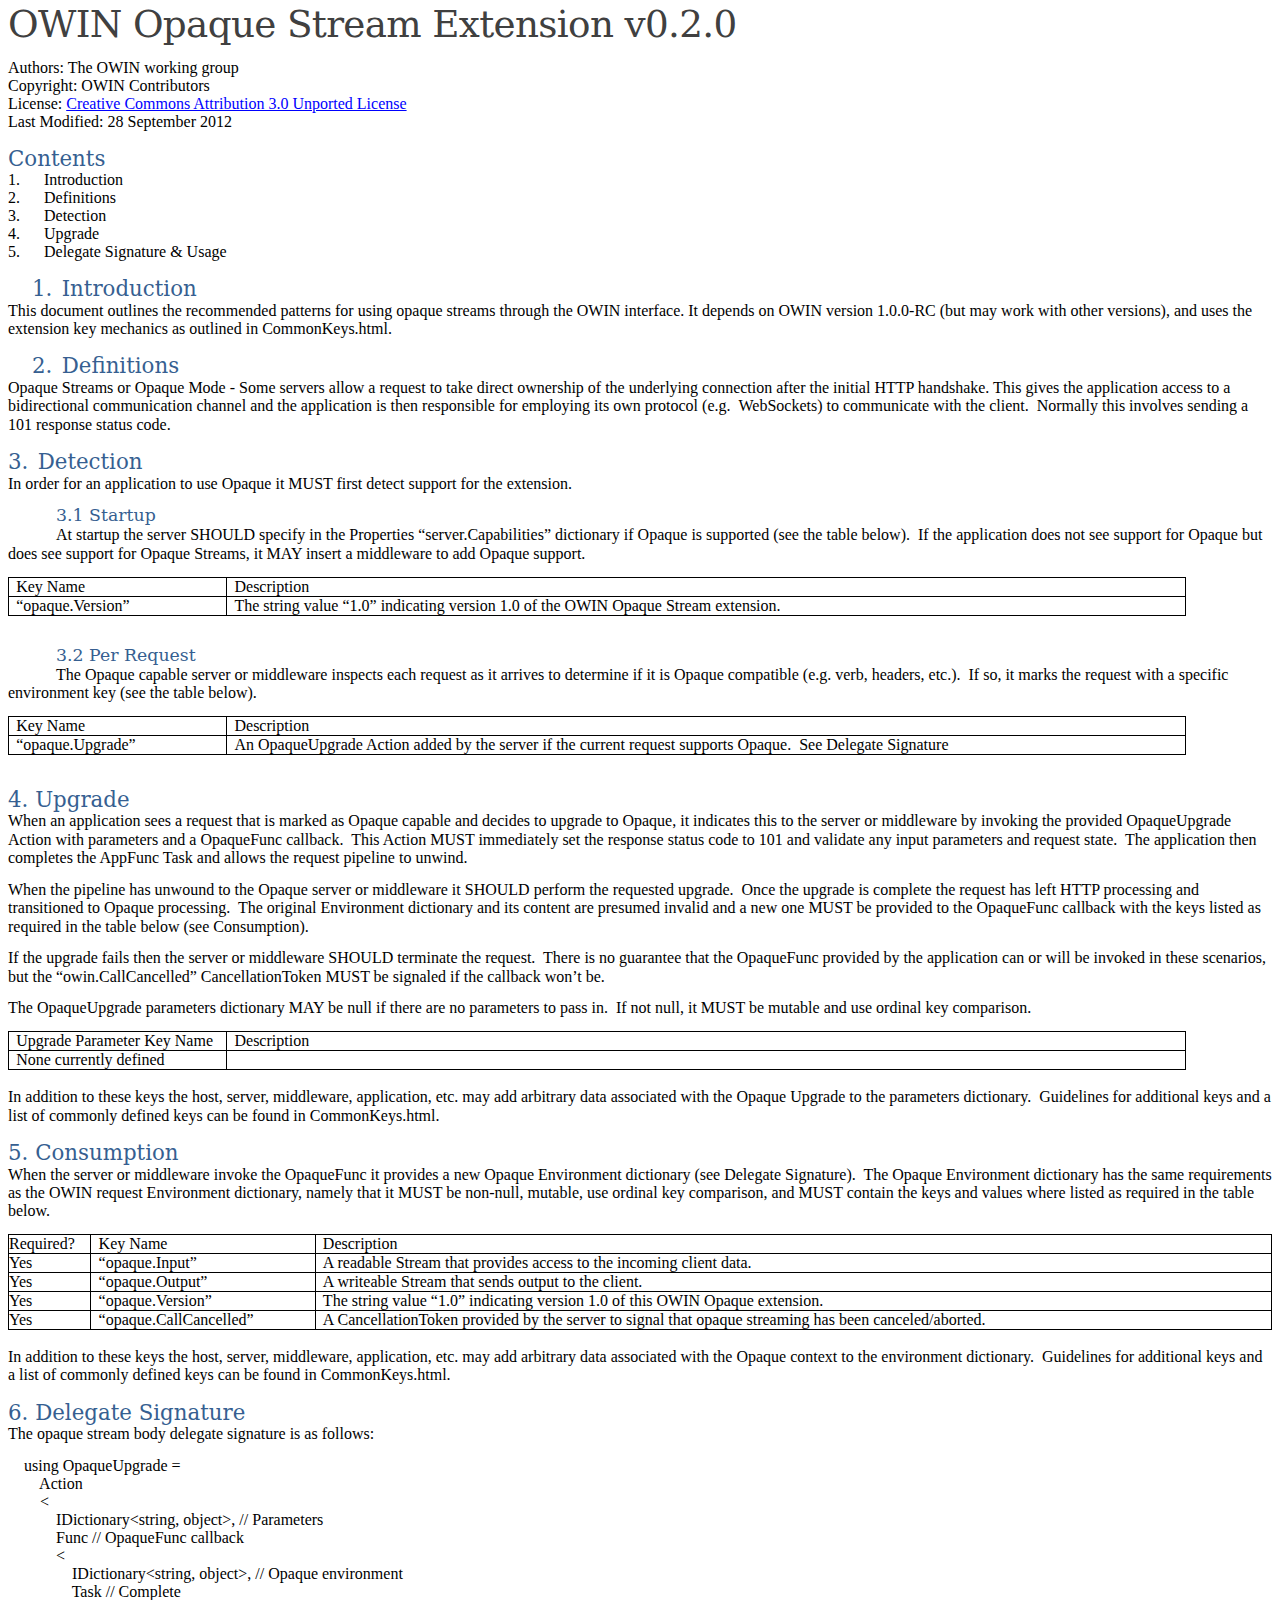
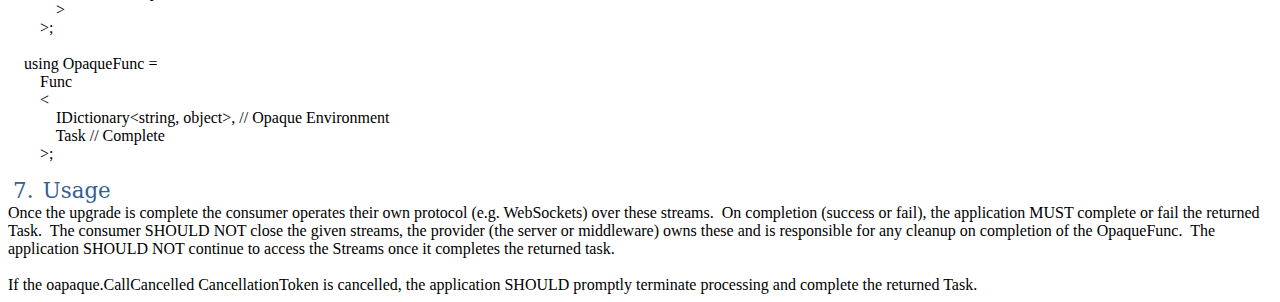
<file: extensions/owin-OpaqueStream-Extension-v0.2.0.htm>
<html>

<head>
<meta http-equiv=Content-Type content="text/html; charset=windows-1252">
<meta name=Generator content="Microsoft Word 15 (filtered)">
<title>OWIN Opaque Stream Extension</title>
<style>
<!--
 /* Font Definitions */
 @font-face
	{font-family:"Cambria Math";
	panose-1:2 4 5 3 5 4 6 3 2 4;}
@font-face
	{font-family:Calibri;
	panose-1:2 15 5 2 2 2 4 3 2 4;}
@font-face
	{font-family:Cambria;
	panose-1:2 4 5 3 5 4 6 3 2 4;}
 /* Style Definitions */
 p.MsoNormal, li.MsoNormal, div.MsoNormal
	{margin-top:0in;
	margin-right:0in;
	margin-bottom:10.0pt;
	margin-left:0in;
	line-height:115%;
	font-size:11.0pt;
	font-family:"Calibri","sans-serif";}
h1
	{mso-style-link:"Heading 1 Char";
	margin-top:12.0pt;
	margin-right:0in;
	margin-bottom:0in;
	margin-left:0in;
	margin-bottom:.0001pt;
	line-height:115%;
	page-break-after:avoid;
	font-size:16.0pt;
	font-family:"Cambria","serif";
	color:#365F91;
	font-weight:normal;}
h2
	{mso-style-link:"Heading 2 Char";
	margin-top:8.0pt;
	margin-right:0in;
	margin-bottom:0in;
	margin-left:0in;
	margin-bottom:.0001pt;
	line-height:115%;
	page-break-after:avoid;
	font-size:13.0pt;
	font-family:"Cambria","serif";
	color:#365F91;
	font-weight:normal;}
p.MsoTitle, li.MsoTitle, div.MsoTitle
	{mso-style-link:"Title Char";
	margin:0in;
	margin-bottom:.0001pt;
	line-height:90%;
	font-size:28.0pt;
	font-family:"Cambria","serif";
	color:#404040;
	letter-spacing:-.5pt;}
a:link, span.MsoHyperlink
	{color:blue;
	text-decoration:underline;}
a:visited, span.MsoHyperlinkFollowed
	{color:purple;
	text-decoration:underline;}
p.MsoNoSpacing, li.MsoNoSpacing, div.MsoNoSpacing
	{margin:0in;
	margin-bottom:.0001pt;
	font-size:11.0pt;
	font-family:"Calibri","sans-serif";}
p.MsoListParagraph, li.MsoListParagraph, div.MsoListParagraph
	{margin-top:0in;
	margin-right:0in;
	margin-bottom:10.0pt;
	margin-left:.5in;
	line-height:115%;
	font-size:11.0pt;
	font-family:"Calibri","sans-serif";}
span.Heading1Char
	{mso-style-name:"Heading 1 Char";
	mso-style-link:"Heading 1";
	font-family:"Cambria","serif";
	color:#365F91;}
span.Heading2Char
	{mso-style-name:"Heading 2 Char";
	mso-style-link:"Heading 2";
	font-family:"Cambria","serif";
	color:#365F91;}
span.TitleChar
	{mso-style-name:"Title Char";
	mso-style-link:Title;
	font-family:"Cambria","serif";
	color:#404040;
	letter-spacing:-.5pt;}
p.msotitlecxspfirst, li.msotitlecxspfirst, div.msotitlecxspfirst
	{mso-style-name:msotitlecxspfirst;
	margin:0in;
	margin-bottom:.0001pt;
	line-height:90%;
	font-size:28.0pt;
	font-family:"Cambria","serif";
	color:#404040;
	letter-spacing:-.5pt;}
p.msotitlecxspmiddle, li.msotitlecxspmiddle, div.msotitlecxspmiddle
	{mso-style-name:msotitlecxspmiddle;
	margin:0in;
	margin-bottom:.0001pt;
	line-height:90%;
	font-size:28.0pt;
	font-family:"Cambria","serif";
	color:#404040;
	letter-spacing:-.5pt;}
p.msotitlecxsplast, li.msotitlecxsplast, div.msotitlecxsplast
	{mso-style-name:msotitlecxsplast;
	margin:0in;
	margin-bottom:.0001pt;
	line-height:90%;
	font-size:28.0pt;
	font-family:"Cambria","serif";
	color:#404040;
	letter-spacing:-.5pt;}
p.msolistparagraphcxspfirst, li.msolistparagraphcxspfirst, div.msolistparagraphcxspfirst
	{mso-style-name:msolistparagraphcxspfirst;
	margin-top:0in;
	margin-right:0in;
	margin-bottom:0in;
	margin-left:.5in;
	margin-bottom:.0001pt;
	line-height:115%;
	font-size:11.0pt;
	font-family:"Calibri","sans-serif";}
p.msolistparagraphcxspmiddle, li.msolistparagraphcxspmiddle, div.msolistparagraphcxspmiddle
	{mso-style-name:msolistparagraphcxspmiddle;
	margin-top:0in;
	margin-right:0in;
	margin-bottom:0in;
	margin-left:.5in;
	margin-bottom:.0001pt;
	line-height:115%;
	font-size:11.0pt;
	font-family:"Calibri","sans-serif";}
p.msolistparagraphcxsplast, li.msolistparagraphcxsplast, div.msolistparagraphcxsplast
	{mso-style-name:msolistparagraphcxsplast;
	margin-top:0in;
	margin-right:0in;
	margin-bottom:10.0pt;
	margin-left:.5in;
	line-height:115%;
	font-size:11.0pt;
	font-family:"Calibri","sans-serif";}
p.msochpdefault, li.msochpdefault, div.msochpdefault
	{mso-style-name:msochpdefault;
	margin-right:0in;
	margin-left:0in;
	font-size:12.0pt;
	font-family:"Calibri","sans-serif";}
p.msopapdefault, li.msopapdefault, div.msopapdefault
	{mso-style-name:msopapdefault;
	margin-right:0in;
	margin-bottom:10.0pt;
	margin-left:0in;
	line-height:115%;
	font-size:12.0pt;
	font-family:"Times New Roman","serif";}
.MsoChpDefault
	{font-size:10.0pt;
	font-family:"Calibri","sans-serif";}
@page WordSection1
	{size:8.5in 11.0in;
	margin:1.0in 1.0in 1.0in 1.0in;}
div.WordSection1
	{page:WordSection1;}
-->
</style>

</head>

<body lang=EN-US link=blue vlink=purple>

<div class=WordSection1>

<p class=MsoTitle>OWIN Opaque Stream Extension v0.2.0</p>

<p class=MsoNoSpacing>&nbsp;</p>

<p class=MsoNoSpacing><span style='font-size:12.0pt'>Authors: The OWIN working
group</span></p>

<p class=MsoNoSpacing><span style='font-size:12.0pt'>Copyright: OWIN
Contributors</span></p>

<p class=MsoNoSpacing><span style='font-size:12.0pt'>License: <a
href="http://creativecommons.org/licenses/by/3.0/deed.en_US" target="_blank">Creative
Commons Attribution 3.0 Unported License</a></span></p>

<p class=MsoNoSpacing><span style='font-size:12.0pt'>Last Modified: 28
September 2012</span></p>

<h1>Contents</h1>

<p class=MsoNoSpacing><span style='font-size:12.0pt'>1.</span><span
style='font-size:12.0pt;font-family:"Times New Roman","serif"'>&nbsp;&nbsp;&nbsp;&nbsp;&nbsp;
</span><span style='font-size:12.0pt'>Introduction</span></p>

<p class=MsoNoSpacing><span style='font-size:12.0pt'>2.</span><span
style='font-size:12.0pt;font-family:"Times New Roman","serif"'>&nbsp;&nbsp;&nbsp;&nbsp;&nbsp;
</span><span style='font-size:12.0pt'>Definitions</span></p>

<p class=MsoNoSpacing><span style='font-size:12.0pt'>3.</span><span
style='font-size:12.0pt;font-family:"Times New Roman","serif"'>&nbsp;&nbsp;&nbsp;&nbsp;&nbsp;
</span><span style='font-size:12.0pt'>Detection</span></p>

<p class=MsoNoSpacing><span style='font-size:12.0pt'>4.</span><span
style='font-size:12.0pt;font-family:"Times New Roman","serif"'>&nbsp;&nbsp;&nbsp;&nbsp;&nbsp;
</span><span style='font-size:12.0pt'>Upgrade</span></p>

<p class=MsoNoSpacing><span style='font-size:12.0pt'>5.</span><span
style='font-size:12.0pt;font-family:"Times New Roman","serif"'>&nbsp;&nbsp;&nbsp;&nbsp;&nbsp;
</span><span style='font-size:12.0pt'>Delegate Signature &amp; Usage</span></p>

<h1 style='margin-left:.5in;text-indent:-.25in'>1.<span style='font-size:7.0pt;
line-height:115%;font-family:"Times New Roman","serif"'>&nbsp;&nbsp;&nbsp; </span>Introduction</h1>

<p class=MsoNormal><span style='font-size:12.0pt;line-height:115%;color:black'>This
document outlines the recommended patterns for using opaque streams through the
OWIN interface. It depends on OWIN version 1.0.0-RC (but may work with other
versions), and uses the extension key mechanics as outlined in CommonKeys.html.</span></p>

<h1 style='margin-left:.5in;text-indent:-.25in'>2.<span style='font-size:7.0pt;
line-height:115%;font-family:"Times New Roman","serif"'>&nbsp;&nbsp;&nbsp; </span>Definitions</h1>

<p class=MsoNormal><span style='font-size:12.0pt;line-height:115%;color:black'>Opaque
Streams or Opaque Mode - Some servers allow a request to take direct ownership
of the underlying connection after the initial HTTP handshake. This gives the
application access to a bidirectional communication channel and the application
is then responsible for employing its own protocol (e.g. &nbsp;WebSockets) to
communicate with the client.� Normally this involves sending a 101 response
status code.</span></p>

<h1>3.<span style='font-size:7.0pt;line-height:115%;font-family:"Times New Roman","serif"'>&nbsp;&nbsp;&nbsp;
</span>Detection</h1>

<p class=MsoNormal><span style='font-size:12.0pt;line-height:115%;color:black'>In
order for an application to use Opaque it MUST first detect support for the
extension.&nbsp; </span></p>

<h2 style='text-indent:.5in'>3.1 Startup</h2>

<p class=MsoNormal style='text-indent:.5in'><span style='font-size:12.0pt;
line-height:115%;color:black'>At startup the server SHOULD specify in the
Properties �server.Capabilities� dictionary if Opaque is supported (see the
table below).&nbsp; If the application does not see support for Opaque but does
see support for Opaque Streams, it MAY insert a middleware to add Opaque support.</span></p>

<table class=MsoNormalTable border=0 cellspacing=0 cellpadding=0
 style='border-collapse:collapse'>
 <tr>
  <td width=203 valign=top style='width:152.2pt;border:solid windowtext 1.0pt;
  padding:0in 5.4pt 0in 5.4pt'>
  <p class=MsoNormal style='margin-bottom:0in;margin-bottom:.0001pt;line-height:
  normal'><span style='font-size:12.0pt'>Key Name</span></p>
  </td>
  <td width=944 valign=top style='width:707.7pt;border:solid windowtext 1.0pt;
  border-left:none;padding:0in 5.4pt 0in 5.4pt'>
  <p class=MsoNormal style='margin-bottom:0in;margin-bottom:.0001pt;line-height:
  normal'><span style='font-size:12.0pt'>Description</span></p>
  </td>
 </tr>
 <tr>
  <td width=203 valign=top style='width:152.2pt;border:solid windowtext 1.0pt;
  border-top:none;padding:0in 5.4pt 0in 5.4pt'>
  <p class=MsoNormal style='margin-bottom:0in;margin-bottom:.0001pt;line-height:
  normal'><span style='font-size:12.0pt'>�opaque.Version�</span></p>
  </td>
  <td width=944 valign=top style='width:707.7pt;border-top:none;border-left:
  none;border-bottom:solid windowtext 1.0pt;border-right:solid windowtext 1.0pt;
  padding:0in 5.4pt 0in 5.4pt'>
  <p class=MsoNormal style='margin-bottom:0in;margin-bottom:.0001pt;line-height:
  normal'><span style='font-size:12.0pt'>The string value �1.0� indicating
  version 1.0 of the OWIN <span style='color:black'>Opaque Stream </span>extension.</span></p>
  </td>
 </tr>
</table>

<p class=MsoNormal>&nbsp;</p>

<h2 style='text-indent:.5in'>3.2 Per Request</h2>

<p class=MsoNormal style='text-indent:.5in'><span style='font-size:12.0pt;
line-height:115%'>The <span style='color:black'>Opaque </span>capable server or
middleware inspects each request as it arrives to determine if it is <span
style='color:black'>Opaque </span>compatible (e.g. verb, headers, etc.).&nbsp;
If so, it marks the request with a specific environment key (<span
style='color:black'>see the table below</span>).</span></p>

<table class=MsoNormalTable border=0 cellspacing=0 cellpadding=0
 style='border-collapse:collapse'>
 <tr>
  <td width=203 valign=top style='width:152.2pt;border:solid windowtext 1.0pt;
  padding:0in 5.4pt 0in 5.4pt'>
  <p class=MsoNormal style='margin-bottom:0in;margin-bottom:.0001pt;line-height:
  normal'><span style='font-size:12.0pt'>Key Name</span></p>
  </td>
  <td width=944 valign=top style='width:707.7pt;border:solid windowtext 1.0pt;
  border-left:none;padding:0in 5.4pt 0in 5.4pt'>
  <p class=MsoNormal style='margin-bottom:0in;margin-bottom:.0001pt;line-height:
  normal'><span style='font-size:12.0pt'>Description</span></p>
  </td>
 </tr>
 <tr>
  <td width=203 valign=top style='width:152.2pt;border:solid windowtext 1.0pt;
  border-top:none;padding:0in 5.4pt 0in 5.4pt'>
  <p class=MsoNormal style='margin-bottom:0in;margin-bottom:.0001pt;line-height:
  normal'><span style='font-size:12.0pt'>�opaque.Upgrade�</span></p>
  </td>
  <td width=944 valign=top style='width:707.7pt;border-top:none;border-left:
  none;border-bottom:solid windowtext 1.0pt;border-right:solid windowtext 1.0pt;
  padding:0in 5.4pt 0in 5.4pt'>
  <p class=MsoNormal style='margin-bottom:0in;margin-bottom:.0001pt;line-height:
  normal'><span style='font-size:12.0pt'>An OpaqueUpgrade Action added by the
  server if the current request supports <span style='color:black'>Opaque</span>.&nbsp;
  See Delegate Signature</span></p>
  </td>
 </tr>
</table>

<p class=MsoNormal><a name="_4._Keys"></a>&nbsp;</p>

<h1>4. Upgrade</h1>

<p class=MsoNormal><span style='font-size:12.0pt;line-height:115%'>When an
application sees a request that is marked as Opaque capable and decides to upgrade
to Opaque, it indicates this to the server or middleware by invoking the
provided OpaqueUpgrade Action with parameters and a OpaqueFunc callback.&nbsp;
This Action MUST immediately set the response status code to 101 and validate
any input parameters and request state.&nbsp; The application then completes
the AppFunc Task and allows the request pipeline to unwind.</span></p>

<p class=MsoNormal><span style='font-size:12.0pt;line-height:115%'>When the
pipeline has unwound to the Opaque server or middleware it SHOULD perform the
requested upgrade.&nbsp; Once the upgrade is complete the request has left HTTP
processing and transitioned to Opaque processing.&nbsp; The original
Environment dictionary and its content are presumed invalid and a new one MUST
be provided to the OpaqueFunc callback with the keys listed as required in the
table below (see Consumption).</span></p>

<p class=MsoNormal><span style='font-size:12.0pt;line-height:115%'>If the
upgrade fails then the server or middleware SHOULD terminate the request.&nbsp;
There is no guarantee that the OpaqueFunc provided by the application can or
will be invoked in these scenarios, but the �owin.CallCancelled�
CancellationToken MUST be signaled if the callback won�t be. </span></p>

<p class=MsoNormal><span style='font-size:12.0pt;line-height:115%'>The OpaqueUpgrade
parameters dictionary MAY be null if there are no parameters to pass in.&nbsp;
If not null, it MUST be mutable and use ordinal key comparison.</span></p>

<table class=MsoNormalTable border=0 cellspacing=0 cellpadding=0
 style='border-collapse:collapse'>
 <tr>
  <td width=203 valign=top style='width:152.2pt;border:solid windowtext 1.0pt;
  padding:0in 5.4pt 0in 5.4pt'>
  <p class=MsoNormal style='margin-bottom:0in;margin-bottom:.0001pt;line-height:
  normal'><span style='font-size:12.0pt'>Upgrade Parameter Key Name</span></p>
  </td>
  <td width=944 valign=top style='width:707.7pt;border:solid windowtext 1.0pt;
  border-left:none;padding:0in 5.4pt 0in 5.4pt'>
  <p class=MsoNormal style='margin-bottom:0in;margin-bottom:.0001pt;line-height:
  normal'><span style='font-size:12.0pt'>Description</span></p>
  </td>
 </tr>
 <tr>
  <td width=203 valign=top style='width:152.2pt;border:solid windowtext 1.0pt;
  border-top:none;padding:0in 5.4pt 0in 5.4pt'>
  <p class=MsoNormal style='margin-bottom:0in;margin-bottom:.0001pt;line-height:
  normal'><span style='font-size:12.0pt'>None currently defined</span></p>
  </td>
  <td width=944 valign=top style='width:707.7pt;border-top:none;border-left:
  none;border-bottom:solid windowtext 1.0pt;border-right:solid windowtext 1.0pt;
  padding:0in 5.4pt 0in 5.4pt'></td>
 </tr>
</table>

<p class=MsoNoSpacing><span style='font-size:12.0pt'>&nbsp;</span></p>

<p class=MsoNormal><span style='font-size:12.0pt;line-height:115%'>In addition
to these keys the host, server, middleware, application, etc. may add arbitrary
data associated with the Opaque Upgrade to the parameters dictionary.&nbsp;
Guidelines for additional keys and a list of commonly defined keys can be found
in CommonKeys.html.</span></p>

<h1><a name="_5._Delegate_Func"></a><a name="_5._Delegate_Signature"></a>5.
Consumption</h1>

<p class=MsoNormal><span style='font-size:12.0pt;line-height:115%'>When the
server or middleware invoke the OpaqueFunc it provides a new Opaque Environment
dictionary (see Delegate Signature).&nbsp; The Opaque Environment dictionary
has the same requirements as the OWIN request Environment dictionary, namely
that it MUST be non-null, mutable, use ordinal key comparison, and MUST contain
the keys and values where listed as required in the table below.&nbsp; </span></p>

<table class=MsoNormalTable border=0 cellspacing=0 cellpadding=0
 style='border-collapse:collapse'>
 <tr>
  <td width=83 valign=top style='width:62.6pt;border:solid windowtext 1.0pt;
  padding:0in 0in 0in 0in'>
  <p class=MsoNormal style='margin-bottom:0in;margin-bottom:.0001pt;line-height:
  normal'><span style='font-size:12.0pt'>Required?</span></p>
  </td>
  <td width=216 valign=top style='width:2.25in;border:solid windowtext 1.0pt;
  border-left:none;padding:0in 5.4pt 0in 5.4pt'>
  <p class=MsoNormal style='margin-bottom:0in;margin-bottom:.0001pt;line-height:
  normal'><span style='font-size:12.0pt'>Key Name</span></p>
  </td>
  <td width=1049 valign=top style='width:786.7pt;border:solid windowtext 1.0pt;
  border-left:none;padding:0in 5.4pt 0in 5.4pt'>
  <p class=MsoNormal style='margin-bottom:0in;margin-bottom:.0001pt;line-height:
  normal'><span style='font-size:12.0pt'>Description</span></p>
  </td>
 </tr>
 <tr>
  <td width=83 valign=top style='width:62.6pt;border:solid windowtext 1.0pt;
  border-top:none;padding:0in 0in 0in 0in'>
  <p class=MsoNormal style='margin-bottom:0in;margin-bottom:.0001pt;line-height:
  normal'><span style='font-size:12.0pt'>Yes</span></p>
  </td>
  <td width=216 valign=top style='width:2.25in;border-top:none;border-left:
  none;border-bottom:solid windowtext 1.0pt;border-right:solid windowtext 1.0pt;
  padding:0in 5.4pt 0in 5.4pt'>
  <p class=MsoNormal style='margin-bottom:0in;margin-bottom:.0001pt;line-height:
  normal'><span style='font-size:12.0pt'>�opaque.Input�</span></p>
  </td>
  <td width=1049 valign=top style='width:786.7pt;border-top:none;border-left:
  none;border-bottom:solid windowtext 1.0pt;border-right:solid windowtext 1.0pt;
  padding:0in 5.4pt 0in 5.4pt'>
  <p class=MsoNormal style='margin-bottom:0in;margin-bottom:.0001pt;line-height:
  normal'><span style='font-size:12.0pt'>A readable Stream that provides access
  to the incoming client data.</span></p>
  </td>
 </tr>
 <tr>
  <td width=83 valign=top style='width:62.6pt;border:solid windowtext 1.0pt;
  border-top:none;padding:0in 0in 0in 0in'>
  <p class=MsoNormal style='margin-bottom:0in;margin-bottom:.0001pt;line-height:
  normal'><span style='font-size:12.0pt'>Yes</span></p>
  </td>
  <td width=216 valign=top style='width:2.25in;border-top:none;border-left:
  none;border-bottom:solid windowtext 1.0pt;border-right:solid windowtext 1.0pt;
  padding:0in 5.4pt 0in 5.4pt'>
  <p class=MsoNormal style='margin-bottom:0in;margin-bottom:.0001pt;line-height:
  normal'><span style='font-size:12.0pt'>�opaque.Output�</span></p>
  </td>
  <td width=1049 valign=top style='width:786.7pt;border-top:none;border-left:
  none;border-bottom:solid windowtext 1.0pt;border-right:solid windowtext 1.0pt;
  padding:0in 5.4pt 0in 5.4pt'>
  <p class=MsoNormal style='margin-bottom:0in;margin-bottom:.0001pt;line-height:
  normal'><span style='font-size:12.0pt'>A writeable Stream that sends output
  to the client.</span></p>
  </td>
 </tr>
 <tr>
  <td width=83 valign=top style='width:62.6pt;border:solid windowtext 1.0pt;
  border-top:none;padding:0in 0in 0in 0in'>
  <p class=MsoNormal style='margin-bottom:0in;margin-bottom:.0001pt;line-height:
  normal'><span style='font-size:12.0pt'>Yes</span></p>
  </td>
  <td width=216 valign=top style='width:2.25in;border-top:none;border-left:
  none;border-bottom:solid windowtext 1.0pt;border-right:solid windowtext 1.0pt;
  padding:0in 5.4pt 0in 5.4pt'>
  <p class=MsoNormal style='margin-bottom:0in;margin-bottom:.0001pt;line-height:
  normal'><span style='font-size:12.0pt'>�opaque.Version�</span></p>
  </td>
  <td width=1049 valign=top style='width:786.7pt;border-top:none;border-left:
  none;border-bottom:solid windowtext 1.0pt;border-right:solid windowtext 1.0pt;
  padding:0in 5.4pt 0in 5.4pt'>
  <p class=MsoNormal style='margin-bottom:0in;margin-bottom:.0001pt;line-height:
  normal'><span style='font-size:12.0pt'>The string value �1.0� indicating
  version 1.0 of this OWIN Opaque extension.</span></p>
  </td>
 </tr>
 <tr>
  <td width=83 valign=top style='width:62.6pt;border:solid windowtext 1.0pt;
  border-top:none;padding:0in 0in 0in 0in'>
  <p class=MsoNormal style='margin-bottom:0in;margin-bottom:.0001pt;line-height:
  normal'><span style='font-size:12.0pt'>Yes</span></p>
  </td>
  <td width=216 valign=top style='width:2.25in;border-top:none;border-left:
  none;border-bottom:solid windowtext 1.0pt;border-right:solid windowtext 1.0pt;
  padding:0in 5.4pt 0in 5.4pt'>
  <p class=MsoNormal style='margin-bottom:0in;margin-bottom:.0001pt;line-height:
  normal'><span style='font-size:12.0pt'>�opaque.CallCancelled�</span></p>
  </td>
  <td width=1049 valign=top style='width:786.7pt;border-top:none;border-left:
  none;border-bottom:solid windowtext 1.0pt;border-right:solid windowtext 1.0pt;
  padding:0in 5.4pt 0in 5.4pt'>
  <p class=MsoNormal style='margin-bottom:0in;margin-bottom:.0001pt;line-height:
  normal'><span style='font-size:12.0pt'>A CancellationToken provided by the
  server to signal that opaque streaming has been canceled/aborted.</span></p>
  </td>
 </tr>
</table>

<p class=MsoNoSpacing><span style='font-size:12.0pt'>&nbsp;</span></p>

<p class=MsoNormal><span style='font-size:12.0pt;line-height:115%'>In addition
to these keys the host, server, middleware, application, etc. may add arbitrary
data associated with the Opaque context to the environment dictionary.&nbsp;
Guidelines for additional keys and a list of commonly defined keys can be found
in CommonKeys.html.</span></p>

<h1>6. Delegate Signature</h1>

<p class=MsoNormal><span style='font-size:12.0pt;line-height:115%'>The opaque
stream body delegate signature is as follows:</span></p>

<p class=MsoNoSpacing><span style='font-size:12.0pt'>&nbsp;&nbsp;&nbsp; using OpaqueUpgrade
=</span></p>

<p class=MsoNoSpacing><span style='font-size:12.0pt'>&nbsp;&nbsp;&nbsp;&nbsp;&nbsp;&nbsp;&nbsp;
Action</span></p>

<p class=MsoNoSpacing><span style='font-size:12.0pt'>&nbsp;&nbsp;&nbsp;&nbsp;&nbsp;&nbsp;&nbsp;
&lt;</span></p>

<p class=MsoNoSpacing><span style='font-size:12.0pt'>&nbsp;&nbsp;&nbsp;&nbsp;&nbsp;&nbsp;&nbsp;&nbsp;&nbsp;&nbsp;&nbsp;
IDictionary&lt;string, object&gt;, // Parameters</span></p>

<p class=MsoNoSpacing><span style='font-size:12.0pt'>&nbsp;&nbsp;&nbsp;&nbsp;&nbsp;&nbsp;&nbsp;&nbsp;&nbsp;&nbsp;&nbsp;
Func // OpaqueFunc callback</span></p>

<p class=MsoNoSpacing><span style='font-size:12.0pt'>&nbsp;&nbsp;&nbsp;&nbsp;&nbsp;&nbsp;&nbsp;&nbsp;&nbsp;&nbsp;&nbsp;
&lt;</span></p>

<p class=MsoNoSpacing><span style='font-size:12.0pt'>&nbsp;&nbsp;&nbsp;&nbsp;&nbsp;&nbsp;&nbsp;&nbsp;&nbsp;&nbsp;&nbsp;&nbsp;&nbsp;&nbsp;&nbsp;
IDictionary&lt;string, object&gt;, // Opaque environment</span></p>

<p class=MsoNoSpacing><span style='font-size:12.0pt'>&nbsp;&nbsp;&nbsp;&nbsp;&nbsp;&nbsp;&nbsp;&nbsp;&nbsp;&nbsp;&nbsp;&nbsp;&nbsp;&nbsp;&nbsp;
Task // Complete</span></p>

<p class=MsoNoSpacing><span style='font-size:12.0pt'>&nbsp;&nbsp;&nbsp;&nbsp;&nbsp;&nbsp;&nbsp;&nbsp;&nbsp;&nbsp;&nbsp;
&gt;</span></p>

<p class=MsoNoSpacing><span style='font-size:12.0pt'>&nbsp;&nbsp;&nbsp;&nbsp;&nbsp;&nbsp;&nbsp;
&gt;;</span></p>

<p class=MsoNoSpacing><span style='font-size:12.0pt'>&nbsp;</span></p>

<p class=MsoNoSpacing><span style='font-size:12.0pt'>&nbsp;&nbsp;&nbsp; using OpaqueFunc
=</span></p>

<p class=MsoNoSpacing><span style='font-size:12.0pt'>&nbsp;&nbsp;&nbsp;&nbsp;&nbsp;&nbsp;&nbsp;
Func</span></p>

<p class=MsoNoSpacing><span style='font-size:12.0pt'>&nbsp;&nbsp;&nbsp;&nbsp;&nbsp;&nbsp;&nbsp;
&lt;</span></p>

<p class=MsoNoSpacing><span style='font-size:12.0pt'>&nbsp;&nbsp;&nbsp;&nbsp;&nbsp;&nbsp;&nbsp;&nbsp;&nbsp;&nbsp;&nbsp;
IDictionary&lt;string, object&gt;, // Opaque Environment</span></p>

<p class=MsoNoSpacing><span style='font-size:12.0pt'>&nbsp;&nbsp;&nbsp;&nbsp;&nbsp;&nbsp;&nbsp;&nbsp;&nbsp;&nbsp;&nbsp;
Task // Complete</span></p>

<p class=MsoNoSpacing><span style='font-size:12.0pt'>&nbsp;&nbsp;&nbsp;&nbsp;&nbsp;&nbsp;&nbsp;
&gt;;</span></p>

<h1 style='margin-left:.25in;text-indent:-.25in'><span style='font-size:12.0pt;
line-height:115%'>&nbsp;</span>7.<span style='font-size:7.0pt;line-height:115%;
font-family:"Times New Roman","serif"'>&nbsp;&nbsp;&nbsp; </span>Usage</h1>

<p class=MsoNoSpacing><span style='font-size:12.0pt'>Once the upgrade is
complete the consumer operates their own protocol (e.g. WebSockets) over these
streams.&nbsp; On completion (success or fail), the application MUST complete
or fail the returned Task.&nbsp; The consumer SHOULD NOT close the given
streams, the provider (the server or middleware) owns these and is responsible
for any cleanup on completion of the OpaqueFunc.&nbsp; The application SHOULD
NOT continue to access the Streams once it completes the returned task.� </span></p>

<p class=MsoNoSpacing><span style='font-size:12.0pt'>&nbsp;</span></p>

<p class=MsoNoSpacing><span style='font-size:12.0pt'>If the
oapaque.CallCancelled CancellationToken is cancelled, the application SHOULD
promptly terminate processing and complete the returned Task.</span></p>

</div>

</body>

</html>
</file>
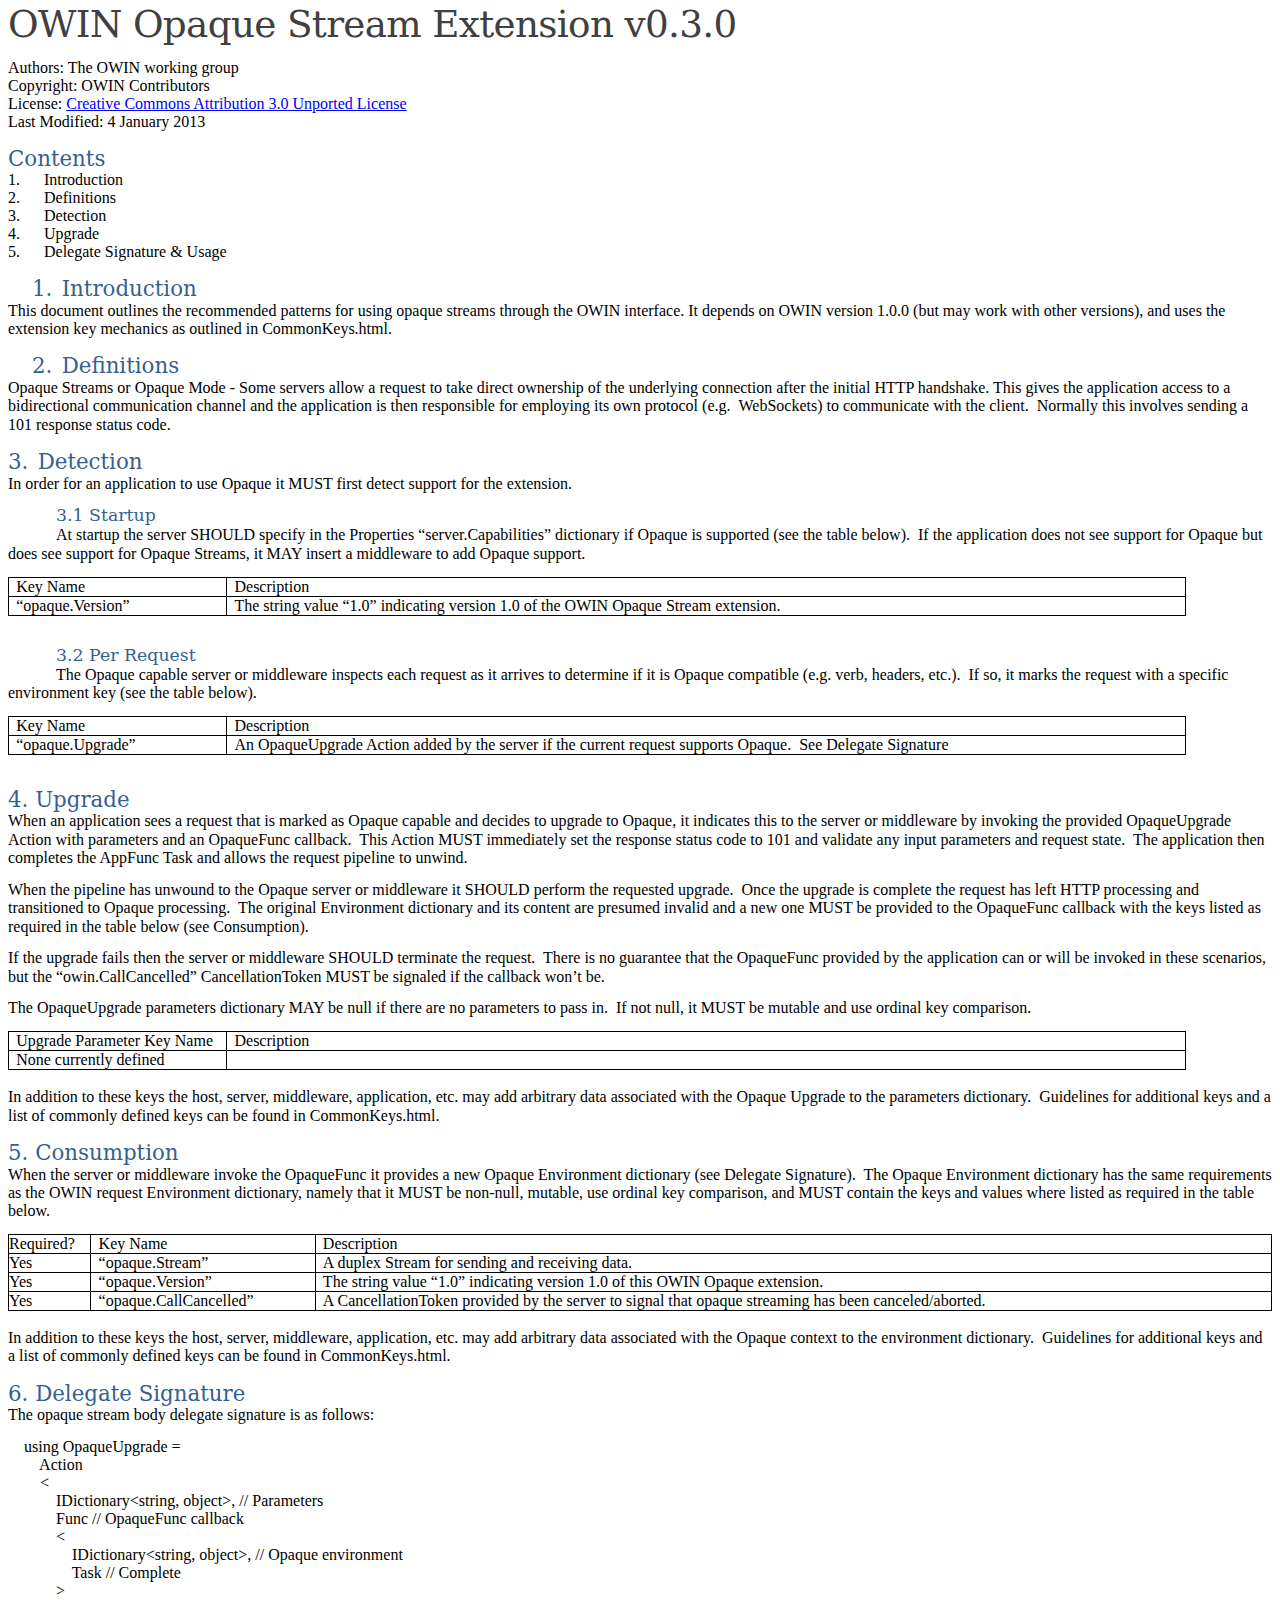
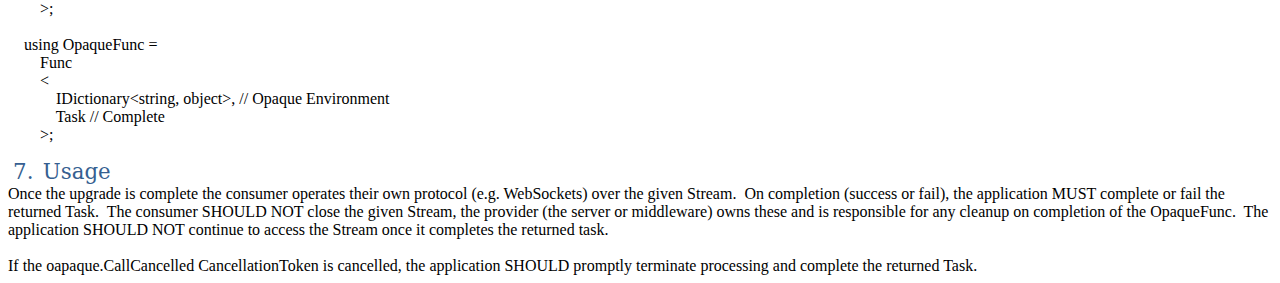
<file: extensions/owin-OpaqueStream-Extension-v0.3.0.htm>
<html>

<head>
<meta http-equiv=Content-Type content="text/html; charset=windows-1252">
<meta name=Generator content="Microsoft Word 15 (filtered)">
<title>OWIN Opaque Stream Extension</title>
<style>
<!--
 /* Font Definitions */
 @font-face
	{font-family:"Cambria Math";
	panose-1:2 4 5 3 5 4 6 3 2 4;}
@font-face
	{font-family:Calibri;
	panose-1:2 15 5 2 2 2 4 3 2 4;}
@font-face
	{font-family:Cambria;
	panose-1:2 4 5 3 5 4 6 3 2 4;}
 /* Style Definitions */
 p.MsoNormal, li.MsoNormal, div.MsoNormal
	{margin-top:0in;
	margin-right:0in;
	margin-bottom:10.0pt;
	margin-left:0in;
	line-height:115%;
	font-size:11.0pt;
	font-family:"Calibri","sans-serif";}
h1
	{mso-style-link:"Heading 1 Char";
	margin-top:12.0pt;
	margin-right:0in;
	margin-bottom:0in;
	margin-left:0in;
	margin-bottom:.0001pt;
	line-height:115%;
	page-break-after:avoid;
	font-size:16.0pt;
	font-family:"Cambria","serif";
	color:#365F91;
	font-weight:normal;}
h2
	{mso-style-link:"Heading 2 Char";
	margin-top:8.0pt;
	margin-right:0in;
	margin-bottom:0in;
	margin-left:0in;
	margin-bottom:.0001pt;
	line-height:115%;
	page-break-after:avoid;
	font-size:13.0pt;
	font-family:"Cambria","serif";
	color:#365F91;
	font-weight:normal;}
p.MsoTitle, li.MsoTitle, div.MsoTitle
	{mso-style-link:"Title Char";
	margin:0in;
	margin-bottom:.0001pt;
	line-height:90%;
	font-size:28.0pt;
	font-family:"Cambria","serif";
	color:#404040;
	letter-spacing:-.5pt;}
a:link, span.MsoHyperlink
	{color:blue;
	text-decoration:underline;}
a:visited, span.MsoHyperlinkFollowed
	{color:purple;
	text-decoration:underline;}
p.MsoNoSpacing, li.MsoNoSpacing, div.MsoNoSpacing
	{margin:0in;
	margin-bottom:.0001pt;
	font-size:11.0pt;
	font-family:"Calibri","sans-serif";}
p.MsoListParagraph, li.MsoListParagraph, div.MsoListParagraph
	{margin-top:0in;
	margin-right:0in;
	margin-bottom:10.0pt;
	margin-left:.5in;
	line-height:115%;
	font-size:11.0pt;
	font-family:"Calibri","sans-serif";}
span.Heading1Char
	{mso-style-name:"Heading 1 Char";
	mso-style-link:"Heading 1";
	font-family:"Cambria","serif";
	color:#365F91;}
span.Heading2Char
	{mso-style-name:"Heading 2 Char";
	mso-style-link:"Heading 2";
	font-family:"Cambria","serif";
	color:#365F91;}
span.TitleChar
	{mso-style-name:"Title Char";
	mso-style-link:Title;
	font-family:"Cambria","serif";
	color:#404040;
	letter-spacing:-.5pt;}
p.msotitlecxspfirst, li.msotitlecxspfirst, div.msotitlecxspfirst
	{mso-style-name:msotitlecxspfirst;
	margin:0in;
	margin-bottom:.0001pt;
	line-height:90%;
	font-size:28.0pt;
	font-family:"Cambria","serif";
	color:#404040;
	letter-spacing:-.5pt;}
p.msotitlecxspmiddle, li.msotitlecxspmiddle, div.msotitlecxspmiddle
	{mso-style-name:msotitlecxspmiddle;
	margin:0in;
	margin-bottom:.0001pt;
	line-height:90%;
	font-size:28.0pt;
	font-family:"Cambria","serif";
	color:#404040;
	letter-spacing:-.5pt;}
p.msotitlecxsplast, li.msotitlecxsplast, div.msotitlecxsplast
	{mso-style-name:msotitlecxsplast;
	margin:0in;
	margin-bottom:.0001pt;
	line-height:90%;
	font-size:28.0pt;
	font-family:"Cambria","serif";
	color:#404040;
	letter-spacing:-.5pt;}
p.msolistparagraphcxspfirst, li.msolistparagraphcxspfirst, div.msolistparagraphcxspfirst
	{mso-style-name:msolistparagraphcxspfirst;
	margin-top:0in;
	margin-right:0in;
	margin-bottom:0in;
	margin-left:.5in;
	margin-bottom:.0001pt;
	line-height:115%;
	font-size:11.0pt;
	font-family:"Calibri","sans-serif";}
p.msolistparagraphcxspmiddle, li.msolistparagraphcxspmiddle, div.msolistparagraphcxspmiddle
	{mso-style-name:msolistparagraphcxspmiddle;
	margin-top:0in;
	margin-right:0in;
	margin-bottom:0in;
	margin-left:.5in;
	margin-bottom:.0001pt;
	line-height:115%;
	font-size:11.0pt;
	font-family:"Calibri","sans-serif";}
p.msolistparagraphcxsplast, li.msolistparagraphcxsplast, div.msolistparagraphcxsplast
	{mso-style-name:msolistparagraphcxsplast;
	margin-top:0in;
	margin-right:0in;
	margin-bottom:10.0pt;
	margin-left:.5in;
	line-height:115%;
	font-size:11.0pt;
	font-family:"Calibri","sans-serif";}
p.msochpdefault, li.msochpdefault, div.msochpdefault
	{mso-style-name:msochpdefault;
	margin-right:0in;
	margin-left:0in;
	font-size:12.0pt;
	font-family:"Calibri","sans-serif";}
p.msopapdefault, li.msopapdefault, div.msopapdefault
	{mso-style-name:msopapdefault;
	margin-right:0in;
	margin-bottom:10.0pt;
	margin-left:0in;
	line-height:115%;
	font-size:12.0pt;
	font-family:"Times New Roman","serif";}
.MsoChpDefault
	{font-size:10.0pt;
	font-family:"Calibri","sans-serif";}
@page WordSection1
	{size:8.5in 11.0in;
	margin:1.0in 1.0in 1.0in 1.0in;}
div.WordSection1
	{page:WordSection1;}
-->
</style>

</head>

<body lang=EN-US link=blue vlink=purple>

<div class=WordSection1>

<p class=MsoTitle>OWIN Opaque Stream Extension v0.3.0</p>

<p class=MsoNoSpacing>&nbsp;</p>

<p class=MsoNoSpacing><span style='font-size:12.0pt'>Authors: The OWIN working
group</span></p>

<p class=MsoNoSpacing><span style='font-size:12.0pt'>Copyright: OWIN
Contributors</span></p>

<p class=MsoNoSpacing><span style='font-size:12.0pt'>License: <a
href="http://creativecommons.org/licenses/by/3.0/deed.en_US" target="_blank">Creative
Commons Attribution 3.0 Unported License</a></span></p>

<p class=MsoNoSpacing><span style='font-size:12.0pt'>Last Modified: 4 January
2013</span></p>

<h1>Contents</h1>

<p class=MsoNoSpacing><span style='font-size:12.0pt'>1.</span><span
style='font-size:12.0pt;font-family:"Times New Roman","serif"'>&nbsp;&nbsp;&nbsp;&nbsp;&nbsp;
</span><span style='font-size:12.0pt'>Introduction</span></p>

<p class=MsoNoSpacing><span style='font-size:12.0pt'>2.</span><span
style='font-size:12.0pt;font-family:"Times New Roman","serif"'>&nbsp;&nbsp;&nbsp;&nbsp;&nbsp;
</span><span style='font-size:12.0pt'>Definitions</span></p>

<p class=MsoNoSpacing><span style='font-size:12.0pt'>3.</span><span
style='font-size:12.0pt;font-family:"Times New Roman","serif"'>&nbsp;&nbsp;&nbsp;&nbsp;&nbsp;
</span><span style='font-size:12.0pt'>Detection</span></p>

<p class=MsoNoSpacing><span style='font-size:12.0pt'>4.</span><span
style='font-size:12.0pt;font-family:"Times New Roman","serif"'>&nbsp;&nbsp;&nbsp;&nbsp;&nbsp;
</span><span style='font-size:12.0pt'>Upgrade</span></p>

<p class=MsoNoSpacing><span style='font-size:12.0pt'>5.</span><span
style='font-size:12.0pt;font-family:"Times New Roman","serif"'>&nbsp;&nbsp;&nbsp;&nbsp;&nbsp;
</span><span style='font-size:12.0pt'>Delegate Signature &amp; Usage</span></p>

<h1 style='margin-left:.5in;text-indent:-.25in'>1.<span style='font-size:7.0pt;
line-height:115%;font-family:"Times New Roman","serif"'>&nbsp;&nbsp;&nbsp; </span>Introduction</h1>

<p class=MsoNormal><span style='font-size:12.0pt;line-height:115%;color:black'>This
document outlines the recommended patterns for using opaque streams through the
OWIN interface. It depends on OWIN version 1.0.0 (but may work with other
versions), and uses the extension key mechanics as outlined in CommonKeys.html.</span></p>

<h1 style='margin-left:.5in;text-indent:-.25in'>2.<span style='font-size:7.0pt;
line-height:115%;font-family:"Times New Roman","serif"'>&nbsp;&nbsp;&nbsp; </span>Definitions</h1>

<p class=MsoNormal><span style='font-size:12.0pt;line-height:115%;color:black'>Opaque
Streams or Opaque Mode - Some servers allow a request to take direct ownership
of the underlying connection after the initial HTTP handshake. This gives the
application access to a bidirectional communication channel and the application
is then responsible for employing its own protocol (e.g. &nbsp;WebSockets) to
communicate with the client.&nbsp; Normally this involves sending a 101
response status code.</span></p>

<h1>3.<span style='font-size:7.0pt;line-height:115%;font-family:"Times New Roman","serif"'>&nbsp;&nbsp;&nbsp;
</span>Detection</h1>

<p class=MsoNormal><span style='font-size:12.0pt;line-height:115%;color:black'>In
order for an application to use Opaque it MUST first detect support for the
extension.&nbsp; </span></p>

<h2 style='text-indent:.5in'>3.1 Startup</h2>

<p class=MsoNormal style='text-indent:.5in'><span style='font-size:12.0pt;
line-height:115%;color:black'>At startup the server SHOULD specify in the
Properties �server.Capabilities� dictionary if Opaque is supported (see the
table below).&nbsp; If the application does not see support for Opaque but does
see support for Opaque Streams, it MAY insert a middleware to add Opaque
support.</span></p>

<table class=MsoNormalTable border=0 cellspacing=0 cellpadding=0
 style='border-collapse:collapse'>
 <tr>
  <td width=203 valign=top style='width:152.2pt;border:solid windowtext 1.0pt;
  padding:0in 5.4pt 0in 5.4pt'>
  <p class=MsoNormal style='margin-bottom:0in;margin-bottom:.0001pt;line-height:
  normal'><span style='font-size:12.0pt'>Key Name</span></p>
  </td>
  <td width=944 valign=top style='width:707.7pt;border:solid windowtext 1.0pt;
  border-left:none;padding:0in 5.4pt 0in 5.4pt'>
  <p class=MsoNormal style='margin-bottom:0in;margin-bottom:.0001pt;line-height:
  normal'><span style='font-size:12.0pt'>Description</span></p>
  </td>
 </tr>
 <tr>
  <td width=203 valign=top style='width:152.2pt;border:solid windowtext 1.0pt;
  border-top:none;padding:0in 5.4pt 0in 5.4pt'>
  <p class=MsoNormal style='margin-bottom:0in;margin-bottom:.0001pt;line-height:
  normal'><span style='font-size:12.0pt'>�opaque.Version�</span></p>
  </td>
  <td width=944 valign=top style='width:707.7pt;border-top:none;border-left:
  none;border-bottom:solid windowtext 1.0pt;border-right:solid windowtext 1.0pt;
  padding:0in 5.4pt 0in 5.4pt'>
  <p class=MsoNormal style='margin-bottom:0in;margin-bottom:.0001pt;line-height:
  normal'><span style='font-size:12.0pt'>The string value �1.0� indicating
  version 1.0 of the OWIN <span style='color:black'>Opaque Stream </span>extension.</span></p>
  </td>
 </tr>
</table>

<p class=MsoNormal>&nbsp;</p>

<h2 style='text-indent:.5in'>3.2 Per Request</h2>

<p class=MsoNormal style='text-indent:.5in'><span style='font-size:12.0pt;
line-height:115%'>The <span style='color:black'>Opaque </span>capable server or
middleware inspects each request as it arrives to determine if it is <span
style='color:black'>Opaque </span>compatible (e.g. verb, headers, etc.).&nbsp;
If so, it marks the request with a specific environment key (<span
style='color:black'>see the table below</span>).</span></p>

<table class=MsoNormalTable border=0 cellspacing=0 cellpadding=0
 style='border-collapse:collapse'>
 <tr>
  <td width=203 valign=top style='width:152.2pt;border:solid windowtext 1.0pt;
  padding:0in 5.4pt 0in 5.4pt'>
  <p class=MsoNormal style='margin-bottom:0in;margin-bottom:.0001pt;line-height:
  normal'><span style='font-size:12.0pt'>Key Name</span></p>
  </td>
  <td width=944 valign=top style='width:707.7pt;border:solid windowtext 1.0pt;
  border-left:none;padding:0in 5.4pt 0in 5.4pt'>
  <p class=MsoNormal style='margin-bottom:0in;margin-bottom:.0001pt;line-height:
  normal'><span style='font-size:12.0pt'>Description</span></p>
  </td>
 </tr>
 <tr>
  <td width=203 valign=top style='width:152.2pt;border:solid windowtext 1.0pt;
  border-top:none;padding:0in 5.4pt 0in 5.4pt'>
  <p class=MsoNormal style='margin-bottom:0in;margin-bottom:.0001pt;line-height:
  normal'><span style='font-size:12.0pt'>�opaque.Upgrade�</span></p>
  </td>
  <td width=944 valign=top style='width:707.7pt;border-top:none;border-left:
  none;border-bottom:solid windowtext 1.0pt;border-right:solid windowtext 1.0pt;
  padding:0in 5.4pt 0in 5.4pt'>
  <p class=MsoNormal style='margin-bottom:0in;margin-bottom:.0001pt;line-height:
  normal'><span style='font-size:12.0pt'>An OpaqueUpgrade Action added by the
  server if the current request supports <span style='color:black'>Opaque</span>.&nbsp;
  See Delegate Signature</span></p>
  </td>
 </tr>
</table>

<p class=MsoNormal><a name="_4._Keys"></a>&nbsp;</p>

<h1>4. Upgrade</h1>

<p class=MsoNormal><span style='font-size:12.0pt;line-height:115%'>When an application
sees a request that is marked as Opaque capable and decides to upgrade to
Opaque, it indicates this to the server or middleware by invoking the provided
OpaqueUpgrade Action with parameters and an OpaqueFunc callback.&nbsp; This
Action MUST immediately set the response status code to 101 and validate any
input parameters and request state.&nbsp; The application then completes the
AppFunc Task and allows the request pipeline to unwind.</span></p>

<p class=MsoNormal><span style='font-size:12.0pt;line-height:115%'>When the
pipeline has unwound to the Opaque server or middleware it SHOULD perform the
requested upgrade.&nbsp; Once the upgrade is complete the request has left HTTP
processing and transitioned to Opaque processing.&nbsp; The original
Environment dictionary and its content are presumed invalid and a new one MUST
be provided to the OpaqueFunc callback with the keys listed as required in the
table below (see Consumption).</span></p>

<p class=MsoNormal><span style='font-size:12.0pt;line-height:115%'>If the
upgrade fails then the server or middleware SHOULD terminate the request.&nbsp;
There is no guarantee that the OpaqueFunc provided by the application can or
will be invoked in these scenarios, but the �owin.CallCancelled�
CancellationToken MUST be signaled if the callback won�t be. </span></p>

<p class=MsoNormal><span style='font-size:12.0pt;line-height:115%'>The
OpaqueUpgrade parameters dictionary MAY be null if there are no parameters to
pass in.&nbsp; If not null, it MUST be mutable and use ordinal key comparison.</span></p>

<table class=MsoNormalTable border=0 cellspacing=0 cellpadding=0
 style='border-collapse:collapse'>
 <tr>
  <td width=203 valign=top style='width:152.2pt;border:solid windowtext 1.0pt;
  padding:0in 5.4pt 0in 5.4pt'>
  <p class=MsoNormal style='margin-bottom:0in;margin-bottom:.0001pt;line-height:
  normal'><span style='font-size:12.0pt'>Upgrade Parameter Key Name</span></p>
  </td>
  <td width=944 valign=top style='width:707.7pt;border:solid windowtext 1.0pt;
  border-left:none;padding:0in 5.4pt 0in 5.4pt'>
  <p class=MsoNormal style='margin-bottom:0in;margin-bottom:.0001pt;line-height:
  normal'><span style='font-size:12.0pt'>Description</span></p>
  </td>
 </tr>
 <tr>
  <td width=203 valign=top style='width:152.2pt;border:solid windowtext 1.0pt;
  border-top:none;padding:0in 5.4pt 0in 5.4pt'>
  <p class=MsoNormal style='margin-bottom:0in;margin-bottom:.0001pt;line-height:
  normal'><span style='font-size:12.0pt'>None currently defined</span></p>
  </td>
  <td width=944 valign=top style='width:707.7pt;border-top:none;border-left:
  none;border-bottom:solid windowtext 1.0pt;border-right:solid windowtext 1.0pt;
  padding:0in 5.4pt 0in 5.4pt'></td>
 </tr>
</table>

<p class=MsoNoSpacing><span style='font-size:12.0pt'>&nbsp;</span></p>

<p class=MsoNormal><span style='font-size:12.0pt;line-height:115%'>In addition
to these keys the host, server, middleware, application, etc. may add arbitrary
data associated with the Opaque Upgrade to the parameters dictionary.&nbsp; Guidelines
for additional keys and a list of commonly defined keys can be found in
CommonKeys.html.</span></p>

<h1><a name="_5._Delegate_Func"></a><a name="_5._Delegate_Signature"></a>5.
Consumption</h1>

<p class=MsoNormal><span style='font-size:12.0pt;line-height:115%'>When the
server or middleware invoke the OpaqueFunc it provides a new Opaque Environment
dictionary (see Delegate Signature).&nbsp; The Opaque Environment dictionary
has the same requirements as the OWIN request Environment dictionary, namely
that it MUST be non-null, mutable, use ordinal key comparison, and MUST contain
the keys and values where listed as required in the table below.&nbsp; </span></p>

<table class=MsoNormalTable border=0 cellspacing=0 cellpadding=0
 style='border-collapse:collapse'>
 <tr>
  <td width=83 valign=top style='width:62.6pt;border:solid windowtext 1.0pt;
  padding:0in 0in 0in 0in'>
  <p class=MsoNormal style='margin-bottom:0in;margin-bottom:.0001pt;line-height:
  normal'><span style='font-size:12.0pt'>Required?</span></p>
  </td>
  <td width=216 valign=top style='width:2.25in;border:solid windowtext 1.0pt;
  border-left:none;padding:0in 5.4pt 0in 5.4pt'>
  <p class=MsoNormal style='margin-bottom:0in;margin-bottom:.0001pt;line-height:
  normal'><span style='font-size:12.0pt'>Key Name</span></p>
  </td>
  <td width=1049 valign=top style='width:786.7pt;border:solid windowtext 1.0pt;
  border-left:none;padding:0in 5.4pt 0in 5.4pt'>
  <p class=MsoNormal style='margin-bottom:0in;margin-bottom:.0001pt;line-height:
  normal'><span style='font-size:12.0pt'>Description</span></p>
  </td>
 </tr>
 <tr>
  <td width=83 valign=top style='width:62.6pt;border:solid windowtext 1.0pt;
  border-top:none;padding:0in 0in 0in 0in'>
  <p class=MsoNormal style='margin-bottom:0in;margin-bottom:.0001pt;line-height:
  normal'><span style='font-size:12.0pt'>Yes</span></p>
  </td>
  <td width=216 valign=top style='width:2.25in;border-top:none;border-left:
  none;border-bottom:solid windowtext 1.0pt;border-right:solid windowtext 1.0pt;
  padding:0in 5.4pt 0in 5.4pt'>
  <p class=MsoNormal style='margin-bottom:0in;margin-bottom:.0001pt;line-height:
  normal'><span style='font-size:12.0pt'>�opaque.Stream�</span></p>
  </td>
  <td width=1049 valign=top style='width:786.7pt;border-top:none;border-left:
  none;border-bottom:solid windowtext 1.0pt;border-right:solid windowtext 1.0pt;
  padding:0in 5.4pt 0in 5.4pt'>
  <p class=MsoNormal style='margin-bottom:0in;margin-bottom:.0001pt;line-height:
  normal'><span style='font-size:12.0pt'>A duplex Stream for sending and
  receiving data.</span></p>
  </td>
 </tr>
 <tr>
  <td width=83 valign=top style='width:62.6pt;border:solid windowtext 1.0pt;
  border-top:none;padding:0in 0in 0in 0in'>
  <p class=MsoNormal style='margin-bottom:0in;margin-bottom:.0001pt;line-height:
  normal'><span style='font-size:12.0pt'>Yes</span></p>
  </td>
  <td width=216 valign=top style='width:2.25in;border-top:none;border-left:
  none;border-bottom:solid windowtext 1.0pt;border-right:solid windowtext 1.0pt;
  padding:0in 5.4pt 0in 5.4pt'>
  <p class=MsoNormal style='margin-bottom:0in;margin-bottom:.0001pt;line-height:
  normal'><span style='font-size:12.0pt'>�opaque.Version�</span></p>
  </td>
  <td width=1049 valign=top style='width:786.7pt;border-top:none;border-left:
  none;border-bottom:solid windowtext 1.0pt;border-right:solid windowtext 1.0pt;
  padding:0in 5.4pt 0in 5.4pt'>
  <p class=MsoNormal style='margin-bottom:0in;margin-bottom:.0001pt;line-height:
  normal'><span style='font-size:12.0pt'>The string value �1.0� indicating version
  1.0 of this OWIN Opaque extension.</span></p>
  </td>
 </tr>
 <tr>
  <td width=83 valign=top style='width:62.6pt;border:solid windowtext 1.0pt;
  border-top:none;padding:0in 0in 0in 0in'>
  <p class=MsoNormal style='margin-bottom:0in;margin-bottom:.0001pt;line-height:
  normal'><span style='font-size:12.0pt'>Yes</span></p>
  </td>
  <td width=216 valign=top style='width:2.25in;border-top:none;border-left:
  none;border-bottom:solid windowtext 1.0pt;border-right:solid windowtext 1.0pt;
  padding:0in 5.4pt 0in 5.4pt'>
  <p class=MsoNormal style='margin-bottom:0in;margin-bottom:.0001pt;line-height:
  normal'><span style='font-size:12.0pt'>�opaque.CallCancelled�</span></p>
  </td>
  <td width=1049 valign=top style='width:786.7pt;border-top:none;border-left:
  none;border-bottom:solid windowtext 1.0pt;border-right:solid windowtext 1.0pt;
  padding:0in 5.4pt 0in 5.4pt'>
  <p class=MsoNormal style='margin-bottom:0in;margin-bottom:.0001pt;line-height:
  normal'><span style='font-size:12.0pt'>A CancellationToken provided by the
  server to signal that opaque streaming has been canceled/aborted.</span></p>
  </td>
 </tr>
</table>

<p class=MsoNoSpacing><span style='font-size:12.0pt'>&nbsp;</span></p>

<p class=MsoNormal><span style='font-size:12.0pt;line-height:115%'>In addition
to these keys the host, server, middleware, application, etc. may add arbitrary
data associated with the Opaque context to the environment dictionary.&nbsp;
Guidelines for additional keys and a list of commonly defined keys can be found
in CommonKeys.html.</span></p>

<h1>6. Delegate Signature</h1>

<p class=MsoNormal><span style='font-size:12.0pt;line-height:115%'>The opaque
stream body delegate signature is as follows:</span></p>

<p class=MsoNoSpacing><span style='font-size:12.0pt'>&nbsp;&nbsp;&nbsp; using
OpaqueUpgrade =</span></p>

<p class=MsoNoSpacing><span style='font-size:12.0pt'>&nbsp;&nbsp;&nbsp;&nbsp;&nbsp;&nbsp;&nbsp;
Action</span></p>

<p class=MsoNoSpacing><span style='font-size:12.0pt'>&nbsp;&nbsp;&nbsp;&nbsp;&nbsp;&nbsp;&nbsp;
&lt;</span></p>

<p class=MsoNoSpacing><span style='font-size:12.0pt'>&nbsp;&nbsp;&nbsp;&nbsp;&nbsp;&nbsp;&nbsp;&nbsp;&nbsp;&nbsp;&nbsp;
IDictionary&lt;string, object&gt;, // Parameters</span></p>

<p class=MsoNoSpacing><span style='font-size:12.0pt'>&nbsp;&nbsp;&nbsp;&nbsp;&nbsp;&nbsp;&nbsp;&nbsp;&nbsp;&nbsp;&nbsp;
Func // OpaqueFunc callback</span></p>

<p class=MsoNoSpacing><span style='font-size:12.0pt'>&nbsp;&nbsp;&nbsp;&nbsp;&nbsp;&nbsp;&nbsp;&nbsp;&nbsp;&nbsp;&nbsp;
&lt;</span></p>

<p class=MsoNoSpacing><span style='font-size:12.0pt'>&nbsp;&nbsp;&nbsp;&nbsp;&nbsp;&nbsp;&nbsp;&nbsp;&nbsp;&nbsp;&nbsp;&nbsp;&nbsp;&nbsp;&nbsp;
IDictionary&lt;string, object&gt;, // Opaque environment</span></p>

<p class=MsoNoSpacing><span style='font-size:12.0pt'>&nbsp;&nbsp;&nbsp;&nbsp;&nbsp;&nbsp;&nbsp;&nbsp;&nbsp;&nbsp;&nbsp;&nbsp;&nbsp;&nbsp;&nbsp;
Task // Complete</span></p>

<p class=MsoNoSpacing><span style='font-size:12.0pt'>&nbsp;&nbsp;&nbsp;&nbsp;&nbsp;&nbsp;&nbsp;&nbsp;&nbsp;&nbsp;&nbsp;
&gt;</span></p>

<p class=MsoNoSpacing><span style='font-size:12.0pt'>&nbsp;&nbsp;&nbsp;&nbsp;&nbsp;&nbsp;&nbsp;
&gt;;</span></p>

<p class=MsoNoSpacing><span style='font-size:12.0pt'>&nbsp;</span></p>

<p class=MsoNoSpacing><span style='font-size:12.0pt'>&nbsp;&nbsp;&nbsp; using
OpaqueFunc =</span></p>

<p class=MsoNoSpacing><span style='font-size:12.0pt'>&nbsp;&nbsp;&nbsp;&nbsp;&nbsp;&nbsp;&nbsp;
Func</span></p>

<p class=MsoNoSpacing><span style='font-size:12.0pt'>&nbsp;&nbsp;&nbsp;&nbsp;&nbsp;&nbsp;&nbsp;
&lt;</span></p>

<p class=MsoNoSpacing><span style='font-size:12.0pt'>&nbsp;&nbsp;&nbsp;&nbsp;&nbsp;&nbsp;&nbsp;&nbsp;&nbsp;&nbsp;&nbsp;
IDictionary&lt;string, object&gt;, // Opaque Environment</span></p>

<p class=MsoNoSpacing><span style='font-size:12.0pt'>&nbsp;&nbsp;&nbsp;&nbsp;&nbsp;&nbsp;&nbsp;&nbsp;&nbsp;&nbsp;&nbsp;
Task // Complete</span></p>

<p class=MsoNoSpacing><span style='font-size:12.0pt'>&nbsp;&nbsp;&nbsp;&nbsp;&nbsp;&nbsp;&nbsp;
&gt;;</span></p>

<h1 style='margin-left:.25in;text-indent:-.25in'><span style='font-size:12.0pt;
line-height:115%'>&nbsp;</span>7.<span style='font-size:7.0pt;line-height:115%;
font-family:"Times New Roman","serif"'>&nbsp;&nbsp;&nbsp; </span>Usage</h1>

<p class=MsoNoSpacing><span style='font-size:12.0pt'>Once the upgrade is complete
the consumer operates their own protocol (e.g. WebSockets) over the given Stream.&nbsp;
On completion (success or fail), the application MUST complete or fail the
returned Task.&nbsp; The consumer SHOULD NOT close the given Stream, the
provider (the server or middleware) owns these and is responsible for any
cleanup on completion of the OpaqueFunc.&nbsp; The application SHOULD NOT continue
to access the Stream once it completes the returned task.&nbsp; </span></p>

<p class=MsoNoSpacing><span style='font-size:12.0pt'>&nbsp;</span></p>

<p class=MsoNoSpacing><span style='font-size:12.0pt'>If the
oapaque.CallCancelled CancellationToken is cancelled, the application SHOULD
promptly terminate processing and complete the returned Task.</span></p>

</div>

</body>

</html>
</file>
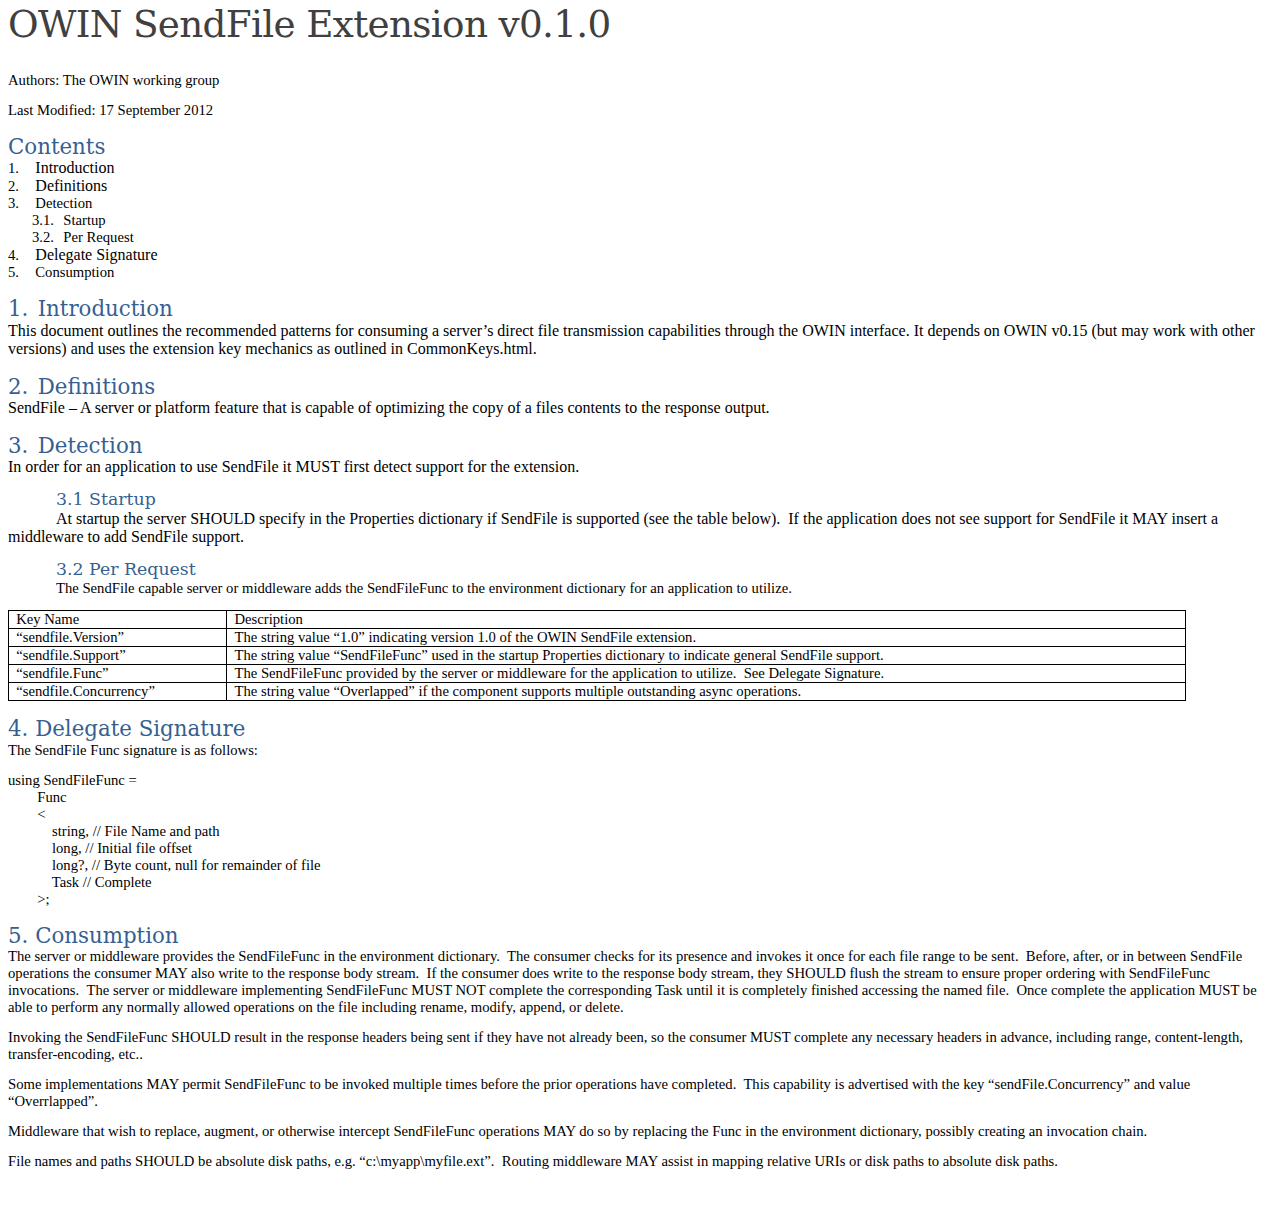
<file: extensions/owin-SendFile-Extension-v0.1.0.htm>
<html>

<head>
<meta http-equiv=Content-Type content="text/html; charset=windows-1252">
<meta name=Generator content="Microsoft Word 15 (filtered)">
<title>OWIN SendFile Extension</title>
<style>
<!--
 /* Font Definitions */
 @font-face
	{font-family:"Cambria Math";
	panose-1:2 4 5 3 5 4 6 3 2 4;}
@font-face
	{font-family:Calibri;
	panose-1:2 15 5 2 2 2 4 3 2 4;}
@font-face
	{font-family:Cambria;
	panose-1:2 4 5 3 5 4 6 3 2 4;}
 /* Style Definitions */
 p.MsoNormal, li.MsoNormal, div.MsoNormal
	{margin-top:0in;
	margin-right:0in;
	margin-bottom:10.0pt;
	margin-left:0in;
	line-height:115%;
	font-size:11.0pt;
	font-family:"Calibri","sans-serif";}
h1
	{mso-style-link:"Heading 1 Char";
	margin-top:12.0pt;
	margin-right:0in;
	margin-bottom:0in;
	margin-left:0in;
	margin-bottom:.0001pt;
	line-height:115%;
	page-break-after:avoid;
	font-size:16.0pt;
	font-family:"Cambria","serif";
	color:#365F91;
	font-weight:normal;}
h2
	{mso-style-link:"Heading 2 Char";
	margin-top:8.0pt;
	margin-right:0in;
	margin-bottom:0in;
	margin-left:0in;
	margin-bottom:.0001pt;
	line-height:115%;
	page-break-after:avoid;
	font-size:13.0pt;
	font-family:"Cambria","serif";
	color:#365F91;
	font-weight:normal;}
p.MsoTitle, li.MsoTitle, div.MsoTitle
	{mso-style-link:"Title Char";
	margin:0in;
	margin-bottom:.0001pt;
	line-height:90%;
	font-size:28.0pt;
	font-family:"Cambria","serif";
	color:#404040;
	letter-spacing:-.5pt;}
a:link, span.MsoHyperlink
	{color:blue;
	text-decoration:underline;}
a:visited, span.MsoHyperlinkFollowed
	{color:purple;
	text-decoration:underline;}
p.MsoNoSpacing, li.MsoNoSpacing, div.MsoNoSpacing
	{margin:0in;
	margin-bottom:.0001pt;
	font-size:11.0pt;
	font-family:"Calibri","sans-serif";}
p.MsoListParagraph, li.MsoListParagraph, div.MsoListParagraph
	{margin-top:0in;
	margin-right:0in;
	margin-bottom:10.0pt;
	margin-left:.5in;
	line-height:115%;
	font-size:11.0pt;
	font-family:"Calibri","sans-serif";}
span.Heading1Char
	{mso-style-name:"Heading 1 Char";
	mso-style-link:"Heading 1";
	font-family:"Cambria","serif";
	color:#365F91;}
span.Heading2Char
	{mso-style-name:"Heading 2 Char";
	mso-style-link:"Heading 2";
	font-family:"Cambria","serif";
	color:#365F91;}
span.TitleChar
	{mso-style-name:"Title Char";
	mso-style-link:Title;
	font-family:"Cambria","serif";
	color:#404040;
	letter-spacing:-.5pt;}
p.msotitlecxspfirst, li.msotitlecxspfirst, div.msotitlecxspfirst
	{mso-style-name:msotitlecxspfirst;
	margin:0in;
	margin-bottom:.0001pt;
	line-height:90%;
	font-size:28.0pt;
	font-family:"Cambria","serif";
	color:#404040;
	letter-spacing:-.5pt;}
p.msotitlecxspmiddle, li.msotitlecxspmiddle, div.msotitlecxspmiddle
	{mso-style-name:msotitlecxspmiddle;
	margin:0in;
	margin-bottom:.0001pt;
	line-height:90%;
	font-size:28.0pt;
	font-family:"Cambria","serif";
	color:#404040;
	letter-spacing:-.5pt;}
p.msotitlecxsplast, li.msotitlecxsplast, div.msotitlecxsplast
	{mso-style-name:msotitlecxsplast;
	margin:0in;
	margin-bottom:.0001pt;
	line-height:90%;
	font-size:28.0pt;
	font-family:"Cambria","serif";
	color:#404040;
	letter-spacing:-.5pt;}
p.msolistparagraphcxspfirst, li.msolistparagraphcxspfirst, div.msolistparagraphcxspfirst
	{mso-style-name:msolistparagraphcxspfirst;
	margin-top:0in;
	margin-right:0in;
	margin-bottom:0in;
	margin-left:.5in;
	margin-bottom:.0001pt;
	line-height:115%;
	font-size:11.0pt;
	font-family:"Calibri","sans-serif";}
p.msolistparagraphcxspmiddle, li.msolistparagraphcxspmiddle, div.msolistparagraphcxspmiddle
	{mso-style-name:msolistparagraphcxspmiddle;
	margin-top:0in;
	margin-right:0in;
	margin-bottom:0in;
	margin-left:.5in;
	margin-bottom:.0001pt;
	line-height:115%;
	font-size:11.0pt;
	font-family:"Calibri","sans-serif";}
p.msolistparagraphcxsplast, li.msolistparagraphcxsplast, div.msolistparagraphcxsplast
	{mso-style-name:msolistparagraphcxsplast;
	margin-top:0in;
	margin-right:0in;
	margin-bottom:10.0pt;
	margin-left:.5in;
	line-height:115%;
	font-size:11.0pt;
	font-family:"Calibri","sans-serif";}
p.msochpdefault, li.msochpdefault, div.msochpdefault
	{mso-style-name:msochpdefault;
	margin-right:0in;
	margin-left:0in;
	font-size:12.0pt;
	font-family:"Calibri","sans-serif";}
p.msopapdefault, li.msopapdefault, div.msopapdefault
	{mso-style-name:msopapdefault;
	margin-right:0in;
	margin-bottom:10.0pt;
	margin-left:0in;
	line-height:115%;
	font-size:12.0pt;
	font-family:"Times New Roman","serif";}
.MsoChpDefault
	{font-size:10.0pt;}
@page WordSection1
	{size:8.5in 11.0in;
	margin:1.0in 1.0in 1.0in 1.0in;}
div.WordSection1
	{page:WordSection1;}
-->
</style>

</head>

<body lang=EN-US link=blue vlink=purple>

<div class=WordSection1>

<p class=MsoTitle>OWIN SendFile Extension v0.1.0</p>

<p class=MsoNormal>&nbsp;</p>

<p class=MsoNormal>Authors: The OWIN working group</p>

<p class=MsoNormal>Last Modified: 17 September 2012</p>

<h1>Contents</h1>

<p class=MsoListParagraph style='margin-top:0in;margin-right:0in;margin-bottom:
0in;margin-left:.25in;margin-bottom:.0001pt;text-indent:-.25in;line-height:
normal'>1.<span style='font-size:7.0pt;font-family:"Times New Roman","serif"'>&nbsp;&nbsp;&nbsp;&nbsp;&nbsp;&nbsp;
</span><span style='font-size:12.0pt;color:black'>Introduction</span></p>

<p class=MsoListParagraph style='margin-top:0in;margin-right:0in;margin-bottom:
0in;margin-left:.25in;margin-bottom:.0001pt;text-indent:-.25in;line-height:
normal'>2.<span style='font-size:7.0pt;font-family:"Times New Roman","serif"'>&nbsp;&nbsp;&nbsp;&nbsp;&nbsp;&nbsp;
</span><span style='font-size:12.0pt;color:black'>Definitions</span></p>

<p class=MsoListParagraph style='margin-top:0in;margin-right:0in;margin-bottom:
0in;margin-left:.25in;margin-bottom:.0001pt;text-indent:-.25in;line-height:
normal'>3.<span style='font-size:7.0pt;font-family:"Times New Roman","serif"'>&nbsp;&nbsp;&nbsp;&nbsp;&nbsp;&nbsp;
</span>Detection</p>

<p class=MsoListParagraph style='margin-top:0in;margin-right:0in;margin-bottom:
0in;margin-left:.55in;margin-bottom:.0001pt;text-indent:-.3in;line-height:normal'>3.1.<span
style='font-size:7.0pt;font-family:"Times New Roman","serif"'>&nbsp;&nbsp;&nbsp;
</span>Startup</p>

<p class=MsoListParagraph style='margin-top:0in;margin-right:0in;margin-bottom:
0in;margin-left:.55in;margin-bottom:.0001pt;text-indent:-.3in;line-height:normal'>3.2.<span
style='font-size:7.0pt;font-family:"Times New Roman","serif"'>&nbsp;&nbsp;&nbsp;
</span>Per Request</p>

<p class=MsoListParagraph style='margin-top:0in;margin-right:0in;margin-bottom:
0in;margin-left:.25in;margin-bottom:.0001pt;text-indent:-.25in;line-height:
normal'>4.<span style='font-size:7.0pt;font-family:"Times New Roman","serif"'>&nbsp;&nbsp;&nbsp;&nbsp;&nbsp;&nbsp;
</span><span style='font-size:12.0pt;color:black'>Delegate Signature</span></p>

<p class=MsoListParagraph style='margin-top:0in;margin-right:0in;margin-bottom:
0in;margin-left:.25in;margin-bottom:.0001pt;text-indent:-.25in;line-height:
normal'>5.<span style='font-size:7.0pt;font-family:"Times New Roman","serif"'>&nbsp;&nbsp;&nbsp;&nbsp;&nbsp;&nbsp;
</span>Consumption</p>

<h1>1.<span style='font-size:7.0pt;line-height:115%;font-family:"Times New Roman","serif"'>&nbsp;&nbsp;&nbsp;
</span>Introduction</h1>

<p class=MsoNormal><span style='font-size:12.0pt;line-height:115%;color:black'>This
document outlines the recommended patterns for consuming a server�s direct file
transmission capabilities through the OWIN interface. It depends on OWIN v0.15
(but may work with other versions) and uses the extension key mechanics as
outlined in CommonKeys.html.</span></p>

<h1>2.<span style='font-size:7.0pt;line-height:115%;font-family:"Times New Roman","serif"'>&nbsp;&nbsp;&nbsp;
</span>Definitions</h1>

<p class=MsoNormal><span style='font-size:12.0pt;line-height:115%;color:black'>SendFile
� A server or platform feature that is capable of optimizing the copy of a
files contents to the response output.</span></p>

<h1>3.<span style='font-size:7.0pt;line-height:115%;font-family:"Times New Roman","serif"'>&nbsp;&nbsp;&nbsp;
</span>Detection</h1>

<p class=MsoNormal><span style='font-size:12.0pt;line-height:115%;color:black'>In
order for an application to use SendFile it MUST first detect support for the
extension.&nbsp; </span></p>

<h2 style='text-indent:.5in'>3.1 Startup</h2>

<p class=MsoNormal style='text-indent:.5in'><span style='font-size:12.0pt;
line-height:115%;color:black'>At startup the server SHOULD specify in the
Properties dictionary if SendFile is supported (see the table below).&nbsp; If
the application does not see support for SendFile it MAY insert a middleware to
add SendFile support.</span></p>

<h2 style='text-indent:.5in'>3.2 Per Request</h2>

<p class=MsoNormal style='text-indent:.5in'>The SendFile capable server or
middleware adds the SendFileFunc to the environment dictionary for an
application to utilize.</p>

<table class=MsoNormalTable border=0 cellspacing=0 cellpadding=0
 style='border-collapse:collapse'>
 <tr>
  <td width=203 valign=top style='width:152.2pt;border:solid windowtext 1.0pt;
  padding:0in 5.4pt 0in 5.4pt'>
  <p class=MsoNormal style='margin-bottom:0in;margin-bottom:.0001pt;line-height:
  normal'>Key Name</p>
  </td>
  <td width=944 valign=top style='width:707.7pt;border:solid windowtext 1.0pt;
  border-left:none;padding:0in 5.4pt 0in 5.4pt'>
  <p class=MsoNormal style='margin-bottom:0in;margin-bottom:.0001pt;line-height:
  normal'>Description</p>
  </td>
 </tr>
 <tr>
  <td width=203 valign=top style='width:152.2pt;border:solid windowtext 1.0pt;
  border-top:none;padding:0in 5.4pt 0in 5.4pt'>
  <p class=MsoNormal style='margin-bottom:0in;margin-bottom:.0001pt;line-height:
  normal'>�sendfile.Version�</p>
  </td>
  <td width=944 valign=top style='width:707.7pt;border-top:none;border-left:
  none;border-bottom:solid windowtext 1.0pt;border-right:solid windowtext 1.0pt;
  padding:0in 5.4pt 0in 5.4pt'>
  <p class=MsoNormal style='margin-bottom:0in;margin-bottom:.0001pt;line-height:
  normal'>The string value �1.0� indicating version 1.0 of the OWIN SendFile extension.</p>
  </td>
 </tr>
 <tr>
  <td width=203 valign=top style='width:152.2pt;border:solid windowtext 1.0pt;
  border-top:none;padding:0in 5.4pt 0in 5.4pt'>
  <p class=MsoNormal style='margin-bottom:0in;margin-bottom:.0001pt;line-height:
  normal'>�sendfile.Support�</p>
  </td>
  <td width=944 valign=top style='width:707.7pt;border-top:none;border-left:
  none;border-bottom:solid windowtext 1.0pt;border-right:solid windowtext 1.0pt;
  padding:0in 5.4pt 0in 5.4pt'>
  <p class=MsoNormal style='margin-bottom:0in;margin-bottom:.0001pt;line-height:
  normal'>The string value �SendFileFunc� used in the startup Properties
  dictionary to indicate general SendFile support.</p>
  </td>
 </tr>
 <tr>
  <td width=203 valign=top style='width:152.2pt;border:solid windowtext 1.0pt;
  border-top:none;padding:0in 5.4pt 0in 5.4pt'>
  <p class=MsoNormal style='margin-bottom:0in;margin-bottom:.0001pt;line-height:
  normal'>�sendfile.Func�</p>
  </td>
  <td width=944 valign=top style='width:707.7pt;border-top:none;border-left:
  none;border-bottom:solid windowtext 1.0pt;border-right:solid windowtext 1.0pt;
  padding:0in 5.4pt 0in 5.4pt'>
  <p class=MsoNormal style='margin-bottom:0in;margin-bottom:.0001pt;line-height:
  normal'>The SendFileFunc provided by the server or middleware for the
  application to utilize.&nbsp; See Delegate Signature.</p>
  </td>
 </tr>
 <tr>
  <td width=203 valign=top style='width:152.2pt;border:solid windowtext 1.0pt;
  border-top:none;padding:0in 5.4pt 0in 5.4pt'>
  <p class=MsoNormal style='margin-bottom:0in;margin-bottom:.0001pt;line-height:
  normal'>�sendfile.Concurrency�</p>
  </td>
  <td width=944 valign=top style='width:707.7pt;border-top:none;border-left:
  none;border-bottom:solid windowtext 1.0pt;border-right:solid windowtext 1.0pt;
  padding:0in 5.4pt 0in 5.4pt'>
  <p class=MsoNormal style='margin-bottom:0in;margin-bottom:.0001pt;line-height:
  normal'>The string value �Overlapped� if the component supports multiple
  outstanding async operations.</p>
  </td>
 </tr>
</table>

<h1><a name="_4._Keys"></a><a name="_5._Delegate_Func"></a><a
name="_5._Delegate_Signature"></a>4. Delegate Signature</h1>

<p class=MsoNormal>The SendFile Func signature is as follows:</p>

<p class=MsoNoSpacing>using SendFileFunc =</p>

<p class=MsoNoSpacing>&nbsp;&nbsp;&nbsp;&nbsp;&nbsp;&nbsp;&nbsp; Func</p>

<p class=MsoNoSpacing>&nbsp;&nbsp;&nbsp;&nbsp;&nbsp;&nbsp;&nbsp; &lt;</p>

<p class=MsoNoSpacing>&nbsp;&nbsp;&nbsp;&nbsp;&nbsp;&nbsp;&nbsp;&nbsp;&nbsp;&nbsp;&nbsp;
string, // File Name and path</p>

<p class=MsoNoSpacing>&nbsp;&nbsp;&nbsp;&nbsp;&nbsp;&nbsp;&nbsp;&nbsp;&nbsp;&nbsp;&nbsp;
long, // Initial file offset</p>

<p class=MsoNoSpacing>&nbsp;&nbsp;&nbsp;&nbsp;&nbsp;&nbsp;&nbsp;&nbsp;&nbsp;&nbsp;&nbsp;
long?, // Byte count, null for remainder of file</p>

<p class=MsoNoSpacing>&nbsp;&nbsp;&nbsp;&nbsp;&nbsp;&nbsp;&nbsp;&nbsp;&nbsp;&nbsp;&nbsp;
Task // Complete</p>

<p class=MsoNormal>&nbsp;&nbsp;&nbsp;&nbsp;&nbsp;&nbsp;&nbsp; &gt;;&nbsp;&nbsp;</p>

<h1>5. Consumption</h1>

<p class=MsoNormal>The server or middleware provides the SendFileFunc in the
environment dictionary.&nbsp; The consumer checks for its presence and invokes
it once for each file range to be sent.&nbsp; Before, after, or in between
SendFile operations the consumer MAY also write to the response body
stream.&nbsp; If the consumer does write to the response body stream, they
SHOULD flush the stream to ensure proper ordering with SendFileFunc
invocations. &nbsp;The server or middleware implementing SendFileFunc MUST NOT
complete the corresponding Task until it is completely finished accessing the
named file.&nbsp; Once complete the application MUST be able to perform any
normally allowed operations on the file including rename, modify, append, or
delete.</p>

<p class=MsoNormal>Invoking the SendFileFunc SHOULD result in the response
headers being sent if they have not already been, so the consumer MUST complete
any necessary headers in advance, including range, content-length,
transfer-encoding, etc..</p>

<p class=MsoNormal>Some implementations MAY permit SendFileFunc to be invoked
multiple times before the prior operations have completed.&nbsp; This
capability is advertised with the key �sendFile.Concurrency� and value
�Overrlapped�.</p>

<p class=MsoNormal>Middleware that wish to replace, augment, or otherwise
intercept SendFileFunc operations MAY do so by replacing the Func in the
environment dictionary, possibly creating an invocation chain.</p>

<p class=MsoNormal>File names and paths SHOULD be absolute disk paths, e.g.
�c:\myapp\myfile.ext�.� Routing middleware MAY assist in mapping relative URIs
or disk paths to absolute disk paths.</p>

<p class=MsoNoSpacing>&nbsp;</p>

</div>

</body>

</html>
</file>
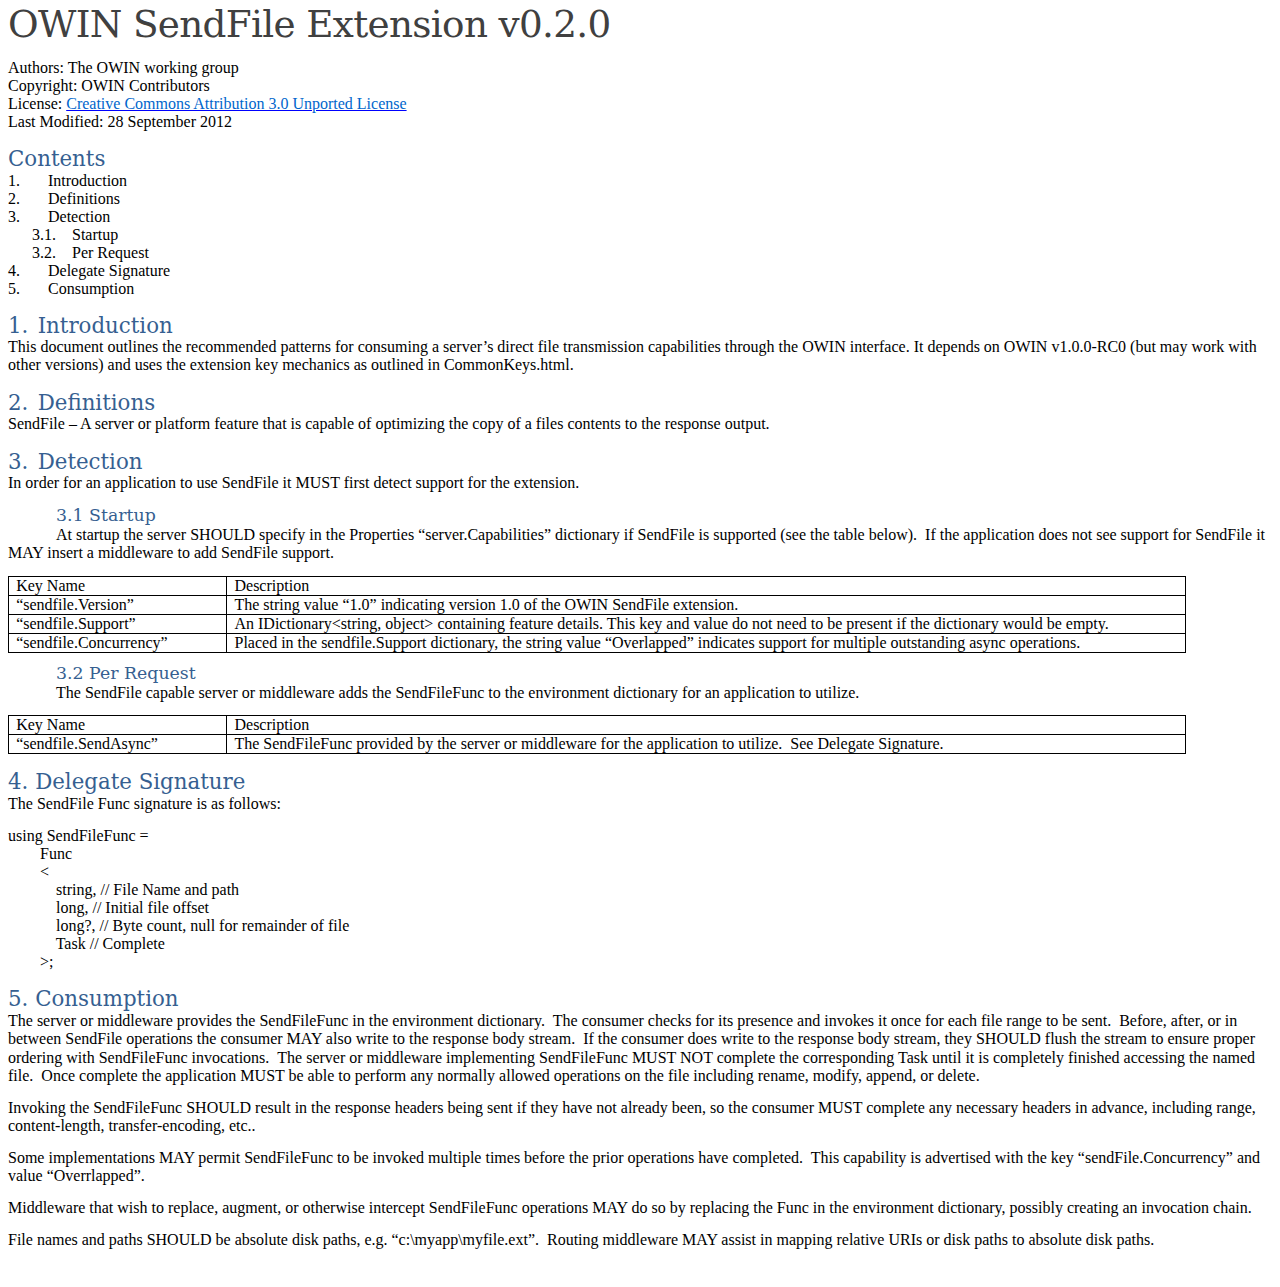
<file: extensions/owin-SendFile-Extension-v0.2.0.htm>
<html>

<head>
<meta http-equiv=Content-Type content="text/html; charset=windows-1252">
<meta name=Generator content="Microsoft Word 15 (filtered)">
<title>OWIN SendFile Extension</title>
<style>
<!--
 /* Font Definitions */
 @font-face
	{font-family:Helvetica;
	panose-1:2 11 6 4 2 2 2 2 2 4;}
@font-face
	{font-family:Wingdings;
	panose-1:5 0 0 0 0 0 0 0 0 0;}
@font-face
	{font-family:"Cambria Math";
	panose-1:2 4 5 3 5 4 6 3 2 4;}
@font-face
	{font-family:Calibri;
	panose-1:2 15 5 2 2 2 4 3 2 4;}
@font-face
	{font-family:Cambria;
	panose-1:2 4 5 3 5 4 6 3 2 4;}
 /* Style Definitions */
 p.MsoNormal, li.MsoNormal, div.MsoNormal
	{margin-top:0in;
	margin-right:0in;
	margin-bottom:10.0pt;
	margin-left:0in;
	line-height:115%;
	font-size:11.0pt;
	font-family:"Calibri","sans-serif";}
h1
	{mso-style-link:"Heading 1 Char";
	margin-top:12.0pt;
	margin-right:0in;
	margin-bottom:0in;
	margin-left:0in;
	margin-bottom:.0001pt;
	line-height:115%;
	page-break-after:avoid;
	font-size:16.0pt;
	font-family:"Cambria","serif";
	color:#365F91;
	font-weight:normal;}
h2
	{mso-style-link:"Heading 2 Char";
	margin-top:8.0pt;
	margin-right:0in;
	margin-bottom:0in;
	margin-left:0in;
	margin-bottom:.0001pt;
	line-height:115%;
	page-break-after:avoid;
	font-size:13.0pt;
	font-family:"Cambria","serif";
	color:#365F91;
	font-weight:normal;}
p.MsoTitle, li.MsoTitle, div.MsoTitle
	{mso-style-link:"Title Char";
	margin:0in;
	margin-bottom:.0001pt;
	line-height:90%;
	font-size:28.0pt;
	font-family:"Cambria","serif";
	color:#404040;
	letter-spacing:-.5pt;}
a:link, span.MsoHyperlink
	{color:blue;
	text-decoration:underline;}
a:visited, span.MsoHyperlinkFollowed
	{color:purple;
	text-decoration:underline;}
p.MsoNoSpacing, li.MsoNoSpacing, div.MsoNoSpacing
	{margin:0in;
	margin-bottom:.0001pt;
	font-size:11.0pt;
	font-family:"Calibri","sans-serif";}
p.MsoListParagraph, li.MsoListParagraph, div.MsoListParagraph
	{margin-top:0in;
	margin-right:0in;
	margin-bottom:10.0pt;
	margin-left:.5in;
	line-height:115%;
	font-size:11.0pt;
	font-family:"Calibri","sans-serif";}
span.Heading1Char
	{mso-style-name:"Heading 1 Char";
	mso-style-link:"Heading 1";
	font-family:"Cambria","serif";
	color:#365F91;}
span.Heading2Char
	{mso-style-name:"Heading 2 Char";
	mso-style-link:"Heading 2";
	font-family:"Cambria","serif";
	color:#365F91;}
span.TitleChar
	{mso-style-name:"Title Char";
	mso-style-link:Title;
	font-family:"Cambria","serif";
	color:#404040;
	letter-spacing:-.5pt;}
p.msotitlecxspfirst, li.msotitlecxspfirst, div.msotitlecxspfirst
	{mso-style-name:msotitlecxspfirst;
	margin:0in;
	margin-bottom:.0001pt;
	line-height:90%;
	font-size:28.0pt;
	font-family:"Cambria","serif";
	color:#404040;
	letter-spacing:-.5pt;}
p.msotitlecxspmiddle, li.msotitlecxspmiddle, div.msotitlecxspmiddle
	{mso-style-name:msotitlecxspmiddle;
	margin:0in;
	margin-bottom:.0001pt;
	line-height:90%;
	font-size:28.0pt;
	font-family:"Cambria","serif";
	color:#404040;
	letter-spacing:-.5pt;}
p.msotitlecxsplast, li.msotitlecxsplast, div.msotitlecxsplast
	{mso-style-name:msotitlecxsplast;
	margin:0in;
	margin-bottom:.0001pt;
	line-height:90%;
	font-size:28.0pt;
	font-family:"Cambria","serif";
	color:#404040;
	letter-spacing:-.5pt;}
p.msolistparagraphcxspfirst, li.msolistparagraphcxspfirst, div.msolistparagraphcxspfirst
	{mso-style-name:msolistparagraphcxspfirst;
	margin-top:0in;
	margin-right:0in;
	margin-bottom:0in;
	margin-left:.5in;
	margin-bottom:.0001pt;
	line-height:115%;
	font-size:11.0pt;
	font-family:"Calibri","sans-serif";}
p.msolistparagraphcxspmiddle, li.msolistparagraphcxspmiddle, div.msolistparagraphcxspmiddle
	{mso-style-name:msolistparagraphcxspmiddle;
	margin-top:0in;
	margin-right:0in;
	margin-bottom:0in;
	margin-left:.5in;
	margin-bottom:.0001pt;
	line-height:115%;
	font-size:11.0pt;
	font-family:"Calibri","sans-serif";}
p.msolistparagraphcxsplast, li.msolistparagraphcxsplast, div.msolistparagraphcxsplast
	{mso-style-name:msolistparagraphcxsplast;
	margin-top:0in;
	margin-right:0in;
	margin-bottom:10.0pt;
	margin-left:.5in;
	line-height:115%;
	font-size:11.0pt;
	font-family:"Calibri","sans-serif";}
p.msochpdefault, li.msochpdefault, div.msochpdefault
	{mso-style-name:msochpdefault;
	margin-right:0in;
	margin-left:0in;
	font-size:12.0pt;
	font-family:"Calibri","sans-serif";}
p.msopapdefault, li.msopapdefault, div.msopapdefault
	{mso-style-name:msopapdefault;
	margin-right:0in;
	margin-bottom:10.0pt;
	margin-left:0in;
	line-height:115%;
	font-size:12.0pt;
	font-family:"Times New Roman","serif";}
.MsoChpDefault
	{font-size:10.0pt;}
@page WordSection1
	{size:8.5in 11.0in;
	margin:1.0in 1.0in 1.0in 1.0in;}
div.WordSection1
	{page:WordSection1;}
 /* List Definitions */
 ol
	{margin-bottom:0in;}
ul
	{margin-bottom:0in;}
-->
</style>

</head>

<body lang=EN-US link=blue vlink=purple>

<div class=WordSection1>

<p class=MsoTitle>OWIN SendFile Extension v0.2.0</p>

<p class=MsoNoSpacing>&nbsp;</p>

<p class=MsoNormal style='margin-bottom:0in;margin-bottom:.0001pt;line-height:
normal;background:white'><span style='font-size:12.0pt'>Authors: The OWIN
working group</span></p>

<p class=MsoNormal style='margin-bottom:0in;margin-bottom:.0001pt;line-height:
normal;background:white'><span style='font-size:12.0pt;color:black'>Copyright:
OWIN Contributors</span></p>

<p class=MsoNormal style='margin-bottom:0in;margin-bottom:.0001pt;line-height:
normal'><span style='font-size:12.0pt;color:black'>License: <a
href="http://creativecommons.org/licenses/by/3.0/deed.en_US" target="_blank"><span
style='color:#0066CC'>Creative Commons Attribution 3.0 Unported License</span></a></span></p>

<p class=MsoNormal><span style='font-size:12.0pt;line-height:115%'>Last
Modified: 28 September 2012</span></p>

<h1>Contents</h1>

<p class=MsoListParagraph style='margin-top:0in;margin-right:0in;margin-bottom:
0in;margin-left:.25in;margin-bottom:.0001pt;text-indent:-.25in;line-height:
normal'><span style='font-size:12.0pt'>1.</span><span style='font-size:12.0pt;
font-family:"Times New Roman","serif"'>&nbsp;&nbsp;&nbsp;&nbsp;&nbsp;&nbsp; </span><span
style='font-size:12.0pt;color:black'>Introduction</span></p>

<p class=MsoListParagraph style='margin-top:0in;margin-right:0in;margin-bottom:
0in;margin-left:.25in;margin-bottom:.0001pt;text-indent:-.25in;line-height:
normal'><span style='font-size:12.0pt'>2.</span><span style='font-size:12.0pt;
font-family:"Times New Roman","serif"'>&nbsp;&nbsp;&nbsp;&nbsp;&nbsp;&nbsp; </span><span
style='font-size:12.0pt;color:black'>Definitions</span></p>

<p class=MsoListParagraph style='margin-top:0in;margin-right:0in;margin-bottom:
0in;margin-left:.25in;margin-bottom:.0001pt;text-indent:-.25in;line-height:
normal'><span style='font-size:12.0pt'>3.</span><span style='font-size:12.0pt;
font-family:"Times New Roman","serif"'>&nbsp;&nbsp;&nbsp;&nbsp;&nbsp;&nbsp; </span><span
style='font-size:12.0pt'>Detection</span></p>

<p class=MsoListParagraph style='margin-top:0in;margin-right:0in;margin-bottom:
0in;margin-left:.55in;margin-bottom:.0001pt;text-indent:-.3in;line-height:normal'><span
style='font-size:12.0pt'>3.1.</span><span style='font-size:12.0pt;font-family:
"Times New Roman","serif"'>&nbsp;&nbsp;&nbsp; </span><span style='font-size:
12.0pt'>Startup</span></p>

<p class=MsoListParagraph style='margin-top:0in;margin-right:0in;margin-bottom:
0in;margin-left:.55in;margin-bottom:.0001pt;text-indent:-.3in;line-height:normal'><span
style='font-size:12.0pt'>3.2.</span><span style='font-size:12.0pt;font-family:
"Times New Roman","serif"'>&nbsp;&nbsp;&nbsp; </span><span style='font-size:
12.0pt'>Per Request</span></p>

<p class=MsoListParagraph style='margin-top:0in;margin-right:0in;margin-bottom:
0in;margin-left:.25in;margin-bottom:.0001pt;text-indent:-.25in;line-height:
normal'><span style='font-size:12.0pt'>4.</span><span style='font-size:12.0pt;
font-family:"Times New Roman","serif"'>&nbsp;&nbsp;&nbsp;&nbsp;&nbsp;&nbsp; </span><span
style='font-size:12.0pt;color:black'>Delegate Signature</span></p>

<p class=MsoListParagraph style='margin-top:0in;margin-right:0in;margin-bottom:
0in;margin-left:.25in;margin-bottom:.0001pt;text-indent:-.25in;line-height:
normal'><span style='font-size:12.0pt'>5.</span><span style='font-size:12.0pt;
font-family:"Times New Roman","serif"'>&nbsp;&nbsp;&nbsp;&nbsp;&nbsp;&nbsp; </span><span
style='font-size:12.0pt'>Consumption</span></p>

<h1>1.<span style='font-size:7.0pt;line-height:115%;font-family:"Times New Roman","serif"'>&nbsp;&nbsp;&nbsp;
</span>Introduction</h1>

<p class=MsoNormal><span style='font-size:12.0pt;line-height:115%;color:black'>This
document outlines the recommended patterns for consuming a server�s direct file
transmission capabilities through the OWIN interface. It depends on OWIN v1.0.0-RC0
(but may work with other versions) and uses the extension key mechanics as
outlined in CommonKeys.html.</span></p>

<h1>2.<span style='font-size:7.0pt;line-height:115%;font-family:"Times New Roman","serif"'>&nbsp;&nbsp;&nbsp;
</span>Definitions</h1>

<p class=MsoNormal><span style='font-size:12.0pt;line-height:115%;color:black'>SendFile
� A server or platform feature that is capable of optimizing the copy of a
files contents to the response output.</span></p>

<h1>3.<span style='font-size:7.0pt;line-height:115%;font-family:"Times New Roman","serif"'>&nbsp;&nbsp;&nbsp;
</span>Detection</h1>

<p class=MsoNormal><span style='font-size:12.0pt;line-height:115%;color:black'>In
order for an application to use SendFile it MUST first detect support for the
extension.&nbsp; </span></p>

<h2 style='text-indent:.5in'>3.1 Startup</h2>

<p class=MsoNormal style='text-indent:.5in'><span style='font-size:12.0pt;
line-height:115%;color:black'>At startup the server SHOULD specify in the
Properties �server.Capabilities� dictionary if SendFile is supported (see the
table below).&nbsp; If the application does not see support for SendFile it MAY
insert a middleware to add SendFile support.</span></p>

<table class=MsoNormalTable border=0 cellspacing=0 cellpadding=0
 style='border-collapse:collapse'>
 <tr>
  <td width=203 valign=top style='width:152.2pt;border:solid windowtext 1.0pt;
  padding:0in 5.4pt 0in 5.4pt'>
  <p class=MsoNormal style='margin-bottom:0in;margin-bottom:.0001pt;line-height:
  normal'><span style='font-size:12.0pt'>Key Name</span></p>
  </td>
  <td width=944 valign=top style='width:707.7pt;border:solid windowtext 1.0pt;
  border-left:none;padding:0in 5.4pt 0in 5.4pt'>
  <p class=MsoNormal style='margin-bottom:0in;margin-bottom:.0001pt;line-height:
  normal'><span style='font-size:12.0pt'>Description</span></p>
  </td>
 </tr>
 <tr>
  <td width=203 valign=top style='width:152.2pt;border:solid windowtext 1.0pt;
  border-top:none;padding:0in 5.4pt 0in 5.4pt'>
  <p class=MsoNormal style='margin-bottom:0in;margin-bottom:.0001pt;line-height:
  normal'><span style='font-size:12.0pt'>�sendfile.Version�</span></p>
  </td>
  <td width=944 valign=top style='width:707.7pt;border-top:none;border-left:
  none;border-bottom:solid windowtext 1.0pt;border-right:solid windowtext 1.0pt;
  padding:0in 5.4pt 0in 5.4pt'>
  <p class=MsoNormal style='margin-bottom:0in;margin-bottom:.0001pt;line-height:
  normal'><span style='font-size:12.0pt'>The string value �1.0� indicating
  version 1.0 of the OWIN SendFile extension.</span></p>
  </td>
 </tr>
 <tr>
  <td width=203 valign=top style='width:152.2pt;border:solid windowtext 1.0pt;
  border-top:none;padding:0in 5.4pt 0in 5.4pt'>
  <p class=MsoNormal style='margin-bottom:0in;margin-bottom:.0001pt;line-height:
  normal'><span style='font-size:12.0pt'>�sendfile.Support�</span></p>
  </td>
  <td width=944 valign=top style='width:707.7pt;border-top:none;border-left:
  none;border-bottom:solid windowtext 1.0pt;border-right:solid windowtext 1.0pt;
  padding:0in 5.4pt 0in 5.4pt'>
  <p class=MsoNormal style='margin-bottom:0in;margin-bottom:.0001pt;line-height:
  normal'><span style='font-size:12.0pt'>An IDictionary&lt;string, object&gt;
  containing feature details. This key and value do not need to be present if
  the dictionary would be empty.</span></p>
  </td>
 </tr>
 <tr>
  <td width=203 valign=top style='width:152.2pt;border:solid windowtext 1.0pt;
  border-top:none;padding:0in 5.4pt 0in 5.4pt'>
  <p class=MsoNormal style='margin-bottom:0in;margin-bottom:.0001pt;line-height:
  normal'><span style='font-size:12.0pt'>�sendfile.Concurrency�</span></p>
  </td>
  <td width=944 valign=top style='width:707.7pt;border-top:none;border-left:
  none;border-bottom:solid windowtext 1.0pt;border-right:solid windowtext 1.0pt;
  padding:0in 5.4pt 0in 5.4pt'>
  <p class=MsoNormal style='margin-bottom:0in;margin-bottom:.0001pt;line-height:
  normal'><span style='font-size:12.0pt'>Placed in the sendfile.Support dictionary,
  the string value �Overlapped� indicates support for multiple outstanding
  async operations.</span></p>
  </td>
 </tr>
</table>

<h2 style='text-indent:.5in'>3.2 Per Request</h2>

<p class=MsoNormal style='text-indent:.5in'><span style='font-size:12.0pt;
line-height:115%'>The SendFile capable server or middleware adds the
SendFileFunc to the environment dictionary for an application to utilize.</span></p>

<table class=MsoNormalTable border=0 cellspacing=0 cellpadding=0
 style='border-collapse:collapse'>
 <tr>
  <td width=203 valign=top style='width:152.2pt;border:solid windowtext 1.0pt;
  padding:0in 5.4pt 0in 5.4pt'>
  <p class=MsoNormal style='margin-bottom:0in;margin-bottom:.0001pt;line-height:
  normal'><span style='font-size:12.0pt'>Key Name</span></p>
  </td>
  <td width=944 valign=top style='width:707.7pt;border:solid windowtext 1.0pt;
  border-left:none;padding:0in 5.4pt 0in 5.4pt'>
  <p class=MsoNormal style='margin-bottom:0in;margin-bottom:.0001pt;line-height:
  normal'><span style='font-size:12.0pt'>Description</span></p>
  </td>
 </tr>
 <tr>
  <td width=203 valign=top style='width:152.2pt;border:solid windowtext 1.0pt;
  border-top:none;padding:0in 5.4pt 0in 5.4pt'>
  <p class=MsoNormal style='margin-bottom:0in;margin-bottom:.0001pt;line-height:
  normal'><span style='font-size:12.0pt'>�sendfile.SendAsync�</span></p>
  </td>
  <td width=944 valign=top style='width:707.7pt;border-top:none;border-left:
  none;border-bottom:solid windowtext 1.0pt;border-right:solid windowtext 1.0pt;
  padding:0in 5.4pt 0in 5.4pt'>
  <p class=MsoNormal style='margin-bottom:0in;margin-bottom:.0001pt;line-height:
  normal'><span style='font-size:12.0pt'>The SendFileFunc provided by the
  server or middleware for the application to utilize.&nbsp; See Delegate
  Signature.</span></p>
  </td>
 </tr>
</table>

<h1><a name="_4._Keys"></a><a name="_5._Delegate_Func"></a><a
name="_5._Delegate_Signature"></a>4. Delegate Signature</h1>

<p class=MsoNormal><span style='font-size:12.0pt;line-height:115%'>The SendFile
Func signature is as follows:</span></p>

<p class=MsoNoSpacing><span style='font-size:12.0pt'>using SendFileFunc =</span></p>

<p class=MsoNoSpacing><span style='font-size:12.0pt'>&nbsp;&nbsp;&nbsp;&nbsp;&nbsp;&nbsp;&nbsp;
Func</span></p>

<p class=MsoNoSpacing><span style='font-size:12.0pt'>&nbsp;&nbsp;&nbsp;&nbsp;&nbsp;&nbsp;&nbsp;
&lt;</span></p>

<p class=MsoNoSpacing><span style='font-size:12.0pt'>&nbsp;&nbsp;&nbsp;&nbsp;&nbsp;&nbsp;&nbsp;&nbsp;&nbsp;&nbsp;&nbsp;
string, // File Name and path</span></p>

<p class=MsoNoSpacing><span style='font-size:12.0pt'>&nbsp;&nbsp;&nbsp;&nbsp;&nbsp;&nbsp;&nbsp;&nbsp;&nbsp;&nbsp;&nbsp;
long, // Initial file offset</span></p>

<p class=MsoNoSpacing><span style='font-size:12.0pt'>&nbsp;&nbsp;&nbsp;&nbsp;&nbsp;&nbsp;&nbsp;&nbsp;&nbsp;&nbsp;&nbsp;
long?, // Byte count, null for remainder of file</span></p>

<p class=MsoNoSpacing><span style='font-size:12.0pt'>&nbsp;&nbsp;&nbsp;&nbsp;&nbsp;&nbsp;&nbsp;&nbsp;&nbsp;&nbsp;&nbsp;
Task // Complete</span></p>

<p class=MsoNormal><span style='font-size:12.0pt;line-height:115%'>&nbsp;&nbsp;&nbsp;&nbsp;&nbsp;&nbsp;&nbsp;
&gt;;&nbsp;&nbsp;</span></p>

<h1>5. Consumption</h1>

<p class=MsoNormal><span style='font-size:12.0pt;line-height:115%'>The server
or middleware provides the SendFileFunc in the environment dictionary.&nbsp;
The consumer checks for its presence and invokes it once for each file range to
be sent.&nbsp; Before, after, or in between SendFile operations the consumer
MAY also write to the response body stream.&nbsp; If the consumer does write to
the response body stream, they SHOULD flush the stream to ensure proper
ordering with SendFileFunc invocations. &nbsp;The server or middleware
implementing SendFileFunc MUST NOT complete the corresponding Task until it is
completely finished accessing the named file.&nbsp; Once complete the
application MUST be able to perform any normally allowed operations on the file
including rename, modify, append, or delete.</span></p>

<p class=MsoNormal><span style='font-size:12.0pt;line-height:115%'>Invoking the
SendFileFunc SHOULD result in the response headers being sent if they have not
already been, so the consumer MUST complete any necessary headers in advance,
including range, content-length, transfer-encoding, etc..</span></p>

<p class=MsoNormal><span style='font-size:12.0pt;line-height:115%'>Some
implementations MAY permit SendFileFunc to be invoked multiple times before the
prior operations have completed.&nbsp; This capability is advertised with the
key �sendFile.Concurrency� and value �Overrlapped�.</span></p>

<p class=MsoNormal><span style='font-size:12.0pt;line-height:115%'>Middleware
that wish to replace, augment, or otherwise intercept SendFileFunc operations
MAY do so by replacing the Func in the environment dictionary, possibly
creating an invocation chain.</span></p>

<p class=MsoNormal><span style='font-size:12.0pt;line-height:115%'>File names
and paths SHOULD be absolute disk paths, e.g. �c:\myapp\myfile.ext�.&nbsp;
Routing middleware MAY assist in mapping relative URIs or disk paths to
absolute disk paths.</span></p>

<p class=MsoNoSpacing>&nbsp;</p>

</div>

</body>

</html>
</file>
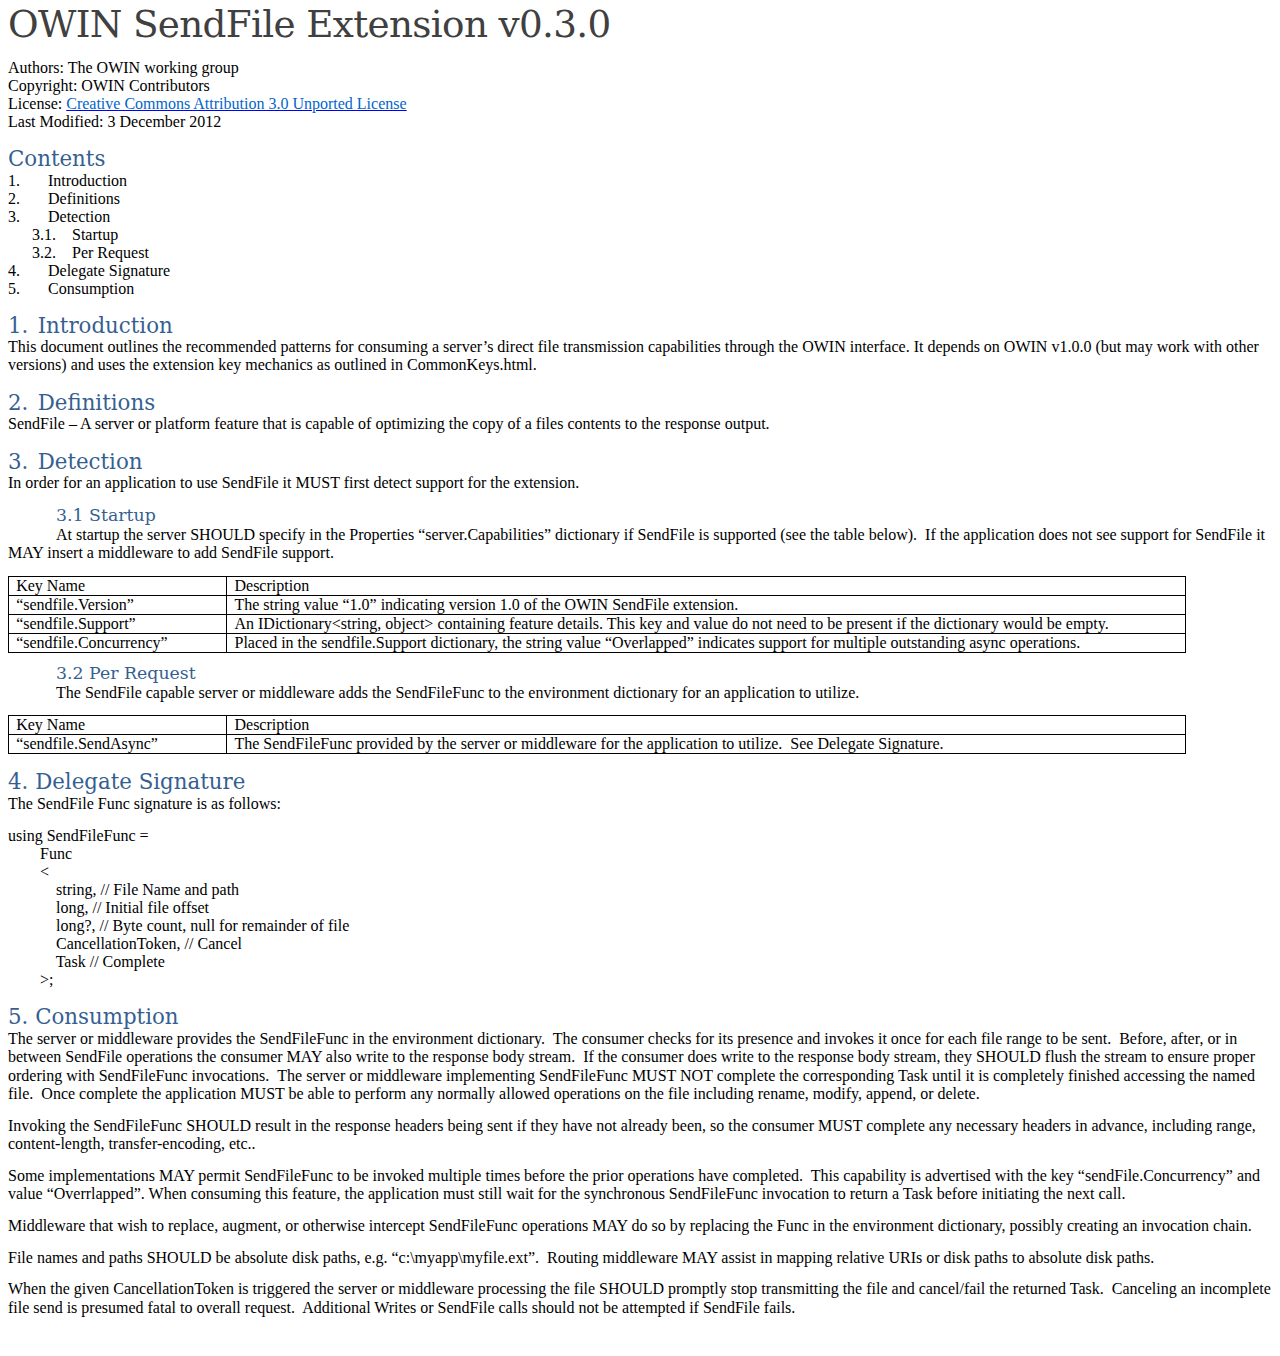
<file: extensions/owin-SendFile-Extension-v0.3.0.htm>
<html>

<head>
<meta http-equiv=Content-Type content="text/html; charset=windows-1252">
<meta name=Generator content="Microsoft Word 15 (filtered)">
<title>OWIN SendFile Extension</title>
<style>
<!--
 /* Font Definitions */
 @font-face
	{font-family:"Cambria Math";
	panose-1:2 4 5 3 5 4 6 3 2 4;}
@font-face
	{font-family:Calibri;
	panose-1:2 15 5 2 2 2 4 3 2 4;}
@font-face
	{font-family:Cambria;
	panose-1:2 4 5 3 5 4 6 3 2 4;}
 /* Style Definitions */
 p.MsoNormal, li.MsoNormal, div.MsoNormal
	{margin-top:0in;
	margin-right:0in;
	margin-bottom:10.0pt;
	margin-left:0in;
	line-height:115%;
	font-size:11.0pt;
	font-family:"Calibri","sans-serif";}
h1
	{mso-style-link:"Heading 1 Char";
	margin-top:12.0pt;
	margin-right:0in;
	margin-bottom:0in;
	margin-left:0in;
	margin-bottom:.0001pt;
	line-height:115%;
	page-break-after:avoid;
	font-size:16.0pt;
	font-family:"Cambria","serif";
	color:#365F91;
	font-weight:normal;}
h2
	{mso-style-link:"Heading 2 Char";
	margin-top:8.0pt;
	margin-right:0in;
	margin-bottom:0in;
	margin-left:0in;
	margin-bottom:.0001pt;
	line-height:115%;
	page-break-after:avoid;
	font-size:13.0pt;
	font-family:"Cambria","serif";
	color:#365F91;
	font-weight:normal;}
p.MsoTitle, li.MsoTitle, div.MsoTitle
	{mso-style-link:"Title Char";
	margin:0in;
	margin-bottom:.0001pt;
	line-height:90%;
	font-size:28.0pt;
	font-family:"Cambria","serif";
	color:#404040;
	letter-spacing:-.5pt;}
a:link, span.MsoHyperlink
	{color:blue;
	text-decoration:underline;}
a:visited, span.MsoHyperlinkFollowed
	{color:purple;
	text-decoration:underline;}
p.MsoNoSpacing, li.MsoNoSpacing, div.MsoNoSpacing
	{margin:0in;
	margin-bottom:.0001pt;
	font-size:11.0pt;
	font-family:"Calibri","sans-serif";}
p.MsoListParagraph, li.MsoListParagraph, div.MsoListParagraph
	{margin-top:0in;
	margin-right:0in;
	margin-bottom:10.0pt;
	margin-left:.5in;
	line-height:115%;
	font-size:11.0pt;
	font-family:"Calibri","sans-serif";}
span.Heading1Char
	{mso-style-name:"Heading 1 Char";
	mso-style-link:"Heading 1";
	font-family:"Cambria","serif";
	color:#365F91;}
span.Heading2Char
	{mso-style-name:"Heading 2 Char";
	mso-style-link:"Heading 2";
	font-family:"Cambria","serif";
	color:#365F91;}
span.TitleChar
	{mso-style-name:"Title Char";
	mso-style-link:Title;
	font-family:"Cambria","serif";
	color:#404040;
	letter-spacing:-.5pt;}
p.msotitlecxspfirst, li.msotitlecxspfirst, div.msotitlecxspfirst
	{mso-style-name:msotitlecxspfirst;
	margin:0in;
	margin-bottom:.0001pt;
	line-height:90%;
	font-size:28.0pt;
	font-family:"Cambria","serif";
	color:#404040;
	letter-spacing:-.5pt;}
p.msotitlecxspmiddle, li.msotitlecxspmiddle, div.msotitlecxspmiddle
	{mso-style-name:msotitlecxspmiddle;
	margin:0in;
	margin-bottom:.0001pt;
	line-height:90%;
	font-size:28.0pt;
	font-family:"Cambria","serif";
	color:#404040;
	letter-spacing:-.5pt;}
p.msotitlecxsplast, li.msotitlecxsplast, div.msotitlecxsplast
	{mso-style-name:msotitlecxsplast;
	margin:0in;
	margin-bottom:.0001pt;
	line-height:90%;
	font-size:28.0pt;
	font-family:"Cambria","serif";
	color:#404040;
	letter-spacing:-.5pt;}
p.msolistparagraphcxspfirst, li.msolistparagraphcxspfirst, div.msolistparagraphcxspfirst
	{mso-style-name:msolistparagraphcxspfirst;
	margin-top:0in;
	margin-right:0in;
	margin-bottom:0in;
	margin-left:.5in;
	margin-bottom:.0001pt;
	line-height:115%;
	font-size:11.0pt;
	font-family:"Calibri","sans-serif";}
p.msolistparagraphcxspmiddle, li.msolistparagraphcxspmiddle, div.msolistparagraphcxspmiddle
	{mso-style-name:msolistparagraphcxspmiddle;
	margin-top:0in;
	margin-right:0in;
	margin-bottom:0in;
	margin-left:.5in;
	margin-bottom:.0001pt;
	line-height:115%;
	font-size:11.0pt;
	font-family:"Calibri","sans-serif";}
p.msolistparagraphcxsplast, li.msolistparagraphcxsplast, div.msolistparagraphcxsplast
	{mso-style-name:msolistparagraphcxsplast;
	margin-top:0in;
	margin-right:0in;
	margin-bottom:10.0pt;
	margin-left:.5in;
	line-height:115%;
	font-size:11.0pt;
	font-family:"Calibri","sans-serif";}
p.msochpdefault, li.msochpdefault, div.msochpdefault
	{mso-style-name:msochpdefault;
	margin-right:0in;
	margin-left:0in;
	font-size:12.0pt;
	font-family:"Calibri","sans-serif";}
p.msopapdefault, li.msopapdefault, div.msopapdefault
	{mso-style-name:msopapdefault;
	margin-right:0in;
	margin-bottom:10.0pt;
	margin-left:0in;
	line-height:115%;
	font-size:12.0pt;
	font-family:"Times New Roman","serif";}
.MsoChpDefault
	{font-size:10.0pt;}
@page WordSection1
	{size:8.5in 11.0in;
	margin:1.0in 1.0in 1.0in 1.0in;}
div.WordSection1
	{page:WordSection1;}
-->
</style>

</head>

<body lang=EN-US link=blue vlink=purple>

<div class=WordSection1>

<p class=MsoTitle>OWIN SendFile Extension v0.3.0</p>

<p class=MsoNoSpacing>&nbsp;</p>

<p class=MsoNormal style='margin-bottom:0in;margin-bottom:.0001pt;line-height:
normal;background:white'><span style='font-size:12.0pt'>Authors: The OWIN
working group</span></p>

<p class=MsoNormal style='margin-bottom:0in;margin-bottom:.0001pt;line-height:
normal;background:white'><span style='font-size:12.0pt;color:black'>Copyright:
OWIN Contributors</span></p>

<p class=MsoNormal style='margin-bottom:0in;margin-bottom:.0001pt;line-height:
normal'><span style='font-size:12.0pt;color:black'>License: <a
href="http://creativecommons.org/licenses/by/3.0/deed.en_US" target="_blank"><span
style='color:#0066CC'>Creative Commons Attribution 3.0 Unported License</span></a></span></p>

<p class=MsoNormal><span style='font-size:12.0pt;line-height:115%'>Last Modified:
3 December 2012</span></p>

<h1>Contents</h1>

<p class=MsoListParagraph style='margin-top:0in;margin-right:0in;margin-bottom:
0in;margin-left:.25in;margin-bottom:.0001pt;text-indent:-.25in;line-height:
normal'><span style='font-size:12.0pt'>1.</span><span style='font-size:12.0pt;
font-family:"Times New Roman","serif"'>&nbsp;&nbsp;&nbsp;&nbsp;&nbsp;&nbsp; </span><span
style='font-size:12.0pt;color:black'>Introduction</span></p>

<p class=MsoListParagraph style='margin-top:0in;margin-right:0in;margin-bottom:
0in;margin-left:.25in;margin-bottom:.0001pt;text-indent:-.25in;line-height:
normal'><span style='font-size:12.0pt'>2.</span><span style='font-size:12.0pt;
font-family:"Times New Roman","serif"'>&nbsp;&nbsp;&nbsp;&nbsp;&nbsp;&nbsp; </span><span
style='font-size:12.0pt;color:black'>Definitions</span></p>

<p class=MsoListParagraph style='margin-top:0in;margin-right:0in;margin-bottom:
0in;margin-left:.25in;margin-bottom:.0001pt;text-indent:-.25in;line-height:
normal'><span style='font-size:12.0pt'>3.</span><span style='font-size:12.0pt;
font-family:"Times New Roman","serif"'>&nbsp;&nbsp;&nbsp;&nbsp;&nbsp;&nbsp; </span><span
style='font-size:12.0pt'>Detection</span></p>

<p class=MsoListParagraph style='margin-top:0in;margin-right:0in;margin-bottom:
0in;margin-left:.55in;margin-bottom:.0001pt;text-indent:-.3in;line-height:normal'><span
style='font-size:12.0pt'>3.1.</span><span style='font-size:12.0pt;font-family:
"Times New Roman","serif"'>&nbsp;&nbsp;&nbsp; </span><span style='font-size:
12.0pt'>Startup</span></p>

<p class=MsoListParagraph style='margin-top:0in;margin-right:0in;margin-bottom:
0in;margin-left:.55in;margin-bottom:.0001pt;text-indent:-.3in;line-height:normal'><span
style='font-size:12.0pt'>3.2.</span><span style='font-size:12.0pt;font-family:
"Times New Roman","serif"'>&nbsp;&nbsp;&nbsp; </span><span style='font-size:
12.0pt'>Per Request</span></p>

<p class=MsoListParagraph style='margin-top:0in;margin-right:0in;margin-bottom:
0in;margin-left:.25in;margin-bottom:.0001pt;text-indent:-.25in;line-height:
normal'><span style='font-size:12.0pt'>4.</span><span style='font-size:12.0pt;
font-family:"Times New Roman","serif"'>&nbsp;&nbsp;&nbsp;&nbsp;&nbsp;&nbsp; </span><span
style='font-size:12.0pt;color:black'>Delegate Signature</span></p>

<p class=MsoListParagraph style='margin-top:0in;margin-right:0in;margin-bottom:
0in;margin-left:.25in;margin-bottom:.0001pt;text-indent:-.25in;line-height:
normal'><span style='font-size:12.0pt'>5.</span><span style='font-size:12.0pt;
font-family:"Times New Roman","serif"'>&nbsp;&nbsp;&nbsp;&nbsp;&nbsp;&nbsp; </span><span
style='font-size:12.0pt'>Consumption</span></p>

<h1>1.<span style='font-size:7.0pt;line-height:115%;font-family:"Times New Roman","serif"'>&nbsp;&nbsp;&nbsp;
</span>Introduction</h1>

<p class=MsoNormal><span style='font-size:12.0pt;line-height:115%;color:black'>This
document outlines the recommended patterns for consuming a server�s direct file
transmission capabilities through the OWIN interface. It depends on OWIN v1.0.0
(but may work with other versions) and uses the extension key mechanics as
outlined in CommonKeys.html.</span></p>

<h1>2.<span style='font-size:7.0pt;line-height:115%;font-family:"Times New Roman","serif"'>&nbsp;&nbsp;&nbsp;
</span>Definitions</h1>

<p class=MsoNormal><span style='font-size:12.0pt;line-height:115%;color:black'>SendFile
� A server or platform feature that is capable of optimizing the copy of a
files contents to the response output.</span></p>

<h1>3.<span style='font-size:7.0pt;line-height:115%;font-family:"Times New Roman","serif"'>&nbsp;&nbsp;&nbsp;
</span>Detection</h1>

<p class=MsoNormal><span style='font-size:12.0pt;line-height:115%;color:black'>In
order for an application to use SendFile it MUST first detect support for the
extension.&nbsp; </span></p>

<h2 style='text-indent:.5in'>3.1 Startup</h2>

<p class=MsoNormal style='text-indent:.5in'><span style='font-size:12.0pt;
line-height:115%;color:black'>At startup the server SHOULD specify in the
Properties �server.Capabilities� dictionary if SendFile is supported (see the
table below).&nbsp; If the application does not see support for SendFile it MAY
insert a middleware to add SendFile support.</span></p>

<table class=MsoNormalTable border=0 cellspacing=0 cellpadding=0
 style='border-collapse:collapse'>
 <tr>
  <td width=203 valign=top style='width:152.2pt;border:solid windowtext 1.0pt;
  padding:0in 5.4pt 0in 5.4pt'>
  <p class=MsoNormal style='margin-bottom:0in;margin-bottom:.0001pt;line-height:
  normal'><span style='font-size:12.0pt'>Key Name</span></p>
  </td>
  <td width=944 valign=top style='width:707.7pt;border:solid windowtext 1.0pt;
  border-left:none;padding:0in 5.4pt 0in 5.4pt'>
  <p class=MsoNormal style='margin-bottom:0in;margin-bottom:.0001pt;line-height:
  normal'><span style='font-size:12.0pt'>Description</span></p>
  </td>
 </tr>
 <tr>
  <td width=203 valign=top style='width:152.2pt;border:solid windowtext 1.0pt;
  border-top:none;padding:0in 5.4pt 0in 5.4pt'>
  <p class=MsoNormal style='margin-bottom:0in;margin-bottom:.0001pt;line-height:
  normal'><span style='font-size:12.0pt'>�sendfile.Version�</span></p>
  </td>
  <td width=944 valign=top style='width:707.7pt;border-top:none;border-left:
  none;border-bottom:solid windowtext 1.0pt;border-right:solid windowtext 1.0pt;
  padding:0in 5.4pt 0in 5.4pt'>
  <p class=MsoNormal style='margin-bottom:0in;margin-bottom:.0001pt;line-height:
  normal'><span style='font-size:12.0pt'>The string value �1.0� indicating
  version 1.0 of the OWIN SendFile extension.</span></p>
  </td>
 </tr>
 <tr>
  <td width=203 valign=top style='width:152.2pt;border:solid windowtext 1.0pt;
  border-top:none;padding:0in 5.4pt 0in 5.4pt'>
  <p class=MsoNormal style='margin-bottom:0in;margin-bottom:.0001pt;line-height:
  normal'><span style='font-size:12.0pt'>�sendfile.Support�</span></p>
  </td>
  <td width=944 valign=top style='width:707.7pt;border-top:none;border-left:
  none;border-bottom:solid windowtext 1.0pt;border-right:solid windowtext 1.0pt;
  padding:0in 5.4pt 0in 5.4pt'>
  <p class=MsoNormal style='margin-bottom:0in;margin-bottom:.0001pt;line-height:
  normal'><span style='font-size:12.0pt'>An IDictionary&lt;string, object&gt;
  containing feature details. This key and value do not need to be present if
  the dictionary would be empty.</span></p>
  </td>
 </tr>
 <tr>
  <td width=203 valign=top style='width:152.2pt;border:solid windowtext 1.0pt;
  border-top:none;padding:0in 5.4pt 0in 5.4pt'>
  <p class=MsoNormal style='margin-bottom:0in;margin-bottom:.0001pt;line-height:
  normal'><span style='font-size:12.0pt'>�sendfile.Concurrency�</span></p>
  </td>
  <td width=944 valign=top style='width:707.7pt;border-top:none;border-left:
  none;border-bottom:solid windowtext 1.0pt;border-right:solid windowtext 1.0pt;
  padding:0in 5.4pt 0in 5.4pt'>
  <p class=MsoNormal style='margin-bottom:0in;margin-bottom:.0001pt;line-height:
  normal'><span style='font-size:12.0pt'>Placed in the sendfile.Support
  dictionary, the string value �Overlapped� indicates support for multiple
  outstanding async operations.</span></p>
  </td>
 </tr>
</table>

<h2 style='text-indent:.5in'>3.2 Per Request</h2>

<p class=MsoNormal style='text-indent:.5in'><span style='font-size:12.0pt;
line-height:115%'>The SendFile capable server or middleware adds the
SendFileFunc to the environment dictionary for an application to utilize.</span></p>

<table class=MsoNormalTable border=0 cellspacing=0 cellpadding=0
 style='border-collapse:collapse'>
 <tr>
  <td width=203 valign=top style='width:152.2pt;border:solid windowtext 1.0pt;
  padding:0in 5.4pt 0in 5.4pt'>
  <p class=MsoNormal style='margin-bottom:0in;margin-bottom:.0001pt;line-height:
  normal'><span style='font-size:12.0pt'>Key Name</span></p>
  </td>
  <td width=944 valign=top style='width:707.7pt;border:solid windowtext 1.0pt;
  border-left:none;padding:0in 5.4pt 0in 5.4pt'>
  <p class=MsoNormal style='margin-bottom:0in;margin-bottom:.0001pt;line-height:
  normal'><span style='font-size:12.0pt'>Description</span></p>
  </td>
 </tr>
 <tr>
  <td width=203 valign=top style='width:152.2pt;border:solid windowtext 1.0pt;
  border-top:none;padding:0in 5.4pt 0in 5.4pt'>
  <p class=MsoNormal style='margin-bottom:0in;margin-bottom:.0001pt;line-height:
  normal'><span style='font-size:12.0pt'>�sendfile.SendAsync�</span></p>
  </td>
  <td width=944 valign=top style='width:707.7pt;border-top:none;border-left:
  none;border-bottom:solid windowtext 1.0pt;border-right:solid windowtext 1.0pt;
  padding:0in 5.4pt 0in 5.4pt'>
  <p class=MsoNormal style='margin-bottom:0in;margin-bottom:.0001pt;line-height:
  normal'><span style='font-size:12.0pt'>The SendFileFunc provided by the
  server or middleware for the application to utilize.&nbsp; See Delegate
  Signature.</span></p>
  </td>
 </tr>
</table>

<h1><a name="_4._Keys"></a><a name="_5._Delegate_Func"></a><a
name="_5._Delegate_Signature"></a>4. Delegate Signature</h1>

<p class=MsoNormal><span style='font-size:12.0pt;line-height:115%'>The SendFile
Func signature is as follows:</span></p>

<p class=MsoNoSpacing><span style='font-size:12.0pt'>using SendFileFunc =</span></p>

<p class=MsoNoSpacing><span style='font-size:12.0pt'>&nbsp;&nbsp;&nbsp;&nbsp;&nbsp;&nbsp;&nbsp;
Func</span></p>

<p class=MsoNoSpacing><span style='font-size:12.0pt'>&nbsp;&nbsp;&nbsp;&nbsp;&nbsp;&nbsp;&nbsp;
&lt;</span></p>

<p class=MsoNoSpacing><span style='font-size:12.0pt'>&nbsp;&nbsp;&nbsp;&nbsp;&nbsp;&nbsp;&nbsp;&nbsp;&nbsp;&nbsp;&nbsp;
string, // File Name and path</span></p>

<p class=MsoNoSpacing><span style='font-size:12.0pt'>&nbsp;&nbsp;&nbsp;&nbsp;&nbsp;&nbsp;&nbsp;&nbsp;&nbsp;&nbsp;&nbsp;
long, // Initial file offset</span></p>

<p class=MsoNoSpacing><span style='font-size:12.0pt'>&nbsp;&nbsp;&nbsp;&nbsp;&nbsp;&nbsp;&nbsp;&nbsp;&nbsp;&nbsp;&nbsp;
long?, // Byte count, null for remainder of file</span></p>

<p class=MsoNoSpacing><span style='font-size:12.0pt'>&nbsp;&nbsp;&nbsp;&nbsp;&nbsp;&nbsp;&nbsp;&nbsp;&nbsp;&nbsp;&nbsp;
CancellationToken, // Cancel</span></p>

<p class=MsoNoSpacing><span style='font-size:12.0pt'>&nbsp;&nbsp;&nbsp;&nbsp;&nbsp;&nbsp;&nbsp;&nbsp;&nbsp;&nbsp;&nbsp;
Task // Complete</span></p>

<p class=MsoNormal><span style='font-size:12.0pt;line-height:115%'>&nbsp;&nbsp;&nbsp;&nbsp;&nbsp;&nbsp;&nbsp;
&gt;;&nbsp;&nbsp;</span></p>

<h1>5. Consumption</h1>

<p class=MsoNormal><span style='font-size:12.0pt;line-height:115%'>The server
or middleware provides the SendFileFunc in the environment dictionary.&nbsp;
The consumer checks for its presence and invokes it once for each file range to
be sent.&nbsp; Before, after, or in between SendFile operations the consumer
MAY also write to the response body stream.&nbsp; If the consumer does write to
the response body stream, they SHOULD flush the stream to ensure proper
ordering with SendFileFunc invocations. &nbsp;The server or middleware implementing
SendFileFunc MUST NOT complete the corresponding Task until it is completely
finished accessing the named file.&nbsp; Once complete the application MUST be
able to perform any normally allowed operations on the file including rename,
modify, append, or delete.</span></p>

<p class=MsoNormal><span style='font-size:12.0pt;line-height:115%'>Invoking the
SendFileFunc SHOULD result in the response headers being sent if they have not
already been, so the consumer MUST complete any necessary headers in advance,
including range, content-length, transfer-encoding, etc..</span></p>

<p class=MsoNormal><span style='font-size:12.0pt;line-height:115%'>Some
implementations MAY permit SendFileFunc to be invoked multiple times before the
prior operations have completed.&nbsp; This capability is advertised with the
key �sendFile.Concurrency� and value �Overrlapped�. When consuming this
feature, the application must still wait for the synchronous SendFileFunc
invocation to return a Task before initiating the next call.</span></p>

<p class=MsoNormal><span style='font-size:12.0pt;line-height:115%'>Middleware
that wish to replace, augment, or otherwise intercept SendFileFunc operations
MAY do so by replacing the Func in the environment dictionary, possibly creating
an invocation chain.</span></p>

<p class=MsoNormal><span style='font-size:12.0pt;line-height:115%'>File names
and paths SHOULD be absolute disk paths, e.g. �c:\myapp\myfile.ext�.&nbsp;
Routing middleware MAY assist in mapping relative URIs or disk paths to
absolute disk paths.</span></p>

<p class=MsoNormal><span style='font-size:12.0pt;line-height:115%'>When the
given CancellationToken is triggered the server or middleware processing the
file SHOULD promptly stop transmitting the file and cancel/fail the returned
Task.&nbsp; Canceling an incomplete file send is presumed fatal to overall
request.&nbsp; Additional Writes or SendFile calls should not be attempted if
SendFile fails.</span></p>

<p class=MsoNoSpacing>&nbsp;</p>

</div>

</body>

</html>
</file>
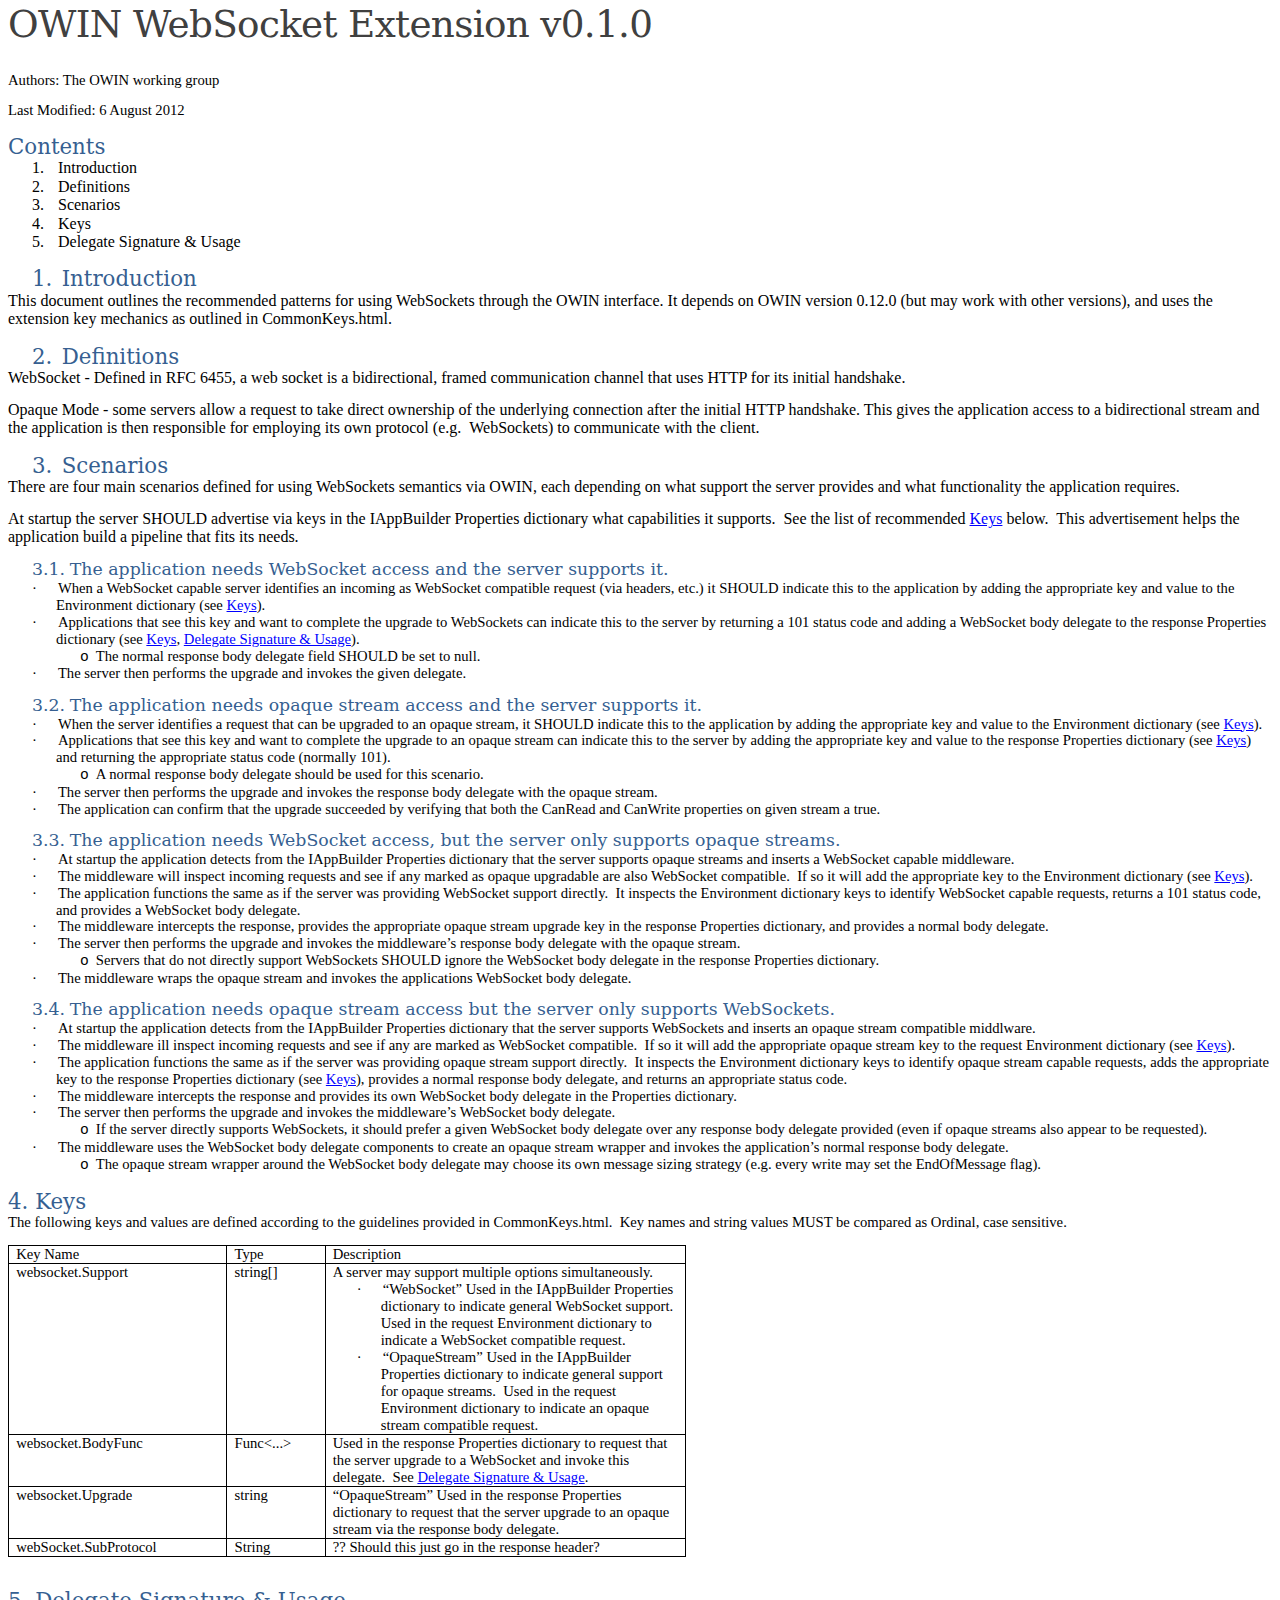
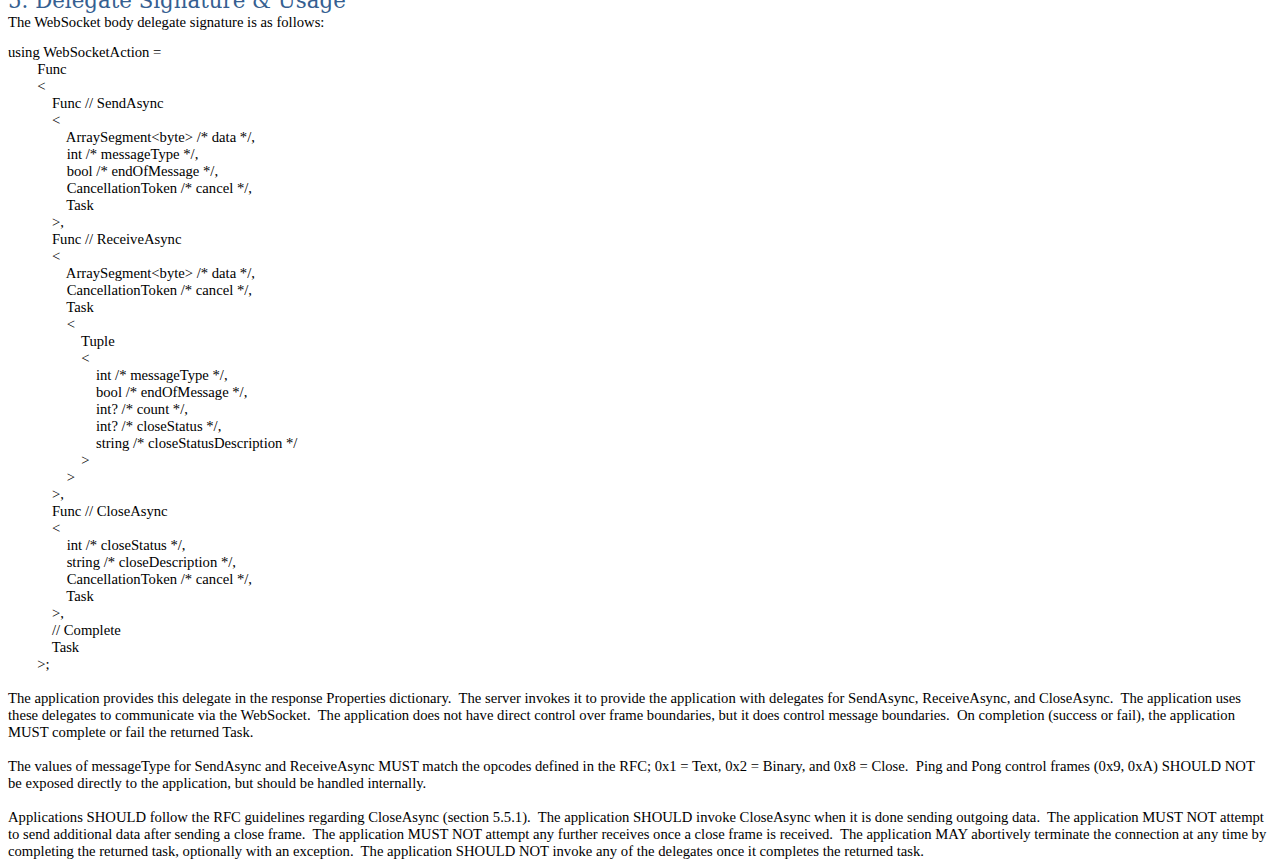
<file: extensions/owin-WebSocket-Extension-v0.1.0.htm>
<html>

<head>
<meta http-equiv=Content-Type content="text/html; charset=windows-1252">
<meta name=Generator content="Microsoft Word 15 (filtered)">
<style>
<!--
 /* Font Definitions */
 @font-face
	{font-family:Wingdings;
	panose-1:5 0 0 0 0 0 0 0 0 0;}
@font-face
	{font-family:"Cambria Math";
	panose-1:2 4 5 3 5 4 6 3 2 4;}
@font-face
	{font-family:Calibri;
	panose-1:2 15 5 2 2 2 4 3 2 4;}
@font-face
	{font-family:Cambria;
	panose-1:2 4 5 3 5 4 6 3 2 4;}
 /* Style Definitions */
 p.MsoNormal, li.MsoNormal, div.MsoNormal
	{margin-top:0in;
	margin-right:0in;
	margin-bottom:10.0pt;
	margin-left:0in;
	line-height:115%;
	font-size:11.0pt;
	font-family:"Calibri","sans-serif";}
h1
	{mso-style-link:"Heading 1 Char";
	margin-top:12.0pt;
	margin-right:0in;
	margin-bottom:0in;
	margin-left:0in;
	margin-bottom:.0001pt;
	line-height:115%;
	page-break-after:avoid;
	font-size:16.0pt;
	font-family:"Cambria","serif";
	color:#365F91;
	font-weight:normal;}
h2
	{mso-style-link:"Heading 2 Char";
	margin-top:8.0pt;
	margin-right:0in;
	margin-bottom:0in;
	margin-left:0in;
	margin-bottom:.0001pt;
	line-height:115%;
	page-break-after:avoid;
	font-size:13.0pt;
	font-family:"Cambria","serif";
	color:#365F91;
	font-weight:normal;}
p.MsoTitle, li.MsoTitle, div.MsoTitle
	{mso-style-link:"Title Char";
	margin:0in;
	margin-bottom:.0001pt;
	line-height:90%;
	font-size:28.0pt;
	font-family:"Cambria","serif";
	color:#404040;
	letter-spacing:-.5pt;}
p.MsoTitleCxSpFirst, li.MsoTitleCxSpFirst, div.MsoTitleCxSpFirst
	{mso-style-link:"Title Char";
	margin:0in;
	margin-bottom:.0001pt;
	line-height:90%;
	font-size:28.0pt;
	font-family:"Cambria","serif";
	color:#404040;
	letter-spacing:-.5pt;}
p.MsoTitleCxSpMiddle, li.MsoTitleCxSpMiddle, div.MsoTitleCxSpMiddle
	{mso-style-link:"Title Char";
	margin:0in;
	margin-bottom:.0001pt;
	line-height:90%;
	font-size:28.0pt;
	font-family:"Cambria","serif";
	color:#404040;
	letter-spacing:-.5pt;}
p.MsoTitleCxSpLast, li.MsoTitleCxSpLast, div.MsoTitleCxSpLast
	{mso-style-link:"Title Char";
	margin:0in;
	margin-bottom:.0001pt;
	line-height:90%;
	font-size:28.0pt;
	font-family:"Cambria","serif";
	color:#404040;
	letter-spacing:-.5pt;}
a:link, span.MsoHyperlink
	{color:blue;
	text-decoration:underline;}
a:visited, span.MsoHyperlinkFollowed
	{color:purple;
	text-decoration:underline;}
p.MsoNoSpacing, li.MsoNoSpacing, div.MsoNoSpacing
	{margin:0in;
	margin-bottom:.0001pt;
	font-size:11.0pt;
	font-family:"Calibri","sans-serif";}
p.MsoListParagraph, li.MsoListParagraph, div.MsoListParagraph
	{margin-top:0in;
	margin-right:0in;
	margin-bottom:10.0pt;
	margin-left:.5in;
	line-height:115%;
	font-size:11.0pt;
	font-family:"Calibri","sans-serif";}
p.MsoListParagraphCxSpFirst, li.MsoListParagraphCxSpFirst, div.MsoListParagraphCxSpFirst
	{margin-top:0in;
	margin-right:0in;
	margin-bottom:0in;
	margin-left:.5in;
	margin-bottom:.0001pt;
	line-height:115%;
	font-size:11.0pt;
	font-family:"Calibri","sans-serif";}
p.MsoListParagraphCxSpMiddle, li.MsoListParagraphCxSpMiddle, div.MsoListParagraphCxSpMiddle
	{margin-top:0in;
	margin-right:0in;
	margin-bottom:0in;
	margin-left:.5in;
	margin-bottom:.0001pt;
	line-height:115%;
	font-size:11.0pt;
	font-family:"Calibri","sans-serif";}
p.MsoListParagraphCxSpLast, li.MsoListParagraphCxSpLast, div.MsoListParagraphCxSpLast
	{margin-top:0in;
	margin-right:0in;
	margin-bottom:10.0pt;
	margin-left:.5in;
	line-height:115%;
	font-size:11.0pt;
	font-family:"Calibri","sans-serif";}
span.TitleChar
	{mso-style-name:"Title Char";
	mso-style-link:Title;
	font-family:"Cambria","serif";
	color:#404040;
	letter-spacing:-.5pt;}
span.Heading1Char
	{mso-style-name:"Heading 1 Char";
	mso-style-link:"Heading 1";
	font-family:"Cambria","serif";
	color:#365F91;}
span.Heading2Char
	{mso-style-name:"Heading 2 Char";
	mso-style-link:"Heading 2";
	font-family:"Cambria","serif";
	color:#365F91;}
.MsoChpDefault
	{font-family:"Calibri","sans-serif";}
.MsoPapDefault
	{margin-bottom:10.0pt;
	line-height:115%;}
@page WordSection1
	{size:8.5in 11.0in;
	margin:1.0in 1.0in 1.0in 1.0in;}
div.WordSection1
	{page:WordSection1;}
 /* List Definitions */
 ol
	{margin-bottom:0in;}
ul
	{margin-bottom:0in;}
-->
</style>

</head>

<body lang=EN-US link=blue vlink=purple>

<div class=WordSection1>

<p class=MsoTitle>OWIN WebSocket Extension v0.1.0</p>

<p class=MsoNormal>&nbsp;</p>

<p class=MsoNormal>Authors: The OWIN working group</p>

<p class=MsoNormal>Last Modified: 6 August 2012</p>

<h1>Contents</h1>

<p class=MsoListParagraphCxSpFirst style='text-indent:-.25in'><span
style='font-size:12.0pt;line-height:115%;color:black'>1.<span style='font:7.0pt "Times New Roman"'>&nbsp;&nbsp;&nbsp;&nbsp;&nbsp;
</span></span><span style='font-size:12.0pt;line-height:115%;color:black'>Introduction</span></p>

<p class=MsoListParagraphCxSpMiddle style='text-indent:-.25in'><span
style='font-size:12.0pt;line-height:115%;color:black'>2.<span style='font:7.0pt "Times New Roman"'>&nbsp;&nbsp;&nbsp;&nbsp;&nbsp;
</span></span><span style='font-size:12.0pt;line-height:115%;color:black'>Definitions</span></p>

<p class=MsoListParagraphCxSpMiddle style='text-indent:-.25in'><span
style='font-size:12.0pt;line-height:115%;color:black'>3.<span style='font:7.0pt "Times New Roman"'>&nbsp;&nbsp;&nbsp;&nbsp;&nbsp;
</span></span><span style='font-size:12.0pt;line-height:115%;color:black'>Scenarios</span></p>

<p class=MsoListParagraphCxSpMiddle style='text-indent:-.25in'><span
style='font-size:12.0pt;line-height:115%;color:black'>4.<span style='font:7.0pt "Times New Roman"'>&nbsp;&nbsp;&nbsp;&nbsp;&nbsp;
</span></span><span style='font-size:12.0pt;line-height:115%;color:black'>Keys</span></p>

<p class=MsoListParagraphCxSpLast style='text-indent:-.25in'><span
style='font-size:12.0pt;line-height:115%;color:black'>5.<span style='font:7.0pt "Times New Roman"'>&nbsp;&nbsp;&nbsp;&nbsp;&nbsp;
</span></span><span style='font-size:12.0pt;line-height:115%;color:black'>Delegate
Signature &amp; Usage</span></p>

<h1 style='margin-left:.5in;text-indent:-.25in'>1.<span style='font:7.0pt "Times New Roman"'>&nbsp;&nbsp;&nbsp;
</span>Introduction</h1>

<p class=MsoNormal><span style='font-size:12.0pt;line-height:115%;color:black'>This
document outlines the recommended patterns for using WebSockets through the
OWIN interface. It depends on OWIN version 0.12.0 (but may work with other
versions), and uses the extension key mechanics as outlined in CommonKeys.html.</span></p>

<h1 style='margin-left:.5in;text-indent:-.25in'>2.<span style='font:7.0pt "Times New Roman"'>&nbsp;&nbsp;&nbsp;
</span>Definitions</h1>

<p class=MsoNormal><span style='font-size:12.0pt;line-height:115%;color:black'>WebSocket
- Defined in RFC 6455, a web socket is a bidirectional, framed communication
channel that uses HTTP for its initial handshake.</span></p>

<p class=MsoNormal><span style='font-size:12.0pt;line-height:115%;color:black'>Opaque
Mode - some servers allow a request to take direct ownership of the underlying
connection after the initial HTTP handshake. This gives the application access
to a bidirectional stream and the application is then responsible for employing
its own protocol (e.g. �WebSockets) to communicate with the client.</span></p>

<h1 style='margin-left:.5in;text-indent:-.25in'>3.<span style='font:7.0pt "Times New Roman"'>&nbsp;&nbsp;&nbsp;
</span>Scenarios</h1>

<p class=MsoNormal><span style='font-size:12.0pt;line-height:115%;color:black'>There
are four main scenarios defined for using WebSockets semantics via OWIN, each
depending on what support the server provides and what functionality the
application requires.</span></p>

<p class=MsoNormal><span style='font-size:12.0pt;line-height:115%;color:black'>At
startup the server SHOULD advertise via keys in the IAppBuilder Properties dictionary
what capabilities it supports.� See the list of recommended </span><a
href="#_4._Keys"><span style='font-size:12.0pt;line-height:115%'>Keys</span></a><span
style='font-size:12.0pt;line-height:115%;color:black'> below.� This
advertisement helps the application build a pipeline that fits its needs.</span></p>

<h2 style='margin-left:40.5pt;text-indent:-22.5pt'>3.1.<span style='font:7.0pt "Times New Roman"'>&nbsp;
</span>The application needs WebSocket access and the server supports it.</h2>

<p class=MsoListParagraphCxSpFirst style='text-indent:-.25in'><span
style='font-family:Symbol'>�<span style='font:7.0pt "Times New Roman"'>&nbsp;&nbsp;&nbsp;&nbsp;&nbsp;&nbsp;&nbsp;&nbsp;
</span></span>When a WebSocket capable server identifies an incoming as
WebSocket compatible request (via headers, etc.) it SHOULD indicate this to the
application by adding the appropriate key and value to the Environment
dictionary (see <a href="#_4._Keys">Keys</a>).� </p>

<p class=MsoListParagraphCxSpMiddle style='text-indent:-.25in'><span
style='font-family:Symbol'>�<span style='font:7.0pt "Times New Roman"'>&nbsp;&nbsp;&nbsp;&nbsp;&nbsp;&nbsp;&nbsp;&nbsp;
</span></span>Applications that see this key and want to complete the upgrade
to WebSockets can indicate this to the server by returning a 101 status code
and adding a WebSocket body delegate to the response Properties dictionary (see
<a href="#_4._Keys">Keys</a>, <a href="#_5._Delegate_Signature">Delegate Signature
&amp; Usage</a>).� </p>

<p class=MsoListParagraphCxSpMiddle style='margin-left:1.0in;text-indent:-.25in'><span
style='font-family:"Courier New"'>o<span style='font:7.0pt "Times New Roman"'>&nbsp;&nbsp;
</span></span>The normal response body delegate field SHOULD be set to null.� </p>

<p class=MsoListParagraphCxSpLast style='text-indent:-.25in'><span
style='font-family:Symbol'>�<span style='font:7.0pt "Times New Roman"'>&nbsp;&nbsp;&nbsp;&nbsp;&nbsp;&nbsp;&nbsp;&nbsp;
</span></span>The server then performs the upgrade and invokes the given
delegate.</p>

<h2 style='margin-left:40.5pt;text-indent:-22.5pt'>3.2.<span style='font:7.0pt "Times New Roman"'>&nbsp;
</span>The application needs opaque stream access and the server supports it.</h2>

<p class=MsoListParagraphCxSpFirst style='text-indent:-.25in'><span
style='font-family:Symbol'>�<span style='font:7.0pt "Times New Roman"'>&nbsp;&nbsp;&nbsp;&nbsp;&nbsp;&nbsp;&nbsp;&nbsp;
</span></span>When the server identifies a request that can be upgraded to an
opaque stream, it SHOULD indicate this to the application by adding the
appropriate key and value to the Environment dictionary (see <a href="#_4._Keys">Keys</a>).�
</p>

<p class=MsoListParagraphCxSpMiddle style='text-indent:-.25in'><span
style='font-family:Symbol'>�<span style='font:7.0pt "Times New Roman"'>&nbsp;&nbsp;&nbsp;&nbsp;&nbsp;&nbsp;&nbsp;&nbsp;
</span></span>Applications that see this key and want to complete the upgrade
to an opaque stream can indicate this to the server by adding the appropriate
key and value to the response Properties dictionary (see <a href="#_4._Keys">Keys</a>)
and returning the appropriate status code (normally 101).� </p>

<p class=MsoListParagraphCxSpMiddle style='margin-left:1.0in;text-indent:-.25in'><span
style='font-family:"Courier New"'>o<span style='font:7.0pt "Times New Roman"'>&nbsp;&nbsp;
</span></span>A normal response body delegate should be used for this scenario.</p>

<p class=MsoListParagraphCxSpMiddle style='text-indent:-.25in'><span
style='font-family:Symbol'>�<span style='font:7.0pt "Times New Roman"'>&nbsp;&nbsp;&nbsp;&nbsp;&nbsp;&nbsp;&nbsp;&nbsp;
</span></span>The server then performs the upgrade and invokes the response
body delegate with the opaque stream.</p>

<p class=MsoListParagraphCxSpLast style='text-indent:-.25in'><span
style='font-family:Symbol'>�<span style='font:7.0pt "Times New Roman"'>&nbsp;&nbsp;&nbsp;&nbsp;&nbsp;&nbsp;&nbsp;&nbsp;
</span></span>The application can confirm that the upgrade succeeded by
verifying that both the CanRead and CanWrite properties on given stream a true.</p>

<h2 style='margin-left:40.5pt;text-indent:-22.5pt'>3.3.<span style='font:7.0pt "Times New Roman"'>&nbsp;
</span>The application needs WebSocket access, but the server only supports
opaque streams.</h2>

<p class=MsoListParagraphCxSpFirst style='text-indent:-.25in'><span
style='font-family:Symbol'>�<span style='font:7.0pt "Times New Roman"'>&nbsp;&nbsp;&nbsp;&nbsp;&nbsp;&nbsp;&nbsp;&nbsp;
</span></span>At startup the application detects from the IAppBuilder Properties
dictionary that the server supports opaque streams and inserts a WebSocket
capable middleware.</p>

<p class=MsoListParagraphCxSpMiddle style='text-indent:-.25in'><span
style='font-family:Symbol'>�<span style='font:7.0pt "Times New Roman"'>&nbsp;&nbsp;&nbsp;&nbsp;&nbsp;&nbsp;&nbsp;&nbsp;
</span></span>The middleware will inspect incoming requests and see if any
marked as opaque upgradable are also WebSocket compatible.� If so it will add
the appropriate key to the Environment dictionary (see <a href="#_4._Keys">Keys</a>).</p>

<p class=MsoListParagraphCxSpMiddle style='text-indent:-.25in'><span
style='font-family:Symbol'>�<span style='font:7.0pt "Times New Roman"'>&nbsp;&nbsp;&nbsp;&nbsp;&nbsp;&nbsp;&nbsp;&nbsp;
</span></span>The application functions the same as if the server was providing
WebSocket support directly.� It inspects the Environment dictionary keys to
identify WebSocket capable requests, returns a 101 status code, and provides a
WebSocket body delegate.</p>

<p class=MsoListParagraphCxSpMiddle style='text-indent:-.25in'><span
style='font-family:Symbol'>�<span style='font:7.0pt "Times New Roman"'>&nbsp;&nbsp;&nbsp;&nbsp;&nbsp;&nbsp;&nbsp;&nbsp;
</span></span>The middleware intercepts the response, provides the appropriate
opaque stream upgrade key in the response Properties dictionary, and provides a
normal body delegate.</p>

<p class=MsoListParagraphCxSpMiddle style='text-indent:-.25in'><span
style='font-family:Symbol'>�<span style='font:7.0pt "Times New Roman"'>&nbsp;&nbsp;&nbsp;&nbsp;&nbsp;&nbsp;&nbsp;&nbsp;
</span></span>The server then performs the upgrade and invokes the middleware�s
response body delegate with the opaque stream.</p>

<p class=MsoListParagraphCxSpMiddle style='margin-left:1.0in;text-indent:-.25in'><span
style='font-family:"Courier New"'>o<span style='font:7.0pt "Times New Roman"'>&nbsp;&nbsp;
</span></span>Servers that do not directly support WebSockets SHOULD ignore the
WebSocket body delegate in the response Properties dictionary.</p>

<p class=MsoListParagraphCxSpLast style='text-indent:-.25in'><span
style='font-family:Symbol'>�<span style='font:7.0pt "Times New Roman"'>&nbsp;&nbsp;&nbsp;&nbsp;&nbsp;&nbsp;&nbsp;&nbsp;
</span></span>The middleware wraps the opaque stream and invokes the
applications WebSocket body delegate.</p>

<h2 style='margin-left:40.5pt;text-indent:-22.5pt'>3.4.<span style='font:7.0pt "Times New Roman"'>&nbsp;
</span>The application needs opaque stream access but the server only supports WebSockets.</h2>

<p class=MsoListParagraphCxSpFirst style='text-indent:-.25in'><span
style='font-family:Symbol'>�<span style='font:7.0pt "Times New Roman"'>&nbsp;&nbsp;&nbsp;&nbsp;&nbsp;&nbsp;&nbsp;&nbsp;
</span></span>At startup the application detects from the IAppBuilder
Properties dictionary that the server supports WebSockets and inserts an opaque
stream compatible middlware.</p>

<p class=MsoListParagraphCxSpMiddle style='text-indent:-.25in'><span
style='font-family:Symbol'>�<span style='font:7.0pt "Times New Roman"'>&nbsp;&nbsp;&nbsp;&nbsp;&nbsp;&nbsp;&nbsp;&nbsp;
</span></span>The middleware ill inspect incoming requests and see if any are
marked as WebSocket compatible.� If so it will add the appropriate opaque
stream key to the request Environment dictionary (see <a href="#_4._Keys">Keys</a>).</p>

<p class=MsoListParagraphCxSpMiddle style='text-indent:-.25in'><span
style='font-family:Symbol'>�<span style='font:7.0pt "Times New Roman"'>&nbsp;&nbsp;&nbsp;&nbsp;&nbsp;&nbsp;&nbsp;&nbsp;
</span></span>The application functions the same as if the server was providing
opaque stream support directly.� It inspects the Environment dictionary keys to
identify opaque stream capable requests, adds the appropriate key to the
response Properties dictionary (see <a href="#_4._Keys">Keys</a>), provides a
normal response body delegate, and returns an appropriate status code.</p>

<p class=MsoListParagraphCxSpMiddle style='text-indent:-.25in'><span
style='font-family:Symbol'>�<span style='font:7.0pt "Times New Roman"'>&nbsp;&nbsp;&nbsp;&nbsp;&nbsp;&nbsp;&nbsp;&nbsp;
</span></span>The middleware intercepts the response and provides its own
WebSocket body delegate in the Properties dictionary.</p>

<p class=MsoListParagraphCxSpMiddle style='text-indent:-.25in'><span
style='font-family:Symbol'>�<span style='font:7.0pt "Times New Roman"'>&nbsp;&nbsp;&nbsp;&nbsp;&nbsp;&nbsp;&nbsp;&nbsp;
</span></span>The server then performs the upgrade and invokes the middleware�s
WebSocket body delegate.</p>

<p class=MsoListParagraphCxSpMiddle style='margin-left:1.0in;text-indent:-.25in'><span
style='font-family:"Courier New"'>o<span style='font:7.0pt "Times New Roman"'>&nbsp;&nbsp;
</span></span>If the server directly supports WebSockets, it should prefer a
given WebSocket body delegate over any response body delegate provided (even if
opaque streams also appear to be requested).</p>

<p class=MsoListParagraphCxSpMiddle style='text-indent:-.25in'><span
style='font-family:Symbol'>�<span style='font:7.0pt "Times New Roman"'>&nbsp;&nbsp;&nbsp;&nbsp;&nbsp;&nbsp;&nbsp;&nbsp;
</span></span>The middleware uses the WebSocket body delegate components to
create an opaque stream wrapper and invokes the application�s normal response
body delegate.</p>

<p class=MsoListParagraphCxSpLast style='margin-left:1.0in;text-indent:-.25in'><span
style='font-family:"Courier New"'>o<span style='font:7.0pt "Times New Roman"'>&nbsp;&nbsp;
</span></span>The opaque stream wrapper around the WebSocket body delegate may
choose its own message sizing strategy (e.g. every write may set the
EndOfMessage flag).</p>

<h1><a name="_4._Keys"></a>4. Keys</h1>

<p class=MsoNormal>The following keys and values are defined according to the
guidelines provided in CommonKeys.html.� Key names and string values MUST be
compared as Ordinal, case sensitive.</p>

<table class=MsoTableGrid border=1 cellspacing=0 cellpadding=0
 style='border-collapse:collapse;border:none'>
 <tr>
  <td width=203 valign=top style='width:152.2pt;border:solid windowtext 1.0pt;
  padding:0in 5.4pt 0in 5.4pt'>
  <p class=MsoNormal style='margin-bottom:0in;margin-bottom:.0001pt;line-height:
  normal'>Key Name</p>
  </td>
  <td width=83 valign=top style='width:62.2pt;border:solid windowtext 1.0pt;
  border-left:none;padding:0in 5.4pt 0in 5.4pt'>
  <p class=MsoNormal style='margin-bottom:0in;margin-bottom:.0001pt;line-height:
  normal'>Type</p>
  </td>
  <td width=345 valign=top style='width:259.0pt;border:solid windowtext 1.0pt;
  border-left:none;padding:0in 5.4pt 0in 5.4pt'>
  <p class=MsoNormal style='margin-bottom:0in;margin-bottom:.0001pt;line-height:
  normal'>Description</p>
  </td>
 </tr>
 <tr>
  <td width=203 valign=top style='width:152.2pt;border:solid windowtext 1.0pt;
  border-top:none;padding:0in 5.4pt 0in 5.4pt'>
  <p class=MsoNormal style='margin-bottom:0in;margin-bottom:.0001pt;line-height:
  normal'>websocket.Support</p>
  </td>
  <td width=83 valign=top style='width:62.2pt;border-top:none;border-left:none;
  border-bottom:solid windowtext 1.0pt;border-right:solid windowtext 1.0pt;
  padding:0in 5.4pt 0in 5.4pt'>
  <p class=MsoNormal style='margin-bottom:0in;margin-bottom:.0001pt;line-height:
  normal'>string[]</p>
  </td>
  <td width=345 valign=top style='width:259.0pt;border-top:none;border-left:
  none;border-bottom:solid windowtext 1.0pt;border-right:solid windowtext 1.0pt;
  padding:0in 5.4pt 0in 5.4pt'>
  <p class=MsoNormal style='margin-bottom:0in;margin-bottom:.0001pt;line-height:
  normal'>A server may support multiple options simultaneously.</p>
  <p class=MsoListParagraphCxSpFirst style='margin-bottom:0in;margin-bottom:
  .0001pt;text-indent:-.25in;line-height:normal'><span style='font-family:Symbol'>�<span
  style='font:7.0pt "Times New Roman"'>&nbsp;&nbsp;&nbsp;&nbsp;&nbsp;&nbsp;&nbsp;&nbsp;
  </span></span>�WebSocket� Used in the IAppBuilder Properties dictionary to
  indicate general WebSocket support.� Used in the request Environment
  dictionary to indicate a WebSocket compatible request.</p>
  <p class=MsoListParagraphCxSpLast style='margin-bottom:0in;margin-bottom:
  .0001pt;text-indent:-.25in;line-height:normal'><span style='font-family:Symbol'>�<span
  style='font:7.0pt "Times New Roman"'>&nbsp;&nbsp;&nbsp;&nbsp;&nbsp;&nbsp;&nbsp;&nbsp;
  </span></span>�OpaqueStream� Used in the IAppBuilder Properties dictionary to
  indicate general support for opaque streams.� Used in the request Environment
  dictionary to indicate an opaque stream compatible request.</p>
  </td>
 </tr>
 <tr>
  <td width=203 valign=top style='width:152.2pt;border:solid windowtext 1.0pt;
  border-top:none;padding:0in 5.4pt 0in 5.4pt'>
  <p class=MsoNormal style='margin-bottom:0in;margin-bottom:.0001pt;line-height:
  normal'>websocket.BodyFunc</p>
  </td>
  <td width=83 valign=top style='width:62.2pt;border-top:none;border-left:none;
  border-bottom:solid windowtext 1.0pt;border-right:solid windowtext 1.0pt;
  padding:0in 5.4pt 0in 5.4pt'>
  <p class=MsoNormal style='margin-bottom:0in;margin-bottom:.0001pt;line-height:
  normal'>Func&lt;...&gt;</p>
  </td>
  <td width=345 valign=top style='width:259.0pt;border-top:none;border-left:
  none;border-bottom:solid windowtext 1.0pt;border-right:solid windowtext 1.0pt;
  padding:0in 5.4pt 0in 5.4pt'>
  <p class=MsoNormal style='margin-bottom:0in;margin-bottom:.0001pt;line-height:
  normal'>Used in the response Properties dictionary to request that the server
  upgrade to a WebSocket and invoke this delegate.� See <a href="#_4._Keys">Delegate
  Signature &amp; Usage</a>.</p>
  </td>
 </tr>
 <tr>
  <td width=203 valign=top style='width:152.2pt;border:solid windowtext 1.0pt;
  border-top:none;padding:0in 5.4pt 0in 5.4pt'>
  <p class=MsoNormal style='margin-bottom:0in;margin-bottom:.0001pt;line-height:
  normal'>websocket.Upgrade</p>
  </td>
  <td width=83 valign=top style='width:62.2pt;border-top:none;border-left:none;
  border-bottom:solid windowtext 1.0pt;border-right:solid windowtext 1.0pt;
  padding:0in 5.4pt 0in 5.4pt'>
  <p class=MsoNormal style='margin-bottom:0in;margin-bottom:.0001pt;line-height:
  normal'>string</p>
  </td>
  <td width=345 valign=top style='width:259.0pt;border-top:none;border-left:
  none;border-bottom:solid windowtext 1.0pt;border-right:solid windowtext 1.0pt;
  padding:0in 5.4pt 0in 5.4pt'>
  <p class=MsoNormal style='margin-bottom:0in;margin-bottom:.0001pt;line-height:
  normal'>�OpaqueStream� Used in the response Properties dictionary to request
  that the server upgrade to an opaque stream via the response body delegate.</p>
  </td>
 </tr>
 <tr>
  <td width=203 valign=top style='width:152.2pt;border:solid windowtext 1.0pt;
  border-top:none;padding:0in 5.4pt 0in 5.4pt'>
  <p class=MsoNormal style='margin-bottom:0in;margin-bottom:.0001pt;line-height:
  normal'>webSocket.SubProtocol</p>
  </td>
  <td width=83 valign=top style='width:62.2pt;border-top:none;border-left:none;
  border-bottom:solid windowtext 1.0pt;border-right:solid windowtext 1.0pt;
  padding:0in 5.4pt 0in 5.4pt'>
  <p class=MsoNormal style='margin-bottom:0in;margin-bottom:.0001pt;line-height:
  normal'>String</p>
  </td>
  <td width=345 valign=top style='width:259.0pt;border-top:none;border-left:
  none;border-bottom:solid windowtext 1.0pt;border-right:solid windowtext 1.0pt;
  padding:0in 5.4pt 0in 5.4pt'>
  <p class=MsoNormal style='margin-bottom:0in;margin-bottom:.0001pt;line-height:
  normal'>?? Should this just go in the response header?</p>
  </td>
 </tr>
</table>

<p class=MsoNormal>&nbsp;</p>

<h1><a name="_5._Delegate_Func"></a><a name="_5._Delegate_Signature"></a>5. Delegate
Signature &amp; Usage</h1>

<p class=MsoNormal>The WebSocket body delegate signature is as follows:</p>

<p class=MsoNoSpacing>using WebSocketAction = </p>

<p class=MsoNoSpacing>������� Func</p>

<p class=MsoNoSpacing>������� &lt; </p>

<p class=MsoNoSpacing>����������� Func // SendAsync</p>

<p class=MsoNoSpacing>����������� &lt;</p>

<p class=MsoNoSpacing>��������������� ArraySegment&lt;byte&gt; /* data */,</p>

<p class=MsoNoSpacing>��������������� int /* messageType */,</p>

<p class=MsoNoSpacing>��������������� bool /* endOfMessage */,</p>

<p class=MsoNoSpacing>��������������� CancellationToken /* cancel */,</p>

<p class=MsoNoSpacing>��������������� Task</p>

<p class=MsoNoSpacing>����������� &gt;,</p>

<p class=MsoNoSpacing>����������� Func // ReceiveAsync</p>

<p class=MsoNoSpacing>����������� &lt;</p>

<p class=MsoNoSpacing>��������������� ArraySegment&lt;byte&gt; /* data */, </p>

<p class=MsoNoSpacing>��������������� CancellationToken /* cancel */,</p>

<p class=MsoNoSpacing>��������������� Task</p>

<p class=MsoNoSpacing>��������������� &lt;</p>

<p class=MsoNoSpacing>������������������� Tuple</p>

<p class=MsoNoSpacing>������������������� &lt;</p>

<p class=MsoNoSpacing>����������������������� int /* messageType */,</p>

<p class=MsoNoSpacing>����������������������� bool /* endOfMessage */,</p>

<p class=MsoNoSpacing>��������������������� ��int? /* count */,</p>

<p class=MsoNoSpacing>����������������������� int? /* closeStatus */,</p>

<p class=MsoNoSpacing>����������������������� string /* closeStatusDescription
*/</p>

<p class=MsoNoSpacing>������������������� &gt;</p>

<p class=MsoNoSpacing>��������������� &gt;</p>

<p class=MsoNoSpacing>����������� &gt;, </p>

<p class=MsoNoSpacing>����������� Func // CloseAsync</p>

<p class=MsoNoSpacing>����������� &lt;</p>

<p class=MsoNoSpacing>��������������� int /* closeStatus */, </p>

<p class=MsoNoSpacing>��������������� string /* closeDescription */, </p>

<p class=MsoNoSpacing>��������������� CancellationToken /* cancel */, </p>

<p class=MsoNoSpacing>��������������� Task</p>

<p class=MsoNoSpacing>����������� &gt;,</p>

<p class=MsoNoSpacing>����������� // Complete</p>

<p class=MsoNoSpacing>����������� Task</p>

<p class=MsoNoSpacing>������� &gt;;</p>

<p class=MsoNoSpacing>&nbsp;</p>

<p class=MsoNoSpacing>The application provides this delegate in the response
Properties dictionary.� The server invokes it to provide the application with
delegates for SendAsync, ReceiveAsync, and CloseAsync.� The application uses
these delegates to communicate via the WebSocket.� The application does not have
direct control over frame boundaries, but it does control message boundaries.�
On completion (success or fail), the application MUST complete or fail the
returned Task.</p>

<p class=MsoNoSpacing>&nbsp;</p>

<p class=MsoNoSpacing>The values of messageType for SendAsync and ReceiveAsync MUST
match the opcodes defined in the RFC; 0x1 = Text, 0x2 = Binary, and 0x8 =
Close. �Ping and Pong control frames (0x9, 0xA) SHOULD NOT be exposed directly
to the application, but should be handled internally.</p>

<p class=MsoNoSpacing>&nbsp;</p>

<p class=MsoNoSpacing>Applications SHOULD follow the RFC guidelines regarding
CloseAsync (section 5.5.1).� The application SHOULD invoke CloseAsync when it
is done sending outgoing data.� The application MUST NOT attempt to send
additional data after sending a close frame.� The application MUST NOT attempt
any further receives once a close frame is received.� The application MAY
abortively terminate the connection at any time by completing the returned task,
optionally with an exception.� The application SHOULD NOT invoke any of the
delegates once it completes the returned task.</p>

</div>

</body>

</html>
</file>
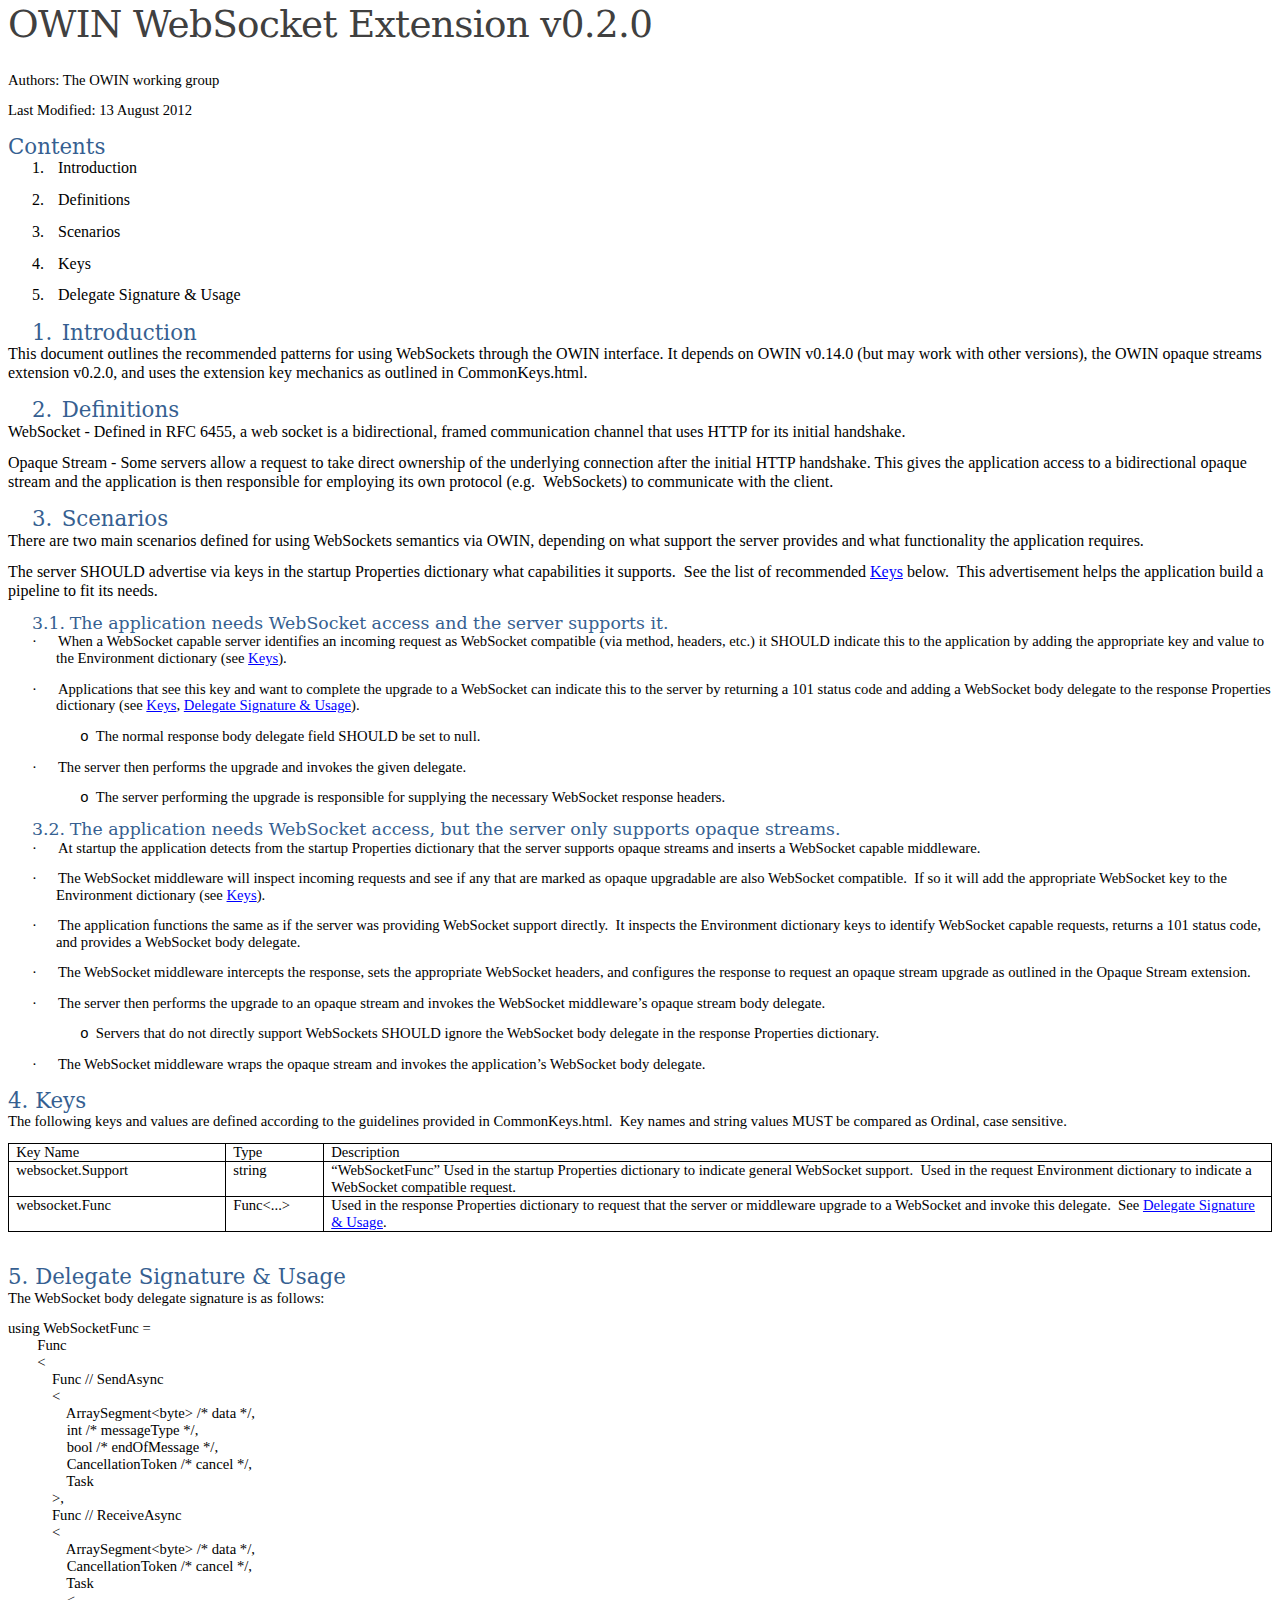
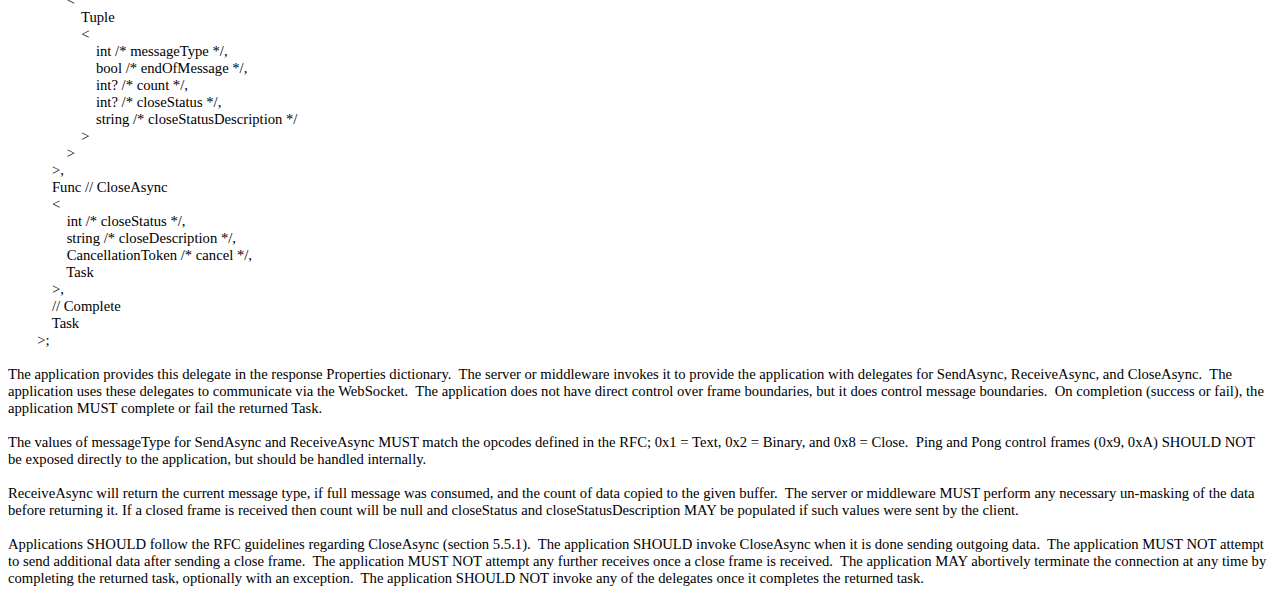
<file: extensions/owin-WebSocket-Extension-v0.2.0.htm>
<html>

<head>
<meta http-equiv=Content-Type content="text/html; charset=windows-1252">
<meta name=Generator content="Microsoft Word 15 (filtered)">
<title>OWIN WebSocket Extension</title>
<style>
<!--
 /* Font Definitions */
 @font-face
	{font-family:Wingdings;
	panose-1:5 0 0 0 0 0 0 0 0 0;}
@font-face
	{font-family:"Cambria Math";
	panose-1:2 4 5 3 5 4 6 3 2 4;}
@font-face
	{font-family:Calibri;
	panose-1:2 15 5 2 2 2 4 3 2 4;}
@font-face
	{font-family:Cambria;
	panose-1:2 4 5 3 5 4 6 3 2 4;}
 /* Style Definitions */
 p.MsoNormal, li.MsoNormal, div.MsoNormal
	{margin-top:0in;
	margin-right:0in;
	margin-bottom:10.0pt;
	margin-left:0in;
	line-height:115%;
	font-size:11.0pt;
	font-family:"Calibri","sans-serif";}
h1
	{mso-style-link:"Heading 1 Char";
	margin-top:12.0pt;
	margin-right:0in;
	margin-bottom:0in;
	margin-left:0in;
	margin-bottom:.0001pt;
	line-height:115%;
	page-break-after:avoid;
	font-size:16.0pt;
	font-family:"Cambria","serif";
	color:#365F91;
	font-weight:normal;}
h2
	{mso-style-link:"Heading 2 Char";
	margin-top:8.0pt;
	margin-right:0in;
	margin-bottom:0in;
	margin-left:0in;
	margin-bottom:.0001pt;
	line-height:115%;
	page-break-after:avoid;
	font-size:13.0pt;
	font-family:"Cambria","serif";
	color:#365F91;
	font-weight:normal;}
p.MsoTitle, li.MsoTitle, div.MsoTitle
	{mso-style-link:"Title Char";
	margin:0in;
	margin-bottom:.0001pt;
	line-height:90%;
	font-size:28.0pt;
	font-family:"Cambria","serif";
	color:#404040;
	letter-spacing:-.5pt;}
a:link, span.MsoHyperlink
	{color:blue;
	text-decoration:underline;}
a:visited, span.MsoHyperlinkFollowed
	{color:purple;
	text-decoration:underline;}
p.MsoNoSpacing, li.MsoNoSpacing, div.MsoNoSpacing
	{margin:0in;
	margin-bottom:.0001pt;
	font-size:11.0pt;
	font-family:"Calibri","sans-serif";}
p.MsoListParagraph, li.MsoListParagraph, div.MsoListParagraph
	{margin-top:0in;
	margin-right:0in;
	margin-bottom:10.0pt;
	margin-left:.5in;
	line-height:115%;
	font-size:11.0pt;
	font-family:"Calibri","sans-serif";}
span.Heading1Char
	{mso-style-name:"Heading 1 Char";
	mso-style-link:"Heading 1";
	font-family:"Cambria","serif";
	color:#365F91;}
span.Heading2Char
	{mso-style-name:"Heading 2 Char";
	mso-style-link:"Heading 2";
	font-family:"Cambria","serif";
	color:#365F91;}
span.TitleChar
	{mso-style-name:"Title Char";
	mso-style-link:Title;
	font-family:"Cambria","serif";
	color:#404040;
	letter-spacing:-.5pt;}
p.msotitlecxspfirst, li.msotitlecxspfirst, div.msotitlecxspfirst
	{mso-style-name:msotitlecxspfirst;
	mso-style-link:"Title Char";
	margin:0in;
	margin-bottom:.0001pt;
	line-height:90%;
	font-size:28.0pt;
	font-family:"Cambria","serif";
	color:#404040;
	letter-spacing:-.5pt;}
p.msotitlecxspmiddle, li.msotitlecxspmiddle, div.msotitlecxspmiddle
	{mso-style-name:msotitlecxspmiddle;
	mso-style-link:"Title Char";
	margin:0in;
	margin-bottom:.0001pt;
	line-height:90%;
	font-size:28.0pt;
	font-family:"Cambria","serif";
	color:#404040;
	letter-spacing:-.5pt;}
p.msotitlecxsplast, li.msotitlecxsplast, div.msotitlecxsplast
	{mso-style-name:msotitlecxsplast;
	margin:0in;
	margin-bottom:.0001pt;
	line-height:90%;
	font-size:28.0pt;
	font-family:"Cambria","serif";
	color:#404040;
	letter-spacing:-.5pt;}
p.msolistparagraphcxspfirst, li.msolistparagraphcxspfirst, div.msolistparagraphcxspfirst
	{mso-style-name:msolistparagraphcxspfirst;
	margin-top:0in;
	margin-right:0in;
	margin-bottom:0in;
	margin-left:.5in;
	margin-bottom:.0001pt;
	line-height:115%;
	font-size:11.0pt;
	font-family:"Calibri","sans-serif";}
p.msolistparagraphcxspmiddle, li.msolistparagraphcxspmiddle, div.msolistparagraphcxspmiddle
	{mso-style-name:msolistparagraphcxspmiddle;
	margin-top:0in;
	margin-right:0in;
	margin-bottom:0in;
	margin-left:.5in;
	margin-bottom:.0001pt;
	line-height:115%;
	font-size:11.0pt;
	font-family:"Calibri","sans-serif";}
p.msolistparagraphcxsplast, li.msolistparagraphcxsplast, div.msolistparagraphcxsplast
	{mso-style-name:msolistparagraphcxsplast;
	margin-top:0in;
	margin-right:0in;
	margin-bottom:10.0pt;
	margin-left:.5in;
	line-height:115%;
	font-size:11.0pt;
	font-family:"Calibri","sans-serif";}
p.msochpdefault, li.msochpdefault, div.msochpdefault
	{mso-style-name:msochpdefault;
	margin-right:0in;
	margin-left:0in;
	font-size:12.0pt;
	font-family:"Calibri","sans-serif";}
p.msopapdefault, li.msopapdefault, div.msopapdefault
	{mso-style-name:msopapdefault;
	margin-right:0in;
	margin-bottom:10.0pt;
	margin-left:0in;
	line-height:115%;
	font-size:12.0pt;
	font-family:"Times New Roman","serif";}
.MsoChpDefault
	{font-size:10.0pt;}
.MsoPapDefault
	{margin-bottom:10.0pt;
	line-height:115%;}
@page WordSection1
	{size:8.5in 11.0in;
	margin:1.0in 1.0in 1.0in 1.0in;}
div.WordSection1
	{page:WordSection1;}
 /* List Definitions */
 ol
	{margin-bottom:0in;}
ul
	{margin-bottom:0in;}
-->
</style>

</head>

<body lang=EN-US link=blue vlink=purple>

<div class=WordSection1>

<p class=MsoTitle>OWIN WebSocket Extension v0.2.0</p>

<p class=MsoNormal>&nbsp;</p>

<p class=MsoNormal>Authors: The OWIN working group</p>

<p class=MsoNormal>Last Modified: 13 August 2012</p>

<h1>Contents</h1>

<p class=MsoListParagraph style='text-indent:-.25in'><span style='font-size:
12.0pt;line-height:115%;color:black'>1.</span><span style='font-size:7.0pt;
line-height:115%;font-family:"Times New Roman","serif";color:black'>&nbsp;&nbsp;&nbsp;&nbsp;&nbsp;
</span><span style='font-size:12.0pt;line-height:115%;color:black'>Introduction</span></p>

<p class=MsoListParagraph style='text-indent:-.25in'><span style='font-size:
12.0pt;line-height:115%;color:black'>2.</span><span style='font-size:7.0pt;
line-height:115%;font-family:"Times New Roman","serif";color:black'>&nbsp;&nbsp;&nbsp;&nbsp;&nbsp;
</span><span style='font-size:12.0pt;line-height:115%;color:black'>Definitions</span></p>

<p class=MsoListParagraph style='text-indent:-.25in'><span style='font-size:
12.0pt;line-height:115%;color:black'>3.</span><span style='font-size:7.0pt;
line-height:115%;font-family:"Times New Roman","serif";color:black'>&nbsp;&nbsp;&nbsp;&nbsp;&nbsp;
</span><span style='font-size:12.0pt;line-height:115%;color:black'>Scenarios</span></p>

<p class=MsoListParagraph style='text-indent:-.25in'><span style='font-size:
12.0pt;line-height:115%;color:black'>4.</span><span style='font-size:7.0pt;
line-height:115%;font-family:"Times New Roman","serif";color:black'>&nbsp;&nbsp;&nbsp;&nbsp;&nbsp;
</span><span style='font-size:12.0pt;line-height:115%;color:black'>Keys</span></p>

<p class=MsoListParagraph style='text-indent:-.25in'><span style='font-size:
12.0pt;line-height:115%;color:black'>5.</span><span style='font-size:7.0pt;
line-height:115%;font-family:"Times New Roman","serif";color:black'>&nbsp;&nbsp;&nbsp;&nbsp;&nbsp;
</span><span style='font-size:12.0pt;line-height:115%;color:black'>Delegate
Signature &amp; Usage</span></p>

<h1 style='margin-left:.5in;text-indent:-.25in'>1.<span style='font-size:7.0pt;
line-height:115%;font-family:"Times New Roman","serif"'>&nbsp;&nbsp;&nbsp; </span>Introduction</h1>

<p class=MsoNormal><span style='font-size:12.0pt;line-height:115%;color:black'>This
document outlines the recommended patterns for using WebSockets through the
OWIN interface. It depends on OWIN v0.14.0 (but may work with other versions), the
OWIN opaque streams extension v0.2.0, and uses the extension key mechanics as
outlined in CommonKeys.html.</span></p>

<h1 style='margin-left:.5in;text-indent:-.25in'>2.<span style='font-size:7.0pt;
line-height:115%;font-family:"Times New Roman","serif"'>&nbsp;&nbsp;&nbsp; </span>Definitions</h1>

<p class=MsoNormal><span style='font-size:12.0pt;line-height:115%;color:black'>WebSocket
- Defined in RFC 6455, a web socket is a bidirectional, framed communication
channel that uses HTTP for its initial handshake.</span></p>

<p class=MsoNormal><span style='font-size:12.0pt;line-height:115%;color:black'>Opaque
Stream - Some servers allow a request to take direct ownership of the
underlying connection after the initial HTTP handshake. This gives the
application access to a bidirectional opaque stream and the application is then
responsible for employing its own protocol (e.g. &nbsp;WebSockets) to
communicate with the client.</span></p>

<h1 style='margin-left:.5in;text-indent:-.25in'>3.<span style='font-size:7.0pt;
line-height:115%;font-family:"Times New Roman","serif"'>&nbsp;&nbsp;&nbsp; </span>Scenarios</h1>

<p class=MsoNormal><span style='font-size:12.0pt;line-height:115%;color:black'>There
are two main scenarios defined for using WebSockets semantics via OWIN, depending
on what support the server provides and what functionality the application
requires.</span></p>

<p class=MsoNormal><span style='font-size:12.0pt;line-height:115%;color:black'>The
server SHOULD advertise via keys in the startup Properties dictionary what
capabilities it supports.&nbsp; See the list of recommended </span><a
href="#_4._Keys"><span style='font-size:12.0pt;line-height:115%'>Keys</span></a><span
style='font-size:12.0pt;line-height:115%;color:black'> below.&nbsp; This
advertisement helps the application build a pipeline to fit its needs.</span></p>

<h2 style='margin-left:40.5pt;text-indent:-22.5pt'>3.1.<span style='font-size:
7.0pt;line-height:115%;font-family:"Times New Roman","serif"'>&nbsp; </span>The
application needs WebSocket access and the server supports it.</h2>

<p class=MsoListParagraph style='text-indent:-.25in'><span style='font-family:
Symbol'>�</span><span style='font-size:7.0pt;line-height:115%;font-family:"Times New Roman","serif"'>&nbsp;&nbsp;&nbsp;&nbsp;&nbsp;&nbsp;&nbsp;&nbsp;
</span>When a WebSocket capable server identifies an incoming request as
WebSocket compatible (via method, headers, etc.) it SHOULD indicate this to the
application by adding the appropriate key and value to the Environment
dictionary (see <a href="#_4._Keys">Keys</a>).&nbsp; </p>

<p class=MsoListParagraph style='text-indent:-.25in'><span style='font-family:
Symbol'>�</span><span style='font-size:7.0pt;line-height:115%;font-family:"Times New Roman","serif"'>&nbsp;&nbsp;&nbsp;&nbsp;&nbsp;&nbsp;&nbsp;&nbsp;
</span>Applications that see this key and want to complete the upgrade to a
WebSocket can indicate this to the server by returning a 101 status code and
adding a WebSocket body delegate to the response Properties dictionary (see <a
href="#_4._Keys">Keys</a>, <a href="#_5._Delegate_Signature">Delegate Signature
&amp; Usage</a>).&nbsp; </p>

<p class=MsoListParagraph style='margin-left:1.0in;text-indent:-.25in'><span
style='font-family:"Courier New"'>o</span><span style='font-size:7.0pt;
line-height:115%;font-family:"Times New Roman","serif"'>&nbsp;&nbsp; </span>The
normal response body delegate field SHOULD be set to null.&nbsp; </p>

<p class=MsoListParagraph style='text-indent:-.25in'><span style='font-family:
Symbol'>�</span><span style='font-size:7.0pt;line-height:115%;font-family:"Times New Roman","serif"'>&nbsp;&nbsp;&nbsp;&nbsp;&nbsp;&nbsp;&nbsp;&nbsp;
</span>The server then performs the upgrade and invokes the given delegate.</p>

<p class=MsoListParagraph style='margin-left:1.0in;text-indent:-.25in'><span
style='font-family:"Courier New"'>o<span style='font:7.0pt "Times New Roman"'>&nbsp;&nbsp;
</span></span>The server performing the upgrade is responsible for supplying the
necessary WebSocket response headers.</p>

<h2 style='margin-left:40.5pt;text-indent:-22.5pt'>3.2.<span style='font-size:
7.0pt;line-height:115%;font-family:"Times New Roman","serif"'>&nbsp; </span>The
application needs WebSocket access, but the server only supports opaque
streams.</h2>

<p class=MsoListParagraph style='text-indent:-.25in'><span style='font-family:
Symbol'>�</span><span style='font-size:7.0pt;line-height:115%;font-family:"Times New Roman","serif"'>&nbsp;&nbsp;&nbsp;&nbsp;&nbsp;&nbsp;&nbsp;&nbsp;
</span>At startup the application detects from the startup Properties
dictionary that the server supports opaque streams and inserts a WebSocket
capable middleware.</p>

<p class=MsoListParagraph style='text-indent:-.25in'><span style='font-family:
Symbol'>�</span><span style='font-size:7.0pt;line-height:115%;font-family:"Times New Roman","serif"'>&nbsp;&nbsp;&nbsp;&nbsp;&nbsp;&nbsp;&nbsp;&nbsp;
</span>The WebSocket middleware will inspect incoming requests and see if any that
are marked as opaque upgradable are also WebSocket compatible.&nbsp; If so it
will add the appropriate WebSocket key to the Environment dictionary (see <a
href="#_4._Keys">Keys</a>).</p>

<p class=MsoListParagraph style='text-indent:-.25in'><span style='font-family:
Symbol'>�</span><span style='font-size:7.0pt;line-height:115%;font-family:"Times New Roman","serif"'>&nbsp;&nbsp;&nbsp;&nbsp;&nbsp;&nbsp;&nbsp;&nbsp;
</span>The application functions the same as if the server was providing
WebSocket support directly.&nbsp; It inspects the Environment dictionary keys
to identify WebSocket capable requests, returns a 101 status code, and provides
a WebSocket body delegate.</p>

<p class=MsoListParagraph style='text-indent:-.25in'><span style='font-family:
Symbol'>�</span><span style='font-size:7.0pt;line-height:115%;font-family:"Times New Roman","serif"'>&nbsp;&nbsp;&nbsp;&nbsp;&nbsp;&nbsp;&nbsp;&nbsp;
</span>The WebSocket middleware intercepts the response, sets the appropriate
WebSocket headers, and configures the response to request an opaque stream
upgrade as outlined in the Opaque Stream extension.</p>

<p class=MsoListParagraph style='text-indent:-.25in'><span style='font-family:
Symbol'>�</span><span style='font-size:7.0pt;line-height:115%;font-family:"Times New Roman","serif"'>&nbsp;&nbsp;&nbsp;&nbsp;&nbsp;&nbsp;&nbsp;&nbsp;
</span>The server then performs the upgrade to an opaque stream and invokes the
WebSocket middleware�s opaque stream body delegate.</p>

<p class=MsoListParagraph style='margin-left:1.0in;text-indent:-.25in'><span
style='font-family:"Courier New"'>o</span><span style='font-size:7.0pt;
line-height:115%;font-family:"Times New Roman","serif"'>&nbsp;&nbsp; </span>Servers
that do not directly support WebSockets SHOULD ignore the WebSocket body
delegate in the response Properties dictionary.</p>

<p class=MsoListParagraph style='text-indent:-.25in'><span style='font-family:
Symbol'>�</span><span style='font-size:7.0pt;line-height:115%;font-family:"Times New Roman","serif"'>&nbsp;&nbsp;&nbsp;&nbsp;&nbsp;&nbsp;&nbsp;&nbsp;
</span>The WebSocket middleware wraps the opaque stream and invokes the
application�s WebSocket body delegate.</p>

<h1><a name="_4._Keys"></a>4. Keys</h1>

<p class=MsoNormal>The following keys and values are defined according to the
guidelines provided in CommonKeys.html.&nbsp; Key names and string values MUST
be compared as Ordinal, case sensitive.</p>

<table class=MsoNormalTable border=0 cellspacing=0 cellpadding=0
 style='border-collapse:collapse'>
 <tr>
  <td width=203 valign=top style='width:152.2pt;border:solid windowtext 1.0pt;
  padding:0in 5.4pt 0in 5.4pt'>
  <p class=MsoNormal style='margin-bottom:0in;margin-bottom:.0001pt;line-height:
  normal'>Key Name</p>
  </td>
  <td width=83 valign=top style='width:62.2pt;border:solid windowtext 1.0pt;
  border-left:none;padding:0in 5.4pt 0in 5.4pt'>
  <p class=MsoNormal style='margin-bottom:0in;margin-bottom:.0001pt;line-height:
  normal'>Type</p>
  </td>
  <td width=944 valign=top style='width:707.7pt;border:solid windowtext 1.0pt;
  border-left:none;padding:0in 5.4pt 0in 5.4pt'>
  <p class=MsoNormal style='margin-bottom:0in;margin-bottom:.0001pt;line-height:
  normal'>Description</p>
  </td>
 </tr>
 <tr>
  <td width=203 valign=top style='width:152.2pt;border:solid windowtext 1.0pt;
  border-top:none;padding:0in 5.4pt 0in 5.4pt'>
  <p class=MsoNormal style='margin-bottom:0in;margin-bottom:.0001pt;line-height:
  normal'>websocket.Support</p>
  </td>
  <td width=83 valign=top style='width:62.2pt;border-top:none;border-left:none;
  border-bottom:solid windowtext 1.0pt;border-right:solid windowtext 1.0pt;
  padding:0in 5.4pt 0in 5.4pt'>
  <p class=MsoNormal style='margin-bottom:0in;margin-bottom:.0001pt;line-height:
  normal'>string</p>
  </td>
  <td width=944 valign=top style='width:707.7pt;border-top:none;border-left:
  none;border-bottom:solid windowtext 1.0pt;border-right:solid windowtext 1.0pt;
  padding:0in 5.4pt 0in 5.4pt'>
  <p class=MsoNormal style='margin-bottom:0in;margin-bottom:.0001pt;line-height:
  normal'>�WebSocketFunc� Used in the startup Properties dictionary to indicate
  general WebSocket support.&nbsp; Used in the request Environment dictionary
  to indicate a WebSocket compatible request.</p>
  </td>
 </tr>
 <tr>
  <td width=203 valign=top style='width:152.2pt;border:solid windowtext 1.0pt;
  border-top:none;padding:0in 5.4pt 0in 5.4pt'>
  <p class=MsoNormal style='margin-bottom:0in;margin-bottom:.0001pt;line-height:
  normal'>websocket.Func</p>
  </td>
  <td width=83 valign=top style='width:62.2pt;border-top:none;border-left:none;
  border-bottom:solid windowtext 1.0pt;border-right:solid windowtext 1.0pt;
  padding:0in 5.4pt 0in 5.4pt'>
  <p class=MsoNormal style='margin-bottom:0in;margin-bottom:.0001pt;line-height:
  normal'>Func&lt;...&gt;</p>
  </td>
  <td width=944 valign=top style='width:707.7pt;border-top:none;border-left:
  none;border-bottom:solid windowtext 1.0pt;border-right:solid windowtext 1.0pt;
  padding:0in 5.4pt 0in 5.4pt'>
  <p class=MsoNormal style='margin-bottom:0in;margin-bottom:.0001pt;line-height:
  normal'>Used in the response Properties dictionary to request that the server
  or middleware upgrade to a WebSocket and invoke this delegate.&nbsp; See <a
  href="#_4._Keys">Delegate Signature &amp; Usage</a>.</p>
  </td>
 </tr>
</table>

<p class=MsoNormal>&nbsp;</p>

<h1><a name="_5._Delegate_Func"></a><a name="_5._Delegate_Signature"></a>5.
Delegate Signature &amp; Usage</h1>

<p class=MsoNormal>The WebSocket body delegate signature is as follows:</p>

<p class=MsoNoSpacing>using WebSocketFunc = </p>

<p class=MsoNoSpacing>&nbsp;&nbsp;&nbsp;&nbsp;&nbsp;&nbsp;&nbsp; Func</p>

<p class=MsoNoSpacing>&nbsp;&nbsp;&nbsp;&nbsp;&nbsp;&nbsp;&nbsp; &lt; </p>

<p class=MsoNoSpacing>&nbsp;&nbsp;&nbsp;&nbsp;&nbsp;&nbsp;&nbsp;&nbsp;&nbsp;&nbsp;&nbsp;
Func // SendAsync</p>

<p class=MsoNoSpacing>&nbsp;&nbsp;&nbsp;&nbsp;&nbsp;&nbsp;&nbsp;&nbsp;&nbsp;&nbsp;&nbsp;
&lt;</p>

<p class=MsoNoSpacing>&nbsp;&nbsp;&nbsp;&nbsp;&nbsp;&nbsp;&nbsp;&nbsp;&nbsp;&nbsp;&nbsp;&nbsp;&nbsp;&nbsp;&nbsp;
ArraySegment&lt;byte&gt; /* data */,</p>

<p class=MsoNoSpacing>&nbsp;&nbsp;&nbsp;&nbsp;&nbsp;&nbsp;&nbsp;&nbsp;&nbsp;&nbsp;&nbsp;&nbsp;&nbsp;&nbsp;&nbsp;
int /* messageType */,</p>

<p class=MsoNoSpacing>&nbsp;&nbsp;&nbsp;&nbsp;&nbsp;&nbsp;&nbsp;&nbsp;&nbsp;&nbsp;&nbsp;&nbsp;&nbsp;&nbsp;&nbsp;
bool /* endOfMessage */,</p>

<p class=MsoNoSpacing>&nbsp;&nbsp;&nbsp;&nbsp;&nbsp;&nbsp;&nbsp;&nbsp;&nbsp;&nbsp;&nbsp;&nbsp;&nbsp;&nbsp;&nbsp;
CancellationToken /* cancel */,</p>

<p class=MsoNoSpacing>&nbsp;&nbsp;&nbsp;&nbsp;&nbsp;&nbsp;&nbsp;&nbsp;&nbsp;&nbsp;&nbsp;&nbsp;&nbsp;&nbsp;&nbsp;
Task</p>

<p class=MsoNoSpacing>&nbsp;&nbsp;&nbsp;&nbsp;&nbsp;&nbsp;&nbsp;&nbsp;&nbsp;&nbsp;&nbsp;
&gt;,</p>

<p class=MsoNoSpacing>&nbsp;&nbsp;&nbsp;&nbsp;&nbsp;&nbsp;&nbsp;&nbsp;&nbsp;&nbsp;&nbsp;
Func // ReceiveAsync</p>

<p class=MsoNoSpacing>&nbsp;&nbsp;&nbsp;&nbsp;&nbsp;&nbsp;&nbsp;&nbsp;&nbsp;&nbsp;&nbsp;
&lt;</p>

<p class=MsoNoSpacing>&nbsp;&nbsp;&nbsp;&nbsp;&nbsp;&nbsp;&nbsp;&nbsp;&nbsp;&nbsp;&nbsp;&nbsp;&nbsp;&nbsp;&nbsp;
ArraySegment&lt;byte&gt; /* data */, </p>

<p class=MsoNoSpacing>&nbsp;&nbsp;&nbsp;&nbsp;&nbsp;&nbsp;&nbsp;&nbsp;&nbsp;&nbsp;&nbsp;&nbsp;&nbsp;&nbsp;&nbsp;
CancellationToken /* cancel */,</p>

<p class=MsoNoSpacing>&nbsp;&nbsp;&nbsp;&nbsp;&nbsp;&nbsp;&nbsp;&nbsp;&nbsp;&nbsp;&nbsp;&nbsp;&nbsp;&nbsp;&nbsp;
Task</p>

<p class=MsoNoSpacing>&nbsp;&nbsp;&nbsp;&nbsp;&nbsp;&nbsp;&nbsp;&nbsp;&nbsp;&nbsp;&nbsp;&nbsp;&nbsp;&nbsp;&nbsp;
&lt;</p>

<p class=MsoNoSpacing>&nbsp;&nbsp;&nbsp;&nbsp;&nbsp;&nbsp;&nbsp;&nbsp;&nbsp;&nbsp;&nbsp;&nbsp;&nbsp;&nbsp;&nbsp;&nbsp;&nbsp;&nbsp;&nbsp;
Tuple</p>

<p class=MsoNoSpacing>&nbsp;&nbsp;&nbsp;&nbsp;&nbsp;&nbsp;&nbsp;&nbsp;&nbsp;&nbsp;&nbsp;&nbsp;&nbsp;&nbsp;&nbsp;&nbsp;&nbsp;&nbsp;&nbsp;
&lt;</p>

<p class=MsoNoSpacing>&nbsp;&nbsp;&nbsp;&nbsp;&nbsp;&nbsp;&nbsp;&nbsp;&nbsp;&nbsp;&nbsp;&nbsp;&nbsp;&nbsp;&nbsp;&nbsp;&nbsp;&nbsp;&nbsp;&nbsp;&nbsp;&nbsp;&nbsp;
int /* messageType */,</p>

<p class=MsoNoSpacing>&nbsp;&nbsp;&nbsp;&nbsp;&nbsp;&nbsp;&nbsp;&nbsp;&nbsp;&nbsp;&nbsp;&nbsp;&nbsp;&nbsp;&nbsp;&nbsp;&nbsp;&nbsp;&nbsp;&nbsp;&nbsp;&nbsp;&nbsp;
bool /* endOfMessage */,</p>

<p class=MsoNoSpacing>&nbsp;&nbsp;&nbsp;&nbsp;&nbsp;&nbsp;&nbsp;&nbsp;&nbsp;&nbsp;&nbsp;&nbsp;&nbsp;&nbsp;&nbsp;&nbsp;&nbsp;&nbsp;&nbsp;&nbsp;&nbsp;
&nbsp;&nbsp;int? /* count */,</p>

<p class=MsoNoSpacing>&nbsp;&nbsp;&nbsp;&nbsp;&nbsp;&nbsp;&nbsp;&nbsp;&nbsp;&nbsp;&nbsp;&nbsp;&nbsp;&nbsp;&nbsp;&nbsp;&nbsp;&nbsp;&nbsp;&nbsp;&nbsp;&nbsp;&nbsp;
int? /* closeStatus */,</p>

<p class=MsoNoSpacing>&nbsp;&nbsp;&nbsp;&nbsp;&nbsp;&nbsp;&nbsp;&nbsp;&nbsp;&nbsp;&nbsp;&nbsp;&nbsp;&nbsp;&nbsp;&nbsp;&nbsp;&nbsp;&nbsp;&nbsp;&nbsp;&nbsp;&nbsp;
string /* closeStatusDescription */</p>

<p class=MsoNoSpacing>&nbsp;&nbsp;&nbsp;&nbsp;&nbsp;&nbsp;&nbsp;&nbsp;&nbsp;&nbsp;&nbsp;&nbsp;&nbsp;&nbsp;&nbsp;&nbsp;&nbsp;&nbsp;&nbsp;
&gt;</p>

<p class=MsoNoSpacing>&nbsp;&nbsp;&nbsp;&nbsp;&nbsp;&nbsp;&nbsp;&nbsp;&nbsp;&nbsp;&nbsp;&nbsp;&nbsp;&nbsp;&nbsp;
&gt;</p>

<p class=MsoNoSpacing>&nbsp;&nbsp;&nbsp;&nbsp;&nbsp;&nbsp;&nbsp;&nbsp;&nbsp;&nbsp;&nbsp;
&gt;, </p>

<p class=MsoNoSpacing>&nbsp;&nbsp;&nbsp;&nbsp;&nbsp;&nbsp;&nbsp;&nbsp;&nbsp;&nbsp;&nbsp;
Func // CloseAsync</p>

<p class=MsoNoSpacing>&nbsp;&nbsp;&nbsp;&nbsp;&nbsp;&nbsp;&nbsp;&nbsp;&nbsp;&nbsp;&nbsp;
&lt;</p>

<p class=MsoNoSpacing>&nbsp;&nbsp;&nbsp;&nbsp;&nbsp;&nbsp;&nbsp;&nbsp;&nbsp;&nbsp;&nbsp;&nbsp;&nbsp;&nbsp;&nbsp;
int /* closeStatus */, </p>

<p class=MsoNoSpacing>&nbsp;&nbsp;&nbsp;&nbsp;&nbsp;&nbsp;&nbsp;&nbsp;&nbsp;&nbsp;&nbsp;&nbsp;&nbsp;&nbsp;&nbsp;
string /* closeDescription */, </p>

<p class=MsoNoSpacing>&nbsp;&nbsp;&nbsp;&nbsp;&nbsp;&nbsp;&nbsp;&nbsp;&nbsp;&nbsp;&nbsp;&nbsp;&nbsp;&nbsp;&nbsp;
CancellationToken /* cancel */, </p>

<p class=MsoNoSpacing>&nbsp;&nbsp;&nbsp;&nbsp;&nbsp;&nbsp;&nbsp;&nbsp;&nbsp;&nbsp;&nbsp;&nbsp;&nbsp;&nbsp;&nbsp;
Task</p>

<p class=MsoNoSpacing>&nbsp;&nbsp;&nbsp;&nbsp;&nbsp;&nbsp;&nbsp;&nbsp;&nbsp;&nbsp;&nbsp;
&gt;,</p>

<p class=MsoNoSpacing>&nbsp;&nbsp;&nbsp;&nbsp;&nbsp;&nbsp;&nbsp;&nbsp;&nbsp;&nbsp;&nbsp;
// Complete</p>

<p class=MsoNoSpacing>&nbsp;&nbsp;&nbsp;&nbsp;&nbsp;&nbsp;&nbsp;&nbsp;&nbsp;&nbsp;&nbsp;
Task</p>

<p class=MsoNoSpacing>&nbsp;&nbsp;&nbsp;&nbsp;&nbsp;&nbsp;&nbsp; &gt;;</p>

<p class=MsoNoSpacing>&nbsp;</p>

<p class=MsoNoSpacing>The application provides this delegate in the response
Properties dictionary.&nbsp; The server or middleware invokes it to provide the
application with delegates for SendAsync, ReceiveAsync, and CloseAsync.&nbsp;
The application uses these delegates to communicate via the WebSocket.&nbsp;
The application does not have direct control over frame boundaries, but it does
control message boundaries.&nbsp; On completion (success or fail), the
application MUST complete or fail the returned Task.</p>

<p class=MsoNoSpacing>&nbsp;</p>

<p class=MsoNoSpacing>The values of messageType for SendAsync and ReceiveAsync
MUST match the opcodes defined in the RFC; 0x1 = Text, 0x2 = Binary, and 0x8 =
Close. &nbsp;Ping and Pong control frames (0x9, 0xA) SHOULD NOT be exposed
directly to the application, but should be handled internally.</p>

<p class=MsoNoSpacing>&nbsp;</p>

<p class=MsoNoSpacing>ReceiveAsync will return the current message type, if
full message was consumed, and the count of data copied to the given buffer.� The
server or middleware MUST perform any necessary un-masking of the data before
returning it. If a closed frame is received then count will be null and closeStatus
and closeStatusDescription MAY be populated if such values were sent by the
client.</p>

<p class=MsoNoSpacing>&nbsp;</p>

<p class=MsoNoSpacing>Applications SHOULD follow the RFC guidelines regarding
CloseAsync (section 5.5.1).&nbsp; The application SHOULD invoke CloseAsync when
it is done sending outgoing data.&nbsp; The application MUST NOT attempt to
send additional data after sending a close frame.&nbsp; The application MUST
NOT attempt any further receives once a close frame is received.&nbsp; The
application MAY abortively terminate the connection at any time by completing
the returned task, optionally with an exception.&nbsp; The application SHOULD
NOT invoke any of the delegates once it completes the returned task.</p>

</div>

</body>

</html>
</file>
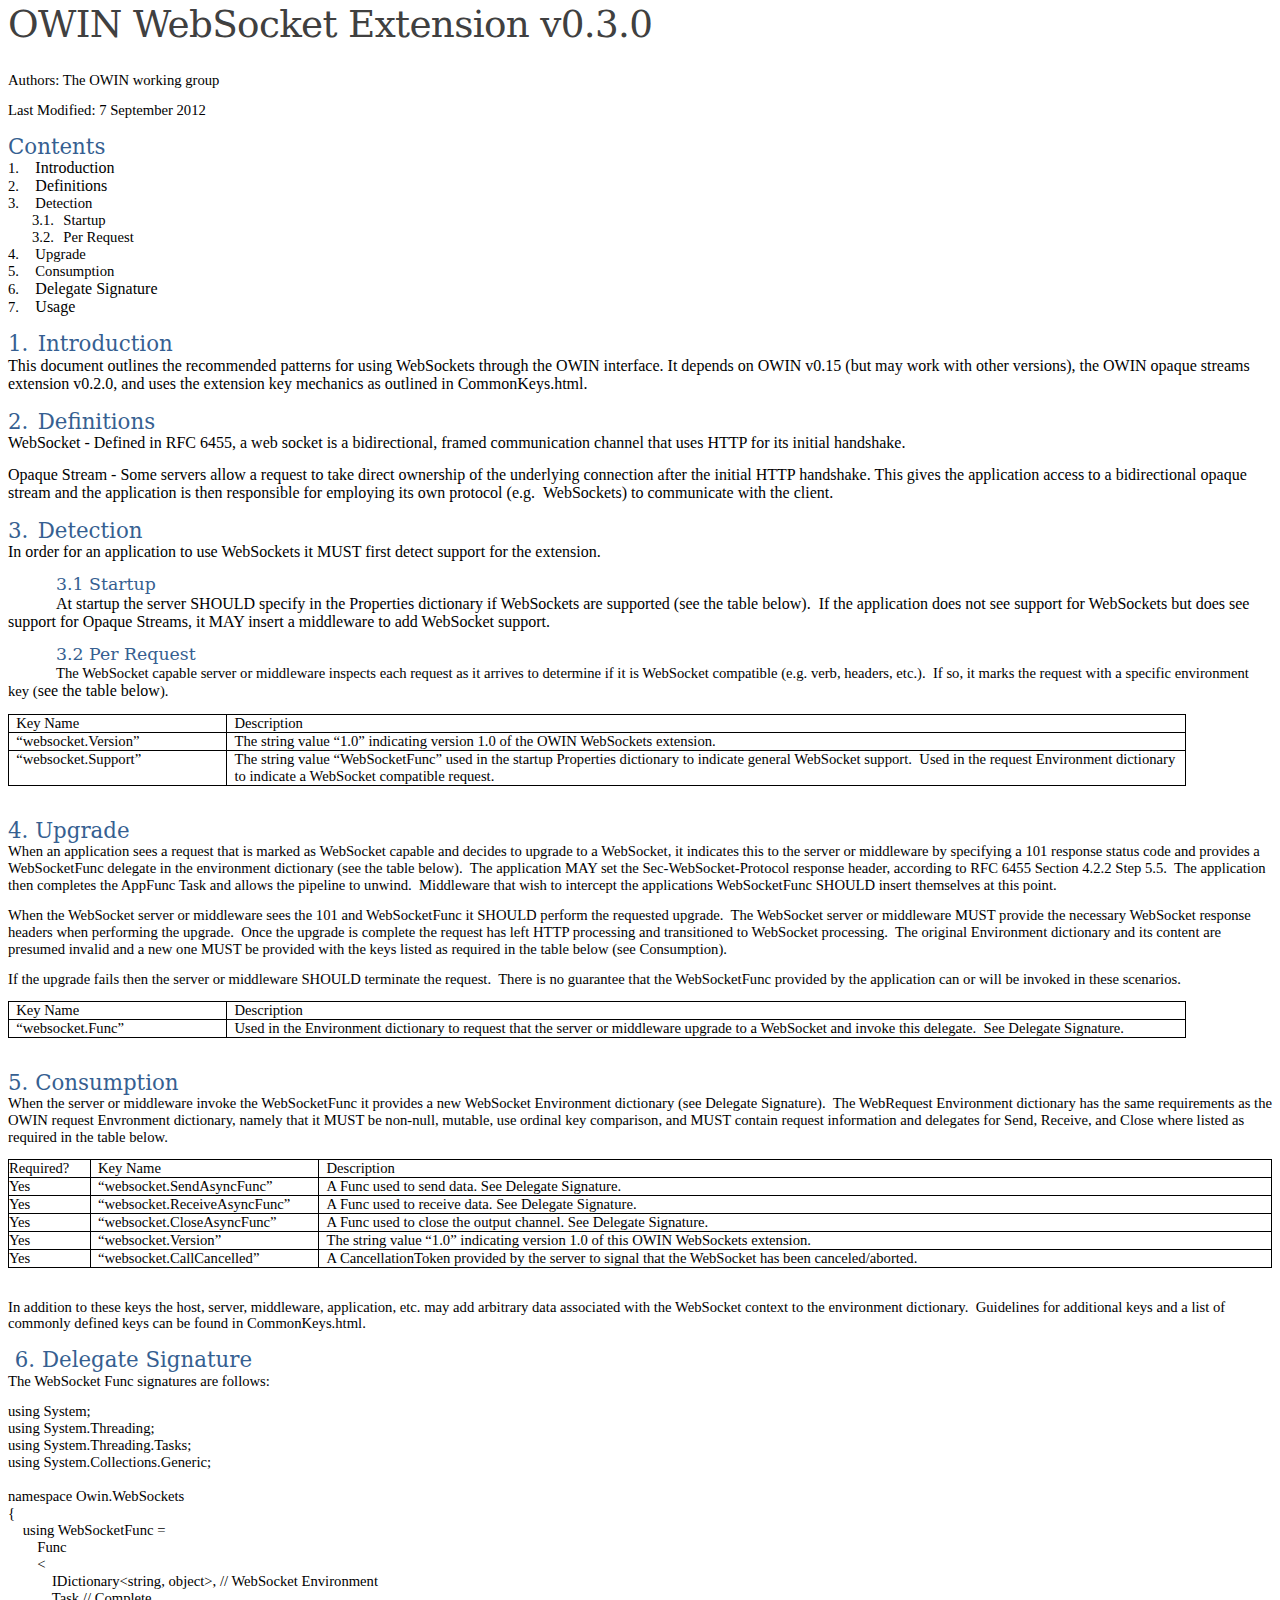
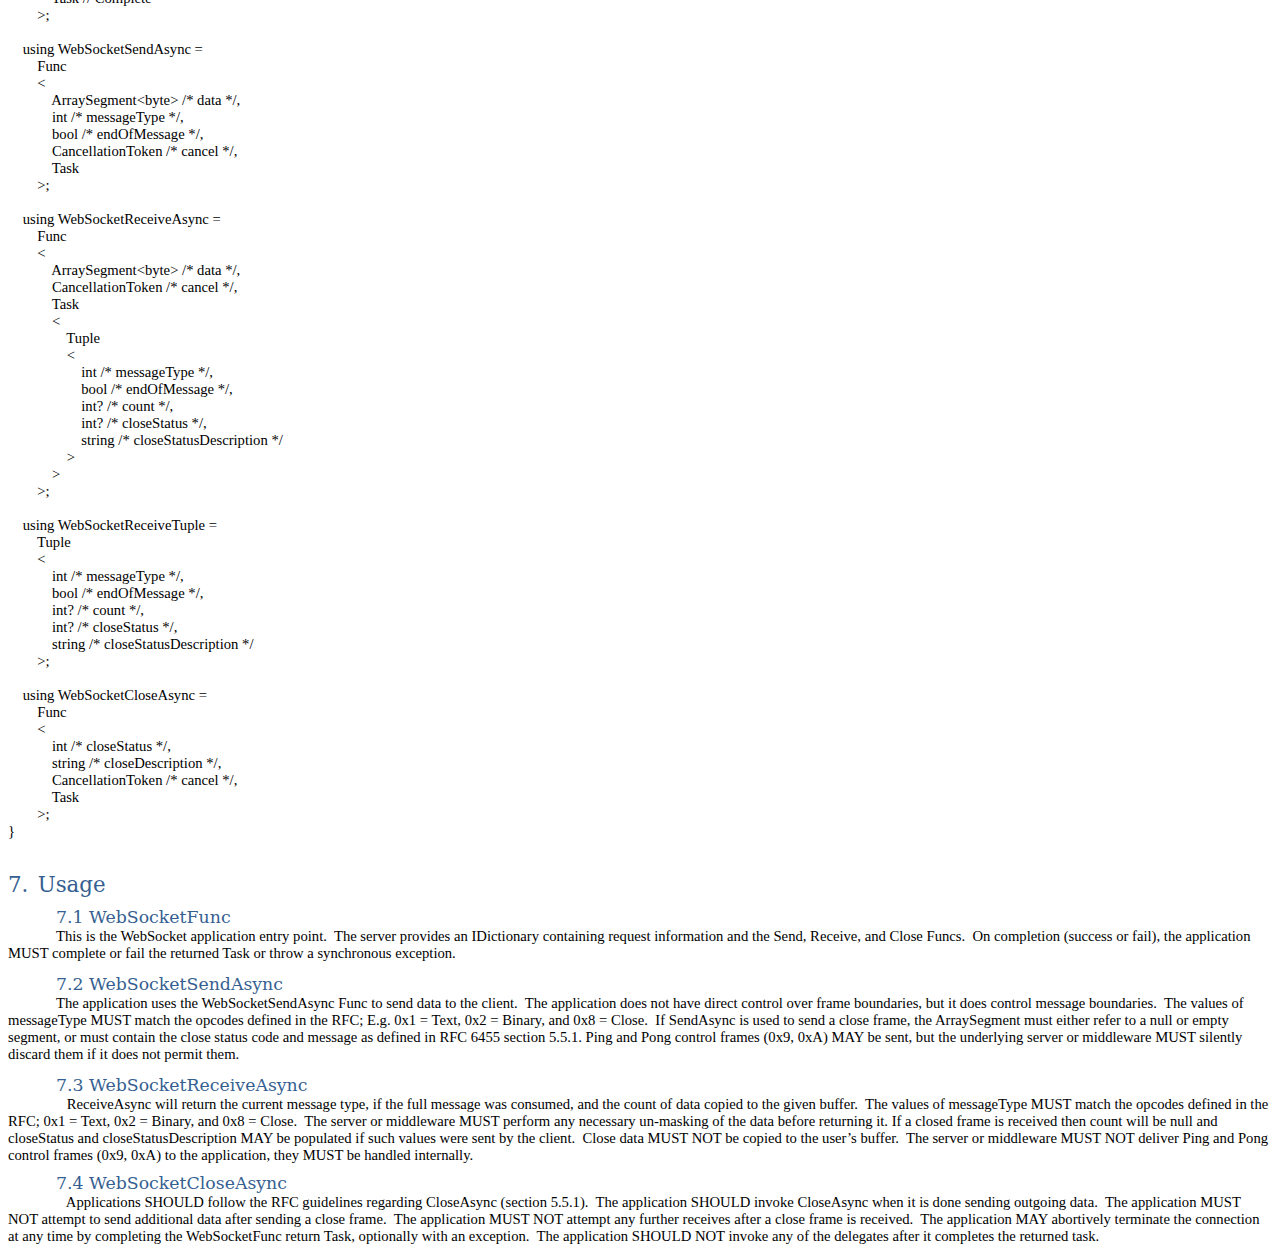
<file: extensions/owin-WebSocket-Extension-v0.3.0.htm>
<html>

<head>
<meta http-equiv=Content-Type content="text/html; charset=windows-1252">
<meta name=Generator content="Microsoft Word 15 (filtered)">
<title>OWIN WebSocket Extension</title>
<style>
<!--
 /* Font Definitions */
 @font-face
	{font-family:"Cambria Math";
	panose-1:2 4 5 3 5 4 6 3 2 4;}
@font-face
	{font-family:Calibri;
	panose-1:2 15 5 2 2 2 4 3 2 4;}
@font-face
	{font-family:Cambria;
	panose-1:2 4 5 3 5 4 6 3 2 4;}
 /* Style Definitions */
 p.MsoNormal, li.MsoNormal, div.MsoNormal
	{margin-top:0in;
	margin-right:0in;
	margin-bottom:10.0pt;
	margin-left:0in;
	line-height:115%;
	font-size:11.0pt;
	font-family:"Calibri","sans-serif";}
h1
	{mso-style-link:"Heading 1 Char";
	margin-top:12.0pt;
	margin-right:0in;
	margin-bottom:0in;
	margin-left:0in;
	margin-bottom:.0001pt;
	line-height:115%;
	page-break-after:avoid;
	font-size:16.0pt;
	font-family:"Cambria","serif";
	color:#365F91;
	font-weight:normal;}
h2
	{mso-style-link:"Heading 2 Char";
	margin-top:8.0pt;
	margin-right:0in;
	margin-bottom:0in;
	margin-left:0in;
	margin-bottom:.0001pt;
	line-height:115%;
	page-break-after:avoid;
	font-size:13.0pt;
	font-family:"Cambria","serif";
	color:#365F91;
	font-weight:normal;}
p.MsoTitle, li.MsoTitle, div.MsoTitle
	{mso-style-link:"Title Char";
	margin:0in;
	margin-bottom:.0001pt;
	line-height:90%;
	font-size:28.0pt;
	font-family:"Cambria","serif";
	color:#404040;
	letter-spacing:-.5pt;}
a:link, span.MsoHyperlink
	{color:blue;
	text-decoration:underline;}
a:visited, span.MsoHyperlinkFollowed
	{color:purple;
	text-decoration:underline;}
p.MsoNoSpacing, li.MsoNoSpacing, div.MsoNoSpacing
	{margin:0in;
	margin-bottom:.0001pt;
	font-size:11.0pt;
	font-family:"Calibri","sans-serif";}
p.MsoListParagraph, li.MsoListParagraph, div.MsoListParagraph
	{margin-top:0in;
	margin-right:0in;
	margin-bottom:10.0pt;
	margin-left:.5in;
	line-height:115%;
	font-size:11.0pt;
	font-family:"Calibri","sans-serif";}
span.Heading1Char
	{mso-style-name:"Heading 1 Char";
	mso-style-link:"Heading 1";
	font-family:"Cambria","serif";
	color:#365F91;}
span.Heading2Char
	{mso-style-name:"Heading 2 Char";
	mso-style-link:"Heading 2";
	font-family:"Cambria","serif";
	color:#365F91;}
span.TitleChar
	{mso-style-name:"Title Char";
	mso-style-link:Title;
	font-family:"Cambria","serif";
	color:#404040;
	letter-spacing:-.5pt;}
p.msotitlecxspfirst, li.msotitlecxspfirst, div.msotitlecxspfirst
	{mso-style-name:msotitlecxspfirst;
	margin:0in;
	margin-bottom:.0001pt;
	line-height:90%;
	font-size:28.0pt;
	font-family:"Cambria","serif";
	color:#404040;
	letter-spacing:-.5pt;}
p.msotitlecxspmiddle, li.msotitlecxspmiddle, div.msotitlecxspmiddle
	{mso-style-name:msotitlecxspmiddle;
	margin:0in;
	margin-bottom:.0001pt;
	line-height:90%;
	font-size:28.0pt;
	font-family:"Cambria","serif";
	color:#404040;
	letter-spacing:-.5pt;}
p.msotitlecxsplast, li.msotitlecxsplast, div.msotitlecxsplast
	{mso-style-name:msotitlecxsplast;
	margin:0in;
	margin-bottom:.0001pt;
	line-height:90%;
	font-size:28.0pt;
	font-family:"Cambria","serif";
	color:#404040;
	letter-spacing:-.5pt;}
p.msolistparagraphcxspfirst, li.msolistparagraphcxspfirst, div.msolistparagraphcxspfirst
	{mso-style-name:msolistparagraphcxspfirst;
	margin-top:0in;
	margin-right:0in;
	margin-bottom:0in;
	margin-left:.5in;
	margin-bottom:.0001pt;
	line-height:115%;
	font-size:11.0pt;
	font-family:"Calibri","sans-serif";}
p.msolistparagraphcxspmiddle, li.msolistparagraphcxspmiddle, div.msolistparagraphcxspmiddle
	{mso-style-name:msolistparagraphcxspmiddle;
	margin-top:0in;
	margin-right:0in;
	margin-bottom:0in;
	margin-left:.5in;
	margin-bottom:.0001pt;
	line-height:115%;
	font-size:11.0pt;
	font-family:"Calibri","sans-serif";}
p.msolistparagraphcxsplast, li.msolistparagraphcxsplast, div.msolistparagraphcxsplast
	{mso-style-name:msolistparagraphcxsplast;
	margin-top:0in;
	margin-right:0in;
	margin-bottom:10.0pt;
	margin-left:.5in;
	line-height:115%;
	font-size:11.0pt;
	font-family:"Calibri","sans-serif";}
p.msochpdefault, li.msochpdefault, div.msochpdefault
	{mso-style-name:msochpdefault;
	margin-right:0in;
	margin-left:0in;
	font-size:12.0pt;
	font-family:"Calibri","sans-serif";}
p.msopapdefault, li.msopapdefault, div.msopapdefault
	{mso-style-name:msopapdefault;
	margin-right:0in;
	margin-bottom:10.0pt;
	margin-left:0in;
	line-height:115%;
	font-size:12.0pt;
	font-family:"Times New Roman","serif";}
.MsoChpDefault
	{font-size:10.0pt;}
@page WordSection1
	{size:8.5in 11.0in;
	margin:1.0in 1.0in 1.0in 1.0in;}
div.WordSection1
	{page:WordSection1;}
 /* List Definitions */
 ol
	{margin-bottom:0in;}
ul
	{margin-bottom:0in;}
-->
</style>

</head>

<body lang=EN-US link=blue vlink=purple>

<div class=WordSection1>

<p class=MsoTitle>OWIN WebSocket Extension v0.3.0</p>

<p class=MsoNormal>&nbsp;</p>

<p class=MsoNormal>Authors: The OWIN working group</p>

<p class=MsoNormal>Last Modified: 7 September 2012</p>

<h1>Contents</h1>

<p class=MsoListParagraph style='margin-top:0in;margin-right:0in;margin-bottom:
0in;margin-left:.25in;margin-bottom:.0001pt;text-indent:-.25in;line-height:
normal'>1.<span style='font:7.0pt "Times New Roman"'>&nbsp;&nbsp;&nbsp;&nbsp;&nbsp;&nbsp;
</span><span style='font-size:12.0pt;color:black'>Introduction</span></p>

<p class=MsoListParagraph style='margin-top:0in;margin-right:0in;margin-bottom:
0in;margin-left:.25in;margin-bottom:.0001pt;text-indent:-.25in;line-height:
normal'>2.<span style='font:7.0pt "Times New Roman"'>&nbsp;&nbsp;&nbsp;&nbsp;&nbsp;&nbsp;
</span><span style='font-size:12.0pt;color:black'>Definitions</span></p>

<p class=MsoListParagraph style='margin-top:0in;margin-right:0in;margin-bottom:
0in;margin-left:.25in;margin-bottom:.0001pt;text-indent:-.25in;line-height:
normal'>3.<span style='font:7.0pt "Times New Roman"'>&nbsp;&nbsp;&nbsp;&nbsp;&nbsp;&nbsp;
</span>Detection</p>

<p class=MsoListParagraph style='margin-top:0in;margin-right:0in;margin-bottom:
0in;margin-left:.55in;margin-bottom:.0001pt;text-indent:-.3in;line-height:normal'>3.1.<span
style='font:7.0pt "Times New Roman"'>&nbsp;&nbsp;&nbsp; </span>Startup</p>

<p class=MsoListParagraph style='margin-top:0in;margin-right:0in;margin-bottom:
0in;margin-left:.55in;margin-bottom:.0001pt;text-indent:-.3in;line-height:normal'>3.2.<span
style='font:7.0pt "Times New Roman"'>&nbsp;&nbsp;&nbsp; </span>Per Request</p>

<p class=MsoListParagraph style='margin-top:0in;margin-right:0in;margin-bottom:
0in;margin-left:.25in;margin-bottom:.0001pt;text-indent:-.25in;line-height:
normal'>4.<span style='font:7.0pt "Times New Roman"'>&nbsp;&nbsp;&nbsp;&nbsp;&nbsp;&nbsp;
</span>Upgrade</p>

<p class=MsoListParagraph style='margin-top:0in;margin-right:0in;margin-bottom:
0in;margin-left:.25in;margin-bottom:.0001pt;text-indent:-.25in;line-height:
normal'>5.<span style='font:7.0pt "Times New Roman"'>&nbsp;&nbsp;&nbsp;&nbsp;&nbsp;&nbsp;
</span>Consumption</p>

<p class=MsoListParagraph style='margin-top:0in;margin-right:0in;margin-bottom:
0in;margin-left:.25in;margin-bottom:.0001pt;text-indent:-.25in;line-height:
normal'>6.<span style='font:7.0pt "Times New Roman"'>&nbsp;&nbsp;&nbsp;&nbsp;&nbsp;&nbsp;
</span><span style='font-size:12.0pt;color:black'>Delegate Signature</span></p>

<p class=MsoListParagraph style='margin-top:0in;margin-right:0in;margin-bottom:
0in;margin-left:.25in;margin-bottom:.0001pt;text-indent:-.25in;line-height:
normal'>7.<span style='font:7.0pt "Times New Roman"'>&nbsp;&nbsp;&nbsp;&nbsp;&nbsp;&nbsp;
</span><span style='font-size:12.0pt;color:black'>Usage</span></p>

<h1>1.<span style='font-size:7.0pt;line-height:115%;font-family:"Times New Roman","serif"'>&nbsp;&nbsp;&nbsp;
</span>Introduction</h1>

<p class=MsoNormal><span style='font-size:12.0pt;line-height:115%;color:black'>This
document outlines the recommended patterns for using WebSockets through the
OWIN interface. It depends on OWIN v0.15 (but may work with other versions),
the OWIN opaque streams extension v0.2.0, and uses the extension key mechanics
as outlined in CommonKeys.html.</span></p>

<h1>2.<span style='font-size:7.0pt;line-height:115%;font-family:"Times New Roman","serif"'>&nbsp;&nbsp;&nbsp;
</span>Definitions</h1>

<p class=MsoNormal><span style='font-size:12.0pt;line-height:115%;color:black'>WebSocket
- Defined in RFC 6455, a web socket is a bidirectional, framed communication
channel that uses HTTP for its initial handshake.</span></p>

<p class=MsoNormal><span style='font-size:12.0pt;line-height:115%;color:black'>Opaque
Stream - Some servers allow a request to take direct ownership of the
underlying connection after the initial HTTP handshake. This gives the
application access to a bidirectional opaque stream and the application is then
responsible for employing its own protocol (e.g. &nbsp;WebSockets) to
communicate with the client.</span></p>

<h1>3.<span style='font-size:7.0pt;line-height:115%;font-family:"Times New Roman","serif"'>&nbsp;&nbsp;&nbsp;
</span>Detection</h1>

<p class=MsoNormal><span style='font-size:12.0pt;line-height:115%;color:black'>In
order for an application to use WebSockets it MUST first detect support for the
extension.� </span></p>

<h2 style='text-indent:.5in'>3.1 Startup</h2>

<p class=MsoNormal style='text-indent:.5in'><span style='font-size:12.0pt;
line-height:115%;color:black'>At startup the server SHOULD specify in the
Properties dictionary if WebSockets are supported (see the table below).� If
the application does not see support for WebSockets but does see support for
Opaque Streams, it MAY insert a middleware to add WebSocket support.</span></p>

<h2 style='text-indent:.5in'>3.2 Per Request</h2>

<p class=MsoNormal style='text-indent:.5in'>The WebSocket capable server or
middleware inspects each request as it arrives to determine if it is WebSocket
compatible (e.g. verb, headers, etc.).� If so, it marks the request with a
specific environment key (<span style='font-size:12.0pt;line-height:115%;
color:black'>see the table below</span>).</p>

<table class=MsoNormalTable border=0 cellspacing=0 cellpadding=0
 style='border-collapse:collapse'>
 <tr>
  <td width=203 valign=top style='width:152.2pt;border:solid windowtext 1.0pt;
  padding:0in 5.4pt 0in 5.4pt'>
  <p class=MsoNormal style='margin-bottom:0in;margin-bottom:.0001pt;line-height:
  normal'>Key Name</p>
  </td>
  <td width=944 valign=top style='width:707.7pt;border:solid windowtext 1.0pt;
  border-left:none;padding:0in 5.4pt 0in 5.4pt'>
  <p class=MsoNormal style='margin-bottom:0in;margin-bottom:.0001pt;line-height:
  normal'>Description</p>
  </td>
 </tr>
 <tr>
  <td width=203 valign=top style='width:152.2pt;border:solid windowtext 1.0pt;
  border-top:none;padding:0in 5.4pt 0in 5.4pt'>
  <p class=MsoNormal style='margin-bottom:0in;margin-bottom:.0001pt;line-height:
  normal'>�websocket.Version�</p>
  </td>
  <td width=944 valign=top style='width:707.7pt;border-top:none;border-left:
  none;border-bottom:solid windowtext 1.0pt;border-right:solid windowtext 1.0pt;
  padding:0in 5.4pt 0in 5.4pt'>
  <p class=MsoNormal style='margin-bottom:0in;margin-bottom:.0001pt;line-height:
  normal'>The string value �1.0� indicating version 1.0 of the OWIN WebSockets
  extension.</p>
  </td>
 </tr>
 <tr>
  <td width=203 valign=top style='width:152.2pt;border:solid windowtext 1.0pt;
  border-top:none;padding:0in 5.4pt 0in 5.4pt'>
  <p class=MsoNormal style='margin-bottom:0in;margin-bottom:.0001pt;line-height:
  normal'>�websocket.Support�</p>
  </td>
  <td width=944 valign=top style='width:707.7pt;border-top:none;border-left:
  none;border-bottom:solid windowtext 1.0pt;border-right:solid windowtext 1.0pt;
  padding:0in 5.4pt 0in 5.4pt'>
  <p class=MsoNormal style='margin-bottom:0in;margin-bottom:.0001pt;line-height:
  normal'>The string value �WebSocketFunc� used in the startup Properties
  dictionary to indicate general WebSocket support.&nbsp; Used in the request
  Environment dictionary to indicate a WebSocket compatible request.</p>
  </td>
 </tr>
</table>

<p class=MsoNormal>&nbsp;</p>

<h1>4. Upgrade</h1>

<p class=MsoNormal>When an application sees a request that is marked as
WebSocket capable and decides to upgrade to a WebSocket, it indicates this to
the server or middleware by specifying a 101 response status code and provides
a WebSocketFunc delegate in the environment dictionary (see the table below).�
The application MAY set the Sec-WebSocket-Protocol response header, according
to RFC 6455 Section 4.2.2 Step 5.5.� The application then completes the AppFunc
Task and allows the pipeline to unwind.� Middleware that wish to intercept the
applications WebSocketFunc SHOULD insert themselves at this point.</p>

<p class=MsoNormal>When the WebSocket server or middleware sees the 101 and
WebSocketFunc it SHOULD perform the requested upgrade.� The WebSocket server or
middleware MUST provide the necessary WebSocket response headers when
performing the upgrade.� Once the upgrade is complete the request has left HTTP
processing and transitioned to WebSocket processing.� The original Environment
dictionary and its content are presumed invalid and a new one MUST be provided
with the keys listed as required in the table below (see Consumption).</p>

<p class=MsoNormal>If the upgrade fails then the server or middleware SHOULD
terminate the request.� There is no guarantee that the WebSocketFunc provided
by the application can or will be invoked in these scenarios.</p>

<table class=MsoNormalTable border=0 cellspacing=0 cellpadding=0
 style='border-collapse:collapse'>
 <tr>
  <td width=203 valign=top style='width:152.2pt;border:solid windowtext 1.0pt;
  padding:0in 5.4pt 0in 5.4pt'>
  <p class=MsoNormal style='margin-bottom:0in;margin-bottom:.0001pt;line-height:
  normal'>Key Name</p>
  </td>
  <td width=944 valign=top style='width:707.7pt;border:solid windowtext 1.0pt;
  border-left:none;padding:0in 5.4pt 0in 5.4pt'>
  <p class=MsoNormal style='margin-bottom:0in;margin-bottom:.0001pt;line-height:
  normal'>Description</p>
  </td>
 </tr>
 <tr>
  <td width=203 valign=top style='width:152.2pt;border:solid windowtext 1.0pt;
  border-top:none;padding:0in 5.4pt 0in 5.4pt'>
  <p class=MsoNormal style='margin-bottom:0in;margin-bottom:.0001pt;line-height:
  normal'>�websocket.Func�</p>
  </td>
  <td width=944 valign=top style='width:707.7pt;border-top:none;border-left:
  none;border-bottom:solid windowtext 1.0pt;border-right:solid windowtext 1.0pt;
  padding:0in 5.4pt 0in 5.4pt'>
  <p class=MsoNormal style='margin-bottom:0in;margin-bottom:.0001pt;line-height:
  normal'>Used in the Environment dictionary to request that the server or
  middleware upgrade to a WebSocket and invoke this delegate.&nbsp; See
  Delegate Signature.</p>
  </td>
 </tr>
</table>

<p class=MsoNormal>&nbsp;</p>

<h1>5. Consumption</h1>

<p class=MsoNormal>When the server or middleware invoke the WebSocketFunc it
provides a new WebSocket Environment dictionary (see Delegate Signature).� The
WebRequest Environment dictionary has the same requirements as the OWIN request
Envronment dictionary, namely that it MUST be non-null, mutable, use ordinal
key comparison, and MUST contain request information and delegates for Send,
Receive, and Close where listed as required in the table below.� </p>

<table class=MsoNormalTable border=0 cellspacing=0 cellpadding=0
 style='border-collapse:collapse'>
 <tr>
  <td width=83 valign=top style='width:62.6pt;border:solid windowtext 1.0pt;
  padding:0in 0in 0in 0in'>
  <p class=MsoNormal style='margin-bottom:0in;margin-bottom:.0001pt;line-height:
  normal'>Required?</p>
  </td>
  <td width=216 valign=top style='width:2.25in;border:solid windowtext 1.0pt;
  border-left:none;padding:0in 5.4pt 0in 5.4pt'>
  <p class=MsoNormal style='margin-bottom:0in;margin-bottom:.0001pt;line-height:
  normal'>Key Name</p>
  </td>
  <td width=1049 valign=top style='width:786.7pt;border:solid windowtext 1.0pt;
  border-left:none;padding:0in 5.4pt 0in 5.4pt'>
  <p class=MsoNormal style='margin-bottom:0in;margin-bottom:.0001pt;line-height:
  normal'>Description</p>
  </td>
 </tr>
 <tr>
  <td width=83 valign=top style='width:62.6pt;border:solid windowtext 1.0pt;
  border-top:none;padding:0in 0in 0in 0in'>
  <p class=MsoNormal style='margin-bottom:0in;margin-bottom:.0001pt;line-height:
  normal'>Yes</p>
  </td>
  <td width=216 valign=top style='width:2.25in;border-top:none;border-left:
  none;border-bottom:solid windowtext 1.0pt;border-right:solid windowtext 1.0pt;
  padding:0in 5.4pt 0in 5.4pt'>
  <p class=MsoNormal style='margin-bottom:0in;margin-bottom:.0001pt;line-height:
  normal'>�websocket.SendAsyncFunc�</p>
  </td>
  <td width=1049 valign=top style='width:786.7pt;border-top:none;border-left:
  none;border-bottom:solid windowtext 1.0pt;border-right:solid windowtext 1.0pt;
  padding:0in 5.4pt 0in 5.4pt'>
  <p class=MsoNormal style='margin-bottom:0in;margin-bottom:.0001pt;line-height:
  normal'>A Func used to send data. See Delegate Signature.</p>
  </td>
 </tr>
 <tr>
  <td width=83 valign=top style='width:62.6pt;border:solid windowtext 1.0pt;
  border-top:none;padding:0in 0in 0in 0in'>
  <p class=MsoNormal style='margin-bottom:0in;margin-bottom:.0001pt;line-height:
  normal'>Yes</p>
  </td>
  <td width=216 valign=top style='width:2.25in;border-top:none;border-left:
  none;border-bottom:solid windowtext 1.0pt;border-right:solid windowtext 1.0pt;
  padding:0in 5.4pt 0in 5.4pt'>
  <p class=MsoNormal style='margin-bottom:0in;margin-bottom:.0001pt;line-height:
  normal'>�websocket.ReceiveAsyncFunc�</p>
  </td>
  <td width=1049 valign=top style='width:786.7pt;border-top:none;border-left:
  none;border-bottom:solid windowtext 1.0pt;border-right:solid windowtext 1.0pt;
  padding:0in 5.4pt 0in 5.4pt'>
  <p class=MsoNormal style='margin-bottom:0in;margin-bottom:.0001pt;line-height:
  normal'>A Func used to receive data. See Delegate Signature.</p>
  </td>
 </tr>
 <tr>
  <td width=83 valign=top style='width:62.6pt;border:solid windowtext 1.0pt;
  border-top:none;padding:0in 0in 0in 0in'>
  <p class=MsoNormal style='margin-bottom:0in;margin-bottom:.0001pt;line-height:
  normal'>Yes</p>
  </td>
  <td width=216 valign=top style='width:2.25in;border-top:none;border-left:
  none;border-bottom:solid windowtext 1.0pt;border-right:solid windowtext 1.0pt;
  padding:0in 5.4pt 0in 5.4pt'>
  <p class=MsoNormal style='margin-bottom:0in;margin-bottom:.0001pt;line-height:
  normal'>�websocket.CloseAsyncFunc�</p>
  </td>
  <td width=1049 valign=top style='width:786.7pt;border-top:none;border-left:
  none;border-bottom:solid windowtext 1.0pt;border-right:solid windowtext 1.0pt;
  padding:0in 5.4pt 0in 5.4pt'>
  <p class=MsoNormal style='margin-bottom:0in;margin-bottom:.0001pt;line-height:
  normal'>A Func used to close the output channel. See Delegate Signature.</p>
  </td>
 </tr>
 <tr>
  <td width=83 valign=top style='width:62.6pt;border:solid windowtext 1.0pt;
  border-top:none;padding:0in 0in 0in 0in'>
  <p class=MsoNormal style='margin-bottom:0in;margin-bottom:.0001pt;line-height:
  normal'>Yes</p>
  </td>
  <td width=216 valign=top style='width:2.25in;border-top:none;border-left:
  none;border-bottom:solid windowtext 1.0pt;border-right:solid windowtext 1.0pt;
  padding:0in 5.4pt 0in 5.4pt'>
  <p class=MsoNormal style='margin-bottom:0in;margin-bottom:.0001pt;line-height:
  normal'>�websocket.Version�</p>
  </td>
  <td width=1049 valign=top style='width:786.7pt;border-top:none;border-left:
  none;border-bottom:solid windowtext 1.0pt;border-right:solid windowtext 1.0pt;
  padding:0in 5.4pt 0in 5.4pt'>
  <p class=MsoNormal style='margin-bottom:0in;margin-bottom:.0001pt;line-height:
  normal'>The string value �1.0� indicating version 1.0 of this OWIN WebSockets
  extension.</p>
  </td>
 </tr>
 <tr>
  <td width=83 valign=top style='width:62.6pt;border:solid windowtext 1.0pt;
  border-top:none;padding:0in 0in 0in 0in'>
  <p class=MsoNormal style='margin-bottom:0in;margin-bottom:.0001pt;line-height:
  normal'>Yes</p>
  </td>
  <td width=216 valign=top style='width:2.25in;border-top:none;border-left:
  none;border-bottom:solid windowtext 1.0pt;border-right:solid windowtext 1.0pt;
  padding:0in 5.4pt 0in 5.4pt'>
  <p class=MsoNormal style='margin-bottom:0in;margin-bottom:.0001pt;line-height:
  normal'>�websocket.CallCancelled�</p>
  </td>
  <td width=1049 valign=top style='width:786.7pt;border-top:none;border-left:
  none;border-bottom:solid windowtext 1.0pt;border-right:solid windowtext 1.0pt;
  padding:0in 5.4pt 0in 5.4pt'>
  <p class=MsoNormal style='margin-bottom:0in;margin-bottom:.0001pt;line-height:
  normal'>A CancellationToken provided by the server to signal that the
  WebSocket has been canceled/aborted.</p>
  </td>
 </tr>
</table>

<p class=MsoNormal>&nbsp;</p>

<p class=MsoNormal>In addition to these keys the host, server, middleware,
application, etc. may add arbitrary data associated with the WebSocket context
to the environment dictionary.� Guidelines for additional keys and a list of
commonly defined keys can be found in CommonKeys.html.</p>

<h1><a name="_4._Keys"></a>&nbsp;<a name="_5._Delegate_Func"></a><a
name="_5._Delegate_Signature"></a>6. Delegate Signature</h1>

<p class=MsoNormal>The WebSocket Func signatures are follows:</p>

<p class=MsoNoSpacing>using System;</p>

<p class=MsoNoSpacing>using System.Threading;</p>

<p class=MsoNoSpacing>using System.Threading.Tasks;</p>

<p class=MsoNoSpacing>using System.Collections.Generic;</p>

<p class=MsoNoSpacing>&nbsp;</p>

<p class=MsoNoSpacing>namespace Owin.WebSockets</p>

<p class=MsoNoSpacing>{</p>

<p class=MsoNoSpacing>��� using WebSocketFunc =</p>

<p class=MsoNoSpacing>������� Func</p>

<p class=MsoNoSpacing>������� &lt;</p>

<p class=MsoNoSpacing>����������� IDictionary&lt;string, object&gt;, //
WebSocket Environment</p>

<p class=MsoNoSpacing>����������� Task // Complete</p>

<p class=MsoNoSpacing>������� &gt;;</p>

<p class=MsoNoSpacing>&nbsp;</p>

<p class=MsoNoSpacing>��� using WebSocketSendAsync =</p>

<p class=MsoNoSpacing>������� Func</p>

<p class=MsoNoSpacing>������� &lt;</p>

<p class=MsoNoSpacing>����������� ArraySegment&lt;byte&gt; /* data */,</p>

<p class=MsoNoSpacing>����������� int /* messageType */,</p>

<p class=MsoNoSpacing>����������� bool /* endOfMessage */,</p>

<p class=MsoNoSpacing>����������� CancellationToken /* cancel */,</p>

<p class=MsoNoSpacing>����������� Task</p>

<p class=MsoNoSpacing>������� &gt;;</p>

<p class=MsoNoSpacing>&nbsp;</p>

<p class=MsoNoSpacing>��� using WebSocketReceiveAsync =</p>

<p class=MsoNoSpacing>���� ���Func</p>

<p class=MsoNoSpacing>������� &lt;</p>

<p class=MsoNoSpacing>����������� ArraySegment&lt;byte&gt; /* data */,</p>

<p class=MsoNoSpacing>����������� CancellationToken /* cancel */,</p>

<p class=MsoNoSpacing>����������� Task</p>

<p class=MsoNoSpacing>����������� &lt;</p>

<p class=MsoNoSpacing>��������������� Tuple</p>

<p class=MsoNoSpacing>��������������� &lt;</p>

<p class=MsoNoSpacing>������������������� int /* messageType */,</p>

<p class=MsoNoSpacing>������������������� bool /* endOfMessage */,</p>

<p class=MsoNoSpacing>������������������� int? /* count */,</p>

<p class=MsoNoSpacing>������������������� int? /* closeStatus */,</p>

<p class=MsoNoSpacing>������������������� string /* closeStatusDescription */</p>

<p class=MsoNoSpacing>��������������� &gt;</p>

<p class=MsoNoSpacing>����������� &gt;</p>

<p class=MsoNoSpacing>������� &gt;;</p>

<p class=MsoNoSpacing>&nbsp;</p>

<p class=MsoNoSpacing>��� using WebSocketReceiveTuple =</p>

<p class=MsoNoSpacing>������� Tuple</p>

<p class=MsoNoSpacing>������� &lt;</p>

<p class=MsoNoSpacing>������� ����int /* messageType */,</p>

<p class=MsoNoSpacing>����������� bool /* endOfMessage */,</p>

<p class=MsoNoSpacing>����������� int? /* count */,</p>

<p class=MsoNoSpacing>����������� int? /* closeStatus */,</p>

<p class=MsoNoSpacing>����������� string /* closeStatusDescription */</p>

<p class=MsoNoSpacing>������� &gt;;</p>

<p class=MsoNoSpacing>&nbsp;</p>

<p class=MsoNoSpacing>��� using WebSocketCloseAsync =</p>

<p class=MsoNoSpacing>������� Func</p>

<p class=MsoNoSpacing>������� &lt;</p>

<p class=MsoNoSpacing>���������� �int /* closeStatus */,</p>

<p class=MsoNoSpacing>����������� string /* closeDescription */,</p>

<p class=MsoNoSpacing>����������� CancellationToken /* cancel */,</p>

<p class=MsoNoSpacing>����������� Task</p>

<p class=MsoNoSpacing>������� &gt;;</p>

<p class=MsoNoSpacing>}</p>

<p class=MsoNoSpacing>&nbsp;</p>

<h1 style='margin-left:.25in;text-indent:-.25in'>7.<span style='font:7.0pt "Times New Roman"'>&nbsp;&nbsp;&nbsp;
</span>Usage</h1>

<h2 style='text-indent:.5in'>7.1 WebSocketFunc</h2>

<p class=MsoNormal style='text-indent:.5in'>This is the WebSocket application
entry point.� The server provides an IDictionary containing request information
and the Send, Receive, and Close Funcs.� On completion (success or fail), the
application MUST complete or fail the returned Task or throw a synchronous
exception.</p>

<h2 style='text-indent:.5in'>7.2 WebSocketSendAsync</h2>

<p class=MsoNormal style='text-indent:.5in'>The application uses the
WebSocketSendAsync Func to send data to the client.� The application does not
have direct control over frame boundaries, but it does control message
boundaries.&nbsp; The values of messageType MUST match the opcodes defined in
the RFC; E.g. 0x1 = Text, 0x2 = Binary, and 0x8 = Close. &nbsp;If SendAsync is
used to send a close frame, the ArraySegment must either refer to a null or empty
segment, or must contain the close status code and message as defined in RFC 6455
section 5.5.1. Ping and Pong control frames (0x9, 0xA) MAY be sent, but the
underlying server or middleware MUST silently discard them if it does not permit
them.</p>

<h2 style='text-indent:.5in'>7.3 WebSocketReceiveAsync</h2>

<p class=MsoNoSpacing>&nbsp;�������������� ReceiveAsync will return the current
message type, if the full message was consumed, and the count of data copied to
the given buffer.&nbsp; The values of messageType MUST match the opcodes
defined in the RFC; 0x1 = Text, 0x2 = Binary, and 0x8 = Close.� The server or
middleware MUST perform any necessary un-masking of the data before returning
it. If a closed frame is received then count will be null and closeStatus and
closeStatusDescription MAY be populated if such values were sent by the
client.� Close data MUST NOT be copied to the user�s buffer.� The server or
middleware MUST NOT deliver Ping and Pong control frames (0x9, 0xA) to the
application, they MUST be handled internally.</p>

<h2 style='text-indent:.5in'>7.4 WebSocketCloseAsync</h2>

<p class=MsoNoSpacing>&nbsp;�������������� Applications SHOULD follow the RFC
guidelines regarding CloseAsync (section 5.5.1).&nbsp; The application SHOULD
invoke CloseAsync when it is done sending outgoing data.&nbsp; The application
MUST NOT attempt to send additional data after sending a close frame.&nbsp; The
application MUST NOT attempt any further receives after a close frame is
received.&nbsp; The application MAY abortively terminate the connection at any
time by completing the WebSocketFunc return Task, optionally with an
exception.&nbsp; The application SHOULD NOT invoke any of the delegates after
it completes the returned task.</p>

</div>

</body>

</html>
</file>
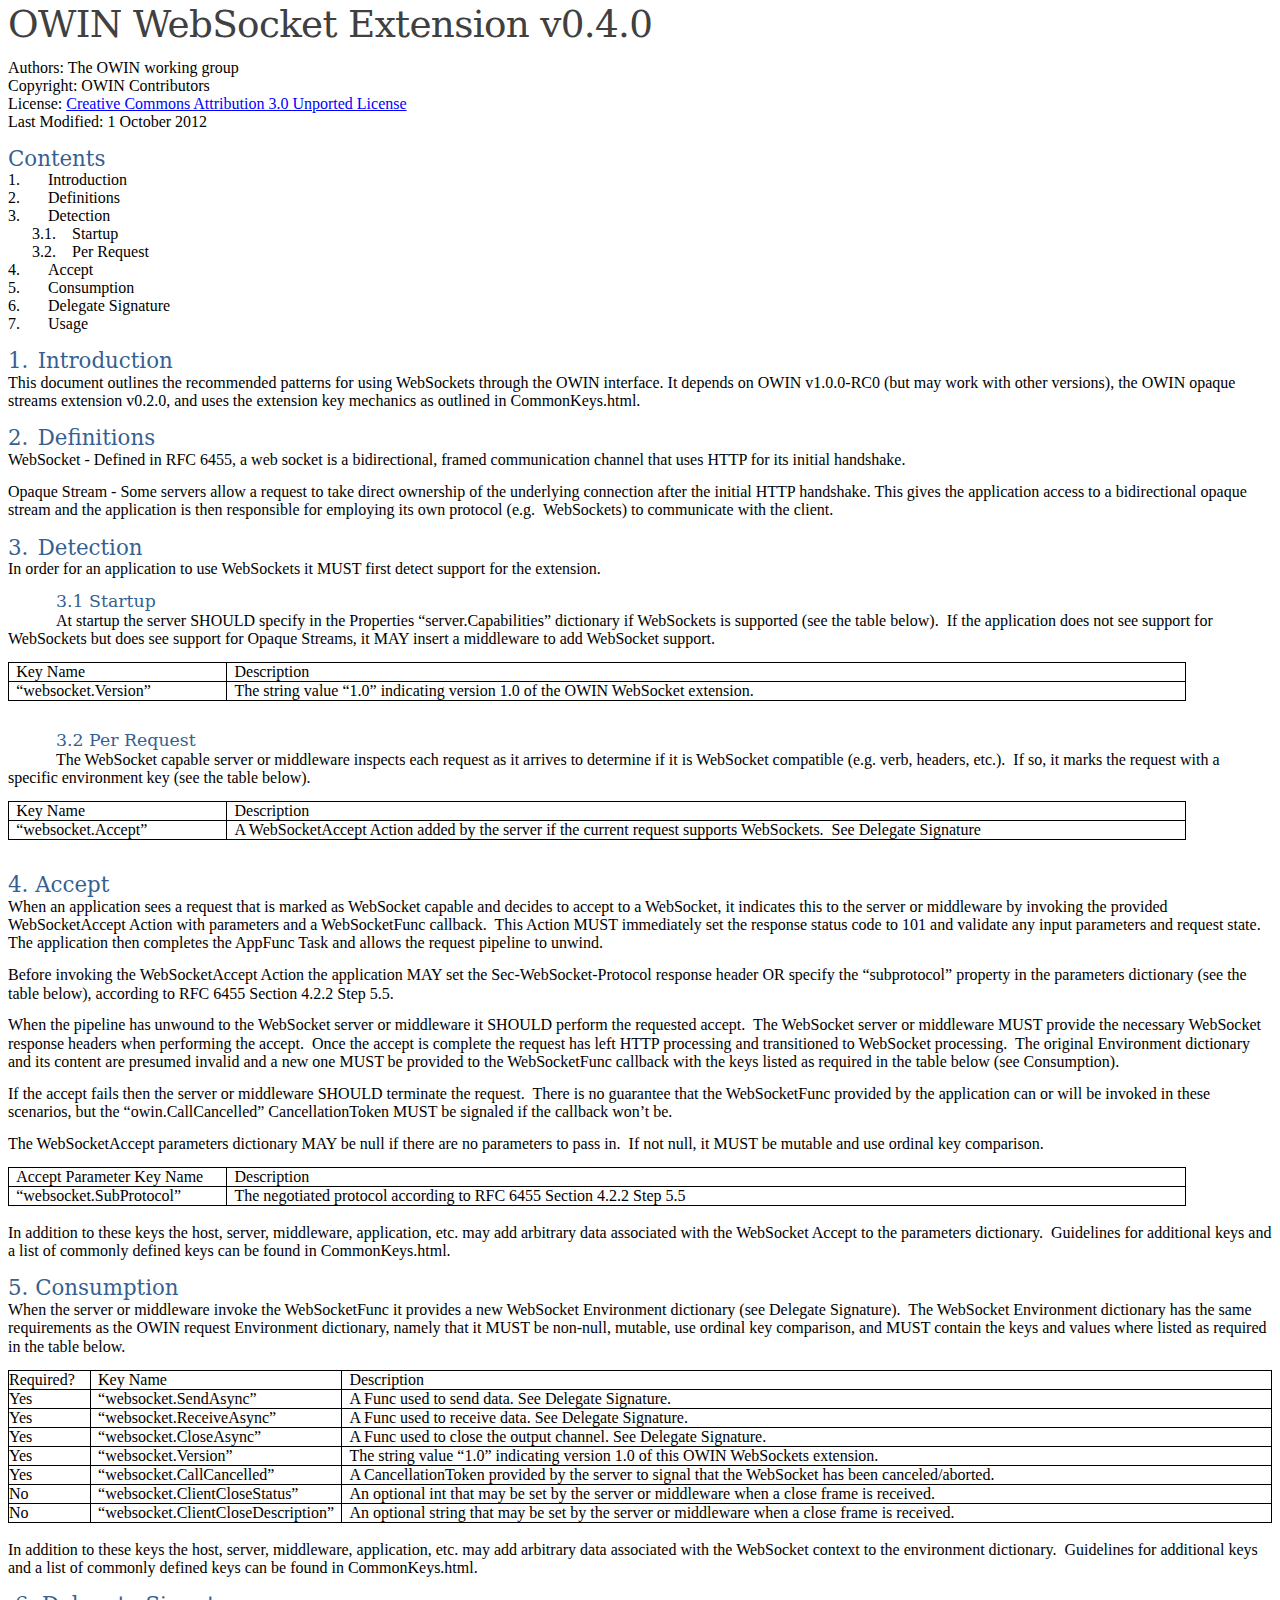
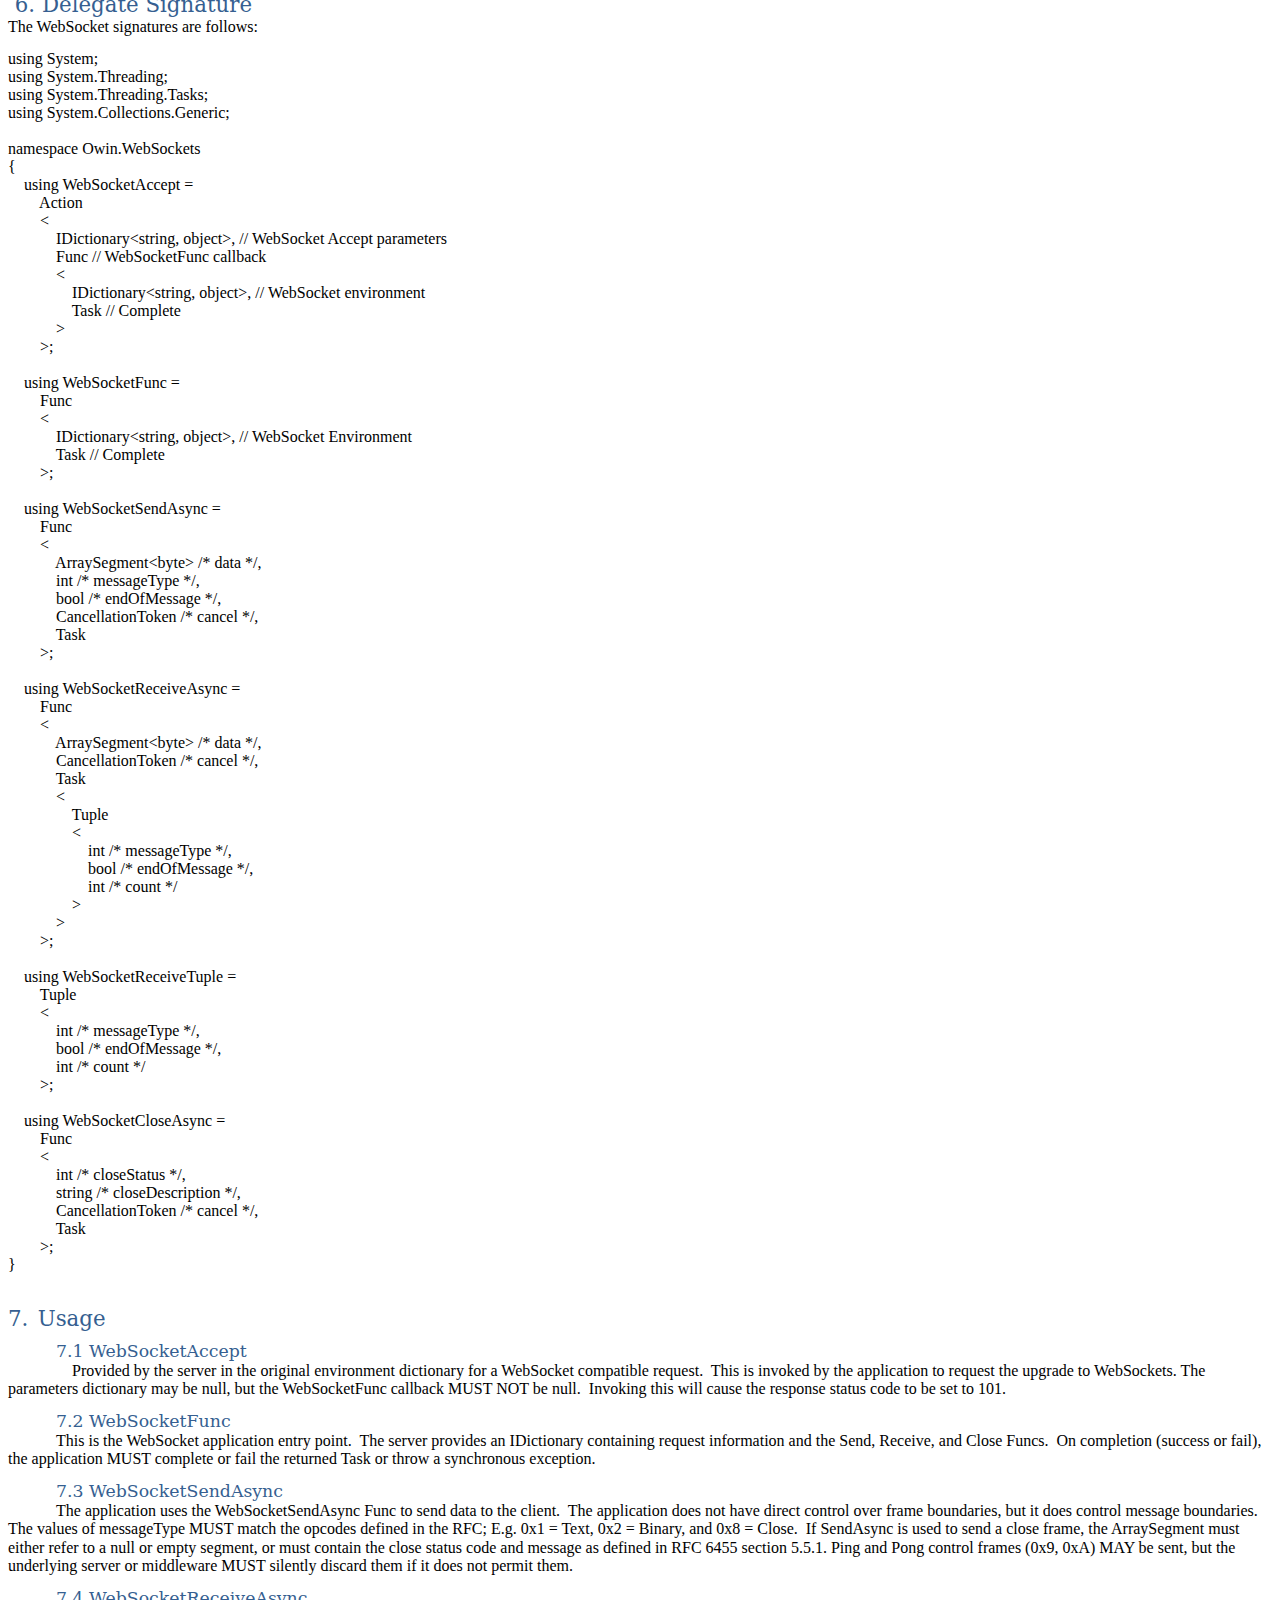
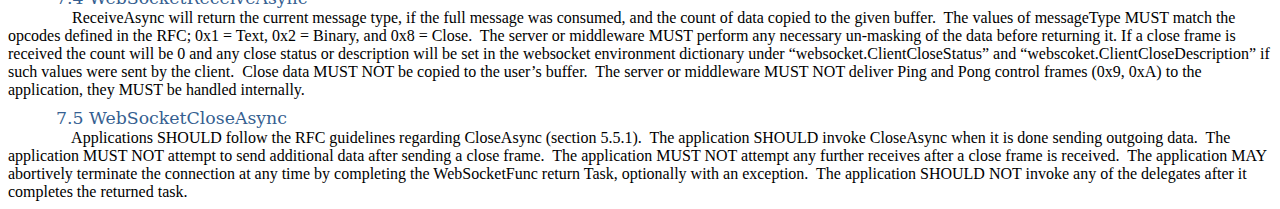
<file: extensions/owin-WebSocket-Extension-v0.4.0.htm>
<html>

<head>
<meta http-equiv=Content-Type content="text/html; charset=windows-1252">
<meta name=Generator content="Microsoft Word 15 (filtered)">
<title>OWIN WebSocket Extension</title>
<style>
<!--
 /* Font Definitions */
 @font-face
	{font-family:"Cambria Math";
	panose-1:2 4 5 3 5 4 6 3 2 4;}
@font-face
	{font-family:Calibri;
	panose-1:2 15 5 2 2 2 4 3 2 4;}
@font-face
	{font-family:Cambria;
	panose-1:2 4 5 3 5 4 6 3 2 4;}
 /* Style Definitions */
 p.MsoNormal, li.MsoNormal, div.MsoNormal
	{margin-top:0in;
	margin-right:0in;
	margin-bottom:10.0pt;
	margin-left:0in;
	line-height:115%;
	font-size:11.0pt;
	font-family:"Calibri","sans-serif";}
h1
	{mso-style-link:"Heading 1 Char";
	margin-top:12.0pt;
	margin-right:0in;
	margin-bottom:0in;
	margin-left:0in;
	margin-bottom:.0001pt;
	line-height:115%;
	page-break-after:avoid;
	font-size:16.0pt;
	font-family:"Cambria","serif";
	color:#365F91;
	font-weight:normal;}
h2
	{mso-style-link:"Heading 2 Char";
	margin-top:8.0pt;
	margin-right:0in;
	margin-bottom:0in;
	margin-left:0in;
	margin-bottom:.0001pt;
	line-height:115%;
	page-break-after:avoid;
	font-size:13.0pt;
	font-family:"Cambria","serif";
	color:#365F91;
	font-weight:normal;}
p.MsoTitle, li.MsoTitle, div.MsoTitle
	{mso-style-link:"Title Char";
	margin:0in;
	margin-bottom:.0001pt;
	line-height:90%;
	font-size:28.0pt;
	font-family:"Cambria","serif";
	color:#404040;
	letter-spacing:-.5pt;}
a:link, span.MsoHyperlink
	{color:blue;
	text-decoration:underline;}
a:visited, span.MsoHyperlinkFollowed
	{color:purple;
	text-decoration:underline;}
p.MsoNoSpacing, li.MsoNoSpacing, div.MsoNoSpacing
	{margin:0in;
	margin-bottom:.0001pt;
	font-size:11.0pt;
	font-family:"Calibri","sans-serif";}
p.MsoListParagraph, li.MsoListParagraph, div.MsoListParagraph
	{margin-top:0in;
	margin-right:0in;
	margin-bottom:10.0pt;
	margin-left:.5in;
	line-height:115%;
	font-size:11.0pt;
	font-family:"Calibri","sans-serif";}
span.Heading1Char
	{mso-style-name:"Heading 1 Char";
	mso-style-link:"Heading 1";
	font-family:"Cambria","serif";
	color:#365F91;}
span.Heading2Char
	{mso-style-name:"Heading 2 Char";
	mso-style-link:"Heading 2";
	font-family:"Cambria","serif";
	color:#365F91;}
span.TitleChar
	{mso-style-name:"Title Char";
	mso-style-link:Title;
	font-family:"Cambria","serif";
	color:#404040;
	letter-spacing:-.5pt;}
p.msotitlecxspfirst, li.msotitlecxspfirst, div.msotitlecxspfirst
	{mso-style-name:msotitlecxspfirst;
	margin:0in;
	margin-bottom:.0001pt;
	line-height:90%;
	font-size:28.0pt;
	font-family:"Cambria","serif";
	color:#404040;
	letter-spacing:-.5pt;}
p.msotitlecxspmiddle, li.msotitlecxspmiddle, div.msotitlecxspmiddle
	{mso-style-name:msotitlecxspmiddle;
	margin:0in;
	margin-bottom:.0001pt;
	line-height:90%;
	font-size:28.0pt;
	font-family:"Cambria","serif";
	color:#404040;
	letter-spacing:-.5pt;}
p.msotitlecxsplast, li.msotitlecxsplast, div.msotitlecxsplast
	{mso-style-name:msotitlecxsplast;
	margin:0in;
	margin-bottom:.0001pt;
	line-height:90%;
	font-size:28.0pt;
	font-family:"Cambria","serif";
	color:#404040;
	letter-spacing:-.5pt;}
p.msolistparagraphcxspfirst, li.msolistparagraphcxspfirst, div.msolistparagraphcxspfirst
	{mso-style-name:msolistparagraphcxspfirst;
	margin-top:0in;
	margin-right:0in;
	margin-bottom:0in;
	margin-left:.5in;
	margin-bottom:.0001pt;
	line-height:115%;
	font-size:11.0pt;
	font-family:"Calibri","sans-serif";}
p.msolistparagraphcxspmiddle, li.msolistparagraphcxspmiddle, div.msolistparagraphcxspmiddle
	{mso-style-name:msolistparagraphcxspmiddle;
	margin-top:0in;
	margin-right:0in;
	margin-bottom:0in;
	margin-left:.5in;
	margin-bottom:.0001pt;
	line-height:115%;
	font-size:11.0pt;
	font-family:"Calibri","sans-serif";}
p.msolistparagraphcxsplast, li.msolistparagraphcxsplast, div.msolistparagraphcxsplast
	{mso-style-name:msolistparagraphcxsplast;
	margin-top:0in;
	margin-right:0in;
	margin-bottom:10.0pt;
	margin-left:.5in;
	line-height:115%;
	font-size:11.0pt;
	font-family:"Calibri","sans-serif";}
p.msochpdefault, li.msochpdefault, div.msochpdefault
	{mso-style-name:msochpdefault;
	margin-right:0in;
	margin-left:0in;
	font-size:12.0pt;
	font-family:"Calibri","sans-serif";}
p.msopapdefault, li.msopapdefault, div.msopapdefault
	{mso-style-name:msopapdefault;
	margin-right:0in;
	margin-bottom:10.0pt;
	margin-left:0in;
	line-height:115%;
	font-size:12.0pt;
	font-family:"Times New Roman","serif";}
.MsoChpDefault
	{font-size:10.0pt;}
@page WordSection1
	{size:8.5in 11.0in;
	margin:1.0in 1.0in 1.0in 1.0in;}
div.WordSection1
	{page:WordSection1;}
-->
</style>

</head>

<body lang=EN-US link=blue vlink=purple>

<div class=WordSection1>

<p class=MsoTitle>OWIN WebSocket Extension v0.4.0</p>

<p class=MsoNoSpacing>&nbsp;</p>

<p class=MsoNoSpacing><span style='font-size:12.0pt'>Authors: The OWIN working
group</span></p>

<p class=MsoNoSpacing><span style='font-size:12.0pt'>Copyright: OWIN
Contributors</span></p>

<p class=MsoNoSpacing><span style='font-size:12.0pt'>License: <a
href="http://creativecommons.org/licenses/by/3.0/deed.en_US" target="_blank">Creative
Commons Attribution 3.0 Unported License</a></span></p>

<p class=MsoNoSpacing><span style='font-size:12.0pt'>Last Modified: 1 October 2012</span></p>

<h1>Contents</h1>

<p class=MsoListParagraph style='margin-top:0in;margin-right:0in;margin-bottom:
0in;margin-left:.25in;margin-bottom:.0001pt;text-indent:-.25in;line-height:
normal'><span style='font-size:12.0pt'>1.</span><span style='font-size:12.0pt;
font-family:"Times New Roman","serif"'>&nbsp;&nbsp;&nbsp;&nbsp;&nbsp;&nbsp; </span><span
style='font-size:12.0pt;color:black'>Introduction</span></p>

<p class=MsoListParagraph style='margin-top:0in;margin-right:0in;margin-bottom:
0in;margin-left:.25in;margin-bottom:.0001pt;text-indent:-.25in;line-height:
normal'><span style='font-size:12.0pt'>2.</span><span style='font-size:12.0pt;
font-family:"Times New Roman","serif"'>&nbsp;&nbsp;&nbsp;&nbsp;&nbsp;&nbsp; </span><span
style='font-size:12.0pt;color:black'>Definitions</span></p>

<p class=MsoListParagraph style='margin-top:0in;margin-right:0in;margin-bottom:
0in;margin-left:.25in;margin-bottom:.0001pt;text-indent:-.25in;line-height:
normal'><span style='font-size:12.0pt'>3.</span><span style='font-size:12.0pt;
font-family:"Times New Roman","serif"'>&nbsp;&nbsp;&nbsp;&nbsp;&nbsp;&nbsp; </span><span
style='font-size:12.0pt'>Detection</span></p>

<p class=MsoListParagraph style='margin-top:0in;margin-right:0in;margin-bottom:
0in;margin-left:.55in;margin-bottom:.0001pt;text-indent:-.3in;line-height:normal'><span
style='font-size:12.0pt'>3.1.</span><span style='font-size:12.0pt;font-family:
"Times New Roman","serif"'>&nbsp;&nbsp;&nbsp; </span><span style='font-size:
12.0pt'>Startup</span></p>

<p class=MsoListParagraph style='margin-top:0in;margin-right:0in;margin-bottom:
0in;margin-left:.55in;margin-bottom:.0001pt;text-indent:-.3in;line-height:normal'><span
style='font-size:12.0pt'>3.2.</span><span style='font-size:12.0pt;font-family:
"Times New Roman","serif"'>&nbsp;&nbsp;&nbsp; </span><span style='font-size:
12.0pt'>Per Request</span></p>

<p class=MsoListParagraph style='margin-top:0in;margin-right:0in;margin-bottom:
0in;margin-left:.25in;margin-bottom:.0001pt;text-indent:-.25in;line-height:
normal'><span style='font-size:12.0pt'>4.</span><span style='font-size:12.0pt;
font-family:"Times New Roman","serif"'>&nbsp;&nbsp;&nbsp;&nbsp;&nbsp;&nbsp; </span><span
style='font-size:12.0pt'>Accept</span></p>

<p class=MsoListParagraph style='margin-top:0in;margin-right:0in;margin-bottom:
0in;margin-left:.25in;margin-bottom:.0001pt;text-indent:-.25in;line-height:
normal'><span style='font-size:12.0pt'>5.</span><span style='font-size:12.0pt;
font-family:"Times New Roman","serif"'>&nbsp;&nbsp;&nbsp;&nbsp;&nbsp;&nbsp; </span><span
style='font-size:12.0pt'>Consumption</span></p>

<p class=MsoListParagraph style='margin-top:0in;margin-right:0in;margin-bottom:
0in;margin-left:.25in;margin-bottom:.0001pt;text-indent:-.25in;line-height:
normal'><span style='font-size:12.0pt'>6.</span><span style='font-size:12.0pt;
font-family:"Times New Roman","serif"'>&nbsp;&nbsp;&nbsp;&nbsp;&nbsp;&nbsp; </span><span
style='font-size:12.0pt;color:black'>Delegate Signature</span></p>

<p class=MsoListParagraph style='margin-top:0in;margin-right:0in;margin-bottom:
0in;margin-left:.25in;margin-bottom:.0001pt;text-indent:-.25in;line-height:
normal'><span style='font-size:12.0pt'>7.</span><span style='font-size:12.0pt;
font-family:"Times New Roman","serif"'>&nbsp;&nbsp;&nbsp;&nbsp;&nbsp;&nbsp; </span><span
style='font-size:12.0pt;color:black'>Usage</span></p>

<h1>1.<span style='font-size:7.0pt;line-height:115%;font-family:"Times New Roman","serif"'>&nbsp;&nbsp;&nbsp;
</span>Introduction</h1>

<p class=MsoNormal><span style='font-size:12.0pt;line-height:115%;color:black'>This
document outlines the recommended patterns for using WebSockets through the
OWIN interface. It depends on OWIN v1.0.0-RC0 (but may work with other
versions), the OWIN opaque streams extension v0.2.0, and uses the extension key
mechanics as outlined in CommonKeys.html.</span></p>

<h1>2.<span style='font-size:7.0pt;line-height:115%;font-family:"Times New Roman","serif"'>&nbsp;&nbsp;&nbsp;
</span>Definitions</h1>

<p class=MsoNormal><span style='font-size:12.0pt;line-height:115%;color:black'>WebSocket
- Defined in RFC 6455, a web socket is a bidirectional, framed communication
channel that uses HTTP for its initial handshake.</span></p>

<p class=MsoNormal><span style='font-size:12.0pt;line-height:115%;color:black'>Opaque
Stream - Some servers allow a request to take direct ownership of the
underlying connection after the initial HTTP handshake. This gives the
application access to a bidirectional opaque stream and the application is then
responsible for employing its own protocol (e.g. &nbsp;WebSockets) to
communicate with the client.</span></p>

<h1>3.<span style='font-size:7.0pt;line-height:115%;font-family:"Times New Roman","serif"'>&nbsp;&nbsp;&nbsp;
</span>Detection</h1>

<p class=MsoNormal><span style='font-size:12.0pt;line-height:115%;color:black'>In
order for an application to use WebSockets it MUST first detect support for the
extension.&nbsp; </span></p>

<h2 style='text-indent:.5in'>3.1 Startup</h2>

<p class=MsoNormal style='text-indent:.5in'><span style='font-size:12.0pt;
line-height:115%;color:black'>At startup the server SHOULD specify in the
Properties �server.Capabilities� dictionary if WebSockets is supported (see the
table below).&nbsp; If the application does not see support for WebSockets but
does see support for Opaque Streams, it MAY insert a middleware to add
WebSocket support.</span></p>

<table class=MsoNormalTable border=0 cellspacing=0 cellpadding=0
 style='border-collapse:collapse'>
 <tr>
  <td width=203 valign=top style='width:152.2pt;border:solid windowtext 1.0pt;
  padding:0in 5.4pt 0in 5.4pt'>
  <p class=MsoNormal style='margin-bottom:0in;margin-bottom:.0001pt;line-height:
  normal'><span style='font-size:12.0pt'>Key Name</span></p>
  </td>
  <td width=944 valign=top style='width:707.7pt;border:solid windowtext 1.0pt;
  border-left:none;padding:0in 5.4pt 0in 5.4pt'>
  <p class=MsoNormal style='margin-bottom:0in;margin-bottom:.0001pt;line-height:
  normal'><span style='font-size:12.0pt'>Description</span></p>
  </td>
 </tr>
 <tr>
  <td width=203 valign=top style='width:152.2pt;border:solid windowtext 1.0pt;
  border-top:none;padding:0in 5.4pt 0in 5.4pt'>
  <p class=MsoNormal style='margin-bottom:0in;margin-bottom:.0001pt;line-height:
  normal'><span style='font-size:12.0pt'>�websocket.Version�</span></p>
  </td>
  <td width=944 valign=top style='width:707.7pt;border-top:none;border-left:
  none;border-bottom:solid windowtext 1.0pt;border-right:solid windowtext 1.0pt;
  padding:0in 5.4pt 0in 5.4pt'>
  <p class=MsoNormal style='margin-bottom:0in;margin-bottom:.0001pt;line-height:
  normal'><span style='font-size:12.0pt'>The string value �1.0� indicating version
  1.0 of the OWIN WebSocket extension.</span></p>
  </td>
 </tr>
</table>

<p class=MsoNormal>&nbsp;</p>

<h2 style='text-indent:.5in'>3.2 Per Request</h2>

<p class=MsoNormal style='text-indent:.5in'><span style='font-size:12.0pt;
line-height:115%'>The WebSocket capable server or middleware inspects each
request as it arrives to determine if it is WebSocket compatible (e.g. verb,
headers, etc.).&nbsp; If so, it marks the request with a specific environment
key (<span style='color:black'>see the table below</span>).</span></p>

<table class=MsoNormalTable border=0 cellspacing=0 cellpadding=0
 style='border-collapse:collapse'>
 <tr>
  <td width=203 valign=top style='width:152.2pt;border:solid windowtext 1.0pt;
  padding:0in 5.4pt 0in 5.4pt'>
  <p class=MsoNormal style='margin-bottom:0in;margin-bottom:.0001pt;line-height:
  normal'><span style='font-size:12.0pt'>Key Name</span></p>
  </td>
  <td width=944 valign=top style='width:707.7pt;border:solid windowtext 1.0pt;
  border-left:none;padding:0in 5.4pt 0in 5.4pt'>
  <p class=MsoNormal style='margin-bottom:0in;margin-bottom:.0001pt;line-height:
  normal'><span style='font-size:12.0pt'>Description</span></p>
  </td>
 </tr>
 <tr>
  <td width=203 valign=top style='width:152.2pt;border:solid windowtext 1.0pt;
  border-top:none;padding:0in 5.4pt 0in 5.4pt'>
  <p class=MsoNormal style='margin-bottom:0in;margin-bottom:.0001pt;line-height:
  normal'><span style='font-size:12.0pt'>�websocket.Accept�</span></p>
  </td>
  <td width=944 valign=top style='width:707.7pt;border-top:none;border-left:
  none;border-bottom:solid windowtext 1.0pt;border-right:solid windowtext 1.0pt;
  padding:0in 5.4pt 0in 5.4pt'>
  <p class=MsoNormal style='margin-bottom:0in;margin-bottom:.0001pt;line-height:
  normal'><span style='font-size:12.0pt'>A WebSocketAccept Action added by the
  server if the current request supports WebSockets.&nbsp; See Delegate
  Signature</span></p>
  </td>
 </tr>
</table>

<p class=MsoNormal>&nbsp;</p>

<h1>4. Accept</h1>

<p class=MsoNormal><span style='font-size:12.0pt;line-height:115%'>When an application
sees a request that is marked as WebSocket capable and decides to accept to a
WebSocket, it indicates this to the server or middleware by invoking the
provided WebSocketAccept Action with parameters and a WebSocketFunc
callback.&nbsp; This Action MUST immediately set the response status code to
101 and validate any input parameters and request state.&nbsp; The application
then completes the AppFunc Task and allows the request pipeline to unwind.</span></p>

<p class=MsoNormal><span style='font-size:12.0pt;line-height:115%'>Before
invoking the WebSocketAccept Action the application MAY set the
Sec-WebSocket-Protocol response header OR specify the �subprotocol� property in
the parameters dictionary (see the table below), according to RFC 6455 Section
4.2.2 Step 5.5.&nbsp;</span></p>

<p class=MsoNormal><span style='font-size:12.0pt;line-height:115%'>When the
pipeline has unwound to the WebSocket server or middleware it SHOULD perform
the requested accept.&nbsp; The WebSocket server or middleware MUST provide the
necessary WebSocket response headers when performing the accept.&nbsp; Once the
accept is complete the request has left HTTP processing and transitioned to WebSocket
processing.&nbsp; The original Environment dictionary and its content are
presumed invalid and a new one MUST be provided to the WebSocketFunc callback
with the keys listed as required in the table below (see Consumption).</span></p>

<p class=MsoNormal><span style='font-size:12.0pt;line-height:115%'>If the
accept fails then the server or middleware SHOULD terminate the request.&nbsp;
There is no guarantee that the WebSocketFunc provided by the application can or
will be invoked in these scenarios, but the �owin.CallCancelled�
CancellationToken MUST be signaled if the callback won�t be. </span></p>

<p class=MsoNormal><span style='font-size:12.0pt;line-height:115%'>The WebSocketAccept
parameters dictionary MAY be null if there are no parameters to pass in.&nbsp;
If not null, it MUST be mutable and use ordinal key comparison.</span></p>

<table class=MsoNormalTable border=0 cellspacing=0 cellpadding=0
 style='border-collapse:collapse'>
 <tr>
  <td width=203 valign=top style='width:152.2pt;border:solid windowtext 1.0pt;
  padding:0in 5.4pt 0in 5.4pt'>
  <p class=MsoNormal style='margin-bottom:0in;margin-bottom:.0001pt;line-height:
  normal'><span style='font-size:12.0pt'>Accept Parameter Key Name</span></p>
  </td>
  <td width=944 valign=top style='width:707.7pt;border:solid windowtext 1.0pt;
  border-left:none;padding:0in 5.4pt 0in 5.4pt'>
  <p class=MsoNormal style='margin-bottom:0in;margin-bottom:.0001pt;line-height:
  normal'><span style='font-size:12.0pt'>Description</span></p>
  </td>
 </tr>
 <tr>
  <td width=203 valign=top style='width:152.2pt;border:solid windowtext 1.0pt;
  border-top:none;padding:0in 5.4pt 0in 5.4pt'>
  <p class=MsoNormal style='margin-bottom:0in;margin-bottom:.0001pt;line-height:
  normal'><span style='font-size:12.0pt'>�websocket.SubProtocol�</span></p>
  </td>
  <td width=944 valign=top style='width:707.7pt;border-top:none;border-left:
  none;border-bottom:solid windowtext 1.0pt;border-right:solid windowtext 1.0pt;
  padding:0in 5.4pt 0in 5.4pt'>
  <p class=MsoNormal style='margin-bottom:0in;margin-bottom:.0001pt;line-height:
  normal'><span style='font-size:12.0pt'>The negotiated protocol according to
  RFC 6455 Section 4.2.2 Step 5.5</span></p>
  </td>
 </tr>
</table>

<p class=MsoNoSpacing><span style='font-size:12.0pt'>&nbsp;</span></p>

<p class=MsoNormal><span style='font-size:12.0pt;line-height:115%'>In addition
to these keys the host, server, middleware, application, etc. may add arbitrary
data associated with the WebSocket Accept to the parameters dictionary.&nbsp;
Guidelines for additional keys and a list of commonly defined keys can be found
in CommonKeys.html.</span></p>

<h1>5. Consumption</h1>

<p class=MsoNormal><span style='font-size:12.0pt;line-height:115%'>When the
server or middleware invoke the WebSocketFunc it provides a new WebSocket
Environment dictionary (see Delegate Signature).&nbsp; The WebSocket
Environment dictionary has the same requirements as the OWIN request
Environment dictionary, namely that it MUST be non-null, mutable, use ordinal
key comparison, and MUST contain the keys and values where listed as required
in the table below.&nbsp; </span></p>

<table class=MsoNormalTable border=0 cellspacing=0 cellpadding=0
 style='border-collapse:collapse'>
 <tr>
  <td width=83 valign=top style='width:62.6pt;border:solid windowtext 1.0pt;
  padding:0in 0in 0in 0in'>
  <p class=MsoNormal style='margin-bottom:0in;margin-bottom:.0001pt;line-height:
  normal'><span style='font-size:12.0pt'>Required?</span></p>
  </td>
  <td width=216 valign=top style='width:2.25in;border:solid windowtext 1.0pt;
  border-left:none;padding:0in 5.4pt 0in 5.4pt'>
  <p class=MsoNormal style='margin-bottom:0in;margin-bottom:.0001pt;line-height:
  normal'><span style='font-size:12.0pt'>Key Name</span></p>
  </td>
  <td width=1049 valign=top style='width:786.7pt;border:solid windowtext 1.0pt;
  border-left:none;padding:0in 5.4pt 0in 5.4pt'>
  <p class=MsoNormal style='margin-bottom:0in;margin-bottom:.0001pt;line-height:
  normal'><span style='font-size:12.0pt'>Description</span></p>
  </td>
 </tr>
 <tr>
  <td width=83 valign=top style='width:62.6pt;border:solid windowtext 1.0pt;
  border-top:none;padding:0in 0in 0in 0in'>
  <p class=MsoNormal style='margin-bottom:0in;margin-bottom:.0001pt;line-height:
  normal'><span style='font-size:12.0pt'>Yes</span></p>
  </td>
  <td width=216 valign=top style='width:2.25in;border-top:none;border-left:
  none;border-bottom:solid windowtext 1.0pt;border-right:solid windowtext 1.0pt;
  padding:0in 5.4pt 0in 5.4pt'>
  <p class=MsoNormal style='margin-bottom:0in;margin-bottom:.0001pt;line-height:
  normal'><span style='font-size:12.0pt'>�websocket.SendAsync�</span></p>
  </td>
  <td width=1049 valign=top style='width:786.7pt;border-top:none;border-left:
  none;border-bottom:solid windowtext 1.0pt;border-right:solid windowtext 1.0pt;
  padding:0in 5.4pt 0in 5.4pt'>
  <p class=MsoNormal style='margin-bottom:0in;margin-bottom:.0001pt;line-height:
  normal'><span style='font-size:12.0pt'>A Func used to send data. See Delegate
  Signature.</span></p>
  </td>
 </tr>
 <tr>
  <td width=83 valign=top style='width:62.6pt;border:solid windowtext 1.0pt;
  border-top:none;padding:0in 0in 0in 0in'>
  <p class=MsoNormal style='margin-bottom:0in;margin-bottom:.0001pt;line-height:
  normal'><span style='font-size:12.0pt'>Yes</span></p>
  </td>
  <td width=216 valign=top style='width:2.25in;border-top:none;border-left:
  none;border-bottom:solid windowtext 1.0pt;border-right:solid windowtext 1.0pt;
  padding:0in 5.4pt 0in 5.4pt'>
  <p class=MsoNormal style='margin-bottom:0in;margin-bottom:.0001pt;line-height:
  normal'><span style='font-size:12.0pt'>�websocket.ReceiveAsync�</span></p>
  </td>
  <td width=1049 valign=top style='width:786.7pt;border-top:none;border-left:
  none;border-bottom:solid windowtext 1.0pt;border-right:solid windowtext 1.0pt;
  padding:0in 5.4pt 0in 5.4pt'>
  <p class=MsoNormal style='margin-bottom:0in;margin-bottom:.0001pt;line-height:
  normal'><span style='font-size:12.0pt'>A Func used to receive data. See
  Delegate Signature.</span></p>
  </td>
 </tr>
 <tr>
  <td width=83 valign=top style='width:62.6pt;border:solid windowtext 1.0pt;
  border-top:none;padding:0in 0in 0in 0in'>
  <p class=MsoNormal style='margin-bottom:0in;margin-bottom:.0001pt;line-height:
  normal'><span style='font-size:12.0pt'>Yes</span></p>
  </td>
  <td width=216 valign=top style='width:2.25in;border-top:none;border-left:
  none;border-bottom:solid windowtext 1.0pt;border-right:solid windowtext 1.0pt;
  padding:0in 5.4pt 0in 5.4pt'>
  <p class=MsoNormal style='margin-bottom:0in;margin-bottom:.0001pt;line-height:
  normal'><span style='font-size:12.0pt'>�websocket.CloseAsync�</span></p>
  </td>
  <td width=1049 valign=top style='width:786.7pt;border-top:none;border-left:
  none;border-bottom:solid windowtext 1.0pt;border-right:solid windowtext 1.0pt;
  padding:0in 5.4pt 0in 5.4pt'>
  <p class=MsoNormal style='margin-bottom:0in;margin-bottom:.0001pt;line-height:
  normal'><span style='font-size:12.0pt'>A Func used to close the output
  channel. See Delegate Signature.</span></p>
  </td>
 </tr>
 <tr>
  <td width=83 valign=top style='width:62.6pt;border:solid windowtext 1.0pt;
  border-top:none;padding:0in 0in 0in 0in'>
  <p class=MsoNormal style='margin-bottom:0in;margin-bottom:.0001pt;line-height:
  normal'><span style='font-size:12.0pt'>Yes</span></p>
  </td>
  <td width=216 valign=top style='width:2.25in;border-top:none;border-left:
  none;border-bottom:solid windowtext 1.0pt;border-right:solid windowtext 1.0pt;
  padding:0in 5.4pt 0in 5.4pt'>
  <p class=MsoNormal style='margin-bottom:0in;margin-bottom:.0001pt;line-height:
  normal'><span style='font-size:12.0pt'>�websocket.Version�</span></p>
  </td>
  <td width=1049 valign=top style='width:786.7pt;border-top:none;border-left:
  none;border-bottom:solid windowtext 1.0pt;border-right:solid windowtext 1.0pt;
  padding:0in 5.4pt 0in 5.4pt'>
  <p class=MsoNormal style='margin-bottom:0in;margin-bottom:.0001pt;line-height:
  normal'><span style='font-size:12.0pt'>The string value �1.0� indicating
  version 1.0 of this OWIN WebSockets extension.</span></p>
  </td>
 </tr>
 <tr>
  <td width=83 valign=top style='width:62.6pt;border:solid windowtext 1.0pt;
  border-top:none;padding:0in 0in 0in 0in'>
  <p class=MsoNormal style='margin-bottom:0in;margin-bottom:.0001pt;line-height:
  normal'><span style='font-size:12.0pt'>Yes</span></p>
  </td>
  <td width=216 valign=top style='width:2.25in;border-top:none;border-left:
  none;border-bottom:solid windowtext 1.0pt;border-right:solid windowtext 1.0pt;
  padding:0in 5.4pt 0in 5.4pt'>
  <p class=MsoNormal style='margin-bottom:0in;margin-bottom:.0001pt;line-height:
  normal'><span style='font-size:12.0pt'>�websocket.CallCancelled�</span></p>
  </td>
  <td width=1049 valign=top style='width:786.7pt;border-top:none;border-left:
  none;border-bottom:solid windowtext 1.0pt;border-right:solid windowtext 1.0pt;
  padding:0in 5.4pt 0in 5.4pt'>
  <p class=MsoNormal style='margin-bottom:0in;margin-bottom:.0001pt;line-height:
  normal'><span style='font-size:12.0pt'>A CancellationToken provided by the
  server to signal that the WebSocket has been canceled/aborted.</span></p>
  </td>
 </tr>
 <tr>
  <td width=83 valign=top style='width:62.6pt;border:solid windowtext 1.0pt;
  border-top:none;padding:0in 0in 0in 0in'>
  <p class=MsoNormal style='margin-bottom:0in;margin-bottom:.0001pt;line-height:
  normal'><span style='font-size:12.0pt'>No</span></p>
  </td>
  <td width=216 valign=top style='width:2.25in;border-top:none;border-left:
  none;border-bottom:solid windowtext 1.0pt;border-right:solid windowtext 1.0pt;
  padding:0in 5.4pt 0in 5.4pt'>
  <p class=MsoNormal style='margin-bottom:0in;margin-bottom:.0001pt;line-height:
  normal'><span style='font-size:12.0pt'>�websocket.ClientCloseStatus�</span></p>
  </td>
  <td width=1049 valign=top style='width:786.7pt;border-top:none;border-left:
  none;border-bottom:solid windowtext 1.0pt;border-right:solid windowtext 1.0pt;
  padding:0in 5.4pt 0in 5.4pt'>
  <p class=MsoNormal style='margin-bottom:0in;margin-bottom:.0001pt;line-height:
  normal'><span style='font-size:12.0pt'>An optional int that may be set by the
  server or middleware when a close frame is received.</span></p>
  </td>
 </tr>
 <tr style='height:12.15pt'>
  <td width=83 valign=top style='width:62.6pt;border:solid windowtext 1.0pt;
  border-top:none;padding:0in 0in 0in 0in;height:12.15pt'>
  <p class=MsoNormal style='margin-bottom:0in;margin-bottom:.0001pt;line-height:
  normal'><span style='font-size:12.0pt'>No</span></p>
  </td>
  <td width=216 valign=top style='width:2.25in;border-top:none;border-left:
  none;border-bottom:solid windowtext 1.0pt;border-right:solid windowtext 1.0pt;
  padding:0in 5.4pt 0in 5.4pt;height:12.15pt'>
  <p class=MsoNormal style='margin-bottom:0in;margin-bottom:.0001pt;line-height:
  normal'><span style='font-size:12.0pt'>�websocket.ClientCloseDescription�</span></p>
  </td>
  <td width=1049 valign=top style='width:786.7pt;border-top:none;border-left:
  none;border-bottom:solid windowtext 1.0pt;border-right:solid windowtext 1.0pt;
  padding:0in 5.4pt 0in 5.4pt;height:12.15pt'>
  <p class=MsoNormal style='margin-bottom:0in;margin-bottom:.0001pt;line-height:
  normal'><span style='font-size:12.0pt'>An optional string that may be set by
  the server or middleware when a close frame is received.</span></p>
  </td>
 </tr>
</table>

<p class=MsoNoSpacing><span style='font-size:12.0pt'>&nbsp;</span></p>

<p class=MsoNormal><span style='font-size:12.0pt;line-height:115%'>In addition to
these keys the host, server, middleware, application, etc. may add arbitrary
data associated with the WebSocket context to the environment dictionary.&nbsp;
Guidelines for additional keys and a list of commonly defined keys can be found
in CommonKeys.html.</span></p>

<h1><a name="_4._Keys"></a>&nbsp;<a name="_5._Delegate_Func"></a><a
name="_5._Delegate_Signature"></a>6. Delegate Signature</h1>

<p class=MsoNormal><span style='font-size:12.0pt;line-height:115%'>The
WebSocket signatures are follows:</span></p>

<p class=MsoNoSpacing><span style='font-size:12.0pt'>using System;</span></p>

<p class=MsoNoSpacing><span style='font-size:12.0pt'>using System.Threading;</span></p>

<p class=MsoNoSpacing><span style='font-size:12.0pt'>using
System.Threading.Tasks;</span></p>

<p class=MsoNoSpacing><span style='font-size:12.0pt'>using
System.Collections.Generic;</span></p>

<p class=MsoNoSpacing><span style='font-size:12.0pt'>&nbsp;</span></p>

<p class=MsoNoSpacing><span style='font-size:12.0pt'>namespace Owin.WebSockets</span></p>

<p class=MsoNoSpacing><span style='font-size:12.0pt'>{</span></p>

<p class=MsoNoSpacing><span style='font-size:12.0pt'>&nbsp;&nbsp;&nbsp; using
WebSocketAccept =</span></p>

<p class=MsoNoSpacing><span style='font-size:12.0pt'>&nbsp;&nbsp;&nbsp;&nbsp;&nbsp;&nbsp;&nbsp;
Action</span></p>

<p class=MsoNoSpacing><span style='font-size:12.0pt'>&nbsp;&nbsp;&nbsp;&nbsp;&nbsp;&nbsp;&nbsp;
&lt;</span></p>

<p class=MsoNoSpacing><span style='font-size:12.0pt'>&nbsp;&nbsp;&nbsp;&nbsp;&nbsp;&nbsp;&nbsp;&nbsp;&nbsp;&nbsp;&nbsp;
IDictionary&lt;string, object&gt;, // WebSocket Accept parameters</span></p>

<p class=MsoNoSpacing><span style='font-size:12.0pt'>&nbsp;&nbsp;&nbsp;&nbsp;&nbsp;&nbsp;&nbsp;&nbsp;&nbsp;&nbsp;&nbsp;
Func // WebSocketFunc callback</span></p>

<p class=MsoNoSpacing><span style='font-size:12.0pt'>&nbsp;&nbsp;&nbsp;&nbsp;&nbsp;&nbsp;&nbsp;&nbsp;&nbsp;&nbsp;&nbsp;
&lt;</span></p>

<p class=MsoNoSpacing><span style='font-size:12.0pt'>&nbsp;&nbsp;&nbsp;&nbsp;&nbsp;&nbsp;&nbsp;&nbsp;&nbsp;&nbsp;&nbsp;&nbsp;&nbsp;&nbsp;&nbsp;
IDictionary&lt;string, object&gt;, // WebSocket environment</span></p>

<p class=MsoNoSpacing><span style='font-size:12.0pt'>&nbsp;&nbsp;&nbsp;&nbsp;&nbsp;&nbsp;&nbsp;&nbsp;&nbsp;&nbsp;&nbsp;&nbsp;&nbsp;&nbsp;&nbsp;
Task // Complete</span></p>

<p class=MsoNoSpacing><span style='font-size:12.0pt'>&nbsp;&nbsp;&nbsp;&nbsp;&nbsp;&nbsp;&nbsp;&nbsp;&nbsp;&nbsp;&nbsp;
&gt;</span></p>

<p class=MsoNoSpacing><span style='font-size:12.0pt'>&nbsp;&nbsp;&nbsp;&nbsp;&nbsp;&nbsp;&nbsp;
&gt;;</span></p>

<p class=MsoNoSpacing><span style='font-size:12.0pt'>&nbsp;</span></p>

<p class=MsoNoSpacing><span style='font-size:12.0pt'>&nbsp;&nbsp;&nbsp; using
WebSocketFunc =</span></p>

<p class=MsoNoSpacing><span style='font-size:12.0pt'>&nbsp;&nbsp;&nbsp;&nbsp;&nbsp;&nbsp;&nbsp;
Func</span></p>

<p class=MsoNoSpacing><span style='font-size:12.0pt'>&nbsp;&nbsp;&nbsp;&nbsp;&nbsp;&nbsp;&nbsp;
&lt;</span></p>

<p class=MsoNoSpacing><span style='font-size:12.0pt'>&nbsp;&nbsp;&nbsp;&nbsp;&nbsp;&nbsp;&nbsp;&nbsp;&nbsp;&nbsp;&nbsp;
IDictionary&lt;string, object&gt;, // WebSocket Environment</span></p>

<p class=MsoNoSpacing><span style='font-size:12.0pt'>&nbsp;&nbsp;&nbsp;&nbsp;&nbsp;&nbsp;&nbsp;&nbsp;&nbsp;&nbsp;&nbsp;
Task // Complete</span></p>

<p class=MsoNoSpacing><span style='font-size:12.0pt'>&nbsp;&nbsp;&nbsp;&nbsp;&nbsp;&nbsp;&nbsp;
&gt;;</span></p>

<p class=MsoNoSpacing><span style='font-size:12.0pt'>&nbsp;</span></p>

<p class=MsoNoSpacing><span style='font-size:12.0pt'>&nbsp;&nbsp;&nbsp; using
WebSocketSendAsync =</span></p>

<p class=MsoNoSpacing><span style='font-size:12.0pt'>&nbsp;&nbsp;&nbsp;&nbsp;&nbsp;&nbsp;&nbsp;
Func</span></p>

<p class=MsoNoSpacing><span style='font-size:12.0pt'>&nbsp;&nbsp;&nbsp;&nbsp;&nbsp;&nbsp;&nbsp;
&lt;</span></p>

<p class=MsoNoSpacing><span style='font-size:12.0pt'>&nbsp;&nbsp;&nbsp;&nbsp;&nbsp;&nbsp;&nbsp;&nbsp;&nbsp;&nbsp;&nbsp;
ArraySegment&lt;byte&gt; /* data */,</span></p>

<p class=MsoNoSpacing><span style='font-size:12.0pt'>&nbsp;&nbsp;&nbsp;&nbsp;&nbsp;&nbsp;&nbsp;&nbsp;&nbsp;&nbsp;&nbsp;
int /* messageType */,</span></p>

<p class=MsoNoSpacing><span style='font-size:12.0pt'>&nbsp;&nbsp;&nbsp;&nbsp;&nbsp;&nbsp;&nbsp;&nbsp;&nbsp;&nbsp;&nbsp;
bool /* endOfMessage */,</span></p>

<p class=MsoNoSpacing><span style='font-size:12.0pt'>&nbsp;&nbsp;&nbsp;&nbsp;&nbsp;&nbsp;&nbsp;&nbsp;&nbsp;&nbsp;&nbsp;
CancellationToken /* cancel */,</span></p>

<p class=MsoNoSpacing><span style='font-size:12.0pt'>&nbsp;&nbsp;&nbsp;&nbsp;&nbsp;&nbsp;&nbsp;&nbsp;&nbsp;&nbsp;&nbsp;
Task</span></p>

<p class=MsoNoSpacing><span style='font-size:12.0pt'>&nbsp;&nbsp;&nbsp;&nbsp;&nbsp;&nbsp;&nbsp;
&gt;;</span></p>

<p class=MsoNoSpacing><span style='font-size:12.0pt'>&nbsp;</span></p>

<p class=MsoNoSpacing><span style='font-size:12.0pt'>&nbsp;&nbsp;&nbsp; using
WebSocketReceiveAsync =</span></p>

<p class=MsoNoSpacing><span style='font-size:12.0pt'>&nbsp;&nbsp;&nbsp;&nbsp;
&nbsp;&nbsp;&nbsp;Func</span></p>

<p class=MsoNoSpacing><span style='font-size:12.0pt'>&nbsp;&nbsp;&nbsp;&nbsp;&nbsp;&nbsp;&nbsp;
&lt;</span></p>

<p class=MsoNoSpacing><span style='font-size:12.0pt'>&nbsp;&nbsp;&nbsp;&nbsp;&nbsp;&nbsp;&nbsp;&nbsp;&nbsp;&nbsp;&nbsp;
ArraySegment&lt;byte&gt; /* data */,</span></p>

<p class=MsoNoSpacing><span style='font-size:12.0pt'>&nbsp;&nbsp;&nbsp;&nbsp;&nbsp;&nbsp;&nbsp;&nbsp;&nbsp;&nbsp;&nbsp;
CancellationToken /* cancel */,</span></p>

<p class=MsoNoSpacing><span style='font-size:12.0pt'>&nbsp;&nbsp;&nbsp;&nbsp;&nbsp;&nbsp;&nbsp;&nbsp;&nbsp;&nbsp;&nbsp;
Task</span></p>

<p class=MsoNoSpacing><span style='font-size:12.0pt'>&nbsp;&nbsp;&nbsp;&nbsp;&nbsp;&nbsp;&nbsp;&nbsp;&nbsp;&nbsp;&nbsp;
&lt;</span></p>

<p class=MsoNoSpacing><span style='font-size:12.0pt'>&nbsp;&nbsp;&nbsp;&nbsp;&nbsp;&nbsp;&nbsp;&nbsp;&nbsp;&nbsp;&nbsp;&nbsp;&nbsp;&nbsp;&nbsp;
Tuple</span></p>

<p class=MsoNoSpacing><span style='font-size:12.0pt'>&nbsp;&nbsp;&nbsp;&nbsp;&nbsp;&nbsp;&nbsp;&nbsp;&nbsp;&nbsp;&nbsp;&nbsp;&nbsp;&nbsp;&nbsp;
&lt;</span></p>

<p class=MsoNoSpacing><span style='font-size:12.0pt'>&nbsp;&nbsp;&nbsp;&nbsp;&nbsp;&nbsp;&nbsp;&nbsp;&nbsp;&nbsp;&nbsp;&nbsp;&nbsp;&nbsp;&nbsp;&nbsp;&nbsp;&nbsp;&nbsp;
int /* messageType */,</span></p>

<p class=MsoNoSpacing><span style='font-size:12.0pt'>&nbsp;&nbsp;&nbsp;&nbsp;&nbsp;&nbsp;&nbsp;&nbsp;&nbsp;&nbsp;&nbsp;&nbsp;&nbsp;&nbsp;&nbsp;&nbsp;&nbsp;&nbsp;&nbsp;
bool /* endOfMessage */,</span></p>

<p class=MsoNoSpacing><span style='font-size:12.0pt'>&nbsp;&nbsp;&nbsp;&nbsp;&nbsp;&nbsp;&nbsp;&nbsp;&nbsp;&nbsp;&nbsp;&nbsp;&nbsp;&nbsp;&nbsp;&nbsp;&nbsp;&nbsp;&nbsp;
int /* count */</span></p>

<p class=MsoNoSpacing><span style='font-size:12.0pt'>&nbsp;&nbsp;&nbsp;&nbsp;&nbsp;&nbsp;&nbsp;&nbsp;&nbsp;&nbsp;&nbsp;&nbsp;&nbsp;&nbsp;&nbsp;
&gt;</span></p>

<p class=MsoNoSpacing><span style='font-size:12.0pt'>&nbsp;&nbsp;&nbsp;&nbsp;&nbsp;&nbsp;&nbsp;&nbsp;&nbsp;&nbsp;&nbsp;
&gt;</span></p>

<p class=MsoNoSpacing><span style='font-size:12.0pt'>&nbsp;&nbsp;&nbsp;&nbsp;&nbsp;&nbsp;&nbsp;
&gt;;</span></p>

<p class=MsoNoSpacing><span style='font-size:12.0pt'>&nbsp;</span></p>

<p class=MsoNoSpacing><span style='font-size:12.0pt'>&nbsp;&nbsp;&nbsp; using
WebSocketReceiveTuple =</span></p>

<p class=MsoNoSpacing><span style='font-size:12.0pt'>&nbsp;&nbsp;&nbsp;&nbsp;&nbsp;&nbsp;&nbsp;
Tuple</span></p>

<p class=MsoNoSpacing><span style='font-size:12.0pt'>&nbsp;&nbsp;&nbsp;&nbsp;&nbsp;&nbsp;&nbsp;
&lt;</span></p>

<p class=MsoNoSpacing><span style='font-size:12.0pt'>&nbsp;&nbsp;&nbsp;&nbsp;&nbsp;&nbsp;&nbsp;
&nbsp;&nbsp;&nbsp;&nbsp;int /* messageType */,</span></p>

<p class=MsoNoSpacing><span style='font-size:12.0pt'>&nbsp;&nbsp;&nbsp;&nbsp;&nbsp;&nbsp;&nbsp;&nbsp;&nbsp;&nbsp;&nbsp;
bool /* endOfMessage */,</span></p>

<p class=MsoNoSpacing><span style='font-size:12.0pt'>&nbsp;&nbsp;&nbsp;&nbsp;&nbsp;&nbsp;&nbsp;&nbsp;&nbsp;&nbsp;&nbsp;
int /* count */</span></p>

<p class=MsoNoSpacing><span style='font-size:12.0pt'>&nbsp;&nbsp;&nbsp;&nbsp;&nbsp;&nbsp;&nbsp;
&gt;;</span></p>

<p class=MsoNoSpacing><span style='font-size:12.0pt'>&nbsp;</span></p>

<p class=MsoNoSpacing><span style='font-size:12.0pt'>&nbsp;&nbsp;&nbsp; using
WebSocketCloseAsync =</span></p>

<p class=MsoNoSpacing><span style='font-size:12.0pt'>&nbsp;&nbsp;&nbsp;&nbsp;&nbsp;&nbsp;&nbsp;
Func</span></p>

<p class=MsoNoSpacing><span style='font-size:12.0pt'>&nbsp;&nbsp;&nbsp;&nbsp;&nbsp;&nbsp;&nbsp;
&lt;</span></p>

<p class=MsoNoSpacing><span style='font-size:12.0pt'>&nbsp;&nbsp;&nbsp;&nbsp;&nbsp;&nbsp;&nbsp;&nbsp;&nbsp;&nbsp;
&nbsp;int /* closeStatus */,</span></p>

<p class=MsoNoSpacing><span style='font-size:12.0pt'>&nbsp;&nbsp;&nbsp;&nbsp;&nbsp;&nbsp;&nbsp;&nbsp;&nbsp;&nbsp;&nbsp;
string /* closeDescription */,</span></p>

<p class=MsoNoSpacing><span style='font-size:12.0pt'>&nbsp;&nbsp;&nbsp;&nbsp;&nbsp;&nbsp;&nbsp;&nbsp;&nbsp;&nbsp;&nbsp;
CancellationToken /* cancel */,</span></p>

<p class=MsoNoSpacing><span style='font-size:12.0pt'>&nbsp;&nbsp;&nbsp;&nbsp;&nbsp;&nbsp;&nbsp;&nbsp;&nbsp;&nbsp;&nbsp;
Task</span></p>

<p class=MsoNoSpacing><span style='font-size:12.0pt'>&nbsp;&nbsp;&nbsp;&nbsp;&nbsp;&nbsp;&nbsp;
&gt;;</span></p>

<p class=MsoNoSpacing><span style='font-size:12.0pt'>}</span></p>

<p class=MsoNoSpacing>&nbsp;</p>

<h1 style='margin-left:.25in;text-indent:-.25in'>7.<span style='font-size:7.0pt;
line-height:115%;font-family:"Times New Roman","serif"'>&nbsp;&nbsp;&nbsp; </span>Usage</h1>

<h2 style='text-indent:.5in'>7.1 WebSocketAccept</h2>

<p class=MsoNormal><span style='font-size:12.0pt;line-height:115%'>&nbsp;&nbsp;&nbsp;&nbsp;&nbsp;&nbsp;&nbsp;&nbsp;&nbsp;&nbsp;&nbsp;&nbsp;&nbsp;&nbsp;&nbsp;
Provided by the server in the original environment dictionary for a WebSocket
compatible request.&nbsp; This is invoked by the application to request the
upgrade to WebSockets. The parameters dictionary may be null, but the
WebSocketFunc callback MUST NOT be null.&nbsp; Invoking this will cause the
response status code to be set to 101.</span></p>

<h2 style='text-indent:.5in'>7.2 WebSocketFunc</h2>

<p class=MsoNormal style='text-indent:.5in'><span style='font-size:12.0pt;
line-height:115%'>This is the WebSocket application entry point.&nbsp; The
server provides an IDictionary containing request information and the Send,
Receive, and Close Funcs.&nbsp; On completion (success or fail), the
application MUST complete or fail the returned Task or throw a synchronous
exception.</span></p>

<h2 style='text-indent:.5in'>7.3 WebSocketSendAsync</h2>

<p class=MsoNormal style='text-indent:.5in'><span style='font-size:12.0pt;
line-height:115%'>The application uses the WebSocketSendAsync Func to send data
to the client.&nbsp; The application does not have direct control over frame
boundaries, but it does control message boundaries.&nbsp; The values of
messageType MUST match the opcodes defined in the RFC; E.g. 0x1 = Text, 0x2 =
Binary, and 0x8 = Close. &nbsp;If SendAsync is used to send a close frame, the
ArraySegment must either refer to a null or empty segment, or must contain the
close status code and message as defined in RFC 6455 section 5.5.1. Ping and
Pong control frames (0x9, 0xA) MAY be sent, but the underlying server or
middleware MUST silently discard them if it does not permit them.</span></p>

<h2 style='text-indent:.5in'>7.4 WebSocketReceiveAsync</h2>

<p class=MsoNoSpacing><span style='font-size:12.0pt'>&nbsp;&nbsp;&nbsp;&nbsp;&nbsp;&nbsp;&nbsp;&nbsp;&nbsp;&nbsp;&nbsp;&nbsp;&nbsp;&nbsp;&nbsp;
ReceiveAsync will return the current message type, if the full message was
consumed, and the count of data copied to the given buffer.&nbsp; The values of
messageType MUST match the opcodes defined in the RFC; 0x1 = Text, 0x2 =
Binary, and 0x8 = Close.&nbsp; The server or middleware MUST perform any
necessary un-masking of the data before returning it. If a close frame is
received the count will be 0 and any close status or description will be set in
the websocket environment dictionary under �websocket.ClientCloseStatus� and �webscoket.ClientCloseDescription�
if such values were sent by the client.&nbsp; Close data MUST NOT be copied to
the user�s buffer.&nbsp; The server or middleware MUST NOT deliver Ping and
Pong control frames (0x9, 0xA) to the application, they MUST be handled
internally.</span></p>

<h2 style='text-indent:.5in'>7.5 WebSocketCloseAsync</h2>

<p class=MsoNoSpacing><span style='font-size:12.0pt'>&nbsp;&nbsp;&nbsp;&nbsp;&nbsp;&nbsp;&nbsp;&nbsp;&nbsp;&nbsp;&nbsp;&nbsp;&nbsp;&nbsp;&nbsp;
Applications SHOULD follow the RFC guidelines regarding CloseAsync (section
5.5.1).&nbsp; The application SHOULD invoke CloseAsync when it is done sending
outgoing data.&nbsp; The application MUST NOT attempt to send additional data
after sending a close frame.&nbsp; The application MUST NOT attempt any further
receives after a close frame is received.&nbsp; The application MAY abortively
terminate the connection at any time by completing the WebSocketFunc return
Task, optionally with an exception.&nbsp; The application SHOULD NOT invoke any
of the delegates after it completes the returned task.</span></p>

</div>

</body>

</html>
</file>
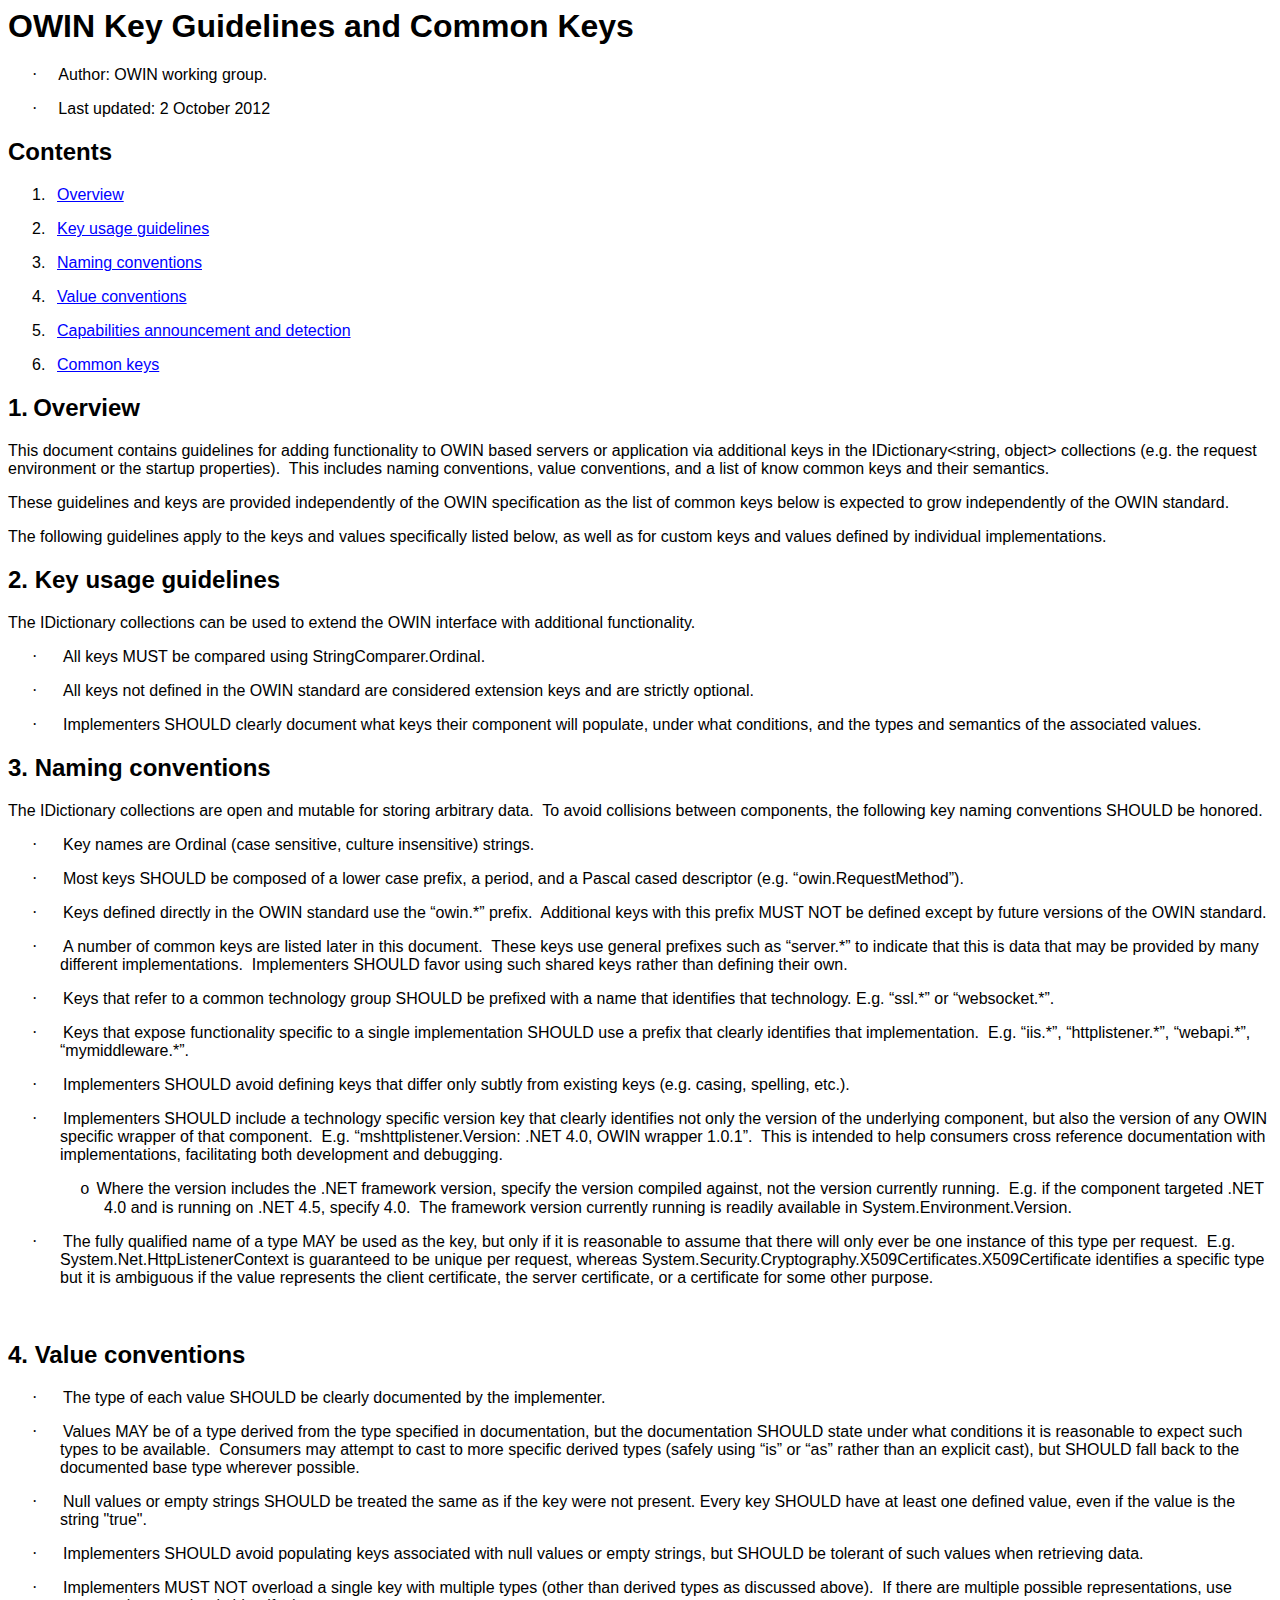
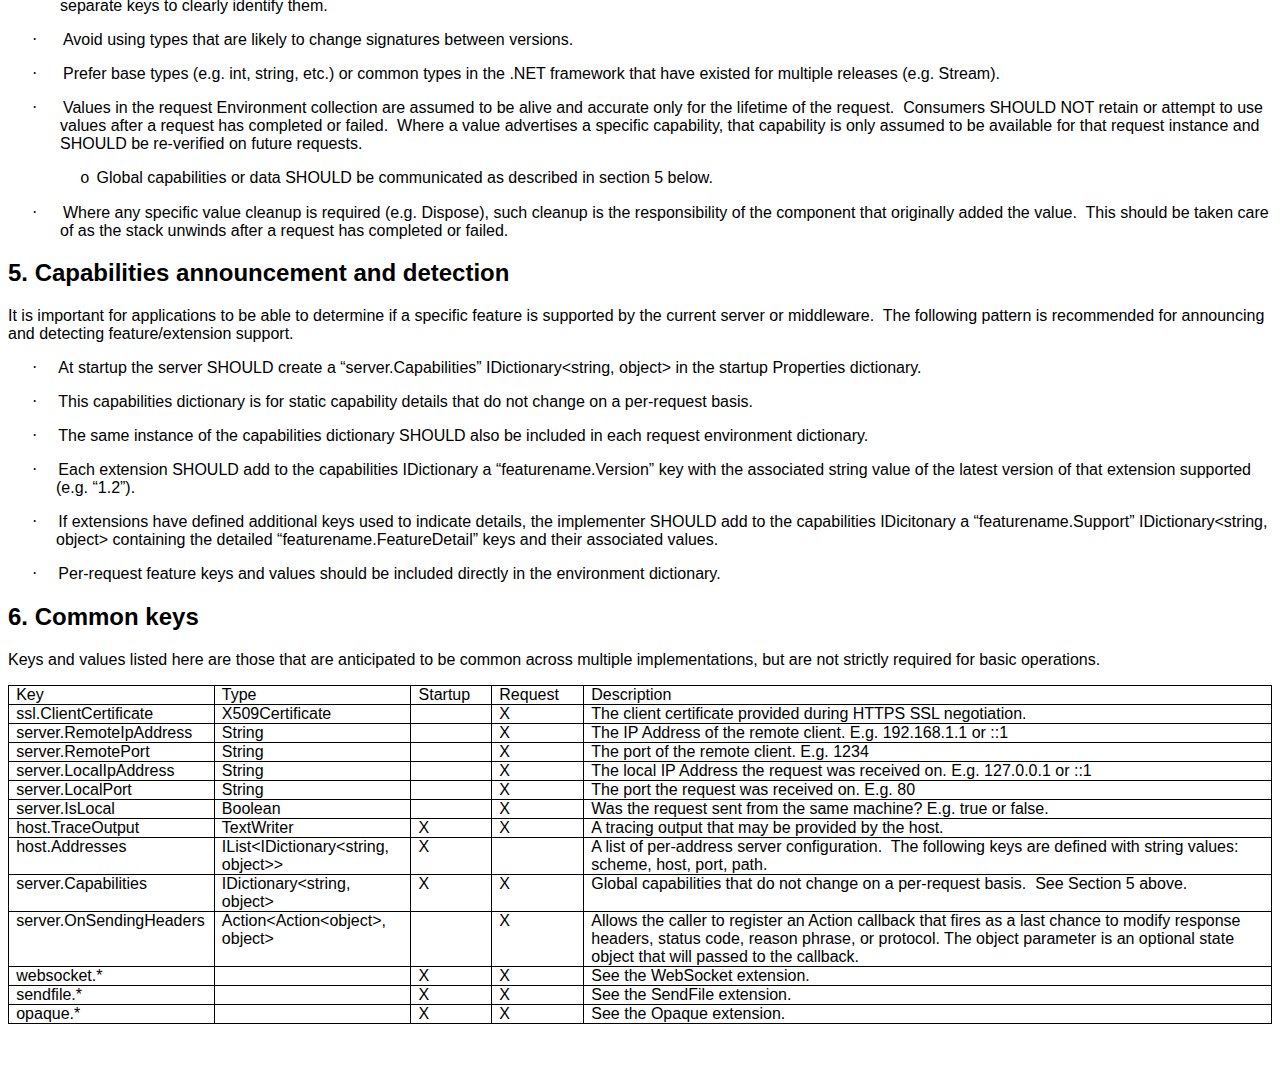
<file: spec/CommonKeys.html>
<html>

<head>
<meta http-equiv=Content-Type content="text/html; charset=windows-1252">
<meta name=Generator content="Microsoft Word 15 (filtered)">
<title>OWIN Common Keys</title>
<style>
<!--
 /* Font Definitions */
 @font-face
	{font-family:Helvetica;
	panose-1:2 11 6 4 2 2 2 2 2 4;}
@font-face
	{font-family:"Cambria Math";
	panose-1:2 4 5 3 5 4 6 3 2 4;}
@font-face
	{font-family:Cambria;
	panose-1:2 4 5 3 5 4 6 3 2 4;}
@font-face
	{font-family:Tahoma;
	panose-1:2 11 6 4 3 5 4 4 2 4;}
 /* Style Definitions */
 p.MsoNormal, li.MsoNormal, div.MsoNormal
	{margin-right:0in;
	margin-left:0in;
	font-size:12.0pt;
	font-family:"Helvetica","sans-serif";}
h1
	{mso-style-link:"Heading 1 Char";
	margin-right:0in;
	margin-left:0in;
	page-break-after:avoid;
	font-size:24.0pt;
	font-family:"Helvetica","sans-serif";
	font-weight:bold;}
h2
	{mso-style-link:"Heading 2 Char";
	margin-right:0in;
	margin-left:0in;
	font-size:18.0pt;
	font-family:"Helvetica","sans-serif";
	font-weight:bold;}
p.MsoTitle, li.MsoTitle, div.MsoTitle
	{mso-style-link:"Title Char";
	margin-right:0in;
	margin-left:0in;
	font-size:26.0pt;
	font-family:"Cambria","serif";
	color:#17365D;
	letter-spacing:.25pt;}
a:link, span.MsoHyperlink
	{color:blue;
	text-decoration:underline;}
a:visited, span.MsoHyperlinkFollowed
	{color:purple;
	text-decoration:underline;}
p
	{margin-right:0in;
	margin-left:0in;
	font-size:12.0pt;
	font-family:"Helvetica","sans-serif";}
p.MsoAcetate, li.MsoAcetate, div.MsoAcetate
	{mso-style-link:"Balloon Text Char";
	margin-right:0in;
	margin-left:0in;
	font-size:8.0pt;
	font-family:"Tahoma","sans-serif";}
p.MsoListParagraph, li.MsoListParagraph, div.MsoListParagraph
	{margin-right:0in;
	margin-left:.5in;
	font-size:12.0pt;
	font-family:"Helvetica","sans-serif";}
span.Heading1Char
	{mso-style-name:"Heading 1 Char";
	mso-style-link:"Heading 1";
	font-family:"Helvetica","sans-serif";
	font-weight:bold;}
span.Heading2Char
	{mso-style-name:"Heading 2 Char";
	mso-style-link:"Heading 2";
	font-family:"Helvetica","sans-serif";
	font-weight:bold;}
span.TitleChar
	{mso-style-name:"Title Char";
	mso-style-link:Title;
	font-family:"Cambria","serif";
	color:#17365D;
	letter-spacing:.25pt;}
span.BalloonTextChar
	{mso-style-name:"Balloon Text Char";
	mso-style-link:"Balloon Text";
	font-family:"Tahoma","sans-serif";}
p.msotitlecxspfirst, li.msotitlecxspfirst, div.msotitlecxspfirst
	{mso-style-name:msotitlecxspfirst;
	margin-right:0in;
	margin-left:0in;
	font-size:26.0pt;
	font-family:"Cambria","serif";
	color:#17365D;
	letter-spacing:.25pt;}
p.msotitlecxspmiddle, li.msotitlecxspmiddle, div.msotitlecxspmiddle
	{mso-style-name:msotitlecxspmiddle;
	margin-right:0in;
	margin-left:0in;
	font-size:26.0pt;
	font-family:"Cambria","serif";
	color:#17365D;
	letter-spacing:.25pt;}
p.msotitlecxsplast, li.msotitlecxsplast, div.msotitlecxsplast
	{mso-style-name:msotitlecxsplast;
	margin-right:0in;
	margin-left:0in;
	font-size:26.0pt;
	font-family:"Cambria","serif";
	color:#17365D;
	letter-spacing:.25pt;}
p.msolistparagraphcxspfirst, li.msolistparagraphcxspfirst, div.msolistparagraphcxspfirst
	{mso-style-name:msolistparagraphcxspfirst;
	margin-right:0in;
	margin-left:.5in;
	font-size:12.0pt;
	font-family:"Helvetica","sans-serif";}
p.msolistparagraphcxspmiddle, li.msolistparagraphcxspmiddle, div.msolistparagraphcxspmiddle
	{mso-style-name:msolistparagraphcxspmiddle;
	margin-right:0in;
	margin-left:.5in;
	font-size:12.0pt;
	font-family:"Helvetica","sans-serif";}
p.msolistparagraphcxsplast, li.msolistparagraphcxsplast, div.msolistparagraphcxsplast
	{mso-style-name:msolistparagraphcxsplast;
	margin-right:0in;
	margin-left:.5in;
	font-size:12.0pt;
	font-family:"Helvetica","sans-serif";}
p.msochpdefault, li.msochpdefault, div.msochpdefault
	{mso-style-name:msochpdefault;
	margin-right:0in;
	margin-left:0in;
	font-size:10.0pt;
	font-family:"Helvetica","sans-serif";}
.MsoChpDefault
	{font-size:10.0pt;}
@page WordSection1
	{size:8.5in 11.0in;
	margin:1.0in 1.0in 1.0in 1.0in;}
div.WordSection1
	{page:WordSection1;}
-->
</style>

</head>

<body lang=EN-US link=blue vlink=purple>

<div class=WordSection1>

<h1>OWIN Key Guidelines and Common Keys</h1>

<p class=MsoListParagraph style='text-indent:-.25in'><span style='font-family:
Symbol'>�</span><span style='font-size:7.0pt;font-family:"Times New Roman","serif"'>&nbsp;&nbsp;&nbsp;&nbsp;&nbsp;&nbsp;&nbsp;&nbsp;
</span>Author: OWIN working group.</p>

<p class=MsoListParagraph style='text-indent:-.25in'><span style='font-family:
Symbol'>�</span><span style='font-size:7.0pt;font-family:"Times New Roman","serif"'>&nbsp;&nbsp;&nbsp;&nbsp;&nbsp;&nbsp;&nbsp;&nbsp;
</span>Last updated: 2 October 2012</p>

<h2>Contents</h2>

<p class=MsoListParagraph style='margin-left:38.25pt;text-indent:-20.25pt'>1.<span
style='font-size:7.0pt;font-family:"Times New Roman","serif"'>&nbsp;&nbsp;&nbsp;&nbsp;
</span><a href="#Overview">Overview</a></p>

<p class=MsoListParagraph style='margin-left:38.25pt;text-indent:-20.25pt'>2.<span
style='font-size:7.0pt;font-family:"Times New Roman","serif"'>&nbsp;&nbsp;&nbsp;&nbsp;
</span><a href="#_2._Key_usage">Key usage guidelines</a></p>

<p class=MsoListParagraph style='margin-left:38.25pt;text-indent:-20.25pt'>3.<span
style='font-size:7.0pt;font-family:"Times New Roman","serif"'>&nbsp;&nbsp;&nbsp;&nbsp;
</span><a href="#_3._Naming_conventions">Naming conventions</a></p>

<p class=MsoListParagraph style='margin-left:38.25pt;text-indent:-20.25pt'>4.<span
style='font-size:7.0pt;font-family:"Times New Roman","serif"'>&nbsp;&nbsp;&nbsp;&nbsp;
</span><a href="#_4._Value_conventions">Value conventions</a></p>

<p class=MsoListParagraph style='margin-left:38.25pt;text-indent:-20.25pt'>5.<span
style='font-size:7.0pt;font-family:"Times New Roman","serif"'>&nbsp;&nbsp;&nbsp;&nbsp;
</span><a href="#_5._Capabilities_announcement">Capabilities announcement and
detection</a></p>

<p class=MsoListParagraph style='margin-left:38.25pt;text-indent:-20.25pt'>6.<span
style='font-size:7.0pt;font-family:"Times New Roman","serif"'>&nbsp;&nbsp;&nbsp;&nbsp;
</span><a href="#_6._Common_keys">Common keys</a></p>

<h2><a name=Overview></a>1.<span style='font-size:7.0pt'>&nbsp; </span>Overview</h2>

<p class=MsoNormal>This document contains guidelines for adding functionality
to OWIN based servers or application via additional keys in the
IDictionary&lt;string, object&gt; collections (e.g. the request environment or
the startup properties).&nbsp; This includes naming conventions, value
conventions, and a list of know common keys and their semantics.</p>

<p class=MsoNormal>These guidelines and keys are provided independently of the
OWIN specification as the list of common keys below is expected to grow independently
of the OWIN standard.</p>

<p class=MsoNormal>The following guidelines apply to the keys and values
specifically listed below, as well as for custom keys and values defined by
individual implementations.</p>

<h2><a name="_2._Key_usage"></a>2. Key usage guidelines</h2>

<p class=MsoNormal>The IDictionary collections can be used to extend the OWIN
interface with additional functionality.&nbsp; </p>

<p class=MsoListParagraph style='margin-left:39.0pt;text-indent:-21.0pt'><span
style='font-family:Symbol'>�</span><span style='font-size:7.0pt;font-family:
"Times New Roman","serif"'>&nbsp;&nbsp;&nbsp;&nbsp;&nbsp;&nbsp;&nbsp;&nbsp;&nbsp;&nbsp;
</span>All keys MUST be compared using StringComparer.Ordinal.</p>

<p class=MsoListParagraph style='margin-left:39.0pt;text-indent:-21.0pt'><span
style='font-family:Symbol'>�</span><span style='font-size:7.0pt;font-family:
"Times New Roman","serif"'>&nbsp;&nbsp;&nbsp;&nbsp;&nbsp;&nbsp;&nbsp;&nbsp;&nbsp;&nbsp;
</span>All keys not defined in the OWIN standard are considered extension keys
and are strictly optional.</p>

<p class=MsoListParagraph style='margin-left:39.0pt;text-indent:-21.0pt'><span
style='font-family:Symbol'>�</span><span style='font-size:7.0pt;font-family:
"Times New Roman","serif"'>&nbsp;&nbsp;&nbsp;&nbsp;&nbsp;&nbsp;&nbsp;&nbsp;&nbsp;&nbsp;
</span>Implementers SHOULD clearly document what keys their component will
populate, under what conditions, and the types and semantics of the associated
values.</p>

<h2><a name="_3._Naming_conventions"></a>3. Naming conventions</h2>

<p class=MsoNormal>The IDictionary collections are open and mutable for storing
arbitrary data.&nbsp; To avoid collisions between components, the following key
naming conventions SHOULD be honored.</p>

<p class=MsoListParagraph style='margin-left:39.0pt;text-indent:-21.0pt'><span
style='font-family:Symbol'>�</span><span style='font-size:7.0pt;font-family:
"Times New Roman","serif"'>&nbsp;&nbsp;&nbsp;&nbsp;&nbsp;&nbsp;&nbsp;&nbsp;&nbsp;&nbsp;
</span>Key names are Ordinal (case sensitive, culture insensitive)
strings.&nbsp; </p>

<p class=MsoListParagraph style='margin-left:39.0pt;text-indent:-21.0pt'><span
style='font-family:Symbol'>�</span><span style='font-size:7.0pt;font-family:
"Times New Roman","serif"'>&nbsp;&nbsp;&nbsp;&nbsp;&nbsp;&nbsp;&nbsp;&nbsp;&nbsp;&nbsp;
</span>Most keys SHOULD be composed of a lower case prefix, a period, and a
Pascal cased descriptor (e.g. �owin.RequestMethod�).</p>

<p class=MsoListParagraph style='margin-left:39.0pt;text-indent:-21.0pt'><span
style='font-family:Symbol'>�</span><span style='font-size:7.0pt;font-family:
"Times New Roman","serif"'>&nbsp;&nbsp;&nbsp;&nbsp;&nbsp;&nbsp;&nbsp;&nbsp;&nbsp;&nbsp;
</span>Keys defined directly in the OWIN standard use the �owin.*�
prefix.&nbsp; Additional keys with this prefix MUST NOT be defined except by
future versions of the OWIN standard.</p>

<p class=MsoListParagraph style='margin-left:39.0pt;text-indent:-21.0pt'><span
style='font-family:Symbol'>�</span><span style='font-size:7.0pt;font-family:
"Times New Roman","serif"'>&nbsp;&nbsp;&nbsp;&nbsp;&nbsp;&nbsp;&nbsp;&nbsp;&nbsp;&nbsp;
</span>A number of common keys are listed later in this document.&nbsp; These
keys use general prefixes such as �server.*� to indicate that this is data that
may be provided by many different implementations.&nbsp; Implementers SHOULD
favor using such shared keys rather than defining their own.</p>

<p class=MsoListParagraph style='margin-left:39.0pt;text-indent:-21.0pt'><span
style='font-family:Symbol'>�</span><span style='font-size:7.0pt;font-family:
"Times New Roman","serif"'>&nbsp;&nbsp;&nbsp;&nbsp;&nbsp;&nbsp;&nbsp;&nbsp;&nbsp;&nbsp;
</span>Keys that refer to a common technology group SHOULD be prefixed with a
name that identifies that technology. E.g. �ssl.*� or �websocket.*�.</p>

<p class=MsoListParagraph style='margin-left:39.0pt;text-indent:-21.0pt'><span
style='font-family:Symbol'>�</span><span style='font-size:7.0pt;font-family:
"Times New Roman","serif"'>&nbsp;&nbsp;&nbsp;&nbsp;&nbsp;&nbsp;&nbsp;&nbsp;&nbsp;&nbsp;
</span>Keys that expose functionality specific to a single implementation SHOULD
use a prefix that clearly identifies that implementation.&nbsp; E.g. �iis.*�,
�httplistener.*�, �webapi.*�, �mymiddleware.*�.</p>

<p class=MsoListParagraph style='margin-left:39.0pt;text-indent:-21.0pt'><span
style='font-family:Symbol'>�</span><span style='font-size:7.0pt;font-family:
"Times New Roman","serif"'>&nbsp;&nbsp;&nbsp;&nbsp;&nbsp;&nbsp;&nbsp;&nbsp;&nbsp;&nbsp;
</span>Implementers SHOULD avoid defining keys that differ only subtly from
existing keys (e.g. casing, spelling, etc.). </p>

<p class=MsoListParagraph style='margin-left:39.0pt;text-indent:-21.0pt'><span
style='font-family:Symbol'>�</span><span style='font-size:7.0pt;font-family:
"Times New Roman","serif"'>&nbsp;&nbsp;&nbsp;&nbsp;&nbsp;&nbsp;&nbsp;&nbsp;&nbsp;&nbsp;
</span>Implementers SHOULD include a technology specific version key that
clearly identifies not only the version of the underlying component, but also
the version of any OWIN specific wrapper of that component.&nbsp; E.g.
�mshttplistener.Version: .NET 4.0, OWIN wrapper 1.0.1�.&nbsp; This is intended
to help consumers cross reference documentation with implementations,
facilitating both development and debugging.</p>

<p class=MsoListParagraph style='margin-left:1.0in;text-indent:-.25in'><span
style='font-family:"Courier New"'>o</span><span style='font-size:7.0pt;
font-family:"Times New Roman","serif"'>&nbsp;&nbsp; </span>Where the version
includes the .NET framework version, specify the version compiled against, not the
version currently running.&nbsp; E.g. if the component targeted .NET 4.0 and is
running on .NET 4.5, specify 4.0.&nbsp; The framework version currently running
is readily available in System.Environment.Version.</p>

<p class=MsoListParagraph style='margin-left:39.0pt;text-indent:-21.0pt'><span
style='font-family:Symbol'>�</span><span style='font-size:7.0pt;font-family:
"Times New Roman","serif"'>&nbsp;&nbsp;&nbsp;&nbsp;&nbsp;&nbsp;&nbsp;&nbsp;&nbsp;&nbsp;
</span>The fully qualified name of a type MAY be used as the key, but only if
it is reasonable to assume that there will only ever be one instance of this
type per request.&nbsp; E.g. System.Net.HttpListenerContext is guaranteed to be
unique per request, whereas System.Security.Cryptography.X509Certificates.X509Certificate
identifies a specific type but it is ambiguous if the value represents the
client certificate, the server certificate, or a certificate for some other
purpose.</p>

<p class=MsoListParagraph style='text-indent:-.25in'>&nbsp;</p>

<h2><a name="_4._Value_conventions"></a>4. Value conventions</h2>

<p class=MsoListParagraph style='margin-left:39.0pt;text-indent:-21.0pt'><span
style='font-family:Symbol'>�</span><span style='font-size:7.0pt;font-family:
"Times New Roman","serif"'>&nbsp;&nbsp;&nbsp;&nbsp;&nbsp;&nbsp;&nbsp;&nbsp;&nbsp;&nbsp;
</span>The type of each value SHOULD be clearly documented by the implementer.</p>

<p class=MsoListParagraph style='margin-left:39.0pt;text-indent:-21.0pt'><span
style='font-family:Symbol'>�</span><span style='font-size:7.0pt;font-family:
"Times New Roman","serif"'>&nbsp;&nbsp;&nbsp;&nbsp;&nbsp;&nbsp;&nbsp;&nbsp;&nbsp;&nbsp;
</span>Values MAY be of a type derived from the type specified in
documentation, but the documentation SHOULD state under what conditions it is
reasonable to expect such types to be available.&nbsp; Consumers may attempt to
cast to more specific derived types (safely using �is� or �as� rather than an
explicit cast), but SHOULD fall back to the documented base type wherever
possible.</p>

<p class=MsoListParagraph style='margin-left:39.0pt;text-indent:-21.0pt'><span
style='font-family:Symbol'>�</span><span style='font-size:7.0pt;font-family:
"Times New Roman","serif"'>&nbsp;&nbsp;&nbsp;&nbsp;&nbsp;&nbsp;&nbsp;&nbsp;&nbsp;&nbsp;
</span>Null values or empty strings SHOULD be treated the same as if the key
were not present. Every key SHOULD have at least one defined value, even if the
value is the string &quot;true&quot;.</p>

<p class=MsoListParagraph style='margin-left:39.0pt;text-indent:-21.0pt'><span
style='font-family:Symbol'>�</span><span style='font-size:7.0pt;font-family:
"Times New Roman","serif"'>&nbsp;&nbsp;&nbsp;&nbsp;&nbsp;&nbsp;&nbsp;&nbsp;&nbsp;&nbsp;
</span>Implementers SHOULD avoid populating keys associated with null values or
empty strings, but SHOULD be tolerant of such values when retrieving data.</p>

<p class=MsoListParagraph style='margin-left:39.0pt;text-indent:-21.0pt'><span
style='font-family:Symbol'>�</span><span style='font-size:7.0pt;font-family:
"Times New Roman","serif"'>&nbsp;&nbsp;&nbsp;&nbsp;&nbsp;&nbsp;&nbsp;&nbsp;&nbsp;&nbsp;
</span>Implementers MUST NOT overload a single key with multiple types (other
than derived types as discussed above).&nbsp; If there are multiple possible
representations, use separate keys to clearly identify them.</p>

<p class=MsoListParagraph style='margin-left:39.0pt;text-indent:-21.0pt'><span
style='font-family:Symbol'>�</span><span style='font-size:7.0pt;font-family:
"Times New Roman","serif"'>&nbsp;&nbsp;&nbsp;&nbsp;&nbsp;&nbsp;&nbsp;&nbsp;&nbsp;&nbsp;
</span>Avoid using types that are likely to change signatures between
versions.&nbsp; </p>

<p class=MsoListParagraph style='margin-left:39.0pt;text-indent:-21.0pt'><span
style='font-family:Symbol'>�</span><span style='font-size:7.0pt;font-family:
"Times New Roman","serif"'>&nbsp;&nbsp;&nbsp;&nbsp;&nbsp;&nbsp;&nbsp;&nbsp;&nbsp;&nbsp;
</span>Prefer base types (e.g. int, string, etc.) or common types in the .NET
framework that have existed for multiple releases (e.g. Stream).</p>

<p class=MsoListParagraph style='margin-left:39.0pt;text-indent:-21.0pt'><span
style='font-family:Symbol'>�</span><span style='font-size:7.0pt;font-family:
"Times New Roman","serif"'>&nbsp;&nbsp;&nbsp;&nbsp;&nbsp;&nbsp;&nbsp;&nbsp;&nbsp;&nbsp;
</span>Values in the request Environment collection are assumed to be alive and
accurate only for the lifetime of the request.&nbsp; Consumers SHOULD NOT
retain or attempt to use values after a request has completed or failed.&nbsp;
Where a value advertises a specific capability, that capability is only assumed
to be available for that request instance and SHOULD be re-verified on future
requests.</p>

<p class=MsoListParagraph style='margin-left:1.0in;text-indent:-.25in'><span
style='font-family:"Courier New"'>o</span><span style='font-size:7.0pt;
font-family:"Times New Roman","serif"'>&nbsp;&nbsp; </span>Global capabilities
or data SHOULD be communicated as described in section 5 below.</p>

<p class=MsoListParagraph style='margin-left:39.0pt;text-indent:-21.0pt'><span
style='font-family:Symbol'>�</span><span style='font-size:7.0pt;font-family:
"Times New Roman","serif"'>&nbsp;&nbsp;&nbsp;&nbsp;&nbsp;&nbsp;&nbsp;&nbsp;&nbsp;&nbsp;
</span>Where any specific value cleanup is required (e.g. Dispose), such
cleanup is the responsibility of the component that originally added the
value.&nbsp; This should be taken care of as the stack unwinds after a request
has completed or failed.</p>

<h2><a name="_5._Common_keys"></a><a name="_5._Capabilities_announcement"></a>5.
Capabilities announcement and detection</h2>

<p class=MsoNormal>It is important for applications to be able to determine if
a specific feature is supported by the current server or middleware.&nbsp; The
following pattern is recommended for announcing and detecting feature/extension
support.</p>

<p class=MsoListParagraph style='text-indent:-.25in'><span style='font-family:
Symbol'>�</span><span style='font-size:7.0pt;font-family:"Times New Roman","serif"'>&nbsp;&nbsp;&nbsp;&nbsp;&nbsp;&nbsp;&nbsp;&nbsp;
</span>At startup the server SHOULD create a �server.Capabilities�
IDictionary&lt;string, object&gt; in the startup Properties dictionary.</p>

<p class=MsoListParagraph style='text-indent:-.25in'><span style='font-family:
Symbol'>�</span><span style='font-size:7.0pt;font-family:"Times New Roman","serif"'>&nbsp;&nbsp;&nbsp;&nbsp;&nbsp;&nbsp;&nbsp;&nbsp;
</span>This capabilities dictionary is for static capability details that do
not change on a per-request basis.</p>

<p class=MsoListParagraph style='text-indent:-.25in'><span style='font-family:
Symbol'>�</span><span style='font-size:7.0pt;font-family:"Times New Roman","serif"'>&nbsp;&nbsp;&nbsp;&nbsp;&nbsp;&nbsp;&nbsp;&nbsp;
</span>The same instance of the capabilities dictionary SHOULD also be included
in each request environment dictionary.</p>

<p class=MsoListParagraph style='text-indent:-.25in'><span style='font-family:
Symbol'>�</span><span style='font-size:7.0pt;font-family:"Times New Roman","serif"'>&nbsp;&nbsp;&nbsp;&nbsp;&nbsp;&nbsp;&nbsp;&nbsp;
</span>Each extension SHOULD add to the capabilities IDictionary a
�featurename.Version� key with the associated string value of the latest
version of that extension supported (e.g. �1.2�).</p>

<p class=MsoListParagraph style='text-indent:-.25in'><span style='font-family:
Symbol'>�</span><span style='font-size:7.0pt;font-family:"Times New Roman","serif"'>&nbsp;&nbsp;&nbsp;&nbsp;&nbsp;&nbsp;&nbsp;&nbsp;
</span>If extensions have defined additional keys used to indicate details, the
implementer SHOULD add to the capabilities IDicitonary a �featurename.Support�
IDictionary&lt;string, object&gt; containing the detailed
�featurename.FeatureDetail� keys and their associated values.</p>

<p class=MsoListParagraph style='text-indent:-.25in'><span style='font-family:
Symbol'>�</span><span style='font-size:7.0pt;font-family:"Times New Roman","serif"'>&nbsp;&nbsp;&nbsp;&nbsp;&nbsp;&nbsp;&nbsp;&nbsp;
</span>Per-request feature keys and values should be included directly in the
environment dictionary.</p>

<h2><a name="_6._Common_keys"></a>6. Common keys</h2>

<p class=MsoNormal>Keys and values listed here are those that are anticipated
to be common across multiple implementations, but are not strictly required for
basic operations.</p>

<table class=MsoNormalTable border=0 cellspacing=0 cellpadding=0
 style='border-collapse:collapse'>
 <tr>
  <td width=190 valign=top style='width:142.8pt;border:solid windowtext 1.0pt;
  padding:0in 5.4pt 0in 5.4pt'>
  <p class=MsoNormal>Key</p>
  </td>
  <td width=182 valign=top style='width:1.9in;border:solid windowtext 1.0pt;
  border-left:none;padding:0in 5.4pt 0in 5.4pt'>
  <p class=MsoNormal>Type</p>
  </td>
  <td width=66 valign=top style='width:49.8pt;border:solid windowtext 1.0pt;
  border-left:none;padding:0in 5.4pt 0in 5.4pt'>
  <p class=MsoNormal>Startup</p>
  </td>
  <td width=78 valign=top style='width:58.4pt;border:solid windowtext 1.0pt;
  border-left:none;padding:0in 5.4pt 0in 5.4pt'>
  <p class=MsoNormal>Request</p>
  </td>
  <td width=714 valign=top style='width:535.5pt;border:solid windowtext 1.0pt;
  border-left:none;padding:0in 5.4pt 0in 5.4pt'>
  <p class=MsoNormal>Description</p>
  </td>
 </tr>
 <tr>
  <td width=190 valign=top style='width:142.8pt;border:solid windowtext 1.0pt;
  border-top:none;padding:0in 5.4pt 0in 5.4pt'>
  <p class=MsoNormal>ssl.ClientCertificate</p>
  </td>
  <td width=182 valign=top style='width:1.9in;border-top:none;border-left:none;
  border-bottom:solid windowtext 1.0pt;border-right:solid windowtext 1.0pt;
  padding:0in 5.4pt 0in 5.4pt'>
  <p class=MsoNormal>X509Certificate</p>
  </td>
  <td width=66 valign=top style='width:49.8pt;border-top:none;border-left:none;
  border-bottom:solid windowtext 1.0pt;border-right:solid windowtext 1.0pt;
  padding:0in 5.4pt 0in 5.4pt'>
  <p class=MsoNormal>&nbsp;</p>
  </td>
  <td width=78 valign=top style='width:58.4pt;border-top:none;border-left:none;
  border-bottom:solid windowtext 1.0pt;border-right:solid windowtext 1.0pt;
  padding:0in 5.4pt 0in 5.4pt'>
  <p class=MsoNormal>X</p>
  </td>
  <td width=714 valign=top style='width:535.5pt;border-top:none;border-left:
  none;border-bottom:solid windowtext 1.0pt;border-right:solid windowtext 1.0pt;
  padding:0in 5.4pt 0in 5.4pt'>
  <p class=MsoNormal>The client certificate provided during HTTPS SSL
  negotiation.</p>
  </td>
 </tr>
 <tr>
  <td width=190 valign=top style='width:142.8pt;border:solid windowtext 1.0pt;
  border-top:none;padding:0in 5.4pt 0in 5.4pt'>
  <p class=MsoNormal>server.RemoteIpAddress</p>
  </td>
  <td width=182 valign=top style='width:1.9in;border-top:none;border-left:none;
  border-bottom:solid windowtext 1.0pt;border-right:solid windowtext 1.0pt;
  padding:0in 5.4pt 0in 5.4pt'>
  <p class=MsoNormal>String</p>
  </td>
  <td width=66 valign=top style='width:49.8pt;border-top:none;border-left:none;
  border-bottom:solid windowtext 1.0pt;border-right:solid windowtext 1.0pt;
  padding:0in 5.4pt 0in 5.4pt'>
  <p class=MsoNormal>&nbsp;</p>
  </td>
  <td width=78 valign=top style='width:58.4pt;border-top:none;border-left:none;
  border-bottom:solid windowtext 1.0pt;border-right:solid windowtext 1.0pt;
  padding:0in 5.4pt 0in 5.4pt'>
  <p class=MsoNormal>X</p>
  </td>
  <td width=714 valign=top style='width:535.5pt;border-top:none;border-left:
  none;border-bottom:solid windowtext 1.0pt;border-right:solid windowtext 1.0pt;
  padding:0in 5.4pt 0in 5.4pt'>
  <p class=MsoNormal>The IP Address of the remote client. E.g. 192.168.1.1 or
  ::1</p>
  </td>
 </tr>
 <tr>
  <td width=190 valign=top style='width:142.8pt;border:solid windowtext 1.0pt;
  border-top:none;padding:0in 5.4pt 0in 5.4pt'>
  <p class=MsoNormal>server.RemotePort</p>
  </td>
  <td width=182 valign=top style='width:1.9in;border-top:none;border-left:none;
  border-bottom:solid windowtext 1.0pt;border-right:solid windowtext 1.0pt;
  padding:0in 5.4pt 0in 5.4pt'>
  <p class=MsoNormal>String</p>
  </td>
  <td width=66 valign=top style='width:49.8pt;border-top:none;border-left:none;
  border-bottom:solid windowtext 1.0pt;border-right:solid windowtext 1.0pt;
  padding:0in 5.4pt 0in 5.4pt'>
  <p class=MsoNormal>&nbsp;</p>
  </td>
  <td width=78 valign=top style='width:58.4pt;border-top:none;border-left:none;
  border-bottom:solid windowtext 1.0pt;border-right:solid windowtext 1.0pt;
  padding:0in 5.4pt 0in 5.4pt'>
  <p class=MsoNormal>X</p>
  </td>
  <td width=714 valign=top style='width:535.5pt;border-top:none;border-left:
  none;border-bottom:solid windowtext 1.0pt;border-right:solid windowtext 1.0pt;
  padding:0in 5.4pt 0in 5.4pt'>
  <p class=MsoNormal>The port of the remote client. E.g. 1234</p>
  </td>
 </tr>
 <tr>
  <td width=190 valign=top style='width:142.8pt;border:solid windowtext 1.0pt;
  border-top:none;padding:0in 5.4pt 0in 5.4pt'>
  <p class=MsoNormal>server.LocalIpAddress</p>
  </td>
  <td width=182 valign=top style='width:1.9in;border-top:none;border-left:none;
  border-bottom:solid windowtext 1.0pt;border-right:solid windowtext 1.0pt;
  padding:0in 5.4pt 0in 5.4pt'>
  <p class=MsoNormal>String</p>
  </td>
  <td width=66 valign=top style='width:49.8pt;border-top:none;border-left:none;
  border-bottom:solid windowtext 1.0pt;border-right:solid windowtext 1.0pt;
  padding:0in 5.4pt 0in 5.4pt'>
  <p class=MsoNormal>&nbsp;</p>
  </td>
  <td width=78 valign=top style='width:58.4pt;border-top:none;border-left:none;
  border-bottom:solid windowtext 1.0pt;border-right:solid windowtext 1.0pt;
  padding:0in 5.4pt 0in 5.4pt'>
  <p class=MsoNormal>X</p>
  </td>
  <td width=714 valign=top style='width:535.5pt;border-top:none;border-left:
  none;border-bottom:solid windowtext 1.0pt;border-right:solid windowtext 1.0pt;
  padding:0in 5.4pt 0in 5.4pt'>
  <p class=MsoNormal>The local IP Address the request was received on. E.g.
  127.0.0.1 or ::1</p>
  </td>
 </tr>
 <tr>
  <td width=190 valign=top style='width:142.8pt;border:solid windowtext 1.0pt;
  border-top:none;padding:0in 5.4pt 0in 5.4pt'>
  <p class=MsoNormal>server.LocalPort</p>
  </td>
  <td width=182 valign=top style='width:1.9in;border-top:none;border-left:none;
  border-bottom:solid windowtext 1.0pt;border-right:solid windowtext 1.0pt;
  padding:0in 5.4pt 0in 5.4pt'>
  <p class=MsoNormal>String</p>
  </td>
  <td width=66 valign=top style='width:49.8pt;border-top:none;border-left:none;
  border-bottom:solid windowtext 1.0pt;border-right:solid windowtext 1.0pt;
  padding:0in 5.4pt 0in 5.4pt'>
  <p class=MsoNormal>&nbsp;</p>
  </td>
  <td width=78 valign=top style='width:58.4pt;border-top:none;border-left:none;
  border-bottom:solid windowtext 1.0pt;border-right:solid windowtext 1.0pt;
  padding:0in 5.4pt 0in 5.4pt'>
  <p class=MsoNormal>X</p>
  </td>
  <td width=714 valign=top style='width:535.5pt;border-top:none;border-left:
  none;border-bottom:solid windowtext 1.0pt;border-right:solid windowtext 1.0pt;
  padding:0in 5.4pt 0in 5.4pt'>
  <p class=MsoNormal>The port the request was received on. E.g. 80</p>
  </td>
 </tr>
 <tr>
  <td width=190 valign=top style='width:142.8pt;border:solid windowtext 1.0pt;
  border-top:none;padding:0in 5.4pt 0in 5.4pt'>
  <p class=MsoNormal>server.IsLocal</p>
  </td>
  <td width=182 valign=top style='width:1.9in;border-top:none;border-left:none;
  border-bottom:solid windowtext 1.0pt;border-right:solid windowtext 1.0pt;
  padding:0in 5.4pt 0in 5.4pt'>
  <p class=MsoNormal>Boolean</p>
  </td>
  <td width=66 valign=top style='width:49.8pt;border-top:none;border-left:none;
  border-bottom:solid windowtext 1.0pt;border-right:solid windowtext 1.0pt;
  padding:0in 5.4pt 0in 5.4pt'>
  <p class=MsoNormal>&nbsp;</p>
  </td>
  <td width=78 valign=top style='width:58.4pt;border-top:none;border-left:none;
  border-bottom:solid windowtext 1.0pt;border-right:solid windowtext 1.0pt;
  padding:0in 5.4pt 0in 5.4pt'>
  <p class=MsoNormal>X</p>
  </td>
  <td width=714 valign=top style='width:535.5pt;border-top:none;border-left:
  none;border-bottom:solid windowtext 1.0pt;border-right:solid windowtext 1.0pt;
  padding:0in 5.4pt 0in 5.4pt'>
  <p class=MsoNormal>Was the request sent from the same machine? E.g. true or
  false.&nbsp; </p>
  </td>
 </tr>
 <tr>
  <td width=190 valign=top style='width:142.8pt;border:solid windowtext 1.0pt;
  border-top:none;padding:0in 5.4pt 0in 5.4pt'>
  <p class=MsoNormal>host.TraceOutput</p>
  </td>
  <td width=182 valign=top style='width:1.9in;border-top:none;border-left:none;
  border-bottom:solid windowtext 1.0pt;border-right:solid windowtext 1.0pt;
  padding:0in 5.4pt 0in 5.4pt'>
  <p class=MsoNormal>TextWriter</p>
  </td>
  <td width=66 valign=top style='width:49.8pt;border-top:none;border-left:none;
  border-bottom:solid windowtext 1.0pt;border-right:solid windowtext 1.0pt;
  padding:0in 5.4pt 0in 5.4pt'>
  <p class=MsoNormal>X</p>
  </td>
  <td width=78 valign=top style='width:58.4pt;border-top:none;border-left:none;
  border-bottom:solid windowtext 1.0pt;border-right:solid windowtext 1.0pt;
  padding:0in 5.4pt 0in 5.4pt'>
  <p class=MsoNormal>X</p>
  </td>
  <td width=714 valign=top style='width:535.5pt;border-top:none;border-left:
  none;border-bottom:solid windowtext 1.0pt;border-right:solid windowtext 1.0pt;
  padding:0in 5.4pt 0in 5.4pt'>
  <p class=MsoNormal>A tracing output that may be provided by the host.</p>
  </td>
 </tr>
 <tr>
  <td width=190 valign=top style='width:142.8pt;border:solid windowtext 1.0pt;
  border-top:none;padding:0in 5.4pt 0in 5.4pt'>
  <p class=MsoNormal>host.Addresses</p>
  </td>
  <td width=182 valign=top style='width:1.9in;border-top:none;border-left:none;
  border-bottom:solid windowtext 1.0pt;border-right:solid windowtext 1.0pt;
  padding:0in 5.4pt 0in 5.4pt'>
  <p class=MsoNormal>IList&lt;IDictionary&lt;string, object&gt;&gt;</p>
  </td>
  <td width=66 valign=top style='width:49.8pt;border-top:none;border-left:none;
  border-bottom:solid windowtext 1.0pt;border-right:solid windowtext 1.0pt;
  padding:0in 5.4pt 0in 5.4pt'>
  <p class=MsoNormal>X</p>
  </td>
  <td width=78 valign=top style='width:58.4pt;border-top:none;border-left:none;
  border-bottom:solid windowtext 1.0pt;border-right:solid windowtext 1.0pt;
  padding:0in 5.4pt 0in 5.4pt'>
  <p class=MsoNormal>&nbsp;</p>
  </td>
  <td width=714 valign=top style='width:535.5pt;border-top:none;border-left:
  none;border-bottom:solid windowtext 1.0pt;border-right:solid windowtext 1.0pt;
  padding:0in 5.4pt 0in 5.4pt'>
  <p class=MsoNormal>A list of per-address server configuration.&nbsp; The
  following keys are defined with string values: scheme, host, port, path.</p>
  </td>
 </tr>
 <tr>
  <td width=190 valign=top style='width:142.8pt;border:solid windowtext 1.0pt;
  border-top:none;padding:0in 5.4pt 0in 5.4pt'>
  <p class=MsoNormal>server.Capabilities</p>
  </td>
  <td width=182 valign=top style='width:1.9in;border-top:none;border-left:none;
  border-bottom:solid windowtext 1.0pt;border-right:solid windowtext 1.0pt;
  padding:0in 5.4pt 0in 5.4pt'>
  <p class=MsoNormal>IDictionary&lt;string, object&gt;</p>
  </td>
  <td width=66 valign=top style='width:49.8pt;border-top:none;border-left:none;
  border-bottom:solid windowtext 1.0pt;border-right:solid windowtext 1.0pt;
  padding:0in 5.4pt 0in 5.4pt'>
  <p class=MsoNormal>X</p>
  </td>
  <td width=78 valign=top style='width:58.4pt;border-top:none;border-left:none;
  border-bottom:solid windowtext 1.0pt;border-right:solid windowtext 1.0pt;
  padding:0in 5.4pt 0in 5.4pt'>
  <p class=MsoNormal>X</p>
  </td>
  <td width=714 valign=top style='width:535.5pt;border-top:none;border-left:
  none;border-bottom:solid windowtext 1.0pt;border-right:solid windowtext 1.0pt;
  padding:0in 5.4pt 0in 5.4pt'>
  <p class=MsoNormal>Global capabilities that do not change on a per-request
  basis.&nbsp; See Section 5 above.</p>
  </td>
 </tr>
 <tr>
  <td width=190 valign=top style='width:142.8pt;border:solid windowtext 1.0pt;
  border-top:none;padding:0in 5.4pt 0in 5.4pt'>
  <p class=MsoNormal>server.OnSendingHeaders</p>
  </td>
  <td width=182 valign=top style='width:1.9in;border-top:none;border-left:none;
  border-bottom:solid windowtext 1.0pt;border-right:solid windowtext 1.0pt;
  padding:0in 5.4pt 0in 5.4pt'>
  <p class=MsoNormal>Action&lt;Action&lt;object&gt;, object&gt;</p>
  </td>
  <td width=66 valign=top style='width:49.8pt;border-top:none;border-left:none;
  border-bottom:solid windowtext 1.0pt;border-right:solid windowtext 1.0pt;
  padding:0in 5.4pt 0in 5.4pt'>
  <p class=MsoNormal>&nbsp;</p>
  </td>
  <td width=78 valign=top style='width:58.4pt;border-top:none;border-left:none;
  border-bottom:solid windowtext 1.0pt;border-right:solid windowtext 1.0pt;
  padding:0in 5.4pt 0in 5.4pt'>
  <p class=MsoNormal>X</p>
  </td>
  <td width=714 valign=top style='width:535.5pt;border-top:none;border-left:
  none;border-bottom:solid windowtext 1.0pt;border-right:solid windowtext 1.0pt;
  padding:0in 5.4pt 0in 5.4pt'>
  <p class=MsoNormal>Allows the caller to register an Action callback that
  fires as a last chance to modify response headers, status code, reason phrase,
  or protocol. The object parameter is an optional state object that will
  passed to the callback.</p>
  </td>
 </tr>
 <tr>
  <td width=190 valign=top style='width:142.8pt;border:solid windowtext 1.0pt;
  border-top:none;padding:0in 5.4pt 0in 5.4pt'>
  <p class=MsoNormal>websocket.*</p>
  </td>
  <td width=182 valign=top style='width:1.9in;border-top:none;border-left:none;
  border-bottom:solid windowtext 1.0pt;border-right:solid windowtext 1.0pt;
  padding:0in 5.4pt 0in 5.4pt'>
  <p class=MsoNormal>&nbsp;</p>
  </td>
  <td width=66 valign=top style='width:49.8pt;border-top:none;border-left:none;
  border-bottom:solid windowtext 1.0pt;border-right:solid windowtext 1.0pt;
  padding:0in 5.4pt 0in 5.4pt'>
  <p class=MsoNormal>X</p>
  </td>
  <td width=78 valign=top style='width:58.4pt;border-top:none;border-left:none;
  border-bottom:solid windowtext 1.0pt;border-right:solid windowtext 1.0pt;
  padding:0in 5.4pt 0in 5.4pt'>
  <p class=MsoNormal>X</p>
  </td>
  <td width=714 valign=top style='width:535.5pt;border-top:none;border-left:
  none;border-bottom:solid windowtext 1.0pt;border-right:solid windowtext 1.0pt;
  padding:0in 5.4pt 0in 5.4pt'>
  <p class=MsoNormal>See the WebSocket extension.</p>
  </td>
 </tr>
 <tr>
  <td width=190 valign=top style='width:142.8pt;border:solid windowtext 1.0pt;
  border-top:none;padding:0in 5.4pt 0in 5.4pt'>
  <p class=MsoNormal>sendfile.*</p>
  </td>
  <td width=182 valign=top style='width:1.9in;border-top:none;border-left:none;
  border-bottom:solid windowtext 1.0pt;border-right:solid windowtext 1.0pt;
  padding:0in 5.4pt 0in 5.4pt'>
  <p class=MsoNormal>&nbsp;</p>
  </td>
  <td width=66 valign=top style='width:49.8pt;border-top:none;border-left:none;
  border-bottom:solid windowtext 1.0pt;border-right:solid windowtext 1.0pt;
  padding:0in 5.4pt 0in 5.4pt'>
  <p class=MsoNormal>X</p>
  </td>
  <td width=78 valign=top style='width:58.4pt;border-top:none;border-left:none;
  border-bottom:solid windowtext 1.0pt;border-right:solid windowtext 1.0pt;
  padding:0in 5.4pt 0in 5.4pt'>
  <p class=MsoNormal>X</p>
  </td>
  <td width=714 valign=top style='width:535.5pt;border-top:none;border-left:
  none;border-bottom:solid windowtext 1.0pt;border-right:solid windowtext 1.0pt;
  padding:0in 5.4pt 0in 5.4pt'>
  <p class=MsoNormal>See the SendFile extension.</p>
  </td>
 </tr>
 <tr>
  <td width=190 valign=top style='width:142.8pt;border:solid windowtext 1.0pt;
  border-top:none;padding:0in 5.4pt 0in 5.4pt'>
  <p class=MsoNormal>opaque.*</p>
  </td>
  <td width=182 valign=top style='width:1.9in;border-top:none;border-left:none;
  border-bottom:solid windowtext 1.0pt;border-right:solid windowtext 1.0pt;
  padding:0in 5.4pt 0in 5.4pt'>
  <p class=MsoNormal>&nbsp;</p>
  </td>
  <td width=66 valign=top style='width:49.8pt;border-top:none;border-left:none;
  border-bottom:solid windowtext 1.0pt;border-right:solid windowtext 1.0pt;
  padding:0in 5.4pt 0in 5.4pt'>
  <p class=MsoNormal>X</p>
  </td>
  <td width=78 valign=top style='width:58.4pt;border-top:none;border-left:none;
  border-bottom:solid windowtext 1.0pt;border-right:solid windowtext 1.0pt;
  padding:0in 5.4pt 0in 5.4pt'>
  <p class=MsoNormal>X</p>
  </td>
  <td width=714 valign=top style='width:535.5pt;border-top:none;border-left:
  none;border-bottom:solid windowtext 1.0pt;border-right:solid windowtext 1.0pt;
  padding:0in 5.4pt 0in 5.4pt'>
  <p class=MsoNormal>See the Opaque extension.</p>
  </td>
 </tr>
</table>

<p class=MsoNormal>&nbsp;</p>

</div>

</body>

</html>
</file>
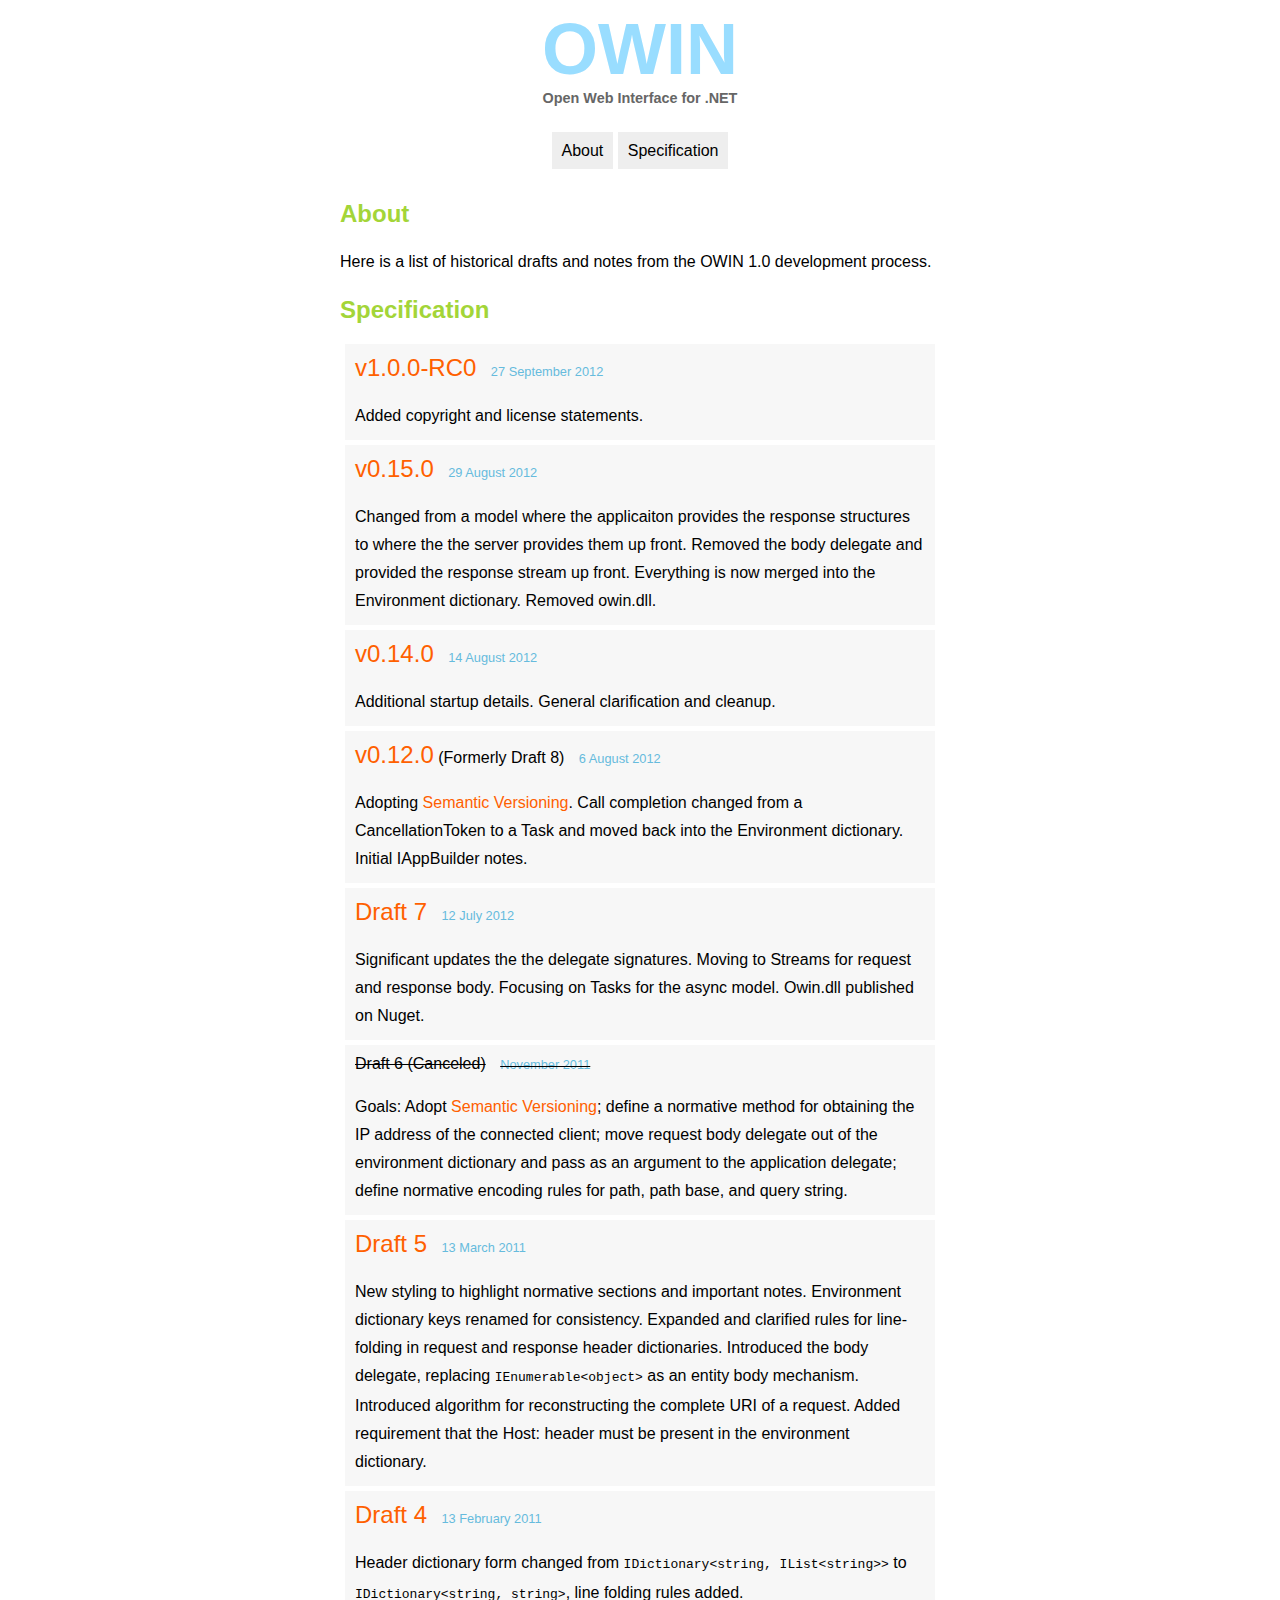
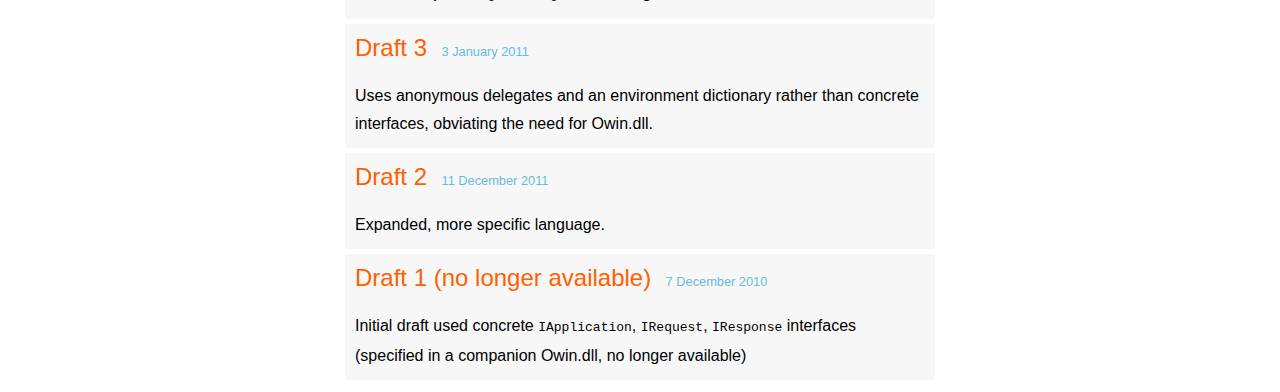
<file: spec/history-1.0.html>
<html>
<head>
    <title>OWIN &mdash; Open Web Interface for .NET</title>
    <link rel="stylesheet" href="history-1.0-style.css"/>
</head>
<body>

<div id="main">
    
<div id="masthead">
    <h1>OWIN</h1>
    <h2>Open Web Interface for .NET</h2>
</div>

<ul id="nav">
    <li><a href="#about">About</a></li>
    <li><a href="#spec">Specification</a></li>
</ul>
<div id="content">

    <a name="about"></a>
    <h2>About</h2>

    <p>Here is a list of historical drafts and notes from the OWIN 1.0 development process.</p>
        
    <a name="spec"></a>
    <h2>Specification</h2>
    
    <ul id="speclist">
        <li>
            <a class="version" href="/spec/owin-1.0.0-RC0.html">v1.0.0-RC0</a>
            <span class="date">27 September 2012</span>
            <p class="summary">Added copyright and license statements.</p>
        </li> 
        <li>
            <a class="version" href="/spec/owin-0.15.0.html">v0.15.0</a>
            <span class="date">29 August 2012</span>
            <p class="summary">Changed from a model where the applicaiton provides the response structures to where the the server provides them up front. Removed the body delegate and provided the response stream up front. Everything is now merged into the Environment dictionary.  Removed owin.dll.</p>
        </li> 
        <li>
            <a class="version" href="/spec/owin-0.14.0.html">v0.14.0</a>
            <span class="date">14 August 2012</span>
            <p class="summary">Additional startup details.  General clarification and cleanup.</p>
        </li> 
        <li>
            <a class="version" href="/spec/owin-0.12.0.html">v0.12.0</a> (Formerly Draft 8)
            <span class="date">6 August 2012</span>
            <p class="summary">Adopting <a href="http://semver.org">Semantic Versioning</a>.  Call completion changed from a CancellationToken to a Task and moved back into the Environment dictionary.  Initial IAppBuilder notes.</p>
        </li> 
        <li>
            <a class="version" href="/spec/owin-1.0.0draft7.html">Draft 7</a> 
            <span class="date">12 July 2012</span>
            <p class="summary">Significant updates the the delegate signatures.  Moving to Streams for request and response body. Focusing on Tasks for the async model.  Owin.dll published on Nuget.</p>
        </li>   
        <li>
            <s>Draft 6 (Canceled)</s> 
            <s><span class="date">November 2011</span></s>
            <p class="summary">Goals: Adopt <a href="http://semver.org">Semantic Versioning</a>; define a normative method for obtaining the IP address of the connected client; move request body delegate out of the environment dictionary and pass as an argument to the application delegate; define normative encoding rules for path, path base, and query string.</p>
        </li>
        <li>
            <a class="version" href="/spec/owin-1.0.0draft5.html">Draft 5</a> 
            <span class="date">13 March 2011</span>
            <p class="summary">New styling to highlight normative sections and important notes. Environment dictionary keys renamed for consistency. Expanded and clarified rules for line-folding in request and response header dictionaries. Introduced the body delegate, replacing <code>IEnumerable&lt;object&gt;</code> as an entity body mechanism. Introduced algorithm for reconstructing the complete URI of a request. Added requirement that the Host: header must be present in the environment dictionary.</p>
        </li>
        
        <li>
            <a class="version" href="/spec/owin-1.0.0draft4.html">Draft 4</a> 
            <span class="date">13 February 2011</span>
            <p class="summary">Header dictionary form changed from <code>IDictionary&lt;string, IList&lt;string&gt;&gt;</code> to <code>IDictionary&lt;string, string&gt;</code>, line folding rules added.</p>
        </li>
        <li>
            <a class="version" href="/spec/owin-1.0.0draft3.html">Draft 3</a> 
            <span class="date">3 January 2011</span>
            <p class="summary">Uses anonymous delegates and an environment dictionary rather than concrete interfaces, obviating the need for Owin.dll.</p>
        </li>
        <li>
            <a class="version" href="/spec/owin-1.0.0draft2.html">Draft 2</a> 
            <span class="date">11 December 2011</span>
            <p class="summary">Expanded, more specific language.</p>
        </li>
        <li>
            <a class="version" href="#">Draft 1 (no longer available)</a> 
            <span class="date">7 December 2010</span>
            <p class="summary">Initial draft used concrete <code>IApplication</code>, <code>IRequest</code>, <code>IResponse</code> interfaces (specified in a companion Owin.dll, no longer available)</p>
        </li>
    </ul>
    
   

</div>
</div>
</body>
</html>
</file>
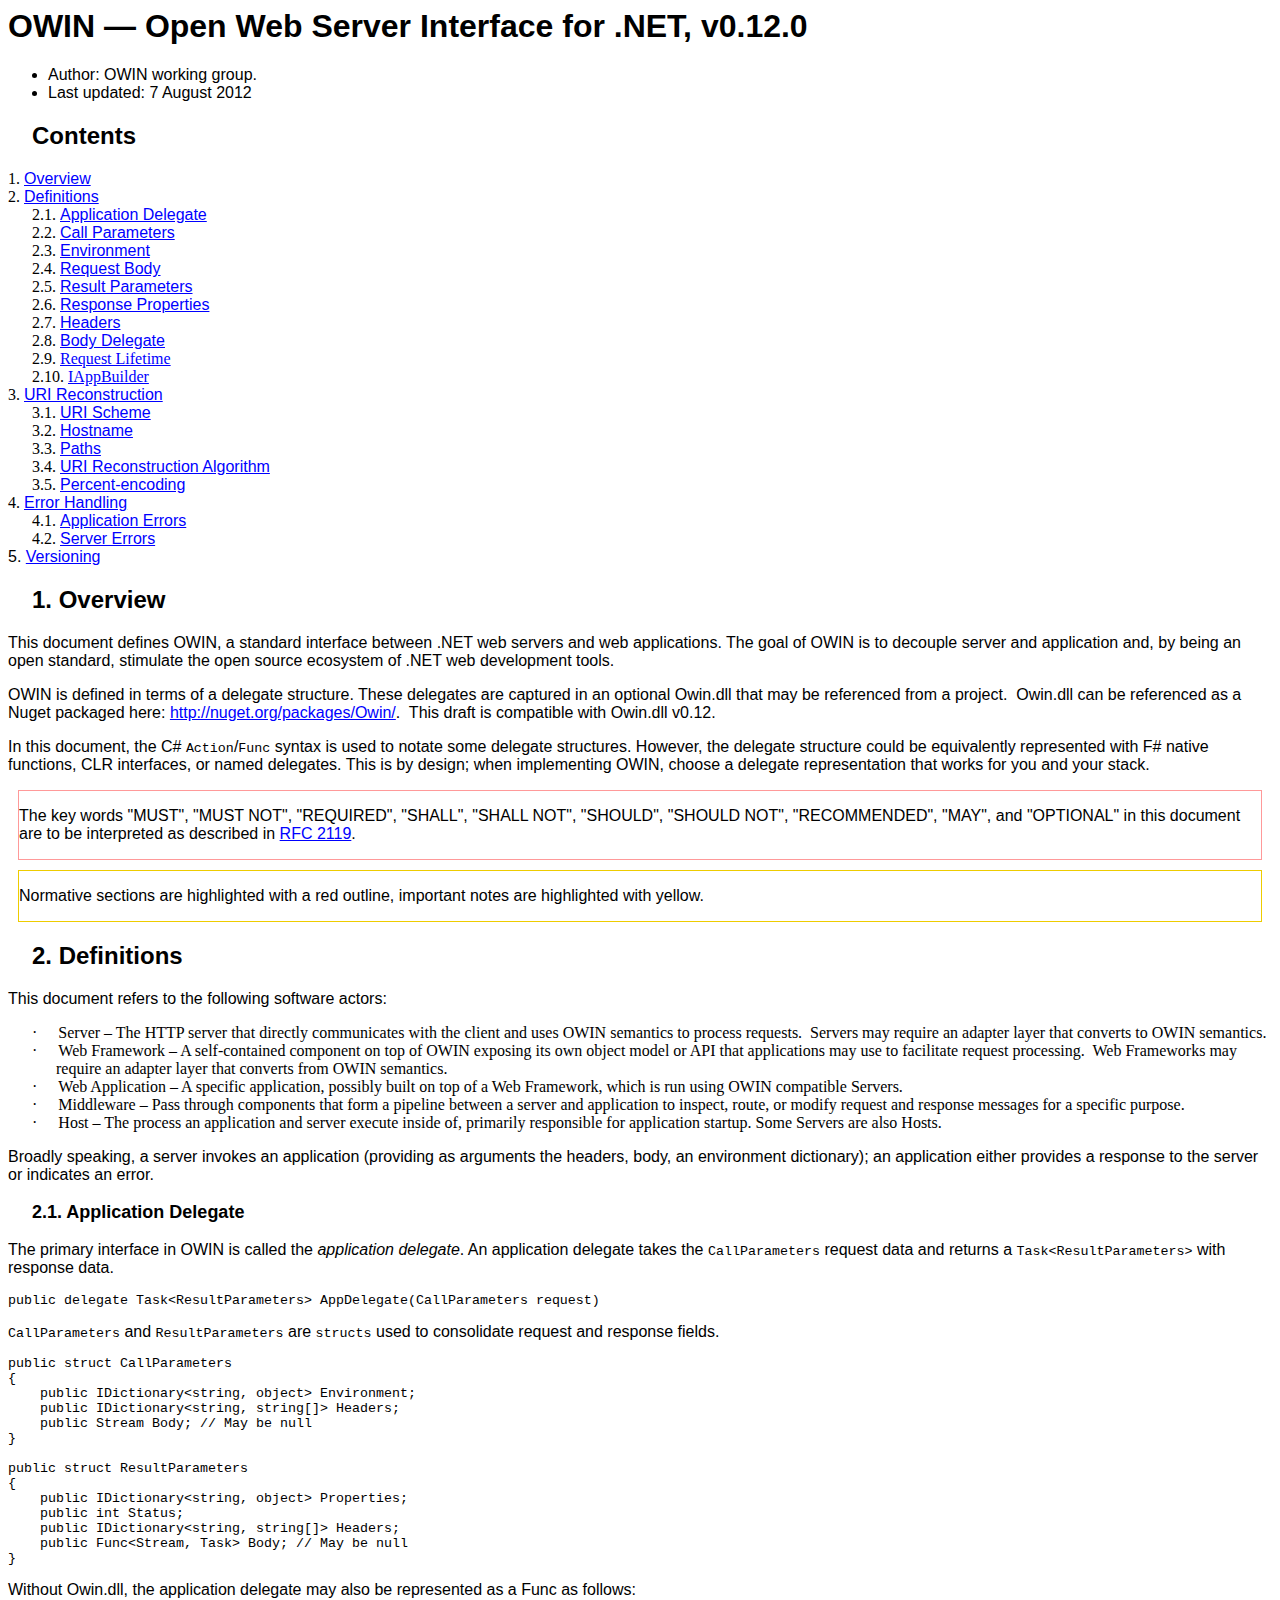
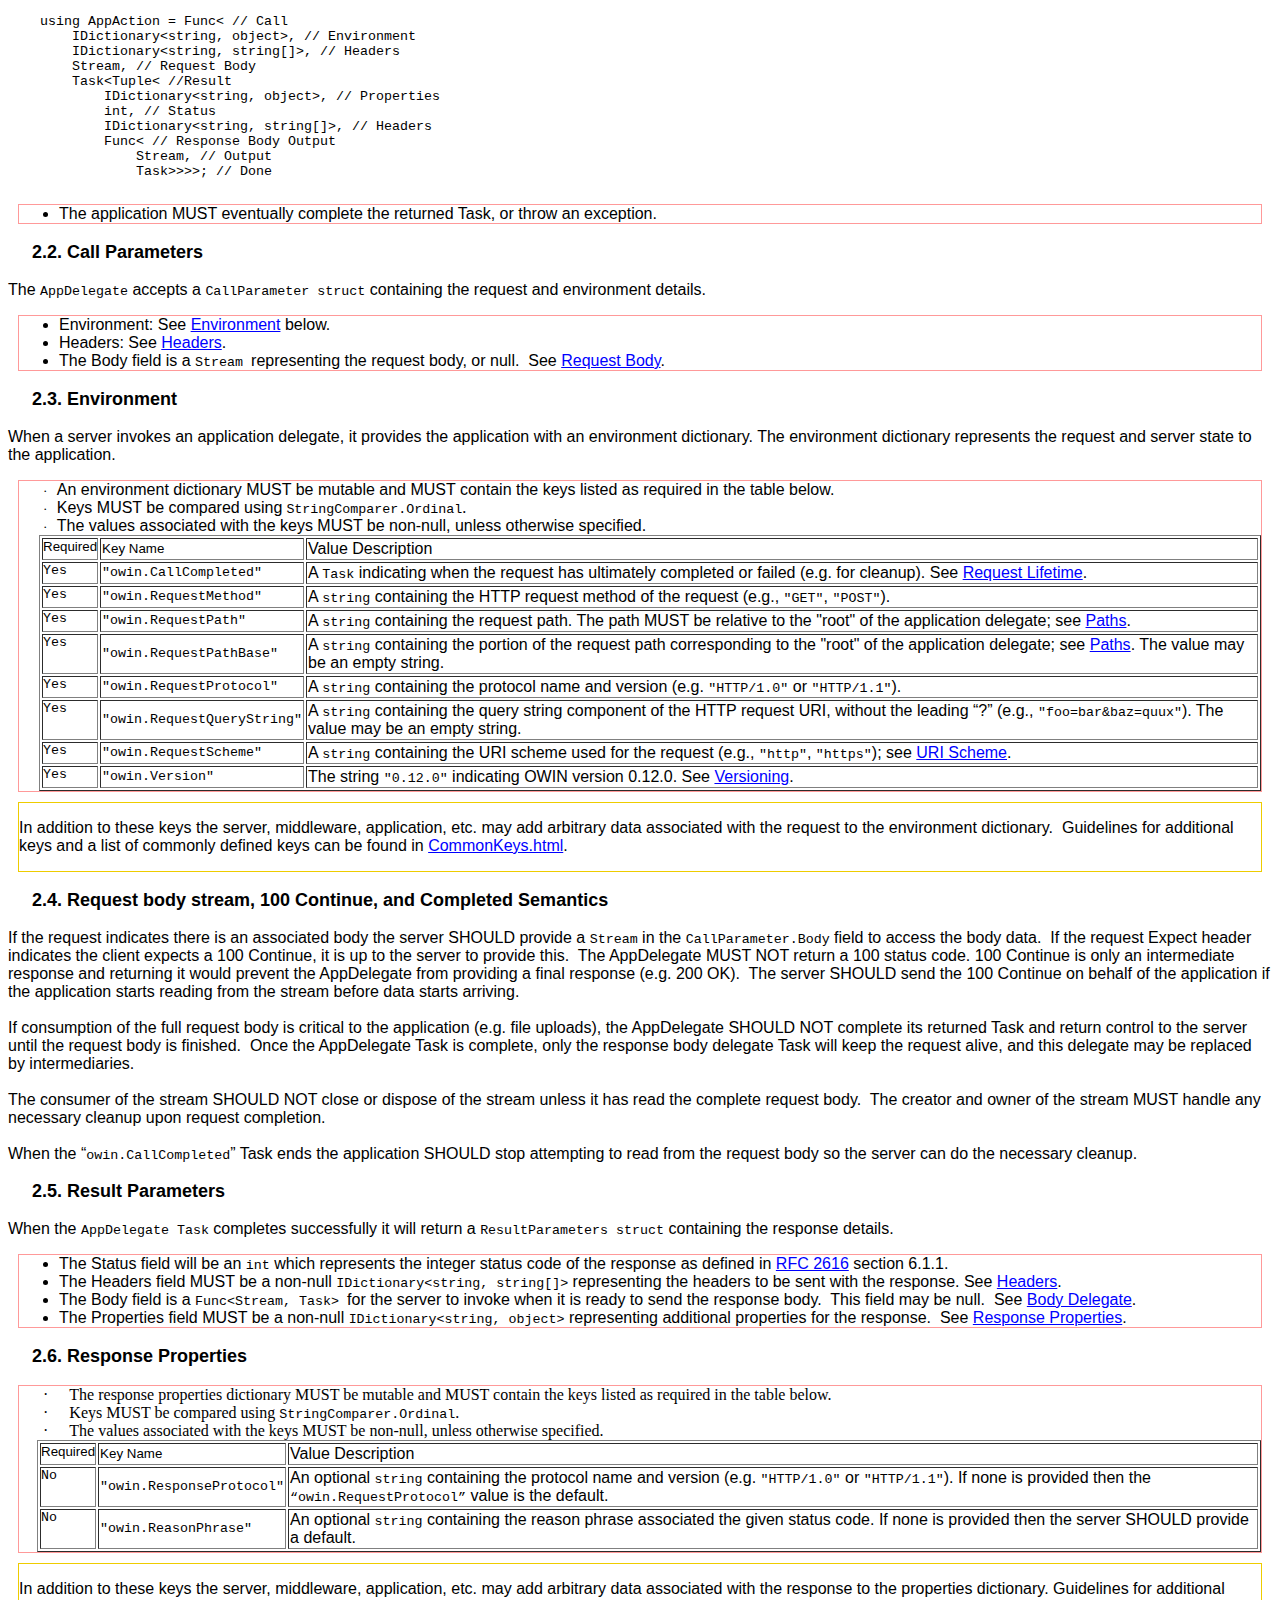
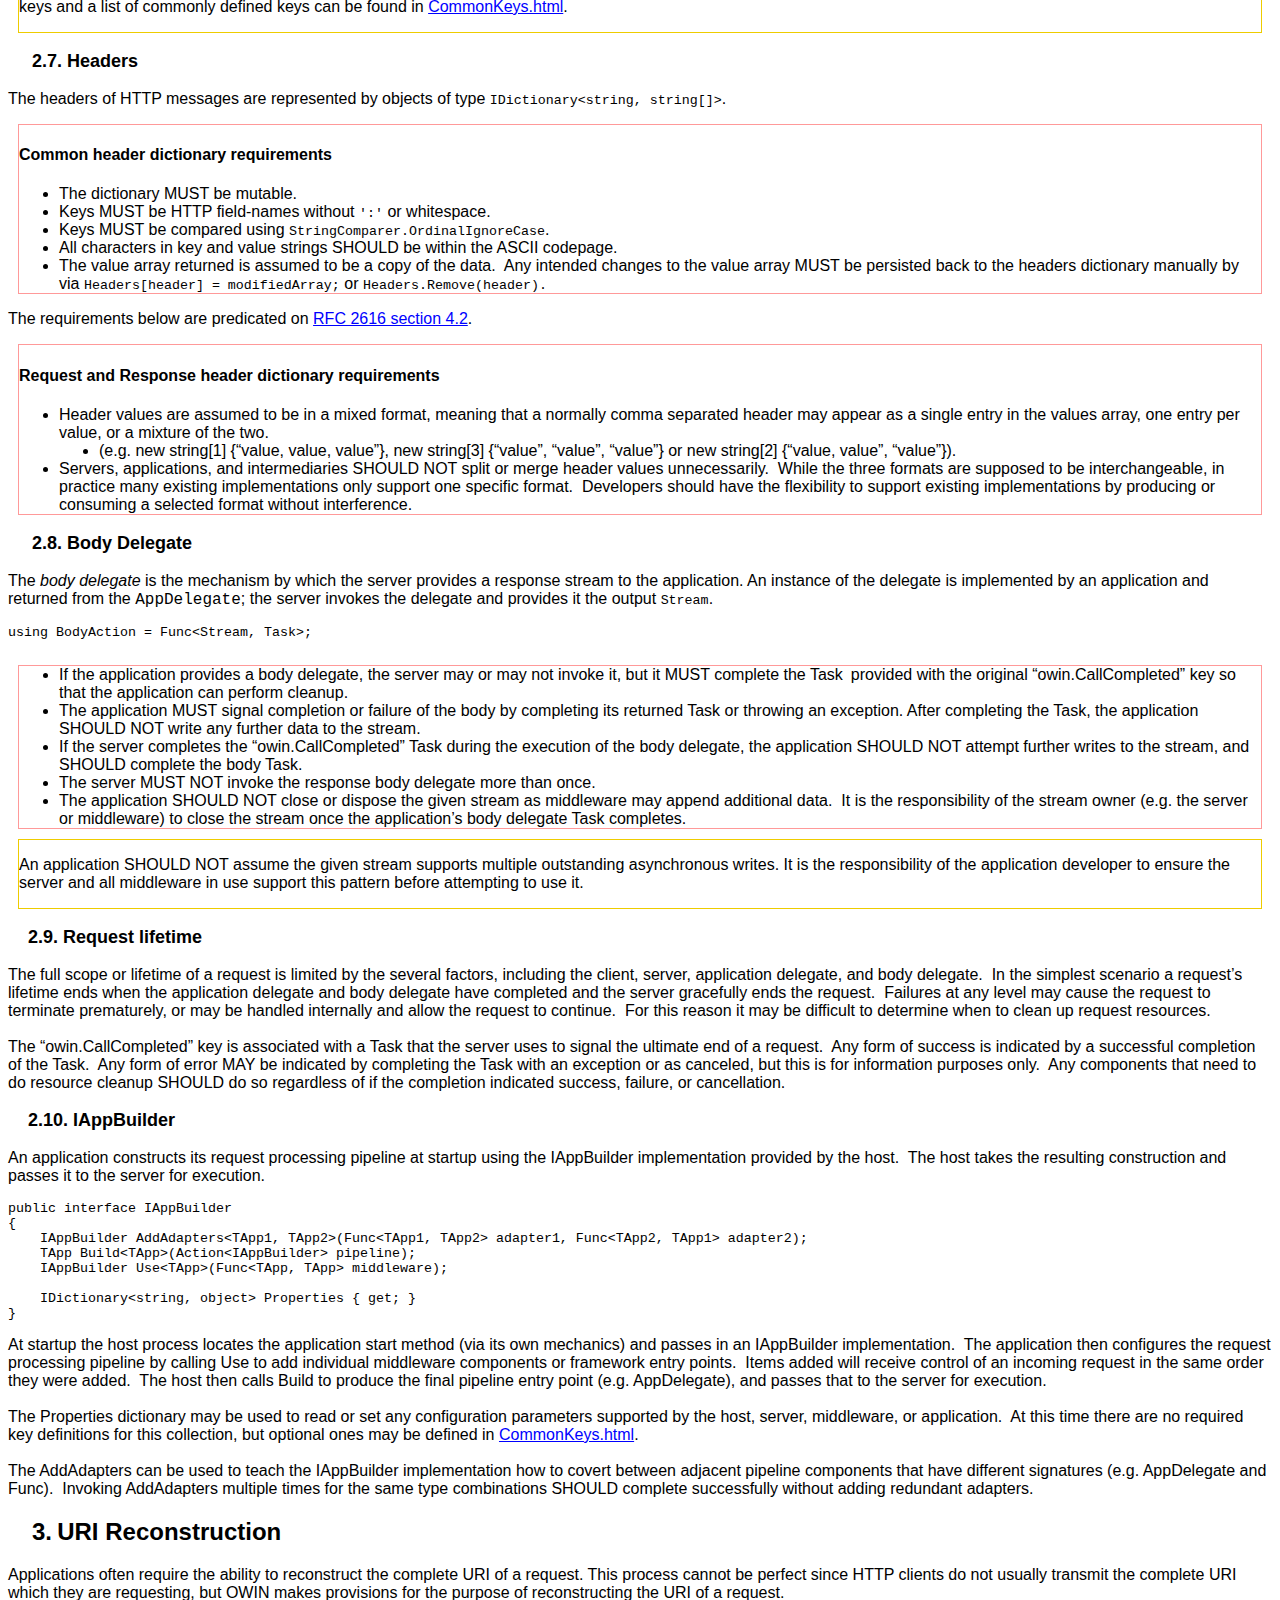
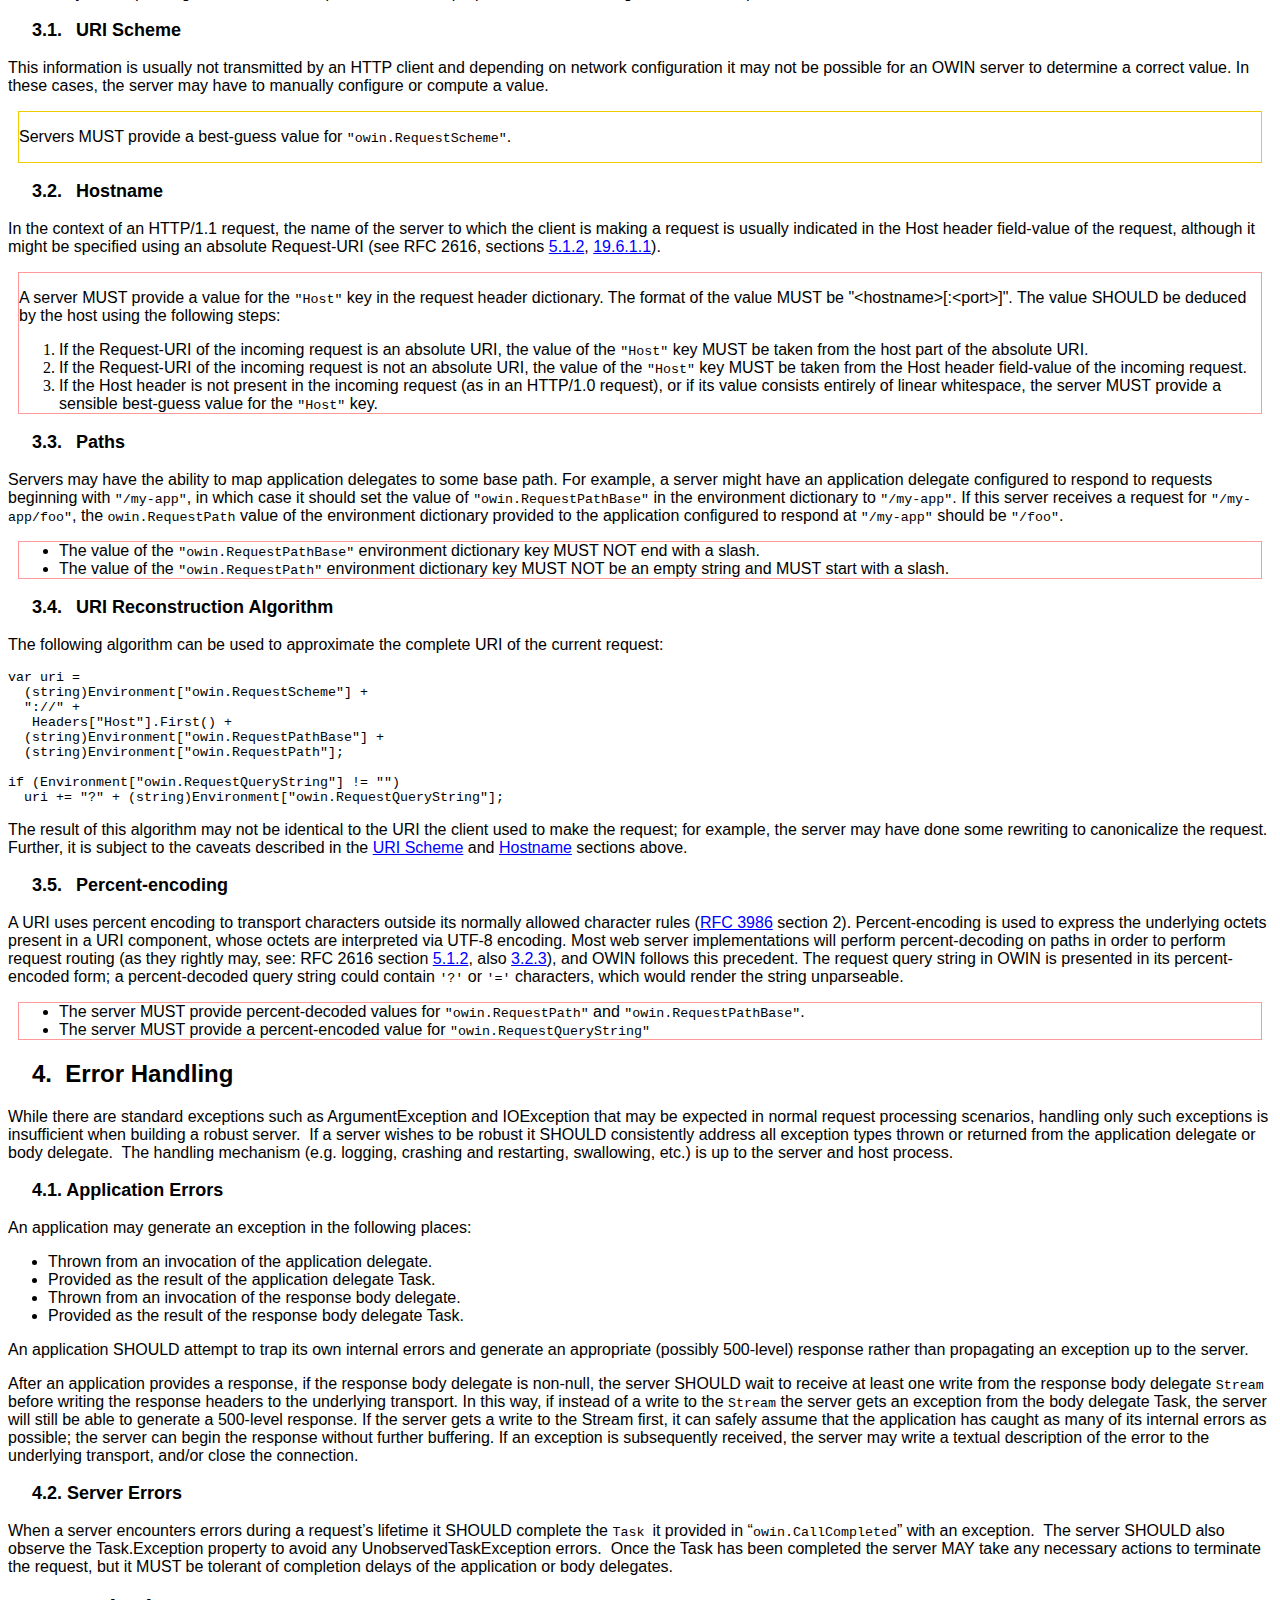
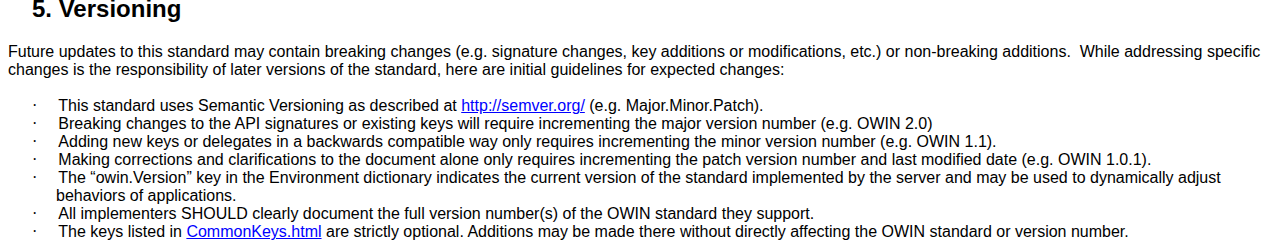
<file: spec/owin-0.12.0.html>
<html>

<head>
<meta http-equiv=Content-Type content="text/html; charset=us-ascii">
<meta name=Generator content="Microsoft Word 15 (filtered)">
<title>OWIN &#8212; Open Web Server Interface for .NET, v0.12.0</title>
<style>
<!--
 /* Font Definitions */
 @font-face
	{font-family:Helvetica;
	panose-1:2 11 6 4 2 2 2 2 2 4;}
@font-face
	{font-family:"Cambria Math";
	panose-1:2 4 5 3 5 4 6 3 2 4;}
@font-face
	{font-family:Cambria;
	panose-1:2 4 5 3 5 4 6 3 2 4;}
@font-face
	{font-family:Tahoma;
	panose-1:2 11 6 4 3 5 4 4 2 4;}
@font-face
	{font-family:Consolas;
	panose-1:2 11 6 9 2 2 4 3 2 4;}
 /* Style Definitions */
 p.MsoNormal, li.MsoNormal, div.MsoNormal
	{margin:0in;
	margin-bottom:.0001pt;
	font-size:12.0pt;
	font-family:"Times New Roman","serif";}
h1
	{mso-style-link:"Heading 1 Char";
	margin-right:0in;
	margin-left:0in;
	font-size:24.0pt;
	font-family:"Times New Roman","serif";
	font-weight:bold;}
h2
	{mso-style-link:"Heading 2 Char";
	margin-right:0in;
	margin-left:.5in;
	text-indent:-.25in;
	font-size:18.0pt;
	font-family:"Helvetica","sans-serif";
	font-weight:bold;}
h3
	{mso-style-link:"Heading 3 Char";
	margin-right:0in;
	margin-left:0in;
	font-size:13.5pt;
	font-family:"Times New Roman","serif";
	font-weight:bold;}
h4
	{mso-style-link:"Heading 4 Char";
	margin-right:0in;
	margin-left:0in;
	font-size:12.0pt;
	font-family:"Times New Roman","serif";
	font-weight:bold;}
p.MsoToc1, li.MsoToc1, div.MsoToc1
	{margin-top:0in;
	margin-right:0in;
	margin-bottom:5.0pt;
	margin-left:0in;
	font-size:12.0pt;
	font-family:"Times New Roman","serif";}
p.MsoToc2, li.MsoToc2, div.MsoToc2
	{margin-top:0in;
	margin-right:0in;
	margin-bottom:5.0pt;
	margin-left:12.0pt;
	font-size:12.0pt;
	font-family:"Times New Roman","serif";}
p.MsoToc3, li.MsoToc3, div.MsoToc3
	{margin-top:0in;
	margin-right:0in;
	margin-bottom:5.0pt;
	margin-left:24.0pt;
	font-size:12.0pt;
	font-family:"Times New Roman","serif";}
a:link, span.MsoHyperlink
	{color:blue;
	text-decoration:underline;}
a:visited, span.MsoHyperlinkFollowed
	{color:purple;
	text-decoration:underline;}
p
	{margin-right:0in;
	margin-left:0in;
	font-size:12.0pt;
	font-family:"Times New Roman","serif";}
code
	{font-family:"Courier New";}
pre
	{mso-style-link:"HTML Preformatted Char";
	margin:0in;
	margin-bottom:.0001pt;
	font-size:10.0pt;
	font-family:"Courier New";}
p.MsoAcetate, li.MsoAcetate, div.MsoAcetate
	{mso-style-link:"Balloon Text Char";
	margin:0in;
	margin-bottom:.0001pt;
	font-size:8.0pt;
	font-family:"Tahoma","sans-serif";}
p.MsoNoSpacing, li.MsoNoSpacing, div.MsoNoSpacing
	{margin:0in;
	margin-bottom:.0001pt;
	font-size:12.0pt;
	font-family:"Times New Roman","serif";}
p.MsoListParagraph, li.MsoListParagraph, div.MsoListParagraph
	{margin-top:0in;
	margin-right:0in;
	margin-bottom:0in;
	margin-left:.5in;
	margin-bottom:.0001pt;
	font-size:12.0pt;
	font-family:"Times New Roman","serif";}
p.MsoTocHeading, li.MsoTocHeading, div.MsoTocHeading
	{margin-top:24.0pt;
	margin-right:0in;
	margin-bottom:0in;
	margin-left:0in;
	margin-bottom:.0001pt;
	line-height:115%;
	page-break-after:avoid;
	font-size:14.0pt;
	font-family:"Cambria","serif";
	color:#365F91;
	font-weight:bold;}
span.Heading1Char
	{mso-style-name:"Heading 1 Char";
	mso-style-link:"Heading 1";
	font-family:"Cambria","serif";
	color:#365F91;
	font-weight:bold;}
span.Heading2Char
	{mso-style-name:"Heading 2 Char";
	mso-style-link:"Heading 2";
	font-family:"Helvetica","sans-serif";
	font-weight:bold;}
span.Heading3Char
	{mso-style-name:"Heading 3 Char";
	mso-style-link:"Heading 3";
	font-family:"Cambria","serif";
	color:#4F81BD;
	font-weight:bold;}
span.Heading4Char
	{mso-style-name:"Heading 4 Char";
	mso-style-link:"Heading 4";
	font-family:"Cambria","serif";
	color:#4F81BD;
	font-weight:bold;
	font-style:italic;}
span.HTMLPreformattedChar
	{mso-style-name:"HTML Preformatted Char";
	mso-style-link:"HTML Preformatted";
	font-family:Consolas;}
span.BalloonTextChar
	{mso-style-name:"Balloon Text Char";
	mso-style-link:"Balloon Text";
	font-family:"Tahoma","sans-serif";}
p.msolistparagraphcxspfirst, li.msolistparagraphcxspfirst, div.msolistparagraphcxspfirst
	{mso-style-name:msolistparagraphcxspfirst;
	margin-top:0in;
	margin-right:0in;
	margin-bottom:0in;
	margin-left:.5in;
	margin-bottom:.0001pt;
	font-size:12.0pt;
	font-family:"Times New Roman","serif";}
p.msolistparagraphcxspmiddle, li.msolistparagraphcxspmiddle, div.msolistparagraphcxspmiddle
	{mso-style-name:msolistparagraphcxspmiddle;
	margin-top:0in;
	margin-right:0in;
	margin-bottom:0in;
	margin-left:.5in;
	margin-bottom:.0001pt;
	font-size:12.0pt;
	font-family:"Times New Roman","serif";}
p.msolistparagraphcxsplast, li.msolistparagraphcxsplast, div.msolistparagraphcxsplast
	{mso-style-name:msolistparagraphcxsplast;
	margin-top:0in;
	margin-right:0in;
	margin-bottom:0in;
	margin-left:.5in;
	margin-bottom:.0001pt;
	font-size:12.0pt;
	font-family:"Times New Roman","serif";}
p.normative, li.normative, div.normative
	{mso-style-name:normative;
	margin:7.5pt;
	font-size:12.0pt;
	font-family:"Times New Roman","serif";}
p.notes, li.notes, div.notes
	{mso-style-name:notes;
	margin:7.5pt;
	font-size:12.0pt;
	font-family:"Times New Roman","serif";}
p.msochpdefault, li.msochpdefault, div.msochpdefault
	{mso-style-name:msochpdefault;
	margin-right:0in;
	margin-left:0in;
	font-size:10.0pt;
	font-family:"Times New Roman","serif";}
.MsoChpDefault
	{font-size:10.0pt;}
@page WordSection1
	{size:8.5in 11.0in;
	margin:1.0in 1.0in 1.0in 1.0in;}
div.WordSection1
	{page:WordSection1;}
 /* List Definitions */
 ol
	{margin-bottom:0in;}
ul
	{margin-bottom:0in;}
-->
</style>

</head>

<body lang=EN-US link=blue vlink=purple>

<div class=WordSection1>

<h1><span style='font-family:"Helvetica","sans-serif"'>OWIN &#8212; Open Web
Server Interface for .NET, v0.12.0</span></h1>

<ul style='margin-top:0in' type=disc>
 <li class=MsoNormal><span style='font-family:"Helvetica","sans-serif"'>Author:
     OWIN working group.</span></li>
 <li class=MsoNormal><span style='font-family:"Helvetica","sans-serif"'>Last
     updated: 7 August 2012</span></li>
</ul>

<h2>Contents</h2>

<p class=MsoNormal style='margin-left:.25in;text-indent:-.25in'>1. <span
style='font-family:"Helvetica","sans-serif"'><a href="#Overview">Overview</a></span></p>

<p class=MsoNormal style='margin-left:.25in;text-indent:-.25in'>2. <span
style='font-family:"Helvetica","sans-serif"'><a href="#_2._Definitions">Definitions</a>
</span></p>

<p class=MsoNormal style='margin-left:.55in;text-indent:-.3in'>2.1. <span
style='font-family:"Helvetica","sans-serif"'><a href="#ApplicationDelegate">Application
Delegate</a></span></p>

<p class=MsoNormal style='margin-left:.55in;text-indent:-.3in'>2.2. <span
style='font-family:"Helvetica","sans-serif"'><a href="#_CallParameter">Call
Parameters</a></span></p>

<p class=MsoNormal style='margin-left:.55in;text-indent:-.3in'>2.3. <span
style='font-family:"Helvetica","sans-serif"'><a href="#EnvironmentDictionary">Environment</a></span></p>

<p class=MsoNormal style='margin-left:.55in;text-indent:-.3in'>2.4. <span
style='font-family:"Helvetica","sans-serif"'><a href="#_Request_body_stream,">Request
Body</a></span></p>

<p class=MsoNormal style='margin-left:.55in;text-indent:-.3in'>2.5. <span
style='font-family:"Helvetica","sans-serif"'><a href="#_ResultParameters">Result
Parameters</a></span></p>

<p class=MsoNormal style='margin-left:.55in;text-indent:-.3in'>2.6. <span
style='font-family:"Helvetica","sans-serif"'><a href="#_Response_Properties">Response
Properties</a></span></p>

<p class=MsoNormal style='margin-left:.55in;text-indent:-.3in'>2.7. <span
style='font-family:"Helvetica","sans-serif"'><a href="#Headers">Headers</a></span></p>

<p class=MsoNormal style='margin-left:.55in;text-indent:-.3in'>2.8. <span
style='font-family:"Helvetica","sans-serif"'><a href="#BodyDelegate">Body
Delegate</a></span></p>

<p class=MsoNormal style='margin-left:.55in;text-indent:-.3in'>2.9. <a
href="#_2.9._Request_lifetime">Request Lifetime</a></p>

<p class=MsoNormal style='margin-left:.55in;text-indent:-.3in'>2.10. <a
href="#_2.10._IAppBuilder">IAppBuilder</a></p>

<p class=MsoNormal style='margin-left:.25in;text-indent:-.25in'>3. <span
style='font-family:"Helvetica","sans-serif"'><a href="#URIReconstruction">URI
Reconstruction</a> </span></p>

<p class=MsoNormal style='margin-left:.55in;text-indent:-.3in'>3.1. <span
style='font-family:"Helvetica","sans-serif"'><a href="#URIScheme">URI Scheme</a></span></p>

<p class=MsoNormal style='margin-left:.55in;text-indent:-.3in'>3.2. <span
style='font-family:"Helvetica","sans-serif"'><a href="#Hostname">Hostname</a></span></p>

<p class=MsoNormal style='margin-left:.55in;text-indent:-.3in'>3.3. <span
style='font-family:"Helvetica","sans-serif"'><a href="#Paths">Paths</a></span></p>

<p class=MsoNormal style='margin-left:.55in;text-indent:-.3in'>3.4. <span
style='font-family:"Helvetica","sans-serif"'><a
href="#URIReconstructionAlgorithm">URI Reconstruction Algorithm</a></span></p>

<p class=MsoNormal style='margin-left:.55in;text-indent:-.3in'>3.5. <span
style='font-family:"Helvetica","sans-serif"'><a href="#PercentEncoding">Percent-encoding</a></span></p>

<p class=MsoNormal style='margin-left:.25in;text-indent:-.25in'>4. <span
style='font-family:"Helvetica","sans-serif"'><a href="#ErrorHandling">Error
Handling</a> </span></p>

<p class=MsoNormal style='margin-left:.55in;text-indent:-.3in'>4.1. <span
style='font-family:"Helvetica","sans-serif"'><a href="#ApplicationErrors">Application
Errors</a></span></p>

<p class=MsoNormal style='margin-left:.55in;text-indent:-.3in'>4.2. <span
style='font-family:"Helvetica","sans-serif"'><a href="#HostErrors">Server
Errors</a></span></p>

<p class=MsoNormal><span style='font-family:"Helvetica","sans-serif"'>5. <a
href="#_5._Versioning">Versioning</a></span></p>

<h2><a name=Overview></a>1. Overview</h2>

<p><span style='font-family:"Helvetica","sans-serif"'>This document defines
OWIN, a standard interface between .NET web servers and web applications. The goal
of OWIN is to decouple server and application and, by being an open standard,
stimulate the open source ecosystem of .NET web development tools.</span></p>

<p><span style='font-family:"Helvetica","sans-serif"'>OWIN is defined in terms
of a delegate structure. These delegates are captured in an optional Owin.dll
that may be referenced from a project.&nbsp; Owin.dll can be referenced as a
Nuget packaged here: <a href="http://nuget.org/packages/Owin/">http://nuget.org/packages/Owin/</a>.&nbsp;
This draft is compatible with Owin.dll v0.12.</span></p>

<p><span style='font-family:"Helvetica","sans-serif"'>In this document, the C# </span><code><span
style='font-size:10.0pt'>Action</span></code><span style='font-family:"Helvetica","sans-serif"'>/</span><code><span
style='font-size:10.0pt'>Func</span></code><span style='font-family:"Helvetica","sans-serif"'>
syntax is used to notate some delegate structures. However, the delegate
structure could be equivalently represented with F# native functions, CLR
interfaces, or named delegates. This is by design; when implementing OWIN,
choose a delegate representation that works for you and your stack.</span></p>

<div style='border:solid #FF9999 1.0pt;padding:0in 0in 0in 0in;margin-left:
7.5pt;margin-top:7.5pt;margin-right:7.5pt;margin-bottom:7.5pt'>

<p><span style='font-family:"Helvetica","sans-serif"'>The key words
&quot;MUST&quot;, &quot;MUST NOT&quot;, &quot;REQUIRED&quot;,
&quot;SHALL&quot;, &quot;SHALL NOT&quot;, &quot;SHOULD&quot;, &quot;SHOULD
NOT&quot;, &quot;RECOMMENDED&quot;, &quot;MAY&quot;, and &quot;OPTIONAL&quot;
in this document are to be interpreted as described in <a
href="http://www.ietf.org/rfc/rfc2119.txt">RFC 2119</a>. </span></p>

</div>

<div style='border:solid #EECC00 1.0pt;padding:0in 0in 0in 0in;margin-left:
7.5pt;margin-top:7.5pt;margin-right:7.5pt;margin-bottom:7.5pt'>

<p><span style='font-family:"Helvetica","sans-serif"'>Normative sections are
highlighted with a red outline, important notes are highlighted with yellow.</span></p>

</div>

<h2><a name=Definition></a><a name="_2._Definitions"></a>2. Definitions</h2>

<p><span style='font-family:"Helvetica","sans-serif"'>This document refers to
the following software actors:</span></p>

<p class=MsoNoSpacing style='margin-left:.5in;text-indent:-.25in'><span
style='font-family:Symbol'>&middot;</span><span style='font-size:7.0pt'>&nbsp;&nbsp;&nbsp;&nbsp;&nbsp;&nbsp;&nbsp;&nbsp;
</span>Server &#8211; The HTTP server that directly communicates with the
client and uses OWIN semantics to process requests.&nbsp; Servers may require
an adapter layer that converts to OWIN semantics.</p>

<p class=MsoNoSpacing style='margin-left:.5in;text-indent:-.25in'><span
style='font-family:Symbol'>&middot;</span><span style='font-size:7.0pt'>&nbsp;&nbsp;&nbsp;&nbsp;&nbsp;&nbsp;&nbsp;&nbsp;
</span>Web Framework &#8211; A self-contained component on top of OWIN exposing
its own object model or API that applications may use to facilitate request
processing.&nbsp; Web Frameworks may require an adapter layer that converts
from OWIN semantics.</p>

<p class=MsoNoSpacing style='margin-left:.5in;text-indent:-.25in'><span
style='font-family:Symbol'>&middot;</span><span style='font-size:7.0pt'>&nbsp;&nbsp;&nbsp;&nbsp;&nbsp;&nbsp;&nbsp;&nbsp;
</span>Web Application &#8211; A specific application, possibly built on top of
a Web Framework, which is run using OWIN compatible Servers.</p>

<p class=MsoNoSpacing style='margin-left:.5in;text-indent:-.25in'><span
style='font-family:Symbol'>&middot;</span><span style='font-size:7.0pt'>&nbsp;&nbsp;&nbsp;&nbsp;&nbsp;&nbsp;&nbsp;&nbsp;
</span>Middleware &#8211; Pass through components that form a pipeline between
a server and application to inspect, route, or modify request and response
messages for a specific purpose.</p>

<p class=MsoNoSpacing style='margin-left:.5in;text-indent:-.25in'><span
style='font-family:Symbol'>&middot;</span><span style='font-size:7.0pt'>&nbsp;&nbsp;&nbsp;&nbsp;&nbsp;&nbsp;&nbsp;&nbsp;
</span>Host &#8211; The process an application and server execute inside of,
primarily responsible for application startup. Some Servers are also Hosts.</p>

<p><span style='font-family:"Helvetica","sans-serif"'>Broadly speaking, a
server invokes an application (providing as arguments the headers, body, an
environment dictionary); an application either provides a response to the
server or indicates an error.</span></p>

<h3 style='margin-left:.75in;text-indent:-.5in'><a name="_2.1._IAppBuilder"></a><a
name=ApplicationDelegate></a><span style='font-family:"Helvetica","sans-serif"'>2.1.
Application Delegate</span></h3>

<p><span style='font-family:"Helvetica","sans-serif"'>The primary interface in
OWIN is called the <em><span style='font-family:"Helvetica","sans-serif"'>application
delegate</span></em>. An application delegate takes the </span><span
style='font-size:10.0pt;font-family:"Courier New"'>CallParameters</span><span
style='font-family:"Helvetica","sans-serif"'> request data and returns a </span><span
style='font-size:10.0pt;font-family:"Courier New"'>Task&lt;ResultParameters&gt;</span><span
style='font-family:"Helvetica","sans-serif"'> with response data.</span></p>

<pre><code>public delegate Task&lt;ResultParameters&gt; AppDelegate(CallParameters request)</code></pre><pre>&nbsp;</pre><pre><code>CallParameters</code><code><span
style='font-size:12.0pt;font-family:"Helvetica","sans-serif"'> and </span>ResultParameters</code><code><span
style='font-size:12.0pt;font-family:"Helvetica","sans-serif"'> are </span>structs</code><code><span
style='font-size:12.0pt;font-family:"Helvetica","sans-serif"'> used to consolidate request and response fields.</span></code></pre><pre>&nbsp;</pre><pre>public struct CallParameters</pre><pre>{</pre><pre>&nbsp;&nbsp;&nbsp; public IDictionary&lt;string, object&gt; Environment;</pre><pre>&nbsp;&nbsp;&nbsp; public IDictionary&lt;string, string[]&gt; Headers;</pre><pre>&nbsp;&nbsp;&nbsp; public Stream Body; // May be null</pre><pre>}</pre><pre>&nbsp;</pre><pre>public struct ResultParameters</pre><pre>{</pre><pre>&nbsp;&nbsp;&nbsp; public IDictionary&lt;string, object&gt; Properties;</pre><pre>&nbsp;&nbsp;&nbsp; public int Status; </pre><pre>&nbsp;&nbsp;&nbsp;&nbsp;public IDictionary&lt;string, string[]&gt; Headers;</pre><pre>&nbsp;&nbsp;&nbsp; public Func&lt;Stream, Task&gt; Body; // May be null</pre><pre>}</pre><pre>&nbsp;</pre><pre><span
style='font-size:12.0pt;font-family:"Helvetica","sans-serif"'>Without Owin.dll, the application delegate may also be represented as a Func as follows:</span></pre><pre>&nbsp;</pre><pre>&nbsp;&nbsp;&nbsp; using AppAction = Func&lt; // Call</pre><pre>&nbsp;&nbsp;&nbsp;&nbsp;&nbsp;&nbsp;&nbsp; IDictionary&lt;string, object&gt;, // Environment</pre><pre>&nbsp;&nbsp;&nbsp;&nbsp;&nbsp;&nbsp;&nbsp; IDictionary&lt;string, string[]&gt;, // Headers</pre><pre>&nbsp;&nbsp;&nbsp;&nbsp;&nbsp;&nbsp;&nbsp; Stream, // Request Body</pre><pre>&nbsp;&nbsp;&nbsp;&nbsp;&nbsp;&nbsp;&nbsp; Task&lt;Tuple&lt; //Result</pre><pre>&nbsp;&nbsp;&nbsp;&nbsp;&nbsp;&nbsp;&nbsp;&nbsp;&nbsp;&nbsp;&nbsp; IDictionary&lt;string, object&gt;, // Properties</pre><pre>&nbsp;&nbsp;&nbsp;&nbsp;&nbsp;&nbsp;&nbsp;&nbsp;&nbsp;&nbsp;&nbsp; int, // Status</pre><pre>&nbsp;&nbsp;&nbsp;&nbsp; &nbsp;&nbsp;&nbsp;&nbsp;&nbsp;&nbsp;&nbsp;IDictionary&lt;string, string[]&gt;, // Headers</pre><pre>&nbsp;&nbsp;&nbsp;&nbsp;&nbsp;&nbsp;&nbsp;&nbsp;&nbsp;&nbsp;&nbsp; Func&lt; // Response Body Output</pre><pre>&nbsp;&nbsp;&nbsp;&nbsp;&nbsp;&nbsp;&nbsp;&nbsp;&nbsp;&nbsp;&nbsp;&nbsp;&nbsp;&nbsp;&nbsp; Stream, // Output</pre><pre>&nbsp;&nbsp;&nbsp;&nbsp;&nbsp;&nbsp;&nbsp;&nbsp;&nbsp;&nbsp;&nbsp;&nbsp;&nbsp;&nbsp;&nbsp; Task&gt;&gt;&gt;&gt;; // Done</pre><pre>&nbsp;</pre>

<div style='border:solid #FF9999 1.0pt;padding:0in 0in 0in 0in;margin-left:
7.5pt;margin-top:7.5pt;margin-right:7.5pt;margin-bottom:7.5pt'>

<ul style='margin-top:0in' type=disc>
 <li class=MsoNormal><span style='font-family:"Helvetica","sans-serif"'>The
     application MUST eventually complete the returned Task, or throw an
     exception.</span></li>
</ul>

</div>

<h3 style='margin-left:.75in;text-indent:-.5in'><a name="_CallParameter"></a><span
style='font-family:"Helvetica","sans-serif"'>2.2. Call Parameters</span></h3>

<p><span style='font-family:"Helvetica","sans-serif"'>The </span><span
style='font-size:10.0pt;font-family:"Courier New"'>AppDelegate</span><span
style='font-family:"Helvetica","sans-serif"'> accepts a </span><span
style='font-size:10.0pt;font-family:"Courier New"'>CallParameter struct</span><span
style='font-family:"Helvetica","sans-serif"'> containing the request and
environment details.</span></p>

<div style='border:solid #FF9999 1.0pt;padding:0in 0in 0in 0in;margin-left:
7.5pt;margin-top:7.5pt;margin-right:7.5pt;margin-bottom:7.5pt'>

<ul style='margin-top:0in' type=disc>
 <li class=MsoNormal><span style='font-family:"Helvetica","sans-serif"'>Environment:
     See <a href="#_2.3._Environment">Environment</a> below.</span></li>
 <li class=MsoNormal><span style='font-family:"Helvetica","sans-serif"'>Headers:
     See </span><a href="#Headers"><span style='font-family:"Helvetica","sans-serif"'>Headers</span></a><span
     style='font-family:"Helvetica","sans-serif"'>.</span></li>
 <li class=MsoNormal><span style='font-family:"Helvetica","sans-serif"'>The
     Body field is a </span><span style='font-size:10.0pt;font-family:"Courier New"'>Stream
     </span><span style='font-family:"Helvetica","sans-serif"'>representing the
     request body, or null.&nbsp; See <a href="#_2.4._Request_body">Request
     Body</a>.</span></li>
</ul>

</div>

<h3 style='margin-left:.75in;text-indent:-.5in'><a name=EnvironmentDictionary></a><a
name="_2.3._Environment"></a><span style='font-family:"Helvetica","sans-serif"'>2.3.
Environment</span></h3>

<p><span style='font-family:"Helvetica","sans-serif"'>When a server invokes an
application delegate, it provides the application with an environment
dictionary. The environment dictionary represents the request and server state
to the application.</span></p>

<div style='border:solid #FF9999 1.0pt;padding:0in 0in 0in 0in;margin-left:
7.5pt;margin-top:7.5pt;margin-right:7.5pt;margin-bottom:7.5pt'>

<p class=MsoNoSpacing style='margin-left:.5in;text-indent:-.25in'><span
style='font-size:10.0pt;font-family:Symbol'>&middot;</span><span
style='font-size:7.0pt'>&nbsp;&nbsp;&nbsp; </span><span style='font-family:
"Helvetica","sans-serif"'>An environment dictionary MUST be mutable and MUST
contain the keys listed as required in the table below.</span> </p>

<p class=MsoNoSpacing style='margin-left:.5in;text-indent:-.25in'><span
style='font-size:10.0pt;font-family:Symbol'>&middot;</span><span
style='font-size:7.0pt'>&nbsp;&nbsp;&nbsp; </span><span style='font-family:
"Helvetica","sans-serif"'>Keys MUST be compared using</span> <span
style='font-size:10.0pt;font-family:"Courier New"'>StringComparer.Ordinal</span>.
</p>

<p class=MsoNoSpacing style='margin-left:.5in;text-indent:-.25in'><span
style='font-size:10.0pt;font-family:Symbol'>&middot;</span><span
style='font-size:7.0pt'>&nbsp;&nbsp;&nbsp; </span><span style='font-family:
"Helvetica","sans-serif"'>The values associated with the keys MUST be non-null,
unless otherwise specified.</span></p>

<table class=MsoNormalTable border=1 cellpadding=0 style='margin-left:15.0pt'>
 <tr>
  <td valign=top style='padding:0in 0in 0in 0in'>
  <p class=MsoNormal><code><span style='font-size:10.0pt;font-family:"Helvetica","sans-serif"'>Required</span></code></p>
  </td>
  <td style='padding:.75pt .75pt .75pt .75pt'>
  <p class=MsoNormal><code><span style='font-size:10.0pt;font-family:"Helvetica","sans-serif"'>Key
  Name</span></code></p>
  </td>
  <td style='padding:.75pt .75pt .75pt .75pt'>
  <p class=MsoNormal><span style='font-family:"Helvetica","sans-serif"'>Value
  Description</span></p>
  </td>
 </tr>
 <tr>
  <td valign=top style='padding:0in 0in 0in 0in'>
  <p class=MsoNormal><code><span style='font-size:10.0pt'>Yes</span></code></p>
  </td>
  <td style='padding:.75pt .75pt .75pt .75pt'>
  <p class=MsoNormal><code><span style='font-size:10.0pt'>&quot;owin.CallCompleted&quot;</span></code></p>
  </td>
  <td style='padding:.75pt .75pt .75pt .75pt'>
  <p class=MsoNormal><span style='font-family:"Helvetica","sans-serif"'>A </span><span
  style='font-size:10.0pt;font-family:"Courier New"'>Task</span><span
  style='font-family:"Helvetica","sans-serif"'> indicating when the request has
  ultimately completed or failed (e.g. for cleanup). See <a
  href="#URIReconstruction">Request Lifetime</a>.</span></p>
  </td>
 </tr>
 <tr>
  <td valign=top style='padding:0in 0in 0in 0in'>
  <p class=MsoNormal><code><span style='font-size:10.0pt'>Yes</span></code></p>
  </td>
  <td style='padding:.75pt .75pt .75pt .75pt'>
  <p class=MsoNormal><code><span style='font-size:10.0pt'>&quot;owin.RequestMethod&quot;</span></code></p>
  </td>
  <td style='padding:.75pt .75pt .75pt .75pt'>
  <p class=MsoNormal><span style='font-family:"Helvetica","sans-serif"'>A </span><code><span
  style='font-size:10.0pt'>string</span></code><span style='font-family:"Helvetica","sans-serif"'>
  containing the HTTP request method of the request (e.g., </span><code><span
  style='font-size:10.0pt'>&quot;GET&quot;</span></code><span style='font-family:
  "Helvetica","sans-serif"'>, </span><code><span style='font-size:10.0pt'>&quot;POST&quot;</span></code><span
  style='font-family:"Helvetica","sans-serif"'>).</span></p>
  </td>
 </tr>
 <tr>
  <td valign=top style='padding:0in 0in 0in 0in'>
  <p class=MsoNormal><code><span style='font-size:10.0pt'>Yes</span></code></p>
  </td>
  <td style='padding:.75pt .75pt .75pt .75pt'>
  <p class=MsoNormal><code><span style='font-size:10.0pt'>&quot;owin.RequestPath&quot;</span></code></p>
  </td>
  <td style='padding:.75pt .75pt .75pt .75pt'>
  <p class=MsoNormal><span style='font-family:"Helvetica","sans-serif"'>A </span><code><span
  style='font-size:10.0pt'>string</span></code><span style='font-family:"Helvetica","sans-serif"'>
  containing the request path. The path MUST be relative to the
  &quot;root&quot; of the application delegate; see <a href="#Paths">Paths</a>.</span></p>
  </td>
 </tr>
 <tr>
  <td valign=top style='padding:0in 0in 0in 0in'>
  <p class=MsoNormal><code><span style='font-size:10.0pt'>Yes</span></code></p>
  </td>
  <td style='padding:.75pt .75pt .75pt .75pt'>
  <p class=MsoNormal><code><span style='font-size:10.0pt'>&quot;owin.RequestPathBase&quot;</span></code><span
  style='font-family:"Helvetica","sans-serif"'> </span></p>
  </td>
  <td style='padding:.75pt .75pt .75pt .75pt'>
  <p class=MsoNormal><span style='font-family:"Helvetica","sans-serif"'>A </span><code><span
  style='font-size:10.0pt'>string</span></code><span style='font-family:"Helvetica","sans-serif"'>
  containing the portion of the request path corresponding to the
  &quot;root&quot; of the application delegate; see <a href="#Paths">Paths</a>.
  The value may be an empty string. </span></p>
  </td>
 </tr>
 <tr>
  <td valign=top style='padding:0in 0in 0in 0in'>
  <p class=MsoNormal><code><span style='font-size:10.0pt'>Yes</span></code></p>
  </td>
  <td style='padding:.75pt .75pt .75pt .75pt'>
  <p class=MsoNormal><code><span style='font-size:10.0pt'>&quot;owin.RequestProtocol&quot;</span></code><span
  style='font-family:"Helvetica","sans-serif"'> </span></p>
  </td>
  <td style='padding:.75pt .75pt .75pt .75pt'>
  <p class=MsoNormal><span style='font-family:"Helvetica","sans-serif"'>A </span><code><span
  style='font-size:10.0pt'>string</span></code><span style='font-family:"Helvetica","sans-serif"'>
  containing the protocol name and version (e.g. </span><code><span
  style='font-size:10.0pt'>&quot;</span></code><span style='font-size:10.0pt;
  font-family:"Courier New"'>HTTP/1.0<code>&quot;</code></span><span
  style='font-family:"Helvetica","sans-serif"'> or </span><code><span
  style='font-size:10.0pt'>&quot;</span></code><span style='font-size:10.0pt;
  font-family:"Courier New"'>HTTP/1.1<code>&quot;</code></span><span
  style='font-family:"Helvetica","sans-serif"'>). </span></p>
  </td>
 </tr>
 <tr>
  <td valign=top style='padding:0in 0in 0in 0in'>
  <p class=MsoNormal><code><span style='font-size:10.0pt'>Yes</span></code></p>
  </td>
  <td style='padding:.75pt .75pt .75pt .75pt'>
  <p class=MsoNormal><code><span style='font-size:10.0pt'>&quot;owin.RequestQueryString&quot;</span></code></p>
  </td>
  <td style='padding:.75pt .75pt .75pt .75pt'>
  <p class=MsoNormal><span style='font-family:"Helvetica","sans-serif"'>A </span><code><span
  style='font-size:10.0pt'>string</span></code><span style='font-family:"Helvetica","sans-serif"'>
  containing the query string component of the HTTP request URI, without the
  leading &#8220;?&#8221; (e.g., </span><code><span style='font-size:10.0pt'>&quot;foo=bar&amp;baz=quux&quot;</span></code><span
  style='font-family:"Helvetica","sans-serif"'>). The value may be an empty
  string. </span></p>
  </td>
 </tr>
 <tr>
  <td valign=top style='padding:0in 0in 0in 0in'>
  <p class=MsoNormal><code><span style='font-size:10.0pt'>Yes</span></code></p>
  </td>
  <td style='padding:.75pt .75pt .75pt .75pt'>
  <p class=MsoNormal><code><span style='font-size:10.0pt'>&quot;owin.RequestScheme&quot;</span></code><span
  style='font-family:"Helvetica","sans-serif"'> </span></p>
  </td>
  <td style='padding:.75pt .75pt .75pt .75pt'>
  <p class=MsoNormal><span style='font-family:"Helvetica","sans-serif"'>A </span><code><span
  style='font-size:10.0pt'>string</span></code><span style='font-family:"Helvetica","sans-serif"'>
  containing the URI scheme used for the request (e.g., </span><code><span
  style='font-size:10.0pt'>&quot;http&quot;</span></code><span
  style='font-family:"Helvetica","sans-serif"'>, </span><code><span
  style='font-size:10.0pt'>&quot;https&quot;</span></code><span
  style='font-family:"Helvetica","sans-serif"'>); see <a href="#URIScheme">URI
  Scheme</a>. </span></p>
  </td>
 </tr>
 <tr>
  <td valign=top style='padding:0in 0in 0in 0in'>
  <p class=MsoNormal><code><span style='font-size:10.0pt'>Yes</span></code></p>
  </td>
  <td style='padding:.75pt .75pt .75pt .75pt'>
  <p class=MsoNormal><code><span style='font-size:10.0pt'>&quot;owin.Version&quot;</span></code><span
  style='font-family:"Helvetica","sans-serif"'> </span></p>
  </td>
  <td style='padding:.75pt .75pt .75pt .75pt'>
  <p class=MsoNormal><span style='font-family:"Helvetica","sans-serif"'>The
  string </span><code><span style='font-size:10.0pt'>&quot;0.12.0&quot;</span></code><span
  style='font-family:"Helvetica","sans-serif"'> indicating OWIN version 0.12.0.
  See <a href="#_5._Versioning">Versioning</a>.</span></p>
  </td>
 </tr>
</table>

</div>

<div style='border:solid #EECC00 1.0pt;padding:0in 0in 0in 0in;margin-left:
7.5pt;margin-top:7.5pt;margin-right:7.5pt;margin-bottom:7.5pt'>

<p><span style='font-family:"Helvetica","sans-serif"'>In addition to these keys
the server, middleware, application, etc. may add arbitrary data associated
with the request to the environment dictionary.&nbsp; Guidelines for additional
keys and a list of commonly defined keys can be found in <a
href="CommonKeys.html">CommonKeys.html</a>.</span>&nbsp;</p>

</div>

<h3 style='margin-left:.75in;text-indent:-.5in'><a name="_Request_body_stream,"></a><a
name="_2.4._Request_body"></a><span style='font-family:"Helvetica","sans-serif"'>2.4.
Request body stream, 100 Continue, and Completed Semantics </span></h3>

<p class=MsoNormal><span style='font-family:"Helvetica","sans-serif"'>If the
request indicates there is an associated body the server SHOULD provide a </span><span
style='font-size:10.0pt;font-family:"Courier New"'>Stream</span><span
style='font-family:"Helvetica","sans-serif"'> in the </span><span
style='font-size:10.0pt;font-family:"Courier New"'>CallParameter.Body</span><span
style='font-family:"Helvetica","sans-serif"'> field to access the body
data.&nbsp; If the request Expect header indicates the client expects a 100
Continue, it is up to the server to provide this.&nbsp; The AppDelegate MUST
NOT return a 100 status code. 100 Continue is only an intermediate response and
returning it would prevent the AppDelegate from providing a final response
(e.g. 200 OK).&nbsp; The server SHOULD send the 100 Continue on behalf of the
application if the application starts reading from the stream before data starts
arriving.</span></p>

<p class=MsoNormal><span style='font-family:"Helvetica","sans-serif"'>&nbsp;</span></p>

<p class=MsoNormal><span style='font-family:"Helvetica","sans-serif"'>If
consumption of the full request body is critical to the application (e.g. file
uploads), the AppDelegate SHOULD NOT complete its returned Task and return
control to the server until the request body is finished.&nbsp; Once the
AppDelegate Task is complete, only the response body delegate Task will keep
the request alive, and this delegate may be replaced by intermediaries.</span></p>

<p class=MsoNormal><span style='font-family:"Helvetica","sans-serif"'>&nbsp;</span></p>

<p class=MsoNormal><span style='font-family:"Helvetica","sans-serif"'>The
consumer of the stream SHOULD NOT close or dispose of the stream unless it has
read the complete request body.&nbsp; The creator and owner of the stream MUST
handle any necessary cleanup upon request completion.</span></p>

<p class=MsoNormal><span style='font-family:"Helvetica","sans-serif"'>&nbsp;</span></p>

<p class=MsoNormal><span style='font-family:"Helvetica","sans-serif"'>When the
&#8220;</span><span style='font-size:10.0pt;font-family:"Courier New"'>owin.CallCompleted</span><span
style='font-family:"Helvetica","sans-serif"'>&#8221; Task ends the application
SHOULD stop attempting to read from the request body so the server can do the
necessary cleanup.</span></p>

<h3 style='margin-left:.75in;text-indent:-.5in'><a name="_ResultParameters"></a><span
style='font-family:"Helvetica","sans-serif"'>2.5. Result Parameters</span></h3>

<p><span style='font-family:"Helvetica","sans-serif"'>When the </span><span
style='font-size:10.0pt;font-family:"Courier New"'>AppDelegate Task</span><span
style='font-family:"Helvetica","sans-serif"'> completes successfully it will
return a </span><span style='font-size:10.0pt;font-family:"Courier New"'>ResultParameters
struct</span><span style='font-family:"Helvetica","sans-serif"'> containing the
response details.</span></p>

<div style='border:solid #FF9999 1.0pt;padding:0in 0in 0in 0in;margin-left:
7.5pt;margin-top:7.5pt;margin-right:7.5pt;margin-bottom:7.5pt'>

<ul style='margin-top:0in' type=disc>
 <li class=MsoNormal><span style='font-family:"Helvetica","sans-serif"'>The
     Status field will be an </span><code><span style='font-size:10.0pt'>int</span></code><span
     style='font-family:"Helvetica","sans-serif"'> which represents the integer
     status code of the response as defined in <a
     href="http://www.ietf.org/rfc/rfc2616.txt">RFC 2616</a> section 6.1.1.</span></li>
 <li class=MsoNormal><span style='font-family:"Helvetica","sans-serif"'>The
     Headers field MUST be a non-null </span><span style='font-size:10.0pt;
     font-family:"Courier New"'>IDictionary&lt;string, string[]&gt;</span><span
     style='font-family:"Helvetica","sans-serif"'> representing the headers to
     be sent with the response. See </span><a href="#Headers"><span
     style='font-family:"Helvetica","sans-serif"'>Headers</span></a><span
     style='font-family:"Helvetica","sans-serif"'>.</span></li>
 <li class=MsoNormal><span style='font-family:"Helvetica","sans-serif"'>The
     Body field is a </span><span style='font-size:10.0pt;font-family:"Courier New"'>Func&lt;Stream,
     Task&gt; </span><span style='font-family:"Helvetica","sans-serif"'>for the
     server to invoke when it is ready to send the response body.&nbsp; This
     field may be null.&nbsp; See <a href="#_2.8._Body_Delegate">Body Delegate</a>.</span></li>
</ul>

<ul style='margin-top:0in' type=disc>
 <li class=MsoNormal><span style='font-family:"Helvetica","sans-serif"'>The
     Properties field MUST be a non-null </span><span style='font-size:10.0pt;
     font-family:"Courier New"'>IDictionary&lt;string, object&gt;</span><span
     style='font-family:"Helvetica","sans-serif"'> representing additional
     properties for the response.&nbsp; See <a href="#_2.6._Response_Properties">Response
     Properties</a>.</span></li>
</ul>

</div>

<h3 style='margin-left:.75in;text-indent:-.5in'><a name="_Response_Properties"></a><a
name="_2.6._Response_Properties"></a><span style='font-family:"Helvetica","sans-serif"'>2.6.
Response Properties</span></h3>

<div style='border:solid #FF9999 1.0pt;padding:0in 0in 0in 0in;margin-left:
7.5pt;margin-top:7.5pt;margin-right:7.5pt;margin-bottom:7.5pt'>

<p class=MsoNoSpacing style='margin-left:.5in;text-indent:-.25in'><span
style='font-family:Symbol'>&middot;</span><span style='font-size:7.0pt'>&nbsp;&nbsp;&nbsp;&nbsp;&nbsp;&nbsp;&nbsp;&nbsp;
</span>The response properties dictionary MUST be mutable and MUST contain the
keys listed as required in the table below. </p>

<p class=MsoNoSpacing style='margin-left:.5in;text-indent:-.25in'><span
style='font-family:Symbol'>&middot;</span><span style='font-size:7.0pt'>&nbsp;&nbsp;&nbsp;&nbsp;&nbsp;&nbsp;&nbsp;&nbsp;
</span>Keys MUST be compared using <span style='font-size:10.0pt;font-family:
"Courier New"'>StringComparer.Ordinal</span>.</p>

<p class=MsoNoSpacing style='margin-left:.5in;text-indent:-.25in'><span
style='font-family:Symbol'>&middot;</span><span style='font-size:7.0pt'>&nbsp;&nbsp;&nbsp;&nbsp;&nbsp;&nbsp;&nbsp;&nbsp;
</span>The values associated with the keys MUST be non-null, unless otherwise
specified.</p>

<table class=MsoNormalTable border=1 cellpadding=0 style='margin-left:13.5pt'>
 <tr>
  <td valign=top style='padding:0in 0in 0in 0in'>
  <p class=MsoNormal><code><span style='font-size:10.0pt;font-family:"Helvetica","sans-serif"'>Required</span></code></p>
  </td>
  <td style='padding:.75pt .75pt .75pt .75pt'>
  <p class=MsoNormal><code><span style='font-size:10.0pt;font-family:"Helvetica","sans-serif"'>Key
  Name</span></code></p>
  </td>
  <td style='padding:.75pt .75pt .75pt .75pt'>
  <p class=MsoNormal><span style='font-family:"Helvetica","sans-serif"'>Value
  Description</span></p>
  </td>
 </tr>
 <tr>
  <td valign=top style='padding:0in 0in 0in 0in'>
  <p class=MsoNormal><code><span style='font-size:10.0pt'>No</span></code></p>
  </td>
  <td style='padding:.75pt .75pt .75pt .75pt'>
  <p class=MsoNormal><code><span style='font-size:10.0pt'>&quot;owin.ResponseProtocol&quot;</span></code></p>
  </td>
  <td style='padding:.75pt .75pt .75pt .75pt'>
  <p class=MsoNormal><span style='font-family:"Helvetica","sans-serif"'>An
  optional </span><code><span style='font-size:10.0pt'>string</span></code><span
  style='font-family:"Helvetica","sans-serif"'> containing the protocol name
  and version (e.g. </span><code><span style='font-size:10.0pt'>&quot;</span></code><span
  style='font-size:10.0pt;font-family:"Courier New"'>HTTP/1.0<code>&quot;</code></span><span
  style='font-family:"Helvetica","sans-serif"'> or </span><code><span
  style='font-size:10.0pt'>&quot;</span></code><span style='font-size:10.0pt;
  font-family:"Courier New"'>HTTP/1.1<code>&quot;</code></span><span
  style='font-family:"Helvetica","sans-serif"'>). If none is provided then the </span><span
  style='font-size:10.0pt;font-family:"Courier New"'>&#8220;owin.RequestProtocol&#8221;</span><span
  style='font-family:"Helvetica","sans-serif"'> value is the default.
  &nbsp;&nbsp;</span></p>
  </td>
 </tr>
 <tr>
  <td valign=top style='padding:0in 0in 0in 0in'>
  <p class=MsoNormal><code><span style='font-size:10.0pt'>No</span></code></p>
  </td>
  <td style='padding:.75pt .75pt .75pt .75pt'>
  <p class=MsoNormal><code><span style='font-size:10.0pt'>&quot;owin.ReasonPhrase&quot;</span></code></p>
  </td>
  <td style='padding:.75pt .75pt .75pt .75pt'>
  <p class=MsoNormal><span style='font-family:"Helvetica","sans-serif"'>An
  optional </span><code><span style='font-size:10.0pt'>string</span></code><span
  style='font-family:"Helvetica","sans-serif"'> containing the reason phrase associated
  the given status code. If none is provided then the server SHOULD provide a
  default.</span></p>
  </td>
 </tr>
</table>

</div>

<div style='border:solid #EECC00 1.0pt;padding:0in 0in 0in 0in;margin-left:
7.5pt;margin-top:7.5pt;margin-right:7.5pt;margin-bottom:7.5pt'>

<p><span style='font-family:"Helvetica","sans-serif"'>In addition to these keys
the server, middleware, application, etc. may add arbitrary data associated
with the response to the properties dictionary. Guidelines for additional keys
and a list of commonly defined keys can be found in <a href="CommonKeys.html">CommonKeys.html</a>.</span></p>

</div>

<h3 style='margin-left:.75in;text-indent:-.5in'><a name=Headers></a><span
style='font-family:"Helvetica","sans-serif"'>2.7. Headers</span></h3>

<p><span style='font-family:"Helvetica","sans-serif"'>The headers of HTTP
messages are represented by objects of type </span><code><span
style='font-size:10.0pt'>IDictionary&lt;string, string[]&gt;</span></code><span
style='font-family:"Helvetica","sans-serif"'>. </span></p>

<div style='border:solid #FF9999 1.0pt;padding:0in 0in 0in 0in;margin-left:
7.5pt;margin-top:7.5pt;margin-right:7.5pt;margin-bottom:7.5pt'>

<h4><span style='font-family:"Helvetica","sans-serif"'>Common header dictionary
requirements</span></h4>

<ul style='margin-top:0in' type=disc>
 <li class=MsoNormal><span style='font-family:"Helvetica","sans-serif"'>The
     dictionary MUST be mutable.</span></li>
 <li class=MsoNormal><span style='font-family:"Helvetica","sans-serif"'>Keys
     MUST be HTTP field-names without </span><code><span style='font-size:10.0pt'>':'</span></code><span
     style='font-family:"Helvetica","sans-serif"'> or whitespace.</span></li>
 <li class=MsoNormal><span style='font-family:"Helvetica","sans-serif"'>Keys
     MUST be compared using </span><span style='font-size:10.0pt;font-family:
     "Courier New"'>StringComparer.OrdinalIgnoreCase</span><span
     style='font-family:"Helvetica","sans-serif"'>.</span></li>
 <li class=MsoNormal><span style='font-family:"Helvetica","sans-serif"'>All
     characters in key and value strings SHOULD be within the ASCII codepage.</span></li>
 <li class=MsoNormal><span style='font-family:"Helvetica","sans-serif"'>The
     value array returned is assumed to be a copy of the data.&nbsp; Any
     intended changes to the value array MUST be persisted back to the headers
     dictionary manually by via </span><span style='font-size:10.0pt;
     font-family:"Courier New"'>Headers[header] = modifiedArray;</span><span
     style='font-family:"Helvetica","sans-serif"'> or </span><span
     style='font-size:10.0pt;font-family:"Courier New"'>Headers.Remove(header).</span></li>
</ul>

</div>

<p><span style='font-family:"Helvetica","sans-serif"'>The requirements below
are predicated on <a
href="http://www.w3.org/Protocols/rfc2616/rfc2616-sec4.html#sec4.2">RFC 2616
section 4.2</a>.</span></p>

<div style='border:solid #FF9999 1.0pt;padding:0in 0in 0in 0in;margin-left:
7.5pt;margin-top:7.5pt;margin-right:7.5pt;margin-bottom:7.5pt'>

<h4><span style='font-family:"Helvetica","sans-serif"'>Request and Response
header dictionary requirements</span></h4>

<ul style='margin-top:0in' type=disc>
 <li class=MsoNormal><span style='font-family:"Helvetica","sans-serif"'>Header
     values are assumed to be in a mixed format, meaning that a normally comma
     separated header may appear as a single entry in the values array, one
     entry per value, or a mixture of the two. </span></li>
</ul>

<ul style='margin-top:0in' type=disc>
 <ul style='margin-top:0in' type=disc>
  <li class=MsoNormal><span style='font-family:"Helvetica","sans-serif"'>(e.g.
      new string[1] {&#8220;value, value, value&#8221;}, new string[3]
      {&#8220;value&#8221;, &#8220;value&#8221;, &#8220;value&#8221;} or new
      string[2] {&#8220;value, value&#8221;, &#8220;value&#8221;}).</span></li>
 </ul>
</ul>

<ul style='margin-top:0in' type=disc>
 <li class=MsoNormal><span style='font-family:"Helvetica","sans-serif"'>Servers,
     applications, and intermediaries SHOULD NOT split or merge header values
     unnecessarily.&nbsp; While the three formats are supposed to be
     interchangeable, in practice many existing implementations only support
     one specific format.&nbsp; Developers should have the flexibility to
     support existing implementations by producing or consuming a selected
     format without interference.</span></li>
</ul>

</div>

<h3 style='margin-left:.75in;text-indent:-.5in'><a name=BodyDelegate></a><a
name="_2.8._Body_Delegate"></a><span style='font-family:"Helvetica","sans-serif"'>2.8.
Body Delegate</span></h3>

<p><span style='font-family:"Helvetica","sans-serif"'>The <em><span
style='font-family:"Helvetica","sans-serif"'>body delegate</span></em> is the
mechanism by which the server provides a response stream to the application. An
instance of the delegate is implemented by an application and returned from the
</span><span style='font-family:"Courier New"'>AppDelegate</span><span
style='font-family:"Helvetica","sans-serif"'>; the server invokes the delegate
and provides it the output </span><span style='font-size:10.0pt;font-family:
"Courier New"'>Stream</span><span style='font-family:"Helvetica","sans-serif"'>.</span></p>

<pre>using BodyAction = Func&lt;Stream, Task&gt;;</pre><pre>&nbsp;</pre>

<div style='border:solid #FF9999 1.0pt;padding:0in 0in 0in 0in;margin-left:
7.5pt;margin-top:7.5pt;margin-right:7.5pt;margin-bottom:7.5pt'>

<ul style='margin-top:0in' type=disc>
 <li class=MsoNormal><span style='font-family:"Helvetica","sans-serif"'>If the
     application provides a body delegate, the server may or may not invoke it,
     but it MUST complete the Task</span><span style='font-size:10.0pt;
     font-family:"Courier New"'> </span><span style='font-family:"Helvetica","sans-serif"'>provided
     with the original &#8220;owin.CallCompleted&#8221; key so that the
     application can perform cleanup.</span></li>
 <li class=MsoNormal><span style='font-family:"Helvetica","sans-serif"'>The
     application MUST signal completion or failure of the body by completing
     its returned Task or throwing an exception. After completing the Task, the
     application SHOULD NOT write any further data to the stream.</span></li>
 <li class=MsoNormal><span style='font-family:"Helvetica","sans-serif"'>If the
     server completes the &#8220;owin.CallCompleted&#8221; Task during the
     execution of the body delegate, the application SHOULD NOT attempt further
     writes to the stream, and SHOULD complete the body Task.</span></li>
 <li class=MsoNormal><span style='font-family:"Helvetica","sans-serif"'>The
     server MUST NOT invoke the response body delegate more than once.</span></li>
 <li class=MsoNormal><span style='font-family:"Helvetica","sans-serif"'>The
     application SHOULD NOT close or dispose the given stream as middleware may
     append additional data.&nbsp; It is the responsibility of the stream owner
     (e.g. the server or middleware) to close the stream once the
     application&#8217;s body delegate Task completes.</span></li>
</ul>

</div>

<div style='border:solid #EECC00 1.0pt;padding:0in 0in 0in 0in;margin-left:
7.5pt;margin-top:7.5pt;margin-right:7.5pt;margin-bottom:7.5pt'>

<p><span style='font-family:"Helvetica","sans-serif"'>An application SHOULD NOT
assume the given stream supports multiple outstanding asynchronous writes. It
is the responsibility of the application developer to ensure the server and all
middleware in use support this pattern before attempting to use it.&nbsp; </span></p>

</div>

<h3><a name=URIReconstruction></a><a name="_2.9._Request_lifetime"></a><span
style='font-family:"Helvetica","sans-serif"'>&nbsp;&nbsp;&nbsp; 2.9. Request
lifetime</span></h3>

<p class=MsoNoSpacing><span style='font-family:"Helvetica","sans-serif"'>The
full scope or lifetime of a request is limited by the several factors,
including the client, server, application delegate, and body delegate.&nbsp; In
the simplest scenario a request&#8217;s lifetime ends when the application
delegate and body delegate have completed and the server gracefully ends the
request.&nbsp; Failures at any level may cause the request to terminate prematurely,
or may be handled internally and allow the request to continue.&nbsp; For this
reason it may be difficult to determine when to clean up request resources.</span></p>

<p class=MsoNoSpacing><span style='font-family:"Helvetica","sans-serif"'>&nbsp;</span></p>

<p class=MsoNoSpacing><span style='font-family:"Helvetica","sans-serif"'>The
&#8220;owin.CallCompleted&#8221; key is associated with a Task that the server
uses to signal the ultimate end of a request.&nbsp; Any form of success is
indicated by a successful completion of the Task.&nbsp; Any form of error MAY
be indicated by completing the Task with an exception or as canceled, but this
is for information purposes only.&nbsp; Any components that need to do resource
cleanup SHOULD do so regardless of if the completion indicated success,
failure, or cancellation.</span></p>

<h3><a name="_2.10._IAppBuilder"></a><span style='font-family:"Helvetica","sans-serif"'>&nbsp;&nbsp;&nbsp;
2.10. IAppBuilder</span></h3>

<p><span style='font-family:"Helvetica","sans-serif"'>An application constructs
its request processing pipeline at startup using the IAppBuilder implementation
provided by the host.&nbsp; The host takes the resulting construction and
passes it to the server for execution. </span></p>

<p class=MsoNoSpacing><span style='font-size:10.0pt;font-family:"Courier New"'>public
interface IAppBuilder</span></p>

<p class=MsoNoSpacing><span style='font-size:10.0pt;font-family:"Courier New"'>{</span></p>

<p class=MsoNoSpacing><span style='font-size:10.0pt;font-family:"Courier New"'>&nbsp;&nbsp;&nbsp;
IAppBuilder AddAdapters&lt;TApp1, TApp2&gt;(Func&lt;TApp1, TApp2&gt; adapter1,
Func&lt;TApp2, TApp1&gt; adapter2);</span></p>

<p class=MsoNoSpacing><span style='font-size:10.0pt;font-family:"Courier New"'>&nbsp;&nbsp;&nbsp;
TApp Build&lt;TApp&gt;(Action&lt;IAppBuilder&gt; pipeline);</span></p>

<p class=MsoNoSpacing><span style='font-size:10.0pt;font-family:"Courier New"'>&nbsp;&nbsp;&nbsp;
IAppBuilder Use&lt;TApp&gt;(Func&lt;TApp, TApp&gt; middleware);</span></p>

<p class=MsoNoSpacing><span style='font-size:10.0pt;font-family:"Courier New"'>&nbsp;</span></p>

<p class=MsoNoSpacing><span style='font-size:10.0pt;font-family:"Courier New"'>&nbsp;&nbsp;&nbsp;
IDictionary&lt;string, object&gt; Properties { get; }</span></p>

<p class=MsoNoSpacing><span style='font-size:10.0pt;font-family:"Courier New"'>}</span></p>

<p class=MsoNoSpacing><span style='font-size:10.0pt;font-family:"Courier New"'>&nbsp;</span></p>

<p class=MsoNoSpacing><span style='font-family:"Helvetica","sans-serif"'>At
startup the host process locates the application start method (via its own
mechanics) and passes in an IAppBuilder implementation.&nbsp; The application
then configures the request processing pipeline by calling Use to add
individual middleware components or framework entry points.&nbsp; Items added
will receive control of an incoming request in the same order they were
added.&nbsp; The host then calls Build to produce the final pipeline entry
point (e.g. AppDelegate), and passes that to the server for execution.</span></p>

<p class=MsoNoSpacing><span style='font-family:"Helvetica","sans-serif"'>&nbsp;</span></p>

<p class=MsoNoSpacing><span style='font-family:"Helvetica","sans-serif"'>The
Properties dictionary may be used to read or set any configuration parameters
supported by the host, server, middleware, or application.&nbsp; At this time
there are no required key definitions for this collection, but optional ones
may be defined in <a href="CommonKeys.html">CommonKeys.html</a>.</span></p>

<p class=MsoNoSpacing><span style='font-family:"Helvetica","sans-serif"'>&nbsp;</span></p>

<p class=MsoNoSpacing><span style='font-family:"Helvetica","sans-serif"'>The
AddAdapters can be used to teach the IAppBuilder implementation how to covert
between adjacent pipeline components that have different signatures (e.g.
AppDelegate and Func).&nbsp; Invoking AddAdapters multiple times for the same
type combinations SHOULD complete successfully without adding redundant
adapters.</span></p>

<h2>3.<span style='font-size:7.0pt'>&nbsp; </span>URI Reconstruction</h2>

<p><span style='font-family:"Helvetica","sans-serif"'>Applications often
require the ability to reconstruct the complete URI of a request. This process
cannot be perfect since HTTP clients do not usually transmit the complete URI
which they are requesting, but OWIN makes provisions for the purpose of
reconstructing the URI of a request.</span></p>

<h3 style='margin-left:.75in;text-indent:-.5in'><a name=URIScheme></a><span
style='font-family:"Helvetica","sans-serif"'>3.1.</span><span style='font-size:
7.0pt'>&nbsp;&nbsp;&nbsp;&nbsp;&nbsp; </span><span style='font-family:"Helvetica","sans-serif"'>URI
Scheme</span></h3>

<p><span style='font-family:"Helvetica","sans-serif"'>This information is
usually not transmitted by an HTTP client and depending on network
configuration it may not be possible for an OWIN server to determine a correct
value. In these cases, the server may have to manually configure or compute a
value.</span></p>

<div style='border:solid #EECC00 1.0pt;padding:0in 0in 0in 0in;margin-left:
7.5pt;margin-top:7.5pt;margin-right:7.5pt;margin-bottom:7.5pt'>

<p><span style='font-family:"Helvetica","sans-serif"'>Servers MUST provide a
best-guess value for </span><code><span style='font-size:10.0pt'>&quot;owin.RequestScheme&quot;</span></code><span
style='font-family:"Helvetica","sans-serif"'>.</span></p>

</div>

<h3 style='margin-left:.75in;text-indent:-.5in'><a name=Hostname></a><span
style='font-family:"Helvetica","sans-serif"'>3.2.</span><span style='font-size:
7.0pt'>&nbsp;&nbsp;&nbsp;&nbsp;&nbsp; </span><span style='font-family:"Helvetica","sans-serif"'>Hostname</span></h3>

<p><span style='font-family:"Helvetica","sans-serif"'>In the context of an
HTTP/1.1 request, the name of the server to which the client is making a
request is usually indicated in the Host header field-value of the request,
although it might be specified using an absolute Request-URI (see RFC 2616,
sections <a
href="http://www.w3.org/Protocols/rfc2616/rfc2616-sec5.html#sec5.1.2">5.1.2</a>,
<a href="http://www.w3.org/Protocols/rfc2616/rfc2616-sec19.html#sec19.6.1.1">19.6.1.1</a>).
</span></p>

<div style='border:solid #FF9999 1.0pt;padding:0in 0in 0in 0in;margin-left:
7.5pt;margin-top:7.5pt;margin-right:7.5pt;margin-bottom:7.5pt'>

<p><span style='font-family:"Helvetica","sans-serif"'>A server MUST provide a
value for the </span><code><span style='font-size:10.0pt'>&quot;Host&quot;</span></code><span
style='font-family:"Helvetica","sans-serif"'> key in the request header
dictionary. The format of the value MUST be
&quot;&lt;hostname&gt;[:&lt;port&gt;]&quot;. The value SHOULD be deduced by the
host using the following steps:</span></p>

<ol style='margin-top:0in' start=1 type=1>
 <li class=MsoNormal><span style='font-family:"Helvetica","sans-serif"'>If the
     Request-URI of the incoming request is an absolute URI, the value of the </span><code><span
     style='font-size:10.0pt'>&quot;Host&quot;</span></code><span
     style='font-family:"Helvetica","sans-serif"'> key MUST be taken from the
     host part of the absolute URI.</span></li>
 <li class=MsoNormal><span style='font-family:"Helvetica","sans-serif"'>If the
     Request-URI of the incoming request is not an absolute URI, the value of
     the </span><code><span style='font-size:10.0pt'>&quot;Host&quot;</span></code><span
     style='font-family:"Helvetica","sans-serif"'> key MUST be taken from the
     Host header field-value of the incoming request.</span></li>
 <li class=MsoNormal><span style='font-family:"Helvetica","sans-serif"'>If the
     Host header is not present in the incoming request (as in an HTTP/1.0
     request), or if its value consists entirely of linear whitespace, the
     server MUST provide a sensible best-guess value for the </span><code><span
     style='font-size:10.0pt'>&quot;Host&quot;</span></code><span
     style='font-family:"Helvetica","sans-serif"'> key. </span></li>
</ol>

</div>

<h3 style='margin-left:.75in;text-indent:-.5in'><a name=Paths></a><span
style='font-family:"Helvetica","sans-serif"'>3.3.</span><span style='font-size:
7.0pt'>&nbsp;&nbsp;&nbsp;&nbsp;&nbsp; </span><span style='font-family:"Helvetica","sans-serif"'>Paths</span></h3>

<p><span style='font-family:"Helvetica","sans-serif"'>Servers may have the
ability to map application delegates to some base path. For example, a server
might have an application delegate configured to respond to requests beginning
with </span><code><span style='font-size:10.0pt'>&quot;/my-app&quot;</span></code><span
style='font-family:"Helvetica","sans-serif"'>, in which case it should set the
value of </span><code><span style='font-size:10.0pt'>&quot;owin.RequestPathBase&quot;</span></code><span
style='font-family:"Helvetica","sans-serif"'> in the environment dictionary to </span><code><span
style='font-size:10.0pt'>&quot;/my-app&quot;</span></code><span
style='font-family:"Helvetica","sans-serif"'>. If this server receives a
request for </span><code><span style='font-size:10.0pt'>&quot;/my-app/foo&quot;</span></code><span
style='font-family:"Helvetica","sans-serif"'>, the </span><code><span
style='font-size:10.0pt'>owin.RequestPath</span></code><span style='font-family:
"Helvetica","sans-serif"'> value of the environment dictionary provided to the
application configured to respond at </span><code><span style='font-size:10.0pt'>&quot;/my-app&quot;</span></code><span
style='font-family:"Helvetica","sans-serif"'> should be </span><code><span
style='font-size:10.0pt'>&quot;/foo&quot;</span></code><span style='font-family:
"Helvetica","sans-serif"'>.</span></p>

<div style='border:solid #FF9999 1.0pt;padding:0in 0in 0in 0in;margin-left:
7.5pt;margin-top:7.5pt;margin-right:7.5pt;margin-bottom:7.5pt'>

<ul style='margin-top:0in' type=disc>
 <li class=MsoNormal><span style='font-family:"Helvetica","sans-serif"'>The
     value of the </span><code><span style='font-size:10.0pt'>&quot;owin.RequestPathBase&quot;</span></code><span
     style='font-family:"Helvetica","sans-serif"'> environment dictionary key
     MUST NOT end with a slash.</span></li>
 <li class=MsoNormal><span style='font-family:"Helvetica","sans-serif"'>The
     value of the </span><code><span style='font-size:10.0pt'>&quot;owin.RequestPath&quot;</span></code><span
     style='font-family:"Helvetica","sans-serif"'> environment dictionary key
     MUST NOT be an empty string and MUST start with a slash.</span></li>
</ul>

</div>

<h3 style='margin-left:.75in;text-indent:-.5in'><a
name=URIReconstructionAlgorithm></a><span style='font-family:"Helvetica","sans-serif"'>3.4.</span><span
style='font-size:7.0pt'>&nbsp;&nbsp;&nbsp;&nbsp;&nbsp; </span><span
style='font-family:"Helvetica","sans-serif"'>URI Reconstruction Algorithm</span></h3>

<p><span style='font-family:"Helvetica","sans-serif"'>The following algorithm
can be used to approximate the complete URI of the current request:</span></p>

<pre><code>var uri =</code></pre><pre><code>&nbsp; (string)Environment[&quot;owin.RequestScheme&quot;] + </code></pre><pre><code>&nbsp;&nbsp;&quot;://&quot; +</code></pre><pre><code>&nbsp; &nbsp;Headers[&quot;Host&quot;].First() +</code></pre><pre><code>&nbsp; (string)Environment[&quot;owin.RequestPathBase&quot;] +</code></pre><pre><code>&nbsp; (string)Environment[&quot;owin.RequestPath&quot;];</code></pre><pre><code>&nbsp;&nbsp;&nbsp;&nbsp;&nbsp;&nbsp;&nbsp; </code></pre><pre><code>if (Environment[&quot;owin.RequestQueryString&quot;] != &quot;&quot;)</code></pre><pre><code>&nbsp; uri += &quot;?&quot; + (string)Environment[&quot;owin.RequestQueryString&quot;];</code></pre>

<p><span style='font-family:"Helvetica","sans-serif"'>The result of this
algorithm may not be identical to the URI the client used to make the request;
for example, the server may have done some rewriting to canonicalize the
request. Further, it is subject to the caveats described in the <a
href="#URIScheme">URI Scheme</a> and <a href="#Hostname">Hostname</a> sections
above.</span></p>

<h3 style='margin-left:.75in;text-indent:-.5in'><a name=PercentEncoding></a><span
style='font-family:"Helvetica","sans-serif"'>3.5.</span><span style='font-size:
7.0pt'>&nbsp;&nbsp;&nbsp;&nbsp;&nbsp; </span><span style='font-family:"Helvetica","sans-serif"'>Percent-encoding</span></h3>

<p><span style='font-family:"Helvetica","sans-serif"'>A URI uses percent
encoding to transport characters outside its normally allowed character rules (<a
href="http://www.ietf.org/rfc/rfc3986.txt">RFC 3986</a> section 2).
Percent-encoding is used to express the underlying octets present in a URI
component, whose octets are interpreted via UTF-8 encoding. Most web server
implementations will perform percent-decoding on paths in order to perform
request routing (as they rightly may, see: RFC 2616 section <a
href="http://www.w3.org/Protocols/rfc2616/rfc2616-sec5.html#sec5.1.2">5.1.2</a>,
also <a href="http://www.w3.org/Protocols/rfc2616/rfc2616-sec3.html#sec3.2.3">3.2.3</a>),
and OWIN follows this precedent. The request query string in OWIN is presented
in its percent-encoded form; a percent-decoded query string could contain </span><code><span
style='font-size:10.0pt'>'?'</span></code><span style='font-family:"Helvetica","sans-serif"'>
or </span><code><span style='font-size:10.0pt'>'='</span></code><span
style='font-family:"Helvetica","sans-serif"'> characters, which would render
the string unparseable. </span></p>

<div style='border:solid #FF9999 1.0pt;padding:0in 0in 0in 0in;margin-left:
7.5pt;margin-top:7.5pt;margin-right:7.5pt;margin-bottom:7.5pt'>

<ul style='margin-top:0in' type=disc>
 <li class=MsoNormal><span style='font-family:"Helvetica","sans-serif"'>The
     server MUST provide percent-decoded values for </span><code><span
     style='font-size:10.0pt'>&quot;owin.RequestPath&quot;</span></code><span
     style='font-family:"Helvetica","sans-serif"'> and </span><code><span
     style='font-size:10.0pt'>&quot;owin.RequestPathBase&quot;</span></code><span
     style='font-family:"Helvetica","sans-serif"'>.</span></li>
 <li class=MsoNormal><span style='font-family:"Helvetica","sans-serif"'>The
     server MUST provide a percent-encoded value for </span><code><span
     style='font-size:10.0pt'>&quot;owin.RequestQueryString&quot;</span></code></li>
</ul>

</div>

<h2><a name=ErrorHandling></a>4.&nbsp; Error Handling</h2>

<p class=MsoNoSpacing><span style='font-family:"Helvetica","sans-serif"'>While
there are standard exceptions such as ArgumentException and IOException that
may be expected in normal request processing scenarios, handling only such
exceptions is insufficient when building a robust server.&nbsp; If a server
wishes to be robust it SHOULD consistently address all exception types thrown
or returned from the application delegate or body delegate.&nbsp; The handling
mechanism (e.g. logging, crashing and restarting, swallowing, etc.) is up to
the server and host process.</span></p>

<h3 style='margin-left:.75in;text-indent:-.5in'><a name=ApplicationErrors></a><span
style='font-family:"Helvetica","sans-serif"'>4.1. Application Errors</span></h3>

<p><span style='font-family:"Helvetica","sans-serif"'>An application may
generate an exception in the following places:</span></p>

<ul style='margin-top:0in' type=disc>
 <li class=MsoNormal><span style='font-family:"Helvetica","sans-serif"'>Thrown
     from an invocation of the application delegate.</span></li>
 <li class=MsoNormal><span style='font-family:"Helvetica","sans-serif"'>Provided
     as the result of the application delegate Task.</span></li>
 <li class=MsoNormal><span style='font-family:"Helvetica","sans-serif"'>Thrown
     from an invocation of the response body delegate.</span></li>
 <li class=MsoNormal><span style='font-family:"Helvetica","sans-serif"'>Provided
     as the result of the response body delegate Task.</span></li>
</ul>

<p><span style='font-family:"Helvetica","sans-serif"'>An application SHOULD
attempt to trap its own internal errors and generate an appropriate (possibly
500-level) response rather than propagating an exception up to the server.</span></p>

<p><span style='font-family:"Helvetica","sans-serif"'>After an application
provides a response, if the response body delegate is non-null, the server
SHOULD wait to receive at least one write from the response body delegate </span><span
style='font-size:10.0pt;font-family:"Courier New"'>Stream </span><span
style='font-family:"Helvetica","sans-serif"'>before writing the response
headers to the underlying transport. In this way, if instead of a write to the </span><span
style='font-size:10.0pt;font-family:"Courier New"'>Stream</span><span
style='font-family:"Helvetica","sans-serif"'> the server gets an exception from
the body delegate Task, the server will still be able to generate a 500-level
response. If the server gets a write to the Stream first, it can safely assume
that the application has caught as many of its internal errors as possible; the
server can begin the response without further buffering. If an exception is
subsequently received, the server may write a textual description of the error
to the underlying transport, and/or close the connection.</span></p>

<h3 style='margin-left:.75in;text-indent:-.5in'><a name=HostErrors></a><span
style='font-family:"Helvetica","sans-serif"'>4.2. Server Errors</span></h3>

<p><span style='font-family:"Helvetica","sans-serif"'>When a server encounters
errors during a request&#8217;s lifetime it SHOULD complete the </span><span
style='font-size:10.0pt;font-family:"Courier New"'>Task </span><span
style='font-family:"Helvetica","sans-serif"'>it provided in &#8220;</span><span
style='font-size:10.0pt;font-family:"Courier New"'>owin.CallCompleted</span><span
style='font-family:"Helvetica","sans-serif"'>&#8221; with an exception.&nbsp;
The server SHOULD also observe the Task.Exception property to avoid any
UnobservedTaskException errors.&nbsp; Once the Task has been completed the
server MAY take any necessary actions to terminate the request, but it MUST be
tolerant of completion delays of the application or body delegates.</span></p>

<h2><a name="_5._Versioning"></a>5. Versioning</h2>

<p class=MsoNormal><span style='font-family:"Helvetica","sans-serif"'>Future
updates to this standard may contain breaking changes (e.g. signature changes,
key additions or modifications, etc.) or non-breaking additions.&nbsp; While
addressing specific changes is the responsibility of later versions of the
standard, here are initial guidelines for expected changes:</span></p>

<p class=MsoNormal><span style='font-family:"Helvetica","sans-serif"'>&nbsp;</span></p>

<p class=MsoListParagraph style='text-indent:-.25in'><span style='font-family:
Symbol'>&middot;</span><span style='font-size:7.0pt'>&nbsp;&nbsp;&nbsp;&nbsp;&nbsp;&nbsp;&nbsp;&nbsp;
</span><span style='font-family:"Helvetica","sans-serif"'>This standard uses
Semantic Versioning as described at <a href="http://semver.org/">http://semver.org/</a>
(e.g. Major.Minor.Patch).</span></p>

<p class=MsoListParagraph style='text-indent:-.25in'><span style='font-family:
Symbol'>&middot;</span><span style='font-size:7.0pt'>&nbsp;&nbsp;&nbsp;&nbsp;&nbsp;&nbsp;&nbsp;&nbsp;
</span><span style='font-family:"Helvetica","sans-serif"'>Breaking changes to
the API signatures or existing keys will require incrementing the major version
number (e.g. OWIN 2.0)</span></p>

<p class=MsoListParagraph style='text-indent:-.25in'><span style='font-family:
Symbol'>&middot;</span><span style='font-size:7.0pt'>&nbsp;&nbsp;&nbsp;&nbsp;&nbsp;&nbsp;&nbsp;&nbsp;
</span><span style='font-family:"Helvetica","sans-serif"'>Adding new keys or
delegates in a backwards compatible way only requires incrementing the minor
version number (e.g. OWIN 1.1).</span></p>

<p class=MsoListParagraph style='text-indent:-.25in'><span style='font-family:
Symbol'>&middot;</span><span style='font-size:7.0pt'>&nbsp;&nbsp;&nbsp;&nbsp;&nbsp;&nbsp;&nbsp;&nbsp;
</span><span style='font-family:"Helvetica","sans-serif"'>Making corrections
and clarifications to the document alone only requires incrementing the patch
version number and last modified date (e.g. OWIN 1.0.1).</span></p>

<p class=MsoListParagraph style='text-indent:-.25in'><span style='font-family:
Symbol'>&middot;</span><span style='font-size:7.0pt'>&nbsp;&nbsp;&nbsp;&nbsp;&nbsp;&nbsp;&nbsp;&nbsp;
</span><span style='font-family:"Helvetica","sans-serif"'>The
&#8220;owin.Version&#8221; key in the Environment dictionary indicates the
current version of the standard implemented by the server and may be used to
dynamically adjust behaviors of applications.</span></p>

<p class=MsoListParagraph style='text-indent:-.25in'><span style='font-family:
Symbol'>&middot;</span><span style='font-size:7.0pt'>&nbsp;&nbsp;&nbsp;&nbsp;&nbsp;&nbsp;&nbsp;&nbsp;
</span><span style='font-family:"Helvetica","sans-serif"'>All implementers
SHOULD clearly document the full version number(s) of the OWIN standard they
support.</span></p>

<p class=MsoListParagraph style='text-indent:-.25in'><span style='font-family:
Symbol'>&middot;</span><span style='font-size:7.0pt'>&nbsp;&nbsp;&nbsp;&nbsp;&nbsp;&nbsp;&nbsp;&nbsp;
</span><span style='font-family:"Helvetica","sans-serif"'>The keys listed in <a
href="CommonKeys.html">CommonKeys.html</a> are strictly optional. Additions may
be made there without directly affecting the OWIN standard or version number.</span></p>

</div>

</body>

</html>
</file>
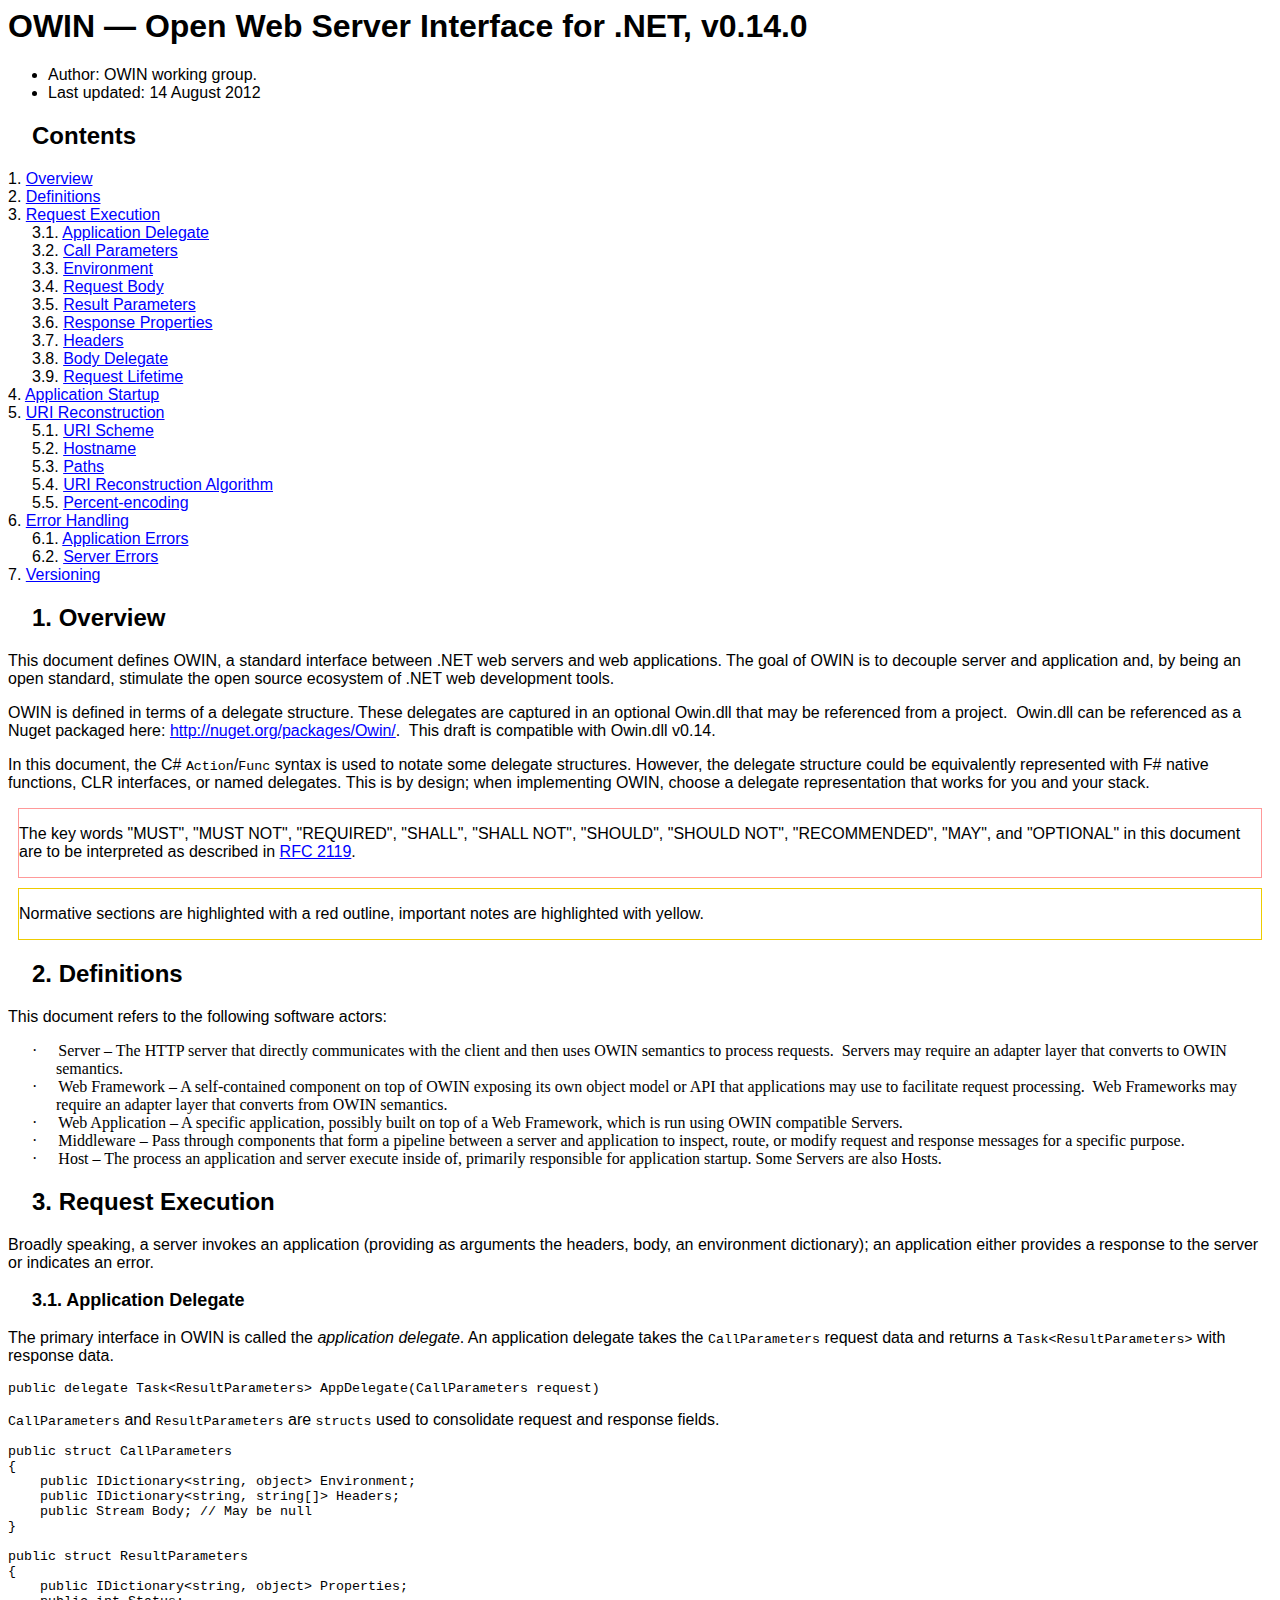
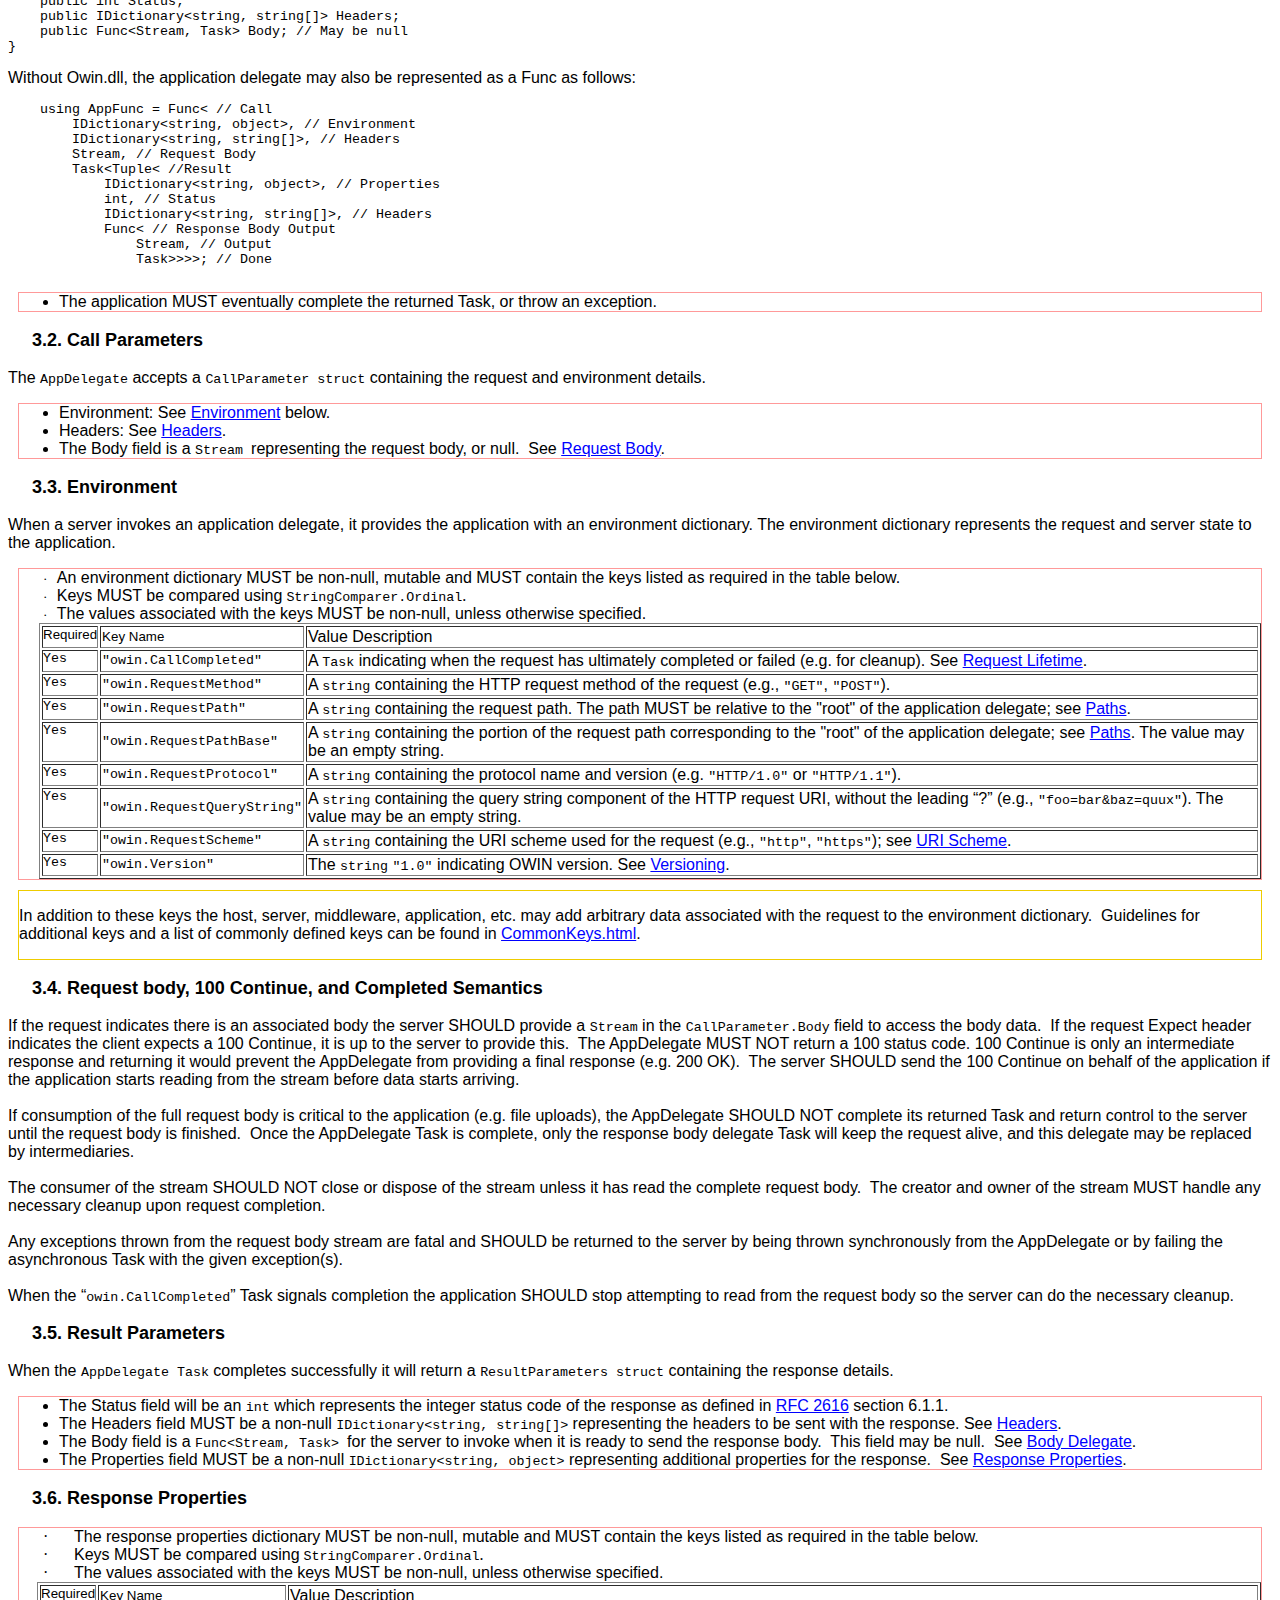
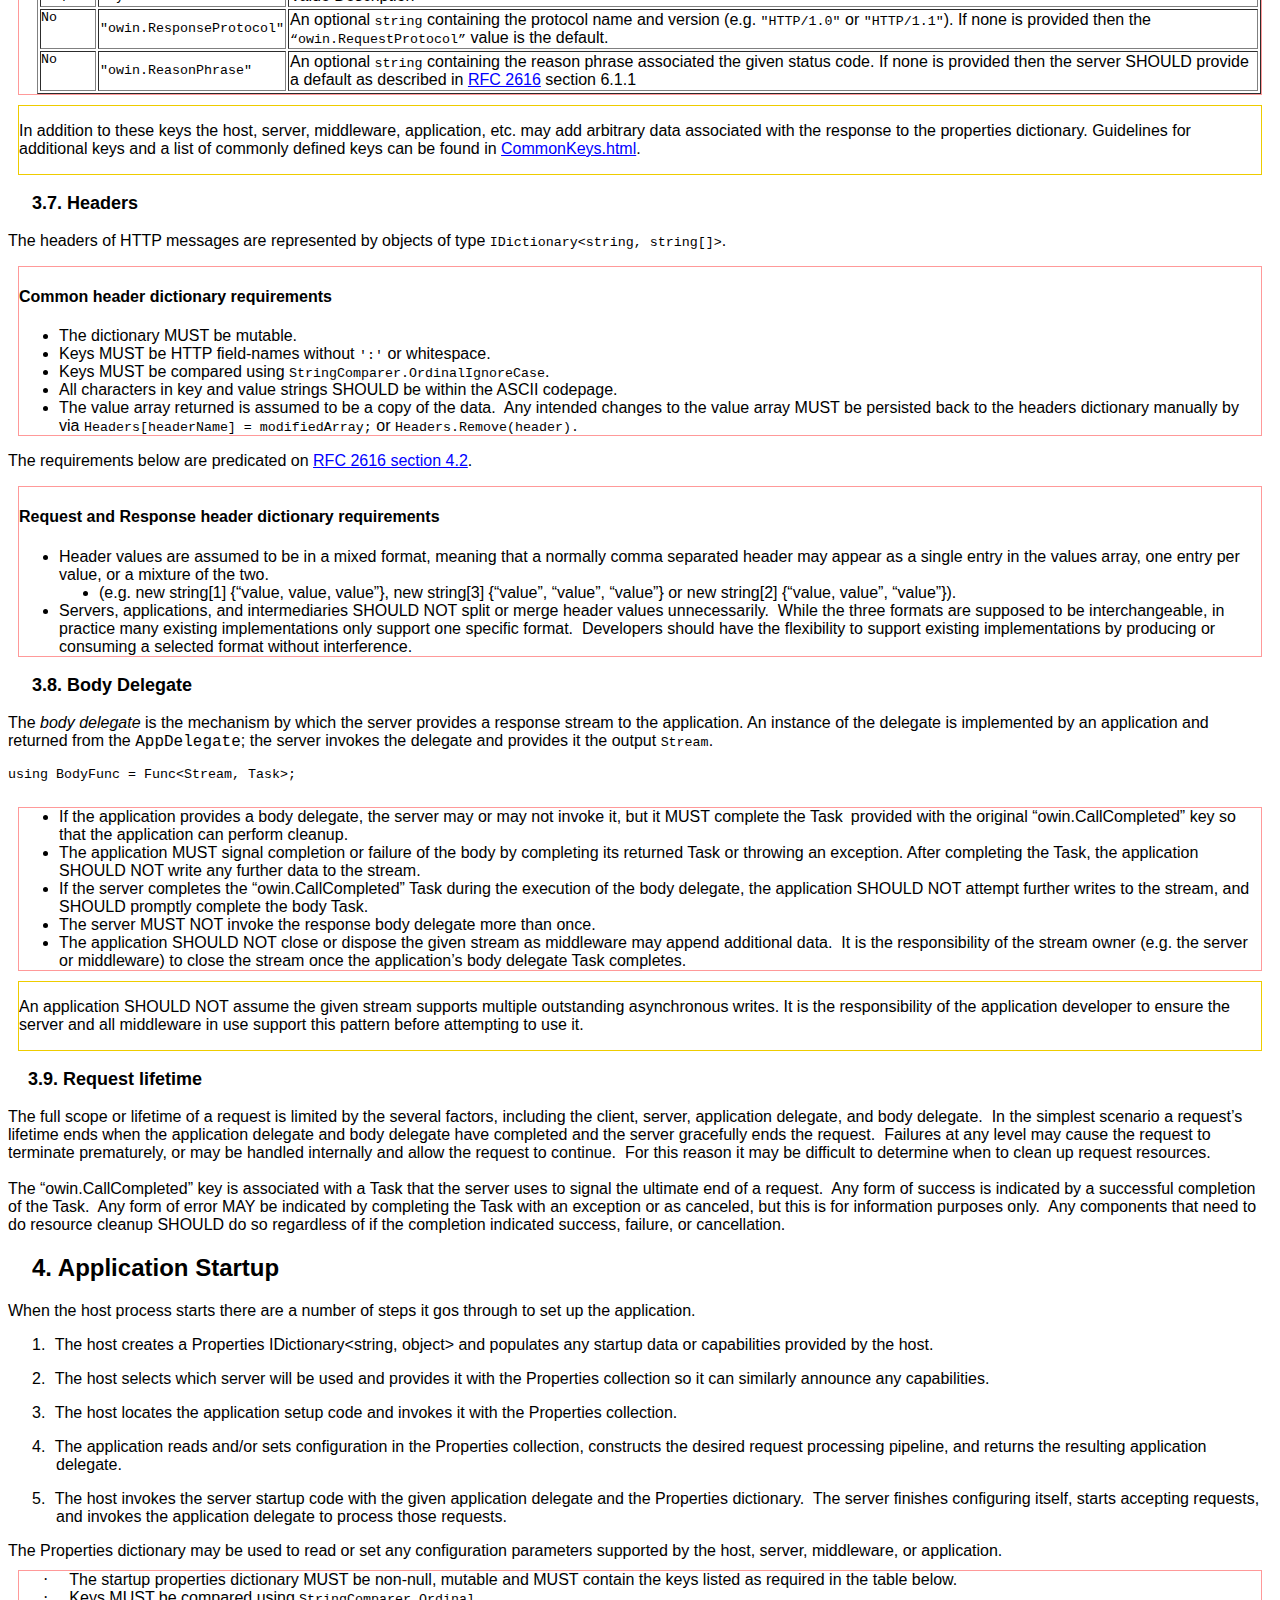
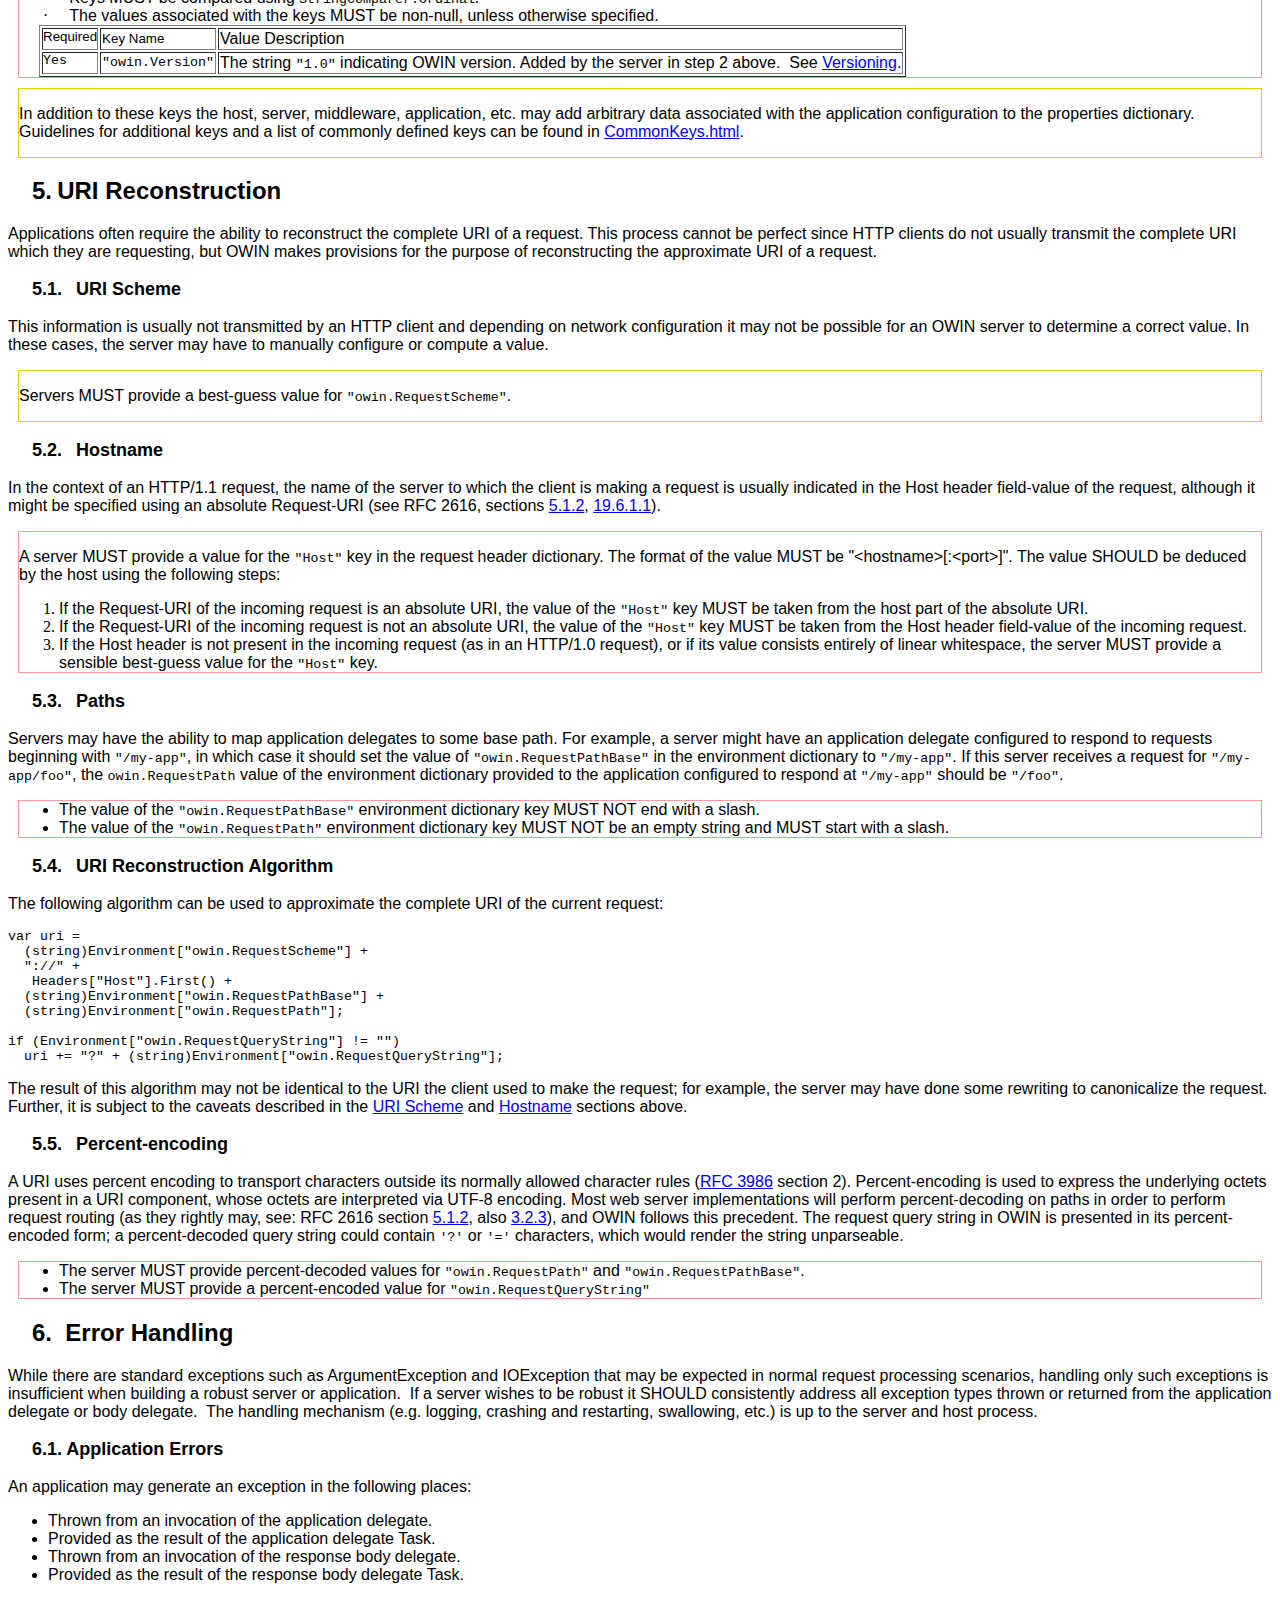
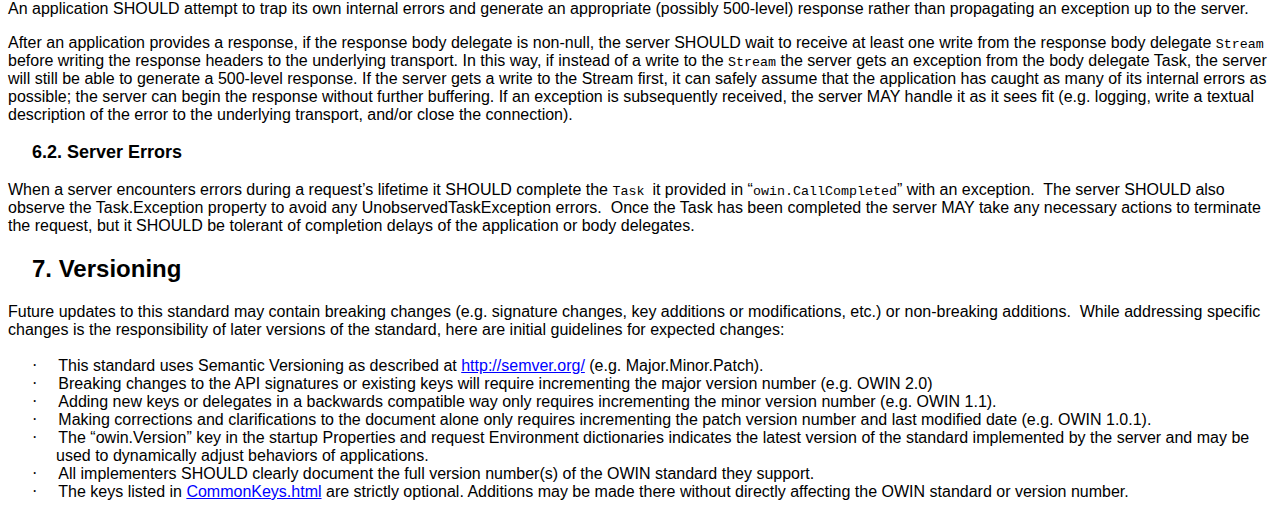
<file: spec/owin-0.14.0.html>
<html>

<head>
<meta http-equiv=Content-Type content="text/html; charset=us-ascii">
<meta name=Generator content="Microsoft Word 15 (filtered)">
<title>OWIN &#8212; Open Web Server Interface for .NET</title>
<style>
<!--
 /* Font Definitions */
 @font-face
	{font-family:Helvetica;
	panose-1:2 11 6 4 2 2 2 2 2 4;}
@font-face
	{font-family:"Cambria Math";
	panose-1:2 4 5 3 5 4 6 3 2 4;}
@font-face
	{font-family:Cambria;
	panose-1:2 4 5 3 5 4 6 3 2 4;}
@font-face
	{font-family:Tahoma;
	panose-1:2 11 6 4 3 5 4 4 2 4;}
@font-face
	{font-family:Consolas;
	panose-1:2 11 6 9 2 2 4 3 2 4;}
 /* Style Definitions */
 p.MsoNormal, li.MsoNormal, div.MsoNormal
	{margin:0in;
	margin-bottom:.0001pt;
	font-size:12.0pt;
	font-family:"Times New Roman","serif";}
h1
	{mso-style-link:"Heading 1 Char";
	margin-right:0in;
	margin-left:0in;
	font-size:24.0pt;
	font-family:"Times New Roman","serif";
	font-weight:bold;}
h2
	{mso-style-link:"Heading 2 Char";
	margin-right:0in;
	margin-left:.5in;
	text-indent:-.25in;
	font-size:18.0pt;
	font-family:"Helvetica","sans-serif";
	font-weight:bold;}
h3
	{mso-style-link:"Heading 3 Char";
	margin-right:0in;
	margin-left:0in;
	font-size:13.5pt;
	font-family:"Times New Roman","serif";
	font-weight:bold;}
h4
	{mso-style-link:"Heading 4 Char";
	margin-right:0in;
	margin-left:0in;
	font-size:12.0pt;
	font-family:"Times New Roman","serif";
	font-weight:bold;}
p.MsoToc1, li.MsoToc1, div.MsoToc1
	{margin-top:0in;
	margin-right:0in;
	margin-bottom:5.0pt;
	margin-left:0in;
	font-size:12.0pt;
	font-family:"Times New Roman","serif";}
p.MsoToc2, li.MsoToc2, div.MsoToc2
	{margin-top:0in;
	margin-right:0in;
	margin-bottom:5.0pt;
	margin-left:12.0pt;
	font-size:12.0pt;
	font-family:"Times New Roman","serif";}
p.MsoToc3, li.MsoToc3, div.MsoToc3
	{margin-top:0in;
	margin-right:0in;
	margin-bottom:5.0pt;
	margin-left:24.0pt;
	font-size:12.0pt;
	font-family:"Times New Roman","serif";}
a:link, span.MsoHyperlink
	{color:blue;
	text-decoration:underline;}
a:visited, span.MsoHyperlinkFollowed
	{color:purple;
	text-decoration:underline;}
p
	{margin-right:0in;
	margin-left:0in;
	font-size:12.0pt;
	font-family:"Times New Roman","serif";}
code
	{font-family:"Courier New";}
pre
	{mso-style-link:"HTML Preformatted Char";
	margin:0in;
	margin-bottom:.0001pt;
	font-size:10.0pt;
	font-family:"Courier New";}
p.MsoAcetate, li.MsoAcetate, div.MsoAcetate
	{mso-style-link:"Balloon Text Char";
	margin:0in;
	margin-bottom:.0001pt;
	font-size:8.0pt;
	font-family:"Tahoma","sans-serif";}
p.MsoNoSpacing, li.MsoNoSpacing, div.MsoNoSpacing
	{margin:0in;
	margin-bottom:.0001pt;
	font-size:12.0pt;
	font-family:"Times New Roman","serif";}
p.MsoListParagraph, li.MsoListParagraph, div.MsoListParagraph
	{margin-top:0in;
	margin-right:0in;
	margin-bottom:0in;
	margin-left:.5in;
	margin-bottom:.0001pt;
	font-size:12.0pt;
	font-family:"Times New Roman","serif";}
p.MsoTocHeading, li.MsoTocHeading, div.MsoTocHeading
	{margin-top:24.0pt;
	margin-right:0in;
	margin-bottom:0in;
	margin-left:0in;
	margin-bottom:.0001pt;
	line-height:115%;
	page-break-after:avoid;
	font-size:14.0pt;
	font-family:"Cambria","serif";
	color:#365F91;
	font-weight:bold;}
span.Heading1Char
	{mso-style-name:"Heading 1 Char";
	mso-style-link:"Heading 1";
	font-family:"Cambria","serif";
	color:#365F91;
	font-weight:bold;}
span.Heading2Char
	{mso-style-name:"Heading 2 Char";
	mso-style-link:"Heading 2";
	font-family:"Helvetica","sans-serif";
	font-weight:bold;}
span.Heading3Char
	{mso-style-name:"Heading 3 Char";
	mso-style-link:"Heading 3";
	font-family:"Cambria","serif";
	color:#4F81BD;
	font-weight:bold;}
span.Heading4Char
	{mso-style-name:"Heading 4 Char";
	mso-style-link:"Heading 4";
	font-family:"Cambria","serif";
	color:#4F81BD;
	font-weight:bold;
	font-style:italic;}
span.HTMLPreformattedChar
	{mso-style-name:"HTML Preformatted Char";
	mso-style-link:"HTML Preformatted";
	font-family:Consolas;}
span.BalloonTextChar
	{mso-style-name:"Balloon Text Char";
	mso-style-link:"Balloon Text";
	font-family:"Tahoma","sans-serif";}
p.msolistparagraphcxspfirst, li.msolistparagraphcxspfirst, div.msolistparagraphcxspfirst
	{mso-style-name:msolistparagraphcxspfirst;
	margin-top:0in;
	margin-right:0in;
	margin-bottom:0in;
	margin-left:.5in;
	margin-bottom:.0001pt;
	font-size:12.0pt;
	font-family:"Times New Roman","serif";}
p.msolistparagraphcxspmiddle, li.msolistparagraphcxspmiddle, div.msolistparagraphcxspmiddle
	{mso-style-name:msolistparagraphcxspmiddle;
	margin-top:0in;
	margin-right:0in;
	margin-bottom:0in;
	margin-left:.5in;
	margin-bottom:.0001pt;
	font-size:12.0pt;
	font-family:"Times New Roman","serif";}
p.msolistparagraphcxsplast, li.msolistparagraphcxsplast, div.msolistparagraphcxsplast
	{mso-style-name:msolistparagraphcxsplast;
	margin-top:0in;
	margin-right:0in;
	margin-bottom:0in;
	margin-left:.5in;
	margin-bottom:.0001pt;
	font-size:12.0pt;
	font-family:"Times New Roman","serif";}
p.normative, li.normative, div.normative
	{mso-style-name:normative;
	margin:7.5pt;
	font-size:12.0pt;
	font-family:"Times New Roman","serif";}
p.notes, li.notes, div.notes
	{mso-style-name:notes;
	margin:7.5pt;
	font-size:12.0pt;
	font-family:"Times New Roman","serif";}
p.msochpdefault, li.msochpdefault, div.msochpdefault
	{mso-style-name:msochpdefault;
	margin-right:0in;
	margin-left:0in;
	font-size:10.0pt;
	font-family:"Times New Roman","serif";}
.MsoChpDefault
	{font-size:10.0pt;}
@page WordSection1
	{size:8.5in 11.0in;
	margin:1.0in 1.0in 1.0in 1.0in;}
div.WordSection1
	{page:WordSection1;}
 /* List Definitions */
 ol
	{margin-bottom:0in;}
ul
	{margin-bottom:0in;}
-->
</style>

</head>

<body lang=EN-US link=blue vlink=purple>

<div class=WordSection1>

<h1><span style='font-family:"Helvetica","sans-serif"'>OWIN &#8212; Open Web
Server Interface for .NET, v0.14.0</span></h1>

<ul style='margin-top:0in' type=disc>
 <li class=MsoNormal><span style='font-family:"Helvetica","sans-serif"'>Author:
     OWIN working group.</span></li>
 <li class=MsoNormal><span style='font-family:"Helvetica","sans-serif"'>Last
     updated: 14 August 2012</span></li>
</ul>

<h2>Contents</h2>

<p class=MsoNormal style='margin-left:.25in;text-indent:-.25in'><span
style='font-family:"Helvetica","sans-serif"'>1. <a href="#Overview">Overview</a></span></p>

<p class=MsoNormal style='margin-left:.25in;text-indent:-.25in'><span
style='font-family:"Helvetica","sans-serif"'>2. <a href="#Definition">Definitions</a></span></p>

<p class=MsoNormal style='margin-left:.25in;text-indent:-.25in'><span
style='font-family:"Helvetica","sans-serif"'>3. <a href="#_3._Request_Execution">Request
Execution</a></span></p>

<p class=MsoNormal style='margin-left:.55in;text-indent:-.3in'><span
style='font-family:"Helvetica","sans-serif"'>3.1. <a href="#ApplicationDelegate">Application
Delegate</a></span></p>

<p class=MsoNormal style='margin-left:.55in;text-indent:-.3in'><span
style='font-family:"Helvetica","sans-serif"'>3.2. <a href="#_CallParameter">Call
Parameters</a></span></p>

<p class=MsoNormal style='margin-left:.55in;text-indent:-.3in'><span
style='font-family:"Helvetica","sans-serif"'>3.3. <a
href="#EnvironmentDictionary">Environment</a></span></p>

<p class=MsoNormal style='margin-left:.55in;text-indent:-.3in'><span
style='font-family:"Helvetica","sans-serif"'>3.4. <a
href="#_Request_body_stream,">Request Body</a></span></p>

<p class=MsoNormal style='margin-left:.55in;text-indent:-.3in'><span
style='font-family:"Helvetica","sans-serif"'>3.5. <a href="#_ResultParameters">Result
Parameters</a></span></p>

<p class=MsoNormal style='margin-left:.55in;text-indent:-.3in'><span
style='font-family:"Helvetica","sans-serif"'>3.6. <a
href="#_Response_Properties">Response Properties</a></span></p>

<p class=MsoNormal style='margin-left:.55in;text-indent:-.3in'><span
style='font-family:"Helvetica","sans-serif"'>3.7. <a href="#Headers">Headers</a></span></p>

<p class=MsoNormal style='margin-left:.55in;text-indent:-.3in'><span
style='font-family:"Helvetica","sans-serif"'>3.8. <a href="#BodyDelegate">Body
Delegate</a></span></p>

<p class=MsoNormal style='margin-left:.55in;text-indent:-.3in'><span
style='font-family:"Helvetica","sans-serif"'>3.9. <a
href="#_2.9._Request_lifetime">Request Lifetime</a></span></p>

<p class=MsoNormal style='margin-left:.25in;text-indent:-.25in'><span
style='font-family:"Helvetica","sans-serif"'>4. <a
href="#_4._Application_Startup">Application Startup</a></span></p>

<p class=MsoNormal style='margin-left:.25in;text-indent:-.25in'><span
style='font-family:"Helvetica","sans-serif"'>5. <a href="#URIReconstruction">URI
Reconstruction</a> </span></p>

<p class=MsoNormal style='margin-left:.55in;text-indent:-.3in'><span
style='font-family:"Helvetica","sans-serif"'>5.1. <a href="#URIScheme">URI
Scheme</a></span></p>

<p class=MsoNormal style='margin-left:.55in;text-indent:-.3in'><span
style='font-family:"Helvetica","sans-serif"'>5.2. <a href="#Hostname">Hostname</a></span></p>

<p class=MsoNormal style='margin-left:.55in;text-indent:-.3in'><span
style='font-family:"Helvetica","sans-serif"'>5.3. <a href="#Paths">Paths</a></span></p>

<p class=MsoNormal style='margin-left:.55in;text-indent:-.3in'><span
style='font-family:"Helvetica","sans-serif"'>5.4. <a
href="#URIReconstructionAlgorithm">URI Reconstruction Algorithm</a></span></p>

<p class=MsoNormal style='margin-left:.55in;text-indent:-.3in'><span
style='font-family:"Helvetica","sans-serif"'>5.5. <a href="#PercentEncoding">Percent-encoding</a></span></p>

<p class=MsoNormal style='margin-left:.25in;text-indent:-.25in'><span
style='font-family:"Helvetica","sans-serif"'>6. <a href="#ErrorHandling">Error
Handling</a> </span></p>

<p class=MsoNormal style='margin-left:.55in;text-indent:-.3in'><span
style='font-family:"Helvetica","sans-serif"'>6.1. <a href="#ApplicationErrors">Application
Errors</a></span></p>

<p class=MsoNormal style='margin-left:.55in;text-indent:-.3in'><span
style='font-family:"Helvetica","sans-serif"'>6.2. <a href="#HostErrors">Server
Errors</a></span></p>

<p class=MsoNormal><span style='font-family:"Helvetica","sans-serif"'>7. <a
href="#_5._Versioning">Versioning</a></span></p>

<h2><a name=Overview></a>1. Overview</h2>

<p><span style='font-family:"Helvetica","sans-serif"'>This document defines OWIN,
a standard interface between .NET web servers and web applications. The goal of
OWIN is to decouple server and application and, by being an open standard,
stimulate the open source ecosystem of .NET web development tools.</span></p>

<p><span style='font-family:"Helvetica","sans-serif"'>OWIN is defined in terms
of a delegate structure. These delegates are captured in an optional Owin.dll
that may be referenced from a project.&nbsp; Owin.dll can be referenced as a
Nuget packaged here: <a href="http://nuget.org/packages/Owin/">http://nuget.org/packages/Owin/</a>.&nbsp;
This draft is compatible with Owin.dll v0.14.</span></p>

<p><span style='font-family:"Helvetica","sans-serif"'>In this document, the C# </span><code><span
style='font-size:10.0pt'>Action</span></code><span style='font-family:"Helvetica","sans-serif"'>/</span><code><span
style='font-size:10.0pt'>Func</span></code><span style='font-family:"Helvetica","sans-serif"'>
syntax is used to notate some delegate structures. However, the delegate
structure could be equivalently represented with F# native functions, CLR
interfaces, or named delegates. This is by design; when implementing OWIN,
choose a delegate representation that works for you and your stack.</span></p>

<div style='border:solid #FF9999 1.0pt;padding:0in 0in 0in 0in;margin-left:
7.5pt;margin-top:7.5pt;margin-right:7.5pt;margin-bottom:7.5pt'>

<p><span style='font-family:"Helvetica","sans-serif"'>The key words
&quot;MUST&quot;, &quot;MUST NOT&quot;, &quot;REQUIRED&quot;,
&quot;SHALL&quot;, &quot;SHALL NOT&quot;, &quot;SHOULD&quot;, &quot;SHOULD
NOT&quot;, &quot;RECOMMENDED&quot;, &quot;MAY&quot;, and &quot;OPTIONAL&quot;
in this document are to be interpreted as described in <a
href="http://www.ietf.org/rfc/rfc2119.txt">RFC 2119</a>. </span></p>

</div>

<div style='border:solid #EECC00 1.0pt;padding:0in 0in 0in 0in;margin-left:
7.5pt;margin-top:7.5pt;margin-right:7.5pt;margin-bottom:7.5pt'>

<p><span style='font-family:"Helvetica","sans-serif"'>Normative sections are
highlighted with a red outline, important notes are highlighted with yellow.</span></p>

</div>

<h2><a name=Definition></a><a name="_2._Definitions"></a>2. Definitions</h2>

<p><span style='font-family:"Helvetica","sans-serif"'>This document refers to
the following software actors:</span></p>

<p class=MsoNoSpacing style='margin-left:.5in;text-indent:-.25in'><span
style='font-family:Symbol'>&middot;</span><span style='font-size:7.0pt'>&nbsp;&nbsp;&nbsp;&nbsp;&nbsp;&nbsp;&nbsp;&nbsp;
</span>Server &#8211; The HTTP server that directly communicates with the
client and then uses OWIN semantics to process requests.&nbsp; Servers may
require an adapter layer that converts to OWIN semantics.</p>

<p class=MsoNoSpacing style='margin-left:.5in;text-indent:-.25in'><span
style='font-family:Symbol'>&middot;</span><span style='font-size:7.0pt'>&nbsp;&nbsp;&nbsp;&nbsp;&nbsp;&nbsp;&nbsp;&nbsp;
</span>Web Framework &#8211; A self-contained component on top of OWIN exposing
its own object model or API that applications may use to facilitate request
processing.&nbsp; Web Frameworks may require an adapter layer that converts
from OWIN semantics.</p>

<p class=MsoNoSpacing style='margin-left:.5in;text-indent:-.25in'><span
style='font-family:Symbol'>&middot;</span><span style='font-size:7.0pt'>&nbsp;&nbsp;&nbsp;&nbsp;&nbsp;&nbsp;&nbsp;&nbsp;
</span>Web Application &#8211; A specific application, possibly built on top of
a Web Framework, which is run using OWIN compatible Servers.</p>

<p class=MsoNoSpacing style='margin-left:.5in;text-indent:-.25in'><span
style='font-family:Symbol'>&middot;</span><span style='font-size:7.0pt'>&nbsp;&nbsp;&nbsp;&nbsp;&nbsp;&nbsp;&nbsp;&nbsp;
</span>Middleware &#8211; Pass through components that form a pipeline between
a server and application to inspect, route, or modify request and response
messages for a specific purpose.</p>

<p class=MsoNoSpacing style='margin-left:.5in;text-indent:-.25in'><span
style='font-family:Symbol'>&middot;</span><span style='font-size:7.0pt'>&nbsp;&nbsp;&nbsp;&nbsp;&nbsp;&nbsp;&nbsp;&nbsp;
</span>Host &#8211; The process an application and server execute inside of,
primarily responsible for application startup. Some Servers are also Hosts.</p>

<h2><a name="_3._Request_Execution"></a>3. Request Execution</h2>

<p><span style='font-family:"Helvetica","sans-serif"'>Broadly speaking, a
server invokes an application (providing as arguments the headers, body, an
environment dictionary); an application either provides a response to the
server or indicates an error.</span></p>

<h3 style='margin-left:.75in;text-indent:-.5in'><a name="_2.1._IAppBuilder"></a><a
name=ApplicationDelegate></a><span style='font-family:"Helvetica","sans-serif"'>3.1.
Application Delegate</span></h3>

<p><span style='font-family:"Helvetica","sans-serif"'>The primary interface in
OWIN is called the <em><span style='font-family:"Helvetica","sans-serif"'>application
delegate</span></em>. An application delegate takes the </span><span
style='font-size:10.0pt;font-family:"Courier New"'>CallParameters</span><span
style='font-family:"Helvetica","sans-serif"'> request data and returns a </span><span
style='font-size:10.0pt;font-family:"Courier New"'>Task&lt;ResultParameters&gt;</span><span
style='font-family:"Helvetica","sans-serif"'> with response data.</span></p>

<pre><code>public delegate Task&lt;ResultParameters&gt; AppDelegate(CallParameters request)</code></pre><pre>&nbsp;</pre><pre><code>CallParameters</code><code><span
style='font-size:12.0pt;font-family:"Helvetica","sans-serif"'> and </span>ResultParameters</code><code><span
style='font-size:12.0pt;font-family:"Helvetica","sans-serif"'> are </span>structs</code><code><span
style='font-size:12.0pt;font-family:"Helvetica","sans-serif"'> used to consolidate request and response fields.</span></code></pre><pre>&nbsp;</pre><pre>public struct CallParameters</pre><pre>{</pre><pre>&nbsp;&nbsp;&nbsp; public IDictionary&lt;string, object&gt; Environment;</pre><pre>&nbsp;&nbsp;&nbsp; public IDictionary&lt;string, string[]&gt; Headers;</pre><pre>&nbsp;&nbsp;&nbsp; public Stream Body; // May be null</pre><pre>}</pre><pre>&nbsp;</pre><pre>public struct ResultParameters</pre><pre>{</pre><pre>&nbsp;&nbsp;&nbsp; public IDictionary&lt;string, object&gt; Properties;</pre><pre>&nbsp;&nbsp;&nbsp; public int Status; </pre><pre>&nbsp;&nbsp;&nbsp;&nbsp;public IDictionary&lt;string, string[]&gt; Headers;</pre><pre>&nbsp;&nbsp;&nbsp; public Func&lt;Stream, Task&gt; Body; // May be null</pre><pre>}</pre><pre>&nbsp;</pre><pre><span
style='font-size:12.0pt;font-family:"Helvetica","sans-serif"'>Without Owin.dll, the application delegate may also be represented as a Func as follows:</span></pre><pre>&nbsp;</pre><pre>&nbsp;&nbsp;&nbsp; using AppFunc = Func&lt; // Call</pre><pre>&nbsp;&nbsp;&nbsp;&nbsp;&nbsp;&nbsp;&nbsp; IDictionary&lt;string, object&gt;, // Environment</pre><pre>&nbsp;&nbsp;&nbsp;&nbsp;&nbsp;&nbsp;&nbsp; IDictionary&lt;string, string[]&gt;, // Headers</pre><pre>&nbsp;&nbsp;&nbsp;&nbsp;&nbsp;&nbsp;&nbsp; Stream, // Request Body</pre><pre>&nbsp;&nbsp;&nbsp;&nbsp;&nbsp;&nbsp;&nbsp; Task&lt;Tuple&lt; //Result</pre><pre>&nbsp;&nbsp;&nbsp;&nbsp;&nbsp;&nbsp;&nbsp;&nbsp;&nbsp;&nbsp;&nbsp; IDictionary&lt;string, object&gt;, // Properties</pre><pre>&nbsp;&nbsp;&nbsp;&nbsp;&nbsp;&nbsp;&nbsp;&nbsp;&nbsp;&nbsp;&nbsp; int, // Status</pre><pre>&nbsp;&nbsp;&nbsp;&nbsp; &nbsp;&nbsp;&nbsp;&nbsp;&nbsp;&nbsp;&nbsp;IDictionary&lt;string, string[]&gt;, // Headers</pre><pre>&nbsp;&nbsp;&nbsp;&nbsp;&nbsp;&nbsp;&nbsp;&nbsp;&nbsp;&nbsp;&nbsp; Func&lt; // Response Body Output</pre><pre>&nbsp;&nbsp;&nbsp;&nbsp;&nbsp;&nbsp;&nbsp;&nbsp;&nbsp;&nbsp;&nbsp;&nbsp;&nbsp;&nbsp;&nbsp; Stream, // Output</pre><pre>&nbsp;&nbsp;&nbsp;&nbsp;&nbsp;&nbsp;&nbsp;&nbsp;&nbsp;&nbsp;&nbsp;&nbsp;&nbsp;&nbsp;&nbsp; Task&gt;&gt;&gt;&gt;; // Done</pre><pre>&nbsp;</pre>

<div style='border:solid #FF9999 1.0pt;padding:0in 0in 0in 0in;margin-left:
7.5pt;margin-top:7.5pt;margin-right:7.5pt;margin-bottom:7.5pt'>

<ul style='margin-top:0in' type=disc>
 <li class=MsoNormal><span style='font-family:"Helvetica","sans-serif"'>The
     application MUST eventually complete the returned Task, or throw an exception.</span></li>
</ul>

</div>

<h3 style='margin-left:.75in;text-indent:-.5in'><a name="_CallParameter"></a><span
style='font-family:"Helvetica","sans-serif"'>3.2. Call Parameters</span></h3>

<p><span style='font-family:"Helvetica","sans-serif"'>The </span><span
style='font-size:10.0pt;font-family:"Courier New"'>AppDelegate</span><span
style='font-family:"Helvetica","sans-serif"'> accepts a </span><span
style='font-size:10.0pt;font-family:"Courier New"'>CallParameter struct</span><span
style='font-family:"Helvetica","sans-serif"'> containing the request and
environment details.</span></p>

<div style='border:solid #FF9999 1.0pt;padding:0in 0in 0in 0in;margin-left:
7.5pt;margin-top:7.5pt;margin-right:7.5pt;margin-bottom:7.5pt'>

<ul style='margin-top:0in' type=disc>
 <li class=MsoNormal><span style='font-family:"Helvetica","sans-serif"'>Environment:
     See <a href="#_2.3._Environment">Environment</a> below.</span></li>
 <li class=MsoNormal><span style='font-family:"Helvetica","sans-serif"'>Headers:
     See </span><a href="#Headers"><span style='font-family:"Helvetica","sans-serif"'>Headers</span></a><span
     style='font-family:"Helvetica","sans-serif"'>.</span></li>
 <li class=MsoNormal><span style='font-family:"Helvetica","sans-serif"'>The
     Body field is a </span><span style='font-size:10.0pt;font-family:"Courier New"'>Stream
     </span><span style='font-family:"Helvetica","sans-serif"'>representing the
     request body, or null.&nbsp; See <a href="#_2.4._Request_body">Request
     Body</a>.</span></li>
</ul>

</div>

<h3 style='margin-left:.75in;text-indent:-.5in'><a name=EnvironmentDictionary></a><a
name="_2.3._Environment"></a><span style='font-family:"Helvetica","sans-serif"'>3.3.
Environment</span></h3>

<p><span style='font-family:"Helvetica","sans-serif"'>When a server invokes an
application delegate, it provides the application with an environment
dictionary. The environment dictionary represents the request and server state
to the application.</span></p>

<div style='border:solid #FF9999 1.0pt;padding:0in 0in 0in 0in;margin-left:
7.5pt;margin-top:7.5pt;margin-right:7.5pt;margin-bottom:7.5pt'>

<p class=MsoNoSpacing style='margin-left:.5in;text-indent:-.25in'><span
style='font-size:10.0pt;font-family:Symbol'>&middot;</span><span
style='font-size:7.0pt'>&nbsp;&nbsp;&nbsp; </span><span style='font-family:
"Helvetica","sans-serif"'>An environment dictionary MUST be non-null, mutable
and MUST contain the keys listed as required in the table below.</span> </p>

<p class=MsoNoSpacing style='margin-left:.5in;text-indent:-.25in'><span
style='font-size:10.0pt;font-family:Symbol'>&middot;</span><span
style='font-size:7.0pt'>&nbsp;&nbsp;&nbsp; </span><span style='font-family:
"Helvetica","sans-serif"'>Keys MUST be compared using</span> <span
style='font-size:10.0pt;font-family:"Courier New"'>StringComparer.Ordinal</span>.
</p>

<p class=MsoNoSpacing style='margin-left:.5in;text-indent:-.25in'><span
style='font-size:10.0pt;font-family:Symbol'>&middot;</span><span
style='font-size:7.0pt'>&nbsp;&nbsp;&nbsp; </span><span style='font-family:
"Helvetica","sans-serif"'>The values associated with the keys MUST be non-null,
unless otherwise specified.</span></p>

<table class=MsoNormalTable border=1 cellpadding=0 style='margin-left:15.0pt'>
 <tr>
  <td valign=top style='padding:0in 0in 0in 0in'>
  <p class=MsoNormal><code><span style='font-size:10.0pt;font-family:"Helvetica","sans-serif"'>Required</span></code></p>
  </td>
  <td style='padding:.75pt .75pt .75pt .75pt'>
  <p class=MsoNormal><code><span style='font-size:10.0pt;font-family:"Helvetica","sans-serif"'>Key
  Name</span></code></p>
  </td>
  <td style='padding:.75pt .75pt .75pt .75pt'>
  <p class=MsoNormal><span style='font-family:"Helvetica","sans-serif"'>Value
  Description</span></p>
  </td>
 </tr>
 <tr>
  <td valign=top style='padding:0in 0in 0in 0in'>
  <p class=MsoNormal><code><span style='font-size:10.0pt'>Yes</span></code></p>
  </td>
  <td style='padding:.75pt .75pt .75pt .75pt'>
  <p class=MsoNormal><code><span style='font-size:10.0pt'>&quot;owin.CallCompleted&quot;</span></code></p>
  </td>
  <td style='padding:.75pt .75pt .75pt .75pt'>
  <p class=MsoNormal><span style='font-family:"Helvetica","sans-serif"'>A </span><span
  style='font-size:10.0pt;font-family:"Courier New"'>Task</span><span
  style='font-family:"Helvetica","sans-serif"'> indicating when the request has
  ultimately completed or failed (e.g. for cleanup). See <a
  href="#URIReconstruction">Request Lifetime</a>.</span></p>
  </td>
 </tr>
 <tr>
  <td valign=top style='padding:0in 0in 0in 0in'>
  <p class=MsoNormal><code><span style='font-size:10.0pt'>Yes</span></code></p>
  </td>
  <td style='padding:.75pt .75pt .75pt .75pt'>
  <p class=MsoNormal><code><span style='font-size:10.0pt'>&quot;owin.RequestMethod&quot;</span></code></p>
  </td>
  <td style='padding:.75pt .75pt .75pt .75pt'>
  <p class=MsoNormal><span style='font-family:"Helvetica","sans-serif"'>A </span><code><span
  style='font-size:10.0pt'>string</span></code><span style='font-family:"Helvetica","sans-serif"'>
  containing the HTTP request method of the request (e.g., </span><code><span
  style='font-size:10.0pt'>&quot;GET&quot;</span></code><span style='font-family:
  "Helvetica","sans-serif"'>, </span><code><span style='font-size:10.0pt'>&quot;POST&quot;</span></code><span
  style='font-family:"Helvetica","sans-serif"'>).</span></p>
  </td>
 </tr>
 <tr>
  <td valign=top style='padding:0in 0in 0in 0in'>
  <p class=MsoNormal><code><span style='font-size:10.0pt'>Yes</span></code></p>
  </td>
  <td style='padding:.75pt .75pt .75pt .75pt'>
  <p class=MsoNormal><code><span style='font-size:10.0pt'>&quot;owin.RequestPath&quot;</span></code></p>
  </td>
  <td style='padding:.75pt .75pt .75pt .75pt'>
  <p class=MsoNormal><span style='font-family:"Helvetica","sans-serif"'>A </span><code><span
  style='font-size:10.0pt'>string</span></code><span style='font-family:"Helvetica","sans-serif"'>
  containing the request path. The path MUST be relative to the &quot;root&quot;
  of the application delegate; see <a href="#Paths">Paths</a>.</span></p>
  </td>
 </tr>
 <tr>
  <td valign=top style='padding:0in 0in 0in 0in'>
  <p class=MsoNormal><code><span style='font-size:10.0pt'>Yes</span></code></p>
  </td>
  <td style='padding:.75pt .75pt .75pt .75pt'>
  <p class=MsoNormal><code><span style='font-size:10.0pt'>&quot;owin.RequestPathBase&quot;</span></code><span
  style='font-family:"Helvetica","sans-serif"'> </span></p>
  </td>
  <td style='padding:.75pt .75pt .75pt .75pt'>
  <p class=MsoNormal><span style='font-family:"Helvetica","sans-serif"'>A </span><code><span
  style='font-size:10.0pt'>string</span></code><span style='font-family:"Helvetica","sans-serif"'>
  containing the portion of the request path corresponding to the
  &quot;root&quot; of the application delegate; see <a href="#Paths">Paths</a>.
  The value may be an empty string. </span></p>
  </td>
 </tr>
 <tr>
  <td valign=top style='padding:0in 0in 0in 0in'>
  <p class=MsoNormal><code><span style='font-size:10.0pt'>Yes</span></code></p>
  </td>
  <td style='padding:.75pt .75pt .75pt .75pt'>
  <p class=MsoNormal><code><span style='font-size:10.0pt'>&quot;owin.RequestProtocol&quot;</span></code><span
  style='font-family:"Helvetica","sans-serif"'> </span></p>
  </td>
  <td style='padding:.75pt .75pt .75pt .75pt'>
  <p class=MsoNormal><span style='font-family:"Helvetica","sans-serif"'>A </span><code><span
  style='font-size:10.0pt'>string</span></code><span style='font-family:"Helvetica","sans-serif"'>
  containing the protocol name and version (e.g. </span><code><span
  style='font-size:10.0pt'>&quot;</span></code><span style='font-size:10.0pt;
  font-family:"Courier New"'>HTTP/1.0<code>&quot;</code></span><span
  style='font-family:"Helvetica","sans-serif"'> or </span><code><span
  style='font-size:10.0pt'>&quot;</span></code><span style='font-size:10.0pt;
  font-family:"Courier New"'>HTTP/1.1<code>&quot;</code></span><span
  style='font-family:"Helvetica","sans-serif"'>). </span></p>
  </td>
 </tr>
 <tr>
  <td valign=top style='padding:0in 0in 0in 0in'>
  <p class=MsoNormal><code><span style='font-size:10.0pt'>Yes</span></code></p>
  </td>
  <td style='padding:.75pt .75pt .75pt .75pt'>
  <p class=MsoNormal><code><span style='font-size:10.0pt'>&quot;owin.RequestQueryString&quot;</span></code></p>
  </td>
  <td style='padding:.75pt .75pt .75pt .75pt'>
  <p class=MsoNormal><span style='font-family:"Helvetica","sans-serif"'>A </span><code><span
  style='font-size:10.0pt'>string</span></code><span style='font-family:"Helvetica","sans-serif"'>
  containing the query string component of the HTTP request URI, without the
  leading &#8220;?&#8221; (e.g., </span><code><span style='font-size:10.0pt'>&quot;foo=bar&amp;baz=quux&quot;</span></code><span
  style='font-family:"Helvetica","sans-serif"'>). The value may be an empty
  string. </span></p>
  </td>
 </tr>
 <tr>
  <td valign=top style='padding:0in 0in 0in 0in'>
  <p class=MsoNormal><code><span style='font-size:10.0pt'>Yes</span></code></p>
  </td>
  <td style='padding:.75pt .75pt .75pt .75pt'>
  <p class=MsoNormal><code><span style='font-size:10.0pt'>&quot;owin.RequestScheme&quot;</span></code><span
  style='font-family:"Helvetica","sans-serif"'> </span></p>
  </td>
  <td style='padding:.75pt .75pt .75pt .75pt'>
  <p class=MsoNormal><span style='font-family:"Helvetica","sans-serif"'>A </span><code><span
  style='font-size:10.0pt'>string</span></code><span style='font-family:"Helvetica","sans-serif"'>
  containing the URI scheme used for the request (e.g., </span><code><span
  style='font-size:10.0pt'>&quot;http&quot;</span></code><span
  style='font-family:"Helvetica","sans-serif"'>, </span><code><span
  style='font-size:10.0pt'>&quot;https&quot;</span></code><span
  style='font-family:"Helvetica","sans-serif"'>); see <a href="#URIScheme">URI
  Scheme</a>. </span></p>
  </td>
 </tr>
 <tr>
  <td valign=top style='padding:0in 0in 0in 0in'>
  <p class=MsoNormal><code><span style='font-size:10.0pt'>Yes</span></code></p>
  </td>
  <td style='padding:.75pt .75pt .75pt .75pt'>
  <p class=MsoNormal><code><span style='font-size:10.0pt'>&quot;owin.Version&quot;</span></code><span
  style='font-family:"Helvetica","sans-serif"'> </span></p>
  </td>
  <td style='padding:.75pt .75pt .75pt .75pt'>
  <p class=MsoNormal><span style='font-family:"Helvetica","sans-serif"'>The </span><span
  style='font-size:10.0pt;font-family:"Courier New"'>string</span><span
  style='font-family:"Helvetica","sans-serif"'> </span><code><span
  style='font-size:10.0pt'>&quot;1.0&quot;</span></code><span style='font-family:
  "Helvetica","sans-serif"'> indicating OWIN version. See <a
  href="#_5._Versioning">Versioning</a>.</span></p>
  </td>
 </tr>
</table>

</div>

<div style='border:solid #EECC00 1.0pt;padding:0in 0in 0in 0in;margin-left:
7.5pt;margin-top:7.5pt;margin-right:7.5pt;margin-bottom:7.5pt'>

<p><span style='font-family:"Helvetica","sans-serif"'>In addition to these keys
the host, server, middleware, application, etc. may add arbitrary data
associated with the request to the environment dictionary.&nbsp; Guidelines for
additional keys and a list of commonly defined keys can be found in <a
href="CommonKeys.html">CommonKeys.html</a>.</span>&nbsp;</p>

</div>

<h3 style='margin-left:.75in;text-indent:-.5in'><a name="_Request_body_stream,"></a><a
name="_2.4._Request_body"></a><span style='font-family:"Helvetica","sans-serif"'>3.4.
Request body, 100 Continue, and Completed Semantics </span></h3>

<p class=MsoNormal><span style='font-family:"Helvetica","sans-serif"'>If the
request indicates there is an associated body the server SHOULD provide a </span><span
style='font-size:10.0pt;font-family:"Courier New"'>Stream</span><span
style='font-family:"Helvetica","sans-serif"'> in the </span><span
style='font-size:10.0pt;font-family:"Courier New"'>CallParameter.Body</span><span
style='font-family:"Helvetica","sans-serif"'> field to access the body
data.&nbsp; If the request Expect header indicates the client expects a 100
Continue, it is up to the server to provide this.&nbsp; The AppDelegate MUST
NOT return a 100 status code. 100 Continue is only an intermediate response and
returning it would prevent the AppDelegate from providing a final response
(e.g. 200 OK).&nbsp; The server SHOULD send the 100 Continue on behalf of the
application if the application starts reading from the stream before data
starts arriving.</span></p>

<p class=MsoNormal><span style='font-family:"Helvetica","sans-serif"'>&nbsp;</span></p>

<p class=MsoNormal><span style='font-family:"Helvetica","sans-serif"'>If
consumption of the full request body is critical to the application (e.g. file
uploads), the AppDelegate SHOULD NOT complete its returned Task and return
control to the server until the request body is finished.&nbsp; Once the
AppDelegate Task is complete, only the response body delegate Task will keep
the request alive, and this delegate may be replaced by intermediaries.</span></p>

<p class=MsoNormal><span style='font-family:"Helvetica","sans-serif"'>&nbsp;</span></p>

<p class=MsoNormal><span style='font-family:"Helvetica","sans-serif"'>The
consumer of the stream SHOULD NOT close or dispose of the stream unless it has
read the complete request body.&nbsp; The creator and owner of the stream MUST
handle any necessary cleanup upon request completion.</span></p>

<p class=MsoNormal><span style='font-family:"Helvetica","sans-serif"'>&nbsp;</span></p>

<p class=MsoNormal><span style='font-family:"Helvetica","sans-serif"'>Any
exceptions thrown from the request body stream are fatal and SHOULD be returned
to the server by being thrown synchronously from the AppDelegate or by failing
the asynchronous Task with the given exception(s).</span></p>

<p class=MsoNormal>&nbsp;</p>

<p class=MsoNormal><span style='font-family:"Helvetica","sans-serif"'>When the
&#8220;</span><span style='font-size:10.0pt;font-family:"Courier New"'>owin.CallCompleted</span><span
style='font-family:"Helvetica","sans-serif"'>&#8221; Task signals completion
the application SHOULD stop attempting to read from the request body so the
server can do the necessary cleanup.</span></p>

<h3 style='margin-left:.75in;text-indent:-.5in'><a name="_ResultParameters"></a><span
style='font-family:"Helvetica","sans-serif"'>3.5. Result Parameters</span></h3>

<p><span style='font-family:"Helvetica","sans-serif"'>When the </span><span
style='font-size:10.0pt;font-family:"Courier New"'>AppDelegate Task</span><span
style='font-family:"Helvetica","sans-serif"'> completes successfully it will
return a </span><span style='font-size:10.0pt;font-family:"Courier New"'>ResultParameters
struct</span><span style='font-family:"Helvetica","sans-serif"'> containing the
response details.</span></p>

<div style='border:solid #FF9999 1.0pt;padding:0in 0in 0in 0in;margin-left:
7.5pt;margin-top:7.5pt;margin-right:7.5pt;margin-bottom:7.5pt'>

<ul style='margin-top:0in' type=disc>
 <li class=MsoNormal><span style='font-family:"Helvetica","sans-serif"'>The
     Status field will be an </span><code><span style='font-size:10.0pt'>int</span></code><span
     style='font-family:"Helvetica","sans-serif"'> which represents the integer
     status code of the response as defined in <a
     href="http://www.ietf.org/rfc/rfc2616.txt">RFC 2616</a> section 6.1.1.</span></li>
 <li class=MsoNormal><span style='font-family:"Helvetica","sans-serif"'>The
     Headers field MUST be a non-null </span><span style='font-size:10.0pt;
     font-family:"Courier New"'>IDictionary&lt;string, string[]&gt;</span><span
     style='font-family:"Helvetica","sans-serif"'> representing the headers to
     be sent with the response. See </span><a href="#Headers"><span
     style='font-family:"Helvetica","sans-serif"'>Headers</span></a><span
     style='font-family:"Helvetica","sans-serif"'>.</span></li>
 <li class=MsoNormal><span style='font-family:"Helvetica","sans-serif"'>The
     Body field is a </span><span style='font-size:10.0pt;font-family:"Courier New"'>Func&lt;Stream,
     Task&gt; </span><span style='font-family:"Helvetica","sans-serif"'>for the
     server to invoke when it is ready to send the response body.&nbsp; This
     field may be null.&nbsp; See <a href="#_2.8._Body_Delegate">Body Delegate</a>.</span></li>
</ul>

<ul style='margin-top:0in' type=disc>
 <li class=MsoNormal><span style='font-family:"Helvetica","sans-serif"'>The
     Properties field MUST be a non-null </span><span style='font-size:10.0pt;
     font-family:"Courier New"'>IDictionary&lt;string, object&gt;</span><span
     style='font-family:"Helvetica","sans-serif"'> representing additional
     properties for the response.&nbsp; See <a href="#_2.6._Response_Properties">Response
     Properties</a>.</span></li>
</ul>

</div>

<h3 style='margin-left:.75in;text-indent:-.5in'><a name="_Response_Properties"></a><a
name="_2.6._Response_Properties"></a><span style='font-family:"Helvetica","sans-serif"'>3.6.
Response Properties</span></h3>

<div style='border:solid #FF9999 1.0pt;padding:0in 0in 0in 0in;margin-left:
7.5pt;margin-top:7.5pt;margin-right:7.5pt;margin-bottom:7.5pt'>

<p class=MsoNoSpacing style='margin-left:39.75pt;text-indent:-21.75pt'><span
style='font-family:Symbol'>&middot;</span><span style='font-size:7.0pt'>&nbsp;&nbsp;&nbsp;&nbsp;&nbsp;&nbsp;&nbsp;&nbsp;&nbsp;&nbsp;
</span><span style='font-family:"Helvetica","sans-serif"'>The response
properties dictionary MUST be non-null, mutable and MUST contain the keys
listed as required in the table below. </span></p>

<p class=MsoNoSpacing style='margin-left:39.75pt;text-indent:-21.75pt'><span
style='font-family:Symbol'>&middot;</span><span style='font-size:7.0pt'>&nbsp;&nbsp;&nbsp;&nbsp;&nbsp;&nbsp;&nbsp;&nbsp;&nbsp;&nbsp;
</span><span style='font-family:"Helvetica","sans-serif"'>Keys MUST be compared
using</span> <span style='font-size:10.0pt;font-family:"Courier New"'>StringComparer.Ordinal</span>.</p>

<p class=MsoNoSpacing style='margin-left:39.75pt;text-indent:-21.75pt'><span
style='font-family:Symbol'>&middot;</span><span style='font-size:7.0pt'>&nbsp;&nbsp;&nbsp;&nbsp;&nbsp;&nbsp;&nbsp;&nbsp;&nbsp;&nbsp;
</span><span style='font-family:"Helvetica","sans-serif"'>The values associated
with the keys MUST be non-null, unless otherwise specified.</span></p>

<table class=MsoNormalTable border=1 cellpadding=0 style='margin-left:13.5pt'>
 <tr>
  <td valign=top style='padding:0in 0in 0in 0in'>
  <p class=MsoNormal><code><span style='font-size:10.0pt;font-family:"Helvetica","sans-serif"'>Required</span></code></p>
  </td>
  <td style='padding:.75pt .75pt .75pt .75pt'>
  <p class=MsoNormal><code><span style='font-size:10.0pt;font-family:"Helvetica","sans-serif"'>Key
  Name</span></code></p>
  </td>
  <td style='padding:.75pt .75pt .75pt .75pt'>
  <p class=MsoNormal><span style='font-family:"Helvetica","sans-serif"'>Value
  Description</span></p>
  </td>
 </tr>
 <tr>
  <td valign=top style='padding:0in 0in 0in 0in'>
  <p class=MsoNormal><code><span style='font-size:10.0pt'>No</span></code></p>
  </td>
  <td style='padding:.75pt .75pt .75pt .75pt'>
  <p class=MsoNormal><code><span style='font-size:10.0pt'>&quot;owin.ResponseProtocol&quot;</span></code></p>
  </td>
  <td style='padding:.75pt .75pt .75pt .75pt'>
  <p class=MsoNormal><span style='font-family:"Helvetica","sans-serif"'>An
  optional </span><code><span style='font-size:10.0pt'>string</span></code><span
  style='font-family:"Helvetica","sans-serif"'> containing the protocol name
  and version (e.g. </span><code><span style='font-size:10.0pt'>&quot;</span></code><span
  style='font-size:10.0pt;font-family:"Courier New"'>HTTP/1.0<code>&quot;</code></span><span
  style='font-family:"Helvetica","sans-serif"'> or </span><code><span
  style='font-size:10.0pt'>&quot;</span></code><span style='font-size:10.0pt;
  font-family:"Courier New"'>HTTP/1.1<code>&quot;</code></span><span
  style='font-family:"Helvetica","sans-serif"'>). If none is provided then the </span><span
  style='font-size:10.0pt;font-family:"Courier New"'>&#8220;owin.RequestProtocol&#8221;</span><span
  style='font-family:"Helvetica","sans-serif"'> value is the default.
  &nbsp;&nbsp;</span></p>
  </td>
 </tr>
 <tr>
  <td valign=top style='padding:0in 0in 0in 0in'>
  <p class=MsoNormal><code><span style='font-size:10.0pt'>No</span></code></p>
  </td>
  <td style='padding:.75pt .75pt .75pt .75pt'>
  <p class=MsoNormal><code><span style='font-size:10.0pt'>&quot;owin.ReasonPhrase&quot;</span></code></p>
  </td>
  <td style='padding:.75pt .75pt .75pt .75pt'>
  <p class=MsoNormal><span style='font-family:"Helvetica","sans-serif"'>An
  optional </span><code><span style='font-size:10.0pt'>string</span></code><span
  style='font-family:"Helvetica","sans-serif"'> containing the reason phrase
  associated the given status code. If none is provided then the server SHOULD
  provide a default as described in <a
  href="http://www.ietf.org/rfc/rfc2616.txt">RFC 2616</a> section 6.1.1</span></p>
  </td>
 </tr>
</table>

</div>

<div style='border:solid #EECC00 1.0pt;padding:0in 0in 0in 0in;margin-left:
7.5pt;margin-top:7.5pt;margin-right:7.5pt;margin-bottom:7.5pt'>

<p><span style='font-family:"Helvetica","sans-serif"'>In addition to these keys
the host, server, middleware, application, etc. may add arbitrary data associated
with the response to the properties dictionary. Guidelines for additional keys
and a list of commonly defined keys can be found in <a href="CommonKeys.html">CommonKeys.html</a>.</span></p>

</div>

<h3 style='margin-left:.75in;text-indent:-.5in'><a name=Headers></a><span
style='font-family:"Helvetica","sans-serif"'>3.7. Headers</span></h3>

<p><span style='font-family:"Helvetica","sans-serif"'>The headers of HTTP
messages are represented by objects of type </span><code><span
style='font-size:10.0pt'>IDictionary&lt;string, string[]&gt;</span></code><span
style='font-family:"Helvetica","sans-serif"'>. </span></p>

<div style='border:solid #FF9999 1.0pt;padding:0in 0in 0in 0in;margin-left:
7.5pt;margin-top:7.5pt;margin-right:7.5pt;margin-bottom:7.5pt'>

<h4><span style='font-family:"Helvetica","sans-serif"'>Common header dictionary
requirements</span></h4>

<ul style='margin-top:0in' type=disc>
 <li class=MsoNormal><span style='font-family:"Helvetica","sans-serif"'>The
     dictionary MUST be mutable.</span></li>
 <li class=MsoNormal><span style='font-family:"Helvetica","sans-serif"'>Keys
     MUST be HTTP field-names without </span><code><span style='font-size:10.0pt'>':'</span></code><span
     style='font-family:"Helvetica","sans-serif"'> or whitespace.</span></li>
 <li class=MsoNormal><span style='font-family:"Helvetica","sans-serif"'>Keys
     MUST be compared using </span><span style='font-size:10.0pt;font-family:
     "Courier New"'>StringComparer.OrdinalIgnoreCase</span><span
     style='font-family:"Helvetica","sans-serif"'>.</span></li>
 <li class=MsoNormal><span style='font-family:"Helvetica","sans-serif"'>All characters
     in key and value strings SHOULD be within the ASCII codepage.</span></li>
 <li class=MsoNormal><span style='font-family:"Helvetica","sans-serif"'>The
     value array returned is assumed to be a copy of the data.&nbsp; Any
     intended changes to the value array MUST be persisted back to the headers
     dictionary manually by via </span><span style='font-size:10.0pt;
     font-family:"Courier New"'>Headers[headerName] = modifiedArray;</span><span
     style='font-family:"Helvetica","sans-serif"'> or </span><span
     style='font-size:10.0pt;font-family:"Courier New"'>Headers.Remove(header).</span></li>
</ul>

</div>

<p><span style='font-family:"Helvetica","sans-serif"'>The requirements below
are predicated on <a
href="http://www.w3.org/Protocols/rfc2616/rfc2616-sec4.html#sec4.2">RFC 2616
section 4.2</a>.</span></p>

<div style='border:solid #FF9999 1.0pt;padding:0in 0in 0in 0in;margin-left:
7.5pt;margin-top:7.5pt;margin-right:7.5pt;margin-bottom:7.5pt'>

<h4><span style='font-family:"Helvetica","sans-serif"'>Request and Response
header dictionary requirements</span></h4>

<ul style='margin-top:0in' type=disc>
 <li class=MsoNormal><span style='font-family:"Helvetica","sans-serif"'>Header
     values are assumed to be in a mixed format, meaning that a normally comma
     separated header may appear as a single entry in the values array, one
     entry per value, or a mixture of the two. </span></li>
</ul>

<ul style='margin-top:0in' type=disc>
 <ul style='margin-top:0in' type=disc>
  <li class=MsoNormal><span style='font-family:"Helvetica","sans-serif"'>(e.g.
      new string[1] {&#8220;value, value, value&#8221;}, new string[3]
      {&#8220;value&#8221;, &#8220;value&#8221;, &#8220;value&#8221;} or new
      string[2] {&#8220;value, value&#8221;, &#8220;value&#8221;}).</span></li>
 </ul>
</ul>

<ul style='margin-top:0in' type=disc>
 <li class=MsoNormal><span style='font-family:"Helvetica","sans-serif"'>Servers,
     applications, and intermediaries SHOULD NOT split or merge header values
     unnecessarily.&nbsp; While the three formats are supposed to be interchangeable,
     in practice many existing implementations only support one specific
     format.&nbsp; Developers should have the flexibility to support existing
     implementations by producing or consuming a selected format without
     interference.</span></li>
</ul>

</div>

<h3 style='margin-left:.75in;text-indent:-.5in'><a name=BodyDelegate></a><a
name="_2.8._Body_Delegate"></a><span style='font-family:"Helvetica","sans-serif"'>3.8.
Body Delegate</span></h3>

<p><span style='font-family:"Helvetica","sans-serif"'>The <em><span
style='font-family:"Helvetica","sans-serif"'>body delegate</span></em> is the
mechanism by which the server provides a response stream to the application. An
instance of the delegate is implemented by an application and returned from the
</span><span style='font-family:"Courier New"'>AppDelegate</span><span
style='font-family:"Helvetica","sans-serif"'>; the server invokes the delegate
and provides it the output </span><span style='font-size:10.0pt;font-family:
"Courier New"'>Stream</span><span style='font-family:"Helvetica","sans-serif"'>.</span></p>

<pre>using BodyFunc = Func&lt;Stream, Task&gt;;</pre><pre>&nbsp;</pre>

<div style='border:solid #FF9999 1.0pt;padding:0in 0in 0in 0in;margin-left:
7.5pt;margin-top:7.5pt;margin-right:7.5pt;margin-bottom:7.5pt'>

<ul style='margin-top:0in' type=disc>
 <li class=MsoNormal><span style='font-family:"Helvetica","sans-serif"'>If the
     application provides a body delegate, the server may or may not invoke it,
     but it MUST complete the Task</span><span style='font-size:10.0pt;
     font-family:"Courier New"'> </span><span style='font-family:"Helvetica","sans-serif"'>provided
     with the original &#8220;owin.CallCompleted&#8221; key so that the
     application can perform cleanup.</span></li>
 <li class=MsoNormal><span style='font-family:"Helvetica","sans-serif"'>The
     application MUST signal completion or failure of the body by completing
     its returned Task or throwing an exception. After completing the Task, the
     application SHOULD NOT write any further data to the stream.</span></li>
 <li class=MsoNormal><span style='font-family:"Helvetica","sans-serif"'>If the
     server completes the &#8220;owin.CallCompleted&#8221; Task during the
     execution of the body delegate, the application SHOULD NOT attempt further
     writes to the stream, and SHOULD promptly complete the body Task.</span></li>
 <li class=MsoNormal><span style='font-family:"Helvetica","sans-serif"'>The
     server MUST NOT invoke the response body delegate more than once.</span></li>
 <li class=MsoNormal><span style='font-family:"Helvetica","sans-serif"'>The
     application SHOULD NOT close or dispose the given stream as middleware may
     append additional data.&nbsp; It is the responsibility of the stream owner
     (e.g. the server or middleware) to close the stream once the
     application&#8217;s body delegate Task completes.</span></li>
</ul>

</div>

<div style='border:solid #EECC00 1.0pt;padding:0in 0in 0in 0in;margin-left:
7.5pt;margin-top:7.5pt;margin-right:7.5pt;margin-bottom:7.5pt'>

<p><span style='font-family:"Helvetica","sans-serif"'>An application SHOULD NOT
assume the given stream supports multiple outstanding asynchronous writes. It
is the responsibility of the application developer to ensure the server and all
middleware in use support this pattern before attempting to use it.&nbsp; </span></p>

</div>

<h3><a name=URIReconstruction></a><a name="_2.9._Request_lifetime"></a><span
style='font-family:"Helvetica","sans-serif"'>&nbsp;&nbsp;&nbsp; 3.9. Request
lifetime</span></h3>

<p class=MsoNoSpacing><span style='font-family:"Helvetica","sans-serif"'>The
full scope or lifetime of a request is limited by the several factors,
including the client, server, application delegate, and body delegate.&nbsp; In
the simplest scenario a request&#8217;s lifetime ends when the application
delegate and body delegate have completed and the server gracefully ends the
request.&nbsp; Failures at any level may cause the request to terminate
prematurely, or may be handled internally and allow the request to
continue.&nbsp; For this reason it may be difficult to determine when to clean
up request resources.</span></p>

<p class=MsoNoSpacing><span style='font-family:"Helvetica","sans-serif"'>&nbsp;</span></p>

<p class=MsoNoSpacing><span style='font-family:"Helvetica","sans-serif"'>The
&#8220;owin.CallCompleted&#8221; key is associated with a Task that the server
uses to signal the ultimate end of a request.&nbsp; Any form of success is
indicated by a successful completion of the Task.&nbsp; Any form of error MAY
be indicated by completing the Task with an exception or as canceled, but this
is for information purposes only.&nbsp; Any components that need to do resource
cleanup SHOULD do so regardless of if the completion indicated success,
failure, or cancellation.</span></p>

<h2><a name="_4._Application_Startup"></a>4. Application Startup</h2>

<p><span style='font-family:"Helvetica","sans-serif"'>When the host process
starts there are a number of steps it gos through to set up the
application.&nbsp; </span></p>

<p style='margin-left:.5in;text-indent:-.25in'><span style='font-family:"Helvetica","sans-serif"'>1.</span><span
style='font-size:7.0pt'>&nbsp;&nbsp;&nbsp; </span><span style='font-family:
"Helvetica","sans-serif"'>The host creates a Properties IDictionary&lt;string,
object&gt; and populates any startup data or capabilities provided by the host.</span></p>

<p style='margin-left:.5in;text-indent:-.25in'><span style='font-family:"Helvetica","sans-serif"'>2.</span><span
style='font-size:7.0pt'>&nbsp;&nbsp;&nbsp; </span><span style='font-family:
"Helvetica","sans-serif"'>The host selects which server will be used and
provides it with the Properties collection so it can similarly announce any
capabilities.</span></p>

<p style='margin-left:.5in;text-indent:-.25in'><span style='font-family:"Helvetica","sans-serif"'>3.</span><span
style='font-size:7.0pt'>&nbsp;&nbsp;&nbsp; </span><span style='font-family:
"Helvetica","sans-serif"'>The host locates the application setup code and
invokes it with the Properties collection.</span></p>

<p style='margin-left:.5in;text-indent:-.25in'><span style='font-family:"Helvetica","sans-serif"'>4.</span><span
style='font-size:7.0pt'>&nbsp;&nbsp;&nbsp; </span><span style='font-family:
"Helvetica","sans-serif"'>The application reads and/or sets configuration in
the Properties collection, constructs the desired request processing pipeline,
and returns the resulting application delegate.</span></p>

<p style='margin-left:.5in;text-indent:-.25in'><span style='font-family:"Helvetica","sans-serif"'>5.</span><span
style='font-size:7.0pt'>&nbsp;&nbsp;&nbsp; </span><span style='font-family:
"Helvetica","sans-serif"'>The host invokes the server startup code with the
given application delegate and the Properties dictionary.&nbsp; The server
finishes configuring itself, starts accepting requests, and invokes the
application delegate to process those requests.</span></p>

<p class=MsoNoSpacing><span style='font-family:"Helvetica","sans-serif"'>The
Properties dictionary may be used to read or set any configuration parameters
supported by the host, server, middleware, or application.&nbsp;</span></p>

<div style='border:solid #FF9999 1.0pt;padding:0in 0in 0in 0in;margin-left:
7.5pt;margin-top:7.5pt;margin-right:7.5pt;margin-bottom:7.5pt'>

<p class=MsoNoSpacing style='margin-left:.5in;text-indent:-.25in'><span
style='font-family:Symbol'>&middot;</span><span style='font-size:7.0pt'>&nbsp;&nbsp;&nbsp;&nbsp;&nbsp;&nbsp;&nbsp;&nbsp;
</span><span style='font-family:"Helvetica","sans-serif"'>The startup
properties dictionary MUST be non-null, mutable and MUST contain the keys
listed as required in the table below. </span></p>

<p class=MsoNoSpacing style='margin-left:.5in;text-indent:-.25in'><span
style='font-family:Symbol'>&middot;</span><span style='font-size:7.0pt'>&nbsp;&nbsp;&nbsp;&nbsp;&nbsp;&nbsp;&nbsp;&nbsp;
</span><span style='font-family:"Helvetica","sans-serif"'>Keys MUST be compared
using</span> <span style='font-size:10.0pt;font-family:"Courier New"'>StringComparer.Ordinal</span>.</p>

<p class=MsoNoSpacing style='margin-left:.5in;text-indent:-.25in'><span
style='font-family:Symbol'>&middot;</span><span style='font-size:7.0pt'>&nbsp;&nbsp;&nbsp;&nbsp;&nbsp;&nbsp;&nbsp;&nbsp;
</span><span style='font-family:"Helvetica","sans-serif"'>The values associated
with the keys MUST be non-null, unless otherwise specified.</span></p>

<table class=MsoNormalTable border=1 cellpadding=0 style='margin-left:15.0pt'>
 <tr>
  <td valign=top style='padding:0in 0in 0in 0in'>
  <p class=MsoNormal><code><span style='font-size:10.0pt;font-family:"Helvetica","sans-serif"'>Required</span></code></p>
  </td>
  <td style='padding:.75pt .75pt .75pt .75pt'>
  <p class=MsoNormal><code><span style='font-size:10.0pt;font-family:"Helvetica","sans-serif"'>Key
  Name</span></code></p>
  </td>
  <td style='padding:.75pt .75pt .75pt .75pt'>
  <p class=MsoNormal><span style='font-family:"Helvetica","sans-serif"'>Value
  Description</span></p>
  </td>
 </tr>
 <tr>
  <td valign=top style='padding:0in 0in 0in 0in'>
  <p class=MsoNormal><code><span style='font-size:10.0pt'>Yes</span></code></p>
  </td>
  <td style='padding:.75pt .75pt .75pt .75pt'>
  <p class=MsoNormal><code><span style='font-size:10.0pt'>&quot;owin.Version&quot;</span></code></p>
  </td>
  <td style='padding:.75pt .75pt .75pt .75pt'>
  <p class=MsoNormal><span style='font-family:"Helvetica","sans-serif"'>The
  string </span><code><span style='font-size:10.0pt'>&quot;1.0&quot;</span></code><span
  style='font-family:"Helvetica","sans-serif"'> indicating OWIN version. Added
  by the server in step 2 above.&nbsp; See <a href="#_5._Versioning">Versioning</a>.
  </span></p>
  </td>
 </tr>
</table>

</div>

<div style='border:solid #EECC00 1.0pt;padding:0in 0in 0in 0in;margin-left:
7.5pt;margin-top:7.5pt;margin-right:7.5pt;margin-bottom:7.5pt'>

<p><span style='font-family:"Helvetica","sans-serif"'>In addition to these keys
the host, server, middleware, application, etc. may add arbitrary data
associated with the application configuration to the properties dictionary.
Guidelines for additional keys and a list of commonly defined keys can be found
in <a href="CommonKeys.html">CommonKeys.html</a>.</span></p>

</div>

<h2>5.<span style='font-size:7.0pt'>&nbsp; </span>URI Reconstruction</h2>

<p><span style='font-family:"Helvetica","sans-serif"'>Applications often
require the ability to reconstruct the complete URI of a request. This process
cannot be perfect since HTTP clients do not usually transmit the complete URI
which they are requesting, but OWIN makes provisions for the purpose of
reconstructing the approximate URI of a request.</span></p>

<h3 style='margin-left:.75in;text-indent:-.5in'><a name=URIScheme></a><span
style='font-family:"Helvetica","sans-serif"'>5.1.</span><span style='font-size:
7.0pt'>&nbsp;&nbsp;&nbsp;&nbsp;&nbsp; </span><span style='font-family:"Helvetica","sans-serif"'>URI
Scheme</span></h3>

<p><span style='font-family:"Helvetica","sans-serif"'>This information is
usually not transmitted by an HTTP client and depending on network
configuration it may not be possible for an OWIN server to determine a correct
value. In these cases, the server may have to manually configure or compute a
value.</span></p>

<div style='border:solid #EECC00 1.0pt;padding:0in 0in 0in 0in;margin-left:
7.5pt;margin-top:7.5pt;margin-right:7.5pt;margin-bottom:7.5pt'>

<p><span style='font-family:"Helvetica","sans-serif"'>Servers MUST provide a
best-guess value for </span><code><span style='font-size:10.0pt'>&quot;owin.RequestScheme&quot;</span></code><span
style='font-family:"Helvetica","sans-serif"'>.</span></p>

</div>

<h3 style='margin-left:.75in;text-indent:-.5in'><a name=Hostname></a><span
style='font-family:"Helvetica","sans-serif"'>5.2.</span><span style='font-size:
7.0pt'>&nbsp;&nbsp;&nbsp;&nbsp;&nbsp; </span><span style='font-family:"Helvetica","sans-serif"'>Hostname</span></h3>

<p><span style='font-family:"Helvetica","sans-serif"'>In the context of an
HTTP/1.1 request, the name of the server to which the client is making a
request is usually indicated in the Host header field-value of the request,
although it might be specified using an absolute Request-URI (see RFC 2616,
sections <a
href="http://www.w3.org/Protocols/rfc2616/rfc2616-sec5.html#sec5.1.2">5.1.2</a>,
<a href="http://www.w3.org/Protocols/rfc2616/rfc2616-sec19.html#sec19.6.1.1">19.6.1.1</a>).
</span></p>

<div style='border:solid #FF9999 1.0pt;padding:0in 0in 0in 0in;margin-left:
7.5pt;margin-top:7.5pt;margin-right:7.5pt;margin-bottom:7.5pt'>

<p><span style='font-family:"Helvetica","sans-serif"'>A server MUST provide a
value for the </span><code><span style='font-size:10.0pt'>&quot;Host&quot;</span></code><span
style='font-family:"Helvetica","sans-serif"'> key in the request header
dictionary. The format of the value MUST be
&quot;&lt;hostname&gt;[:&lt;port&gt;]&quot;. The value SHOULD be deduced by the
host using the following steps:</span></p>

<ol style='margin-top:0in' start=1 type=1>
 <li class=MsoNormal><span style='font-family:"Helvetica","sans-serif"'>If the
     Request-URI of the incoming request is an absolute URI, the value of the </span><code><span
     style='font-size:10.0pt'>&quot;Host&quot;</span></code><span
     style='font-family:"Helvetica","sans-serif"'> key MUST be taken from the
     host part of the absolute URI.</span></li>
 <li class=MsoNormal><span style='font-family:"Helvetica","sans-serif"'>If the
     Request-URI of the incoming request is not an absolute URI, the value of
     the </span><code><span style='font-size:10.0pt'>&quot;Host&quot;</span></code><span
     style='font-family:"Helvetica","sans-serif"'> key MUST be taken from the
     Host header field-value of the incoming request.</span></li>
 <li class=MsoNormal><span style='font-family:"Helvetica","sans-serif"'>If the
     Host header is not present in the incoming request (as in an HTTP/1.0
     request), or if its value consists entirely of linear whitespace, the
     server MUST provide a sensible best-guess value for the </span><code><span
     style='font-size:10.0pt'>&quot;Host&quot;</span></code><span
     style='font-family:"Helvetica","sans-serif"'> key. </span></li>
</ol>

</div>

<h3 style='margin-left:.75in;text-indent:-.5in'><a name=Paths></a><span
style='font-family:"Helvetica","sans-serif"'>5.3.</span><span style='font-size:
7.0pt'>&nbsp;&nbsp;&nbsp;&nbsp;&nbsp; </span><span style='font-family:"Helvetica","sans-serif"'>Paths</span></h3>

<p><span style='font-family:"Helvetica","sans-serif"'>Servers may have the
ability to map application delegates to some base path. For example, a server might
have an application delegate configured to respond to requests beginning with </span><code><span
style='font-size:10.0pt'>&quot;/my-app&quot;</span></code><span
style='font-family:"Helvetica","sans-serif"'>, in which case it should set the
value of </span><code><span style='font-size:10.0pt'>&quot;owin.RequestPathBase&quot;</span></code><span
style='font-family:"Helvetica","sans-serif"'> in the environment dictionary to </span><code><span
style='font-size:10.0pt'>&quot;/my-app&quot;</span></code><span
style='font-family:"Helvetica","sans-serif"'>. If this server receives a
request for </span><code><span style='font-size:10.0pt'>&quot;/my-app/foo&quot;</span></code><span
style='font-family:"Helvetica","sans-serif"'>, the </span><code><span
style='font-size:10.0pt'>owin.RequestPath</span></code><span style='font-family:
"Helvetica","sans-serif"'> value of the environment dictionary provided to the
application configured to respond at </span><code><span style='font-size:10.0pt'>&quot;/my-app&quot;</span></code><span
style='font-family:"Helvetica","sans-serif"'> should be </span><code><span
style='font-size:10.0pt'>&quot;/foo&quot;</span></code><span style='font-family:
"Helvetica","sans-serif"'>.</span></p>

<div style='border:solid #FF9999 1.0pt;padding:0in 0in 0in 0in;margin-left:
7.5pt;margin-top:7.5pt;margin-right:7.5pt;margin-bottom:7.5pt'>

<ul style='margin-top:0in' type=disc>
 <li class=MsoNormal><span style='font-family:"Helvetica","sans-serif"'>The
     value of the </span><code><span style='font-size:10.0pt'>&quot;owin.RequestPathBase&quot;</span></code><span
     style='font-family:"Helvetica","sans-serif"'> environment dictionary key
     MUST NOT end with a slash.</span></li>
 <li class=MsoNormal><span style='font-family:"Helvetica","sans-serif"'>The
     value of the </span><code><span style='font-size:10.0pt'>&quot;owin.RequestPath&quot;</span></code><span
     style='font-family:"Helvetica","sans-serif"'> environment dictionary key
     MUST NOT be an empty string and MUST start with a slash.</span></li>
</ul>

</div>

<h3 style='margin-left:.75in;text-indent:-.5in'><a
name=URIReconstructionAlgorithm></a><span style='font-family:"Helvetica","sans-serif"'>5.4.</span><span
style='font-size:7.0pt'>&nbsp;&nbsp;&nbsp;&nbsp;&nbsp; </span><span
style='font-family:"Helvetica","sans-serif"'>URI Reconstruction Algorithm</span></h3>

<p><span style='font-family:"Helvetica","sans-serif"'>The following algorithm
can be used to approximate the complete URI of the current request:</span></p>

<pre><code>var uri =</code></pre><pre><code>&nbsp; (string)Environment[&quot;owin.RequestScheme&quot;] + </code></pre><pre><code>&nbsp;&nbsp;&quot;://&quot; +</code></pre><pre><code>&nbsp; &nbsp;Headers[&quot;Host&quot;].First() +</code></pre><pre><code>&nbsp; (string)Environment[&quot;owin.RequestPathBase&quot;] +</code></pre><pre><code>&nbsp; (string)Environment[&quot;owin.RequestPath&quot;];</code></pre><pre><code>&nbsp;&nbsp;&nbsp;&nbsp;&nbsp;&nbsp;&nbsp; </code></pre><pre><code>if (Environment[&quot;owin.RequestQueryString&quot;] != &quot;&quot;)</code></pre><pre><code>&nbsp; uri += &quot;?&quot; + (string)Environment[&quot;owin.RequestQueryString&quot;];</code></pre>

<p><span style='font-family:"Helvetica","sans-serif"'>The result of this
algorithm may not be identical to the URI the client used to make the request;
for example, the server may have done some rewriting to canonicalize the
request. Further, it is subject to the caveats described in the <a
href="#URIScheme">URI Scheme</a> and <a href="#Hostname">Hostname</a> sections
above.</span></p>

<h3 style='margin-left:.75in;text-indent:-.5in'><a name=PercentEncoding></a><span
style='font-family:"Helvetica","sans-serif"'>5.5.</span><span style='font-size:
7.0pt'>&nbsp;&nbsp;&nbsp;&nbsp;&nbsp; </span><span style='font-family:"Helvetica","sans-serif"'>Percent-encoding</span></h3>

<p><span style='font-family:"Helvetica","sans-serif"'>A URI uses percent
encoding to transport characters outside its normally allowed character rules (<a
href="http://www.ietf.org/rfc/rfc3986.txt">RFC 3986</a> section 2).
Percent-encoding is used to express the underlying octets present in a URI
component, whose octets are interpreted via UTF-8 encoding. Most web server
implementations will perform percent-decoding on paths in order to perform
request routing (as they rightly may, see: RFC 2616 section <a
href="http://www.w3.org/Protocols/rfc2616/rfc2616-sec5.html#sec5.1.2">5.1.2</a>,
also <a href="http://www.w3.org/Protocols/rfc2616/rfc2616-sec3.html#sec3.2.3">3.2.3</a>),
and OWIN follows this precedent. The request query string in OWIN is presented
in its percent-encoded form; a percent-decoded query string could contain </span><code><span
style='font-size:10.0pt'>'?'</span></code><span style='font-family:"Helvetica","sans-serif"'>
or </span><code><span style='font-size:10.0pt'>'='</span></code><span
style='font-family:"Helvetica","sans-serif"'> characters, which would render
the string unparseable. </span></p>

<div style='border:solid #FF9999 1.0pt;padding:0in 0in 0in 0in;margin-left:
7.5pt;margin-top:7.5pt;margin-right:7.5pt;margin-bottom:7.5pt'>

<ul style='margin-top:0in' type=disc>
 <li class=MsoNormal><span style='font-family:"Helvetica","sans-serif"'>The server
     MUST provide percent-decoded values for </span><code><span
     style='font-size:10.0pt'>&quot;owin.RequestPath&quot;</span></code><span
     style='font-family:"Helvetica","sans-serif"'> and </span><code><span
     style='font-size:10.0pt'>&quot;owin.RequestPathBase&quot;</span></code><span
     style='font-family:"Helvetica","sans-serif"'>.</span></li>
 <li class=MsoNormal><span style='font-family:"Helvetica","sans-serif"'>The
     server MUST provide a percent-encoded value for </span><code><span
     style='font-size:10.0pt'>&quot;owin.RequestQueryString&quot;</span></code></li>
</ul>

</div>

<h2><a name=ErrorHandling></a>6.&nbsp; Error Handling</h2>

<p class=MsoNoSpacing><span style='font-family:"Helvetica","sans-serif"'>While
there are standard exceptions such as ArgumentException and IOException that
may be expected in normal request processing scenarios, handling only such
exceptions is insufficient when building a robust server or application.&nbsp;
If a server wishes to be robust it SHOULD consistently address all exception
types thrown or returned from the application delegate or body delegate.&nbsp;
The handling mechanism (e.g. logging, crashing and restarting, swallowing,
etc.) is up to the server and host process.</span></p>

<h3 style='margin-left:.75in;text-indent:-.5in'><a name=ApplicationErrors></a><span
style='font-family:"Helvetica","sans-serif"'>6.1. Application Errors</span></h3>

<p><span style='font-family:"Helvetica","sans-serif"'>An application may
generate an exception in the following places:</span></p>

<ul style='margin-top:0in' type=disc>
 <li class=MsoNormal><span style='font-family:"Helvetica","sans-serif"'>Thrown
     from an invocation of the application delegate.</span></li>
 <li class=MsoNormal><span style='font-family:"Helvetica","sans-serif"'>Provided
     as the result of the application delegate Task.</span></li>
 <li class=MsoNormal><span style='font-family:"Helvetica","sans-serif"'>Thrown
     from an invocation of the response body delegate.</span></li>
 <li class=MsoNormal><span style='font-family:"Helvetica","sans-serif"'>Provided
     as the result of the response body delegate Task.</span></li>
</ul>

<p><span style='font-family:"Helvetica","sans-serif"'>An application SHOULD
attempt to trap its own internal errors and generate an appropriate (possibly
500-level) response rather than propagating an exception up to the server.</span></p>

<p><span style='font-family:"Helvetica","sans-serif"'>After an application
provides a response, if the response body delegate is non-null, the server
SHOULD wait to receive at least one write from the response body delegate </span><span
style='font-size:10.0pt;font-family:"Courier New"'>Stream </span><span
style='font-family:"Helvetica","sans-serif"'>before writing the response
headers to the underlying transport. In this way, if instead of a write to the </span><span
style='font-size:10.0pt;font-family:"Courier New"'>Stream</span><span
style='font-family:"Helvetica","sans-serif"'> the server gets an exception from
the body delegate Task, the server will still be able to generate a 500-level
response. If the server gets a write to the Stream first, it can safely assume
that the application has caught as many of its internal errors as possible; the
server can begin the response without further buffering. If an exception is
subsequently received, the server MAY handle it as it sees fit (e.g. logging,
write a textual description of the error to the underlying transport, and/or
close the connection).</span></p>

<h3 style='margin-left:.75in;text-indent:-.5in'><a name=HostErrors></a><span
style='font-family:"Helvetica","sans-serif"'>6.2. Server Errors</span></h3>

<p><span style='font-family:"Helvetica","sans-serif"'>When a server encounters
errors during a request&#8217;s lifetime it SHOULD complete the </span><span
style='font-size:10.0pt;font-family:"Courier New"'>Task </span><span
style='font-family:"Helvetica","sans-serif"'>it provided in &#8220;</span><span
style='font-size:10.0pt;font-family:"Courier New"'>owin.CallCompleted</span><span
style='font-family:"Helvetica","sans-serif"'>&#8221; with an exception.&nbsp;
The server SHOULD also observe the Task.Exception property to avoid any
UnobservedTaskException errors.&nbsp; Once the Task has been completed the
server MAY take any necessary actions to terminate the request, but it SHOULD
be tolerant of completion delays of the application or body delegates.</span></p>

<h2><a name="_5._Versioning"></a>7. Versioning</h2>

<p class=MsoNormal><span style='font-family:"Helvetica","sans-serif"'>Future
updates to this standard may contain breaking changes (e.g. signature changes,
key additions or modifications, etc.) or non-breaking additions.&nbsp; While
addressing specific changes is the responsibility of later versions of the
standard, here are initial guidelines for expected changes:</span></p>

<p class=MsoNormal><span style='font-family:"Helvetica","sans-serif"'>&nbsp;</span></p>

<p class=MsoListParagraph style='text-indent:-.25in'><span style='font-family:
Symbol'>&middot;</span><span style='font-size:7.0pt'>&nbsp;&nbsp;&nbsp;&nbsp;&nbsp;&nbsp;&nbsp;&nbsp;
</span><span style='font-family:"Helvetica","sans-serif"'>This standard uses
Semantic Versioning as described at <a href="http://semver.org/">http://semver.org/</a>
(e.g. Major.Minor.Patch).</span></p>

<p class=MsoListParagraph style='text-indent:-.25in'><span style='font-family:
Symbol'>&middot;</span><span style='font-size:7.0pt'>&nbsp;&nbsp;&nbsp;&nbsp;&nbsp;&nbsp;&nbsp;&nbsp;
</span><span style='font-family:"Helvetica","sans-serif"'>Breaking changes to
the API signatures or existing keys will require incrementing the major version
number (e.g. OWIN 2.0)</span></p>

<p class=MsoListParagraph style='text-indent:-.25in'><span style='font-family:
Symbol'>&middot;</span><span style='font-size:7.0pt'>&nbsp;&nbsp;&nbsp;&nbsp;&nbsp;&nbsp;&nbsp;&nbsp;
</span><span style='font-family:"Helvetica","sans-serif"'>Adding new keys or delegates
in a backwards compatible way only requires incrementing the minor version
number (e.g. OWIN 1.1).</span></p>

<p class=MsoListParagraph style='text-indent:-.25in'><span style='font-family:
Symbol'>&middot;</span><span style='font-size:7.0pt'>&nbsp;&nbsp;&nbsp;&nbsp;&nbsp;&nbsp;&nbsp;&nbsp;
</span><span style='font-family:"Helvetica","sans-serif"'>Making corrections
and clarifications to the document alone only requires incrementing the patch
version number and last modified date (e.g. OWIN 1.0.1).</span></p>

<p class=MsoListParagraph style='text-indent:-.25in'><span style='font-family:
Symbol'>&middot;</span><span style='font-size:7.0pt'>&nbsp;&nbsp;&nbsp;&nbsp;&nbsp;&nbsp;&nbsp;&nbsp;
</span><span style='font-family:"Helvetica","sans-serif"'>The
&#8220;owin.Version&#8221; key in the startup Properties and request
Environment dictionaries indicates the latest version of the standard
implemented by the server and may be used to dynamically adjust behaviors of
applications.</span></p>

<p class=MsoListParagraph style='text-indent:-.25in'><span style='font-family:
Symbol'>&middot;</span><span style='font-size:7.0pt'>&nbsp;&nbsp;&nbsp;&nbsp;&nbsp;&nbsp;&nbsp;&nbsp;
</span><span style='font-family:"Helvetica","sans-serif"'>All implementers
SHOULD clearly document the full version number(s) of the OWIN standard they
support.</span></p>

<p class=MsoListParagraph style='text-indent:-.25in'><span style='font-family:
Symbol'>&middot;</span><span style='font-size:7.0pt'>&nbsp;&nbsp;&nbsp;&nbsp;&nbsp;&nbsp;&nbsp;&nbsp;
</span><span style='font-family:"Helvetica","sans-serif"'>The keys listed in <a
href="CommonKeys.html">CommonKeys.html</a> are strictly optional. Additions may
be made there without directly affecting the OWIN standard or version number.</span></p>

</div>

</body>

</html>
</file>
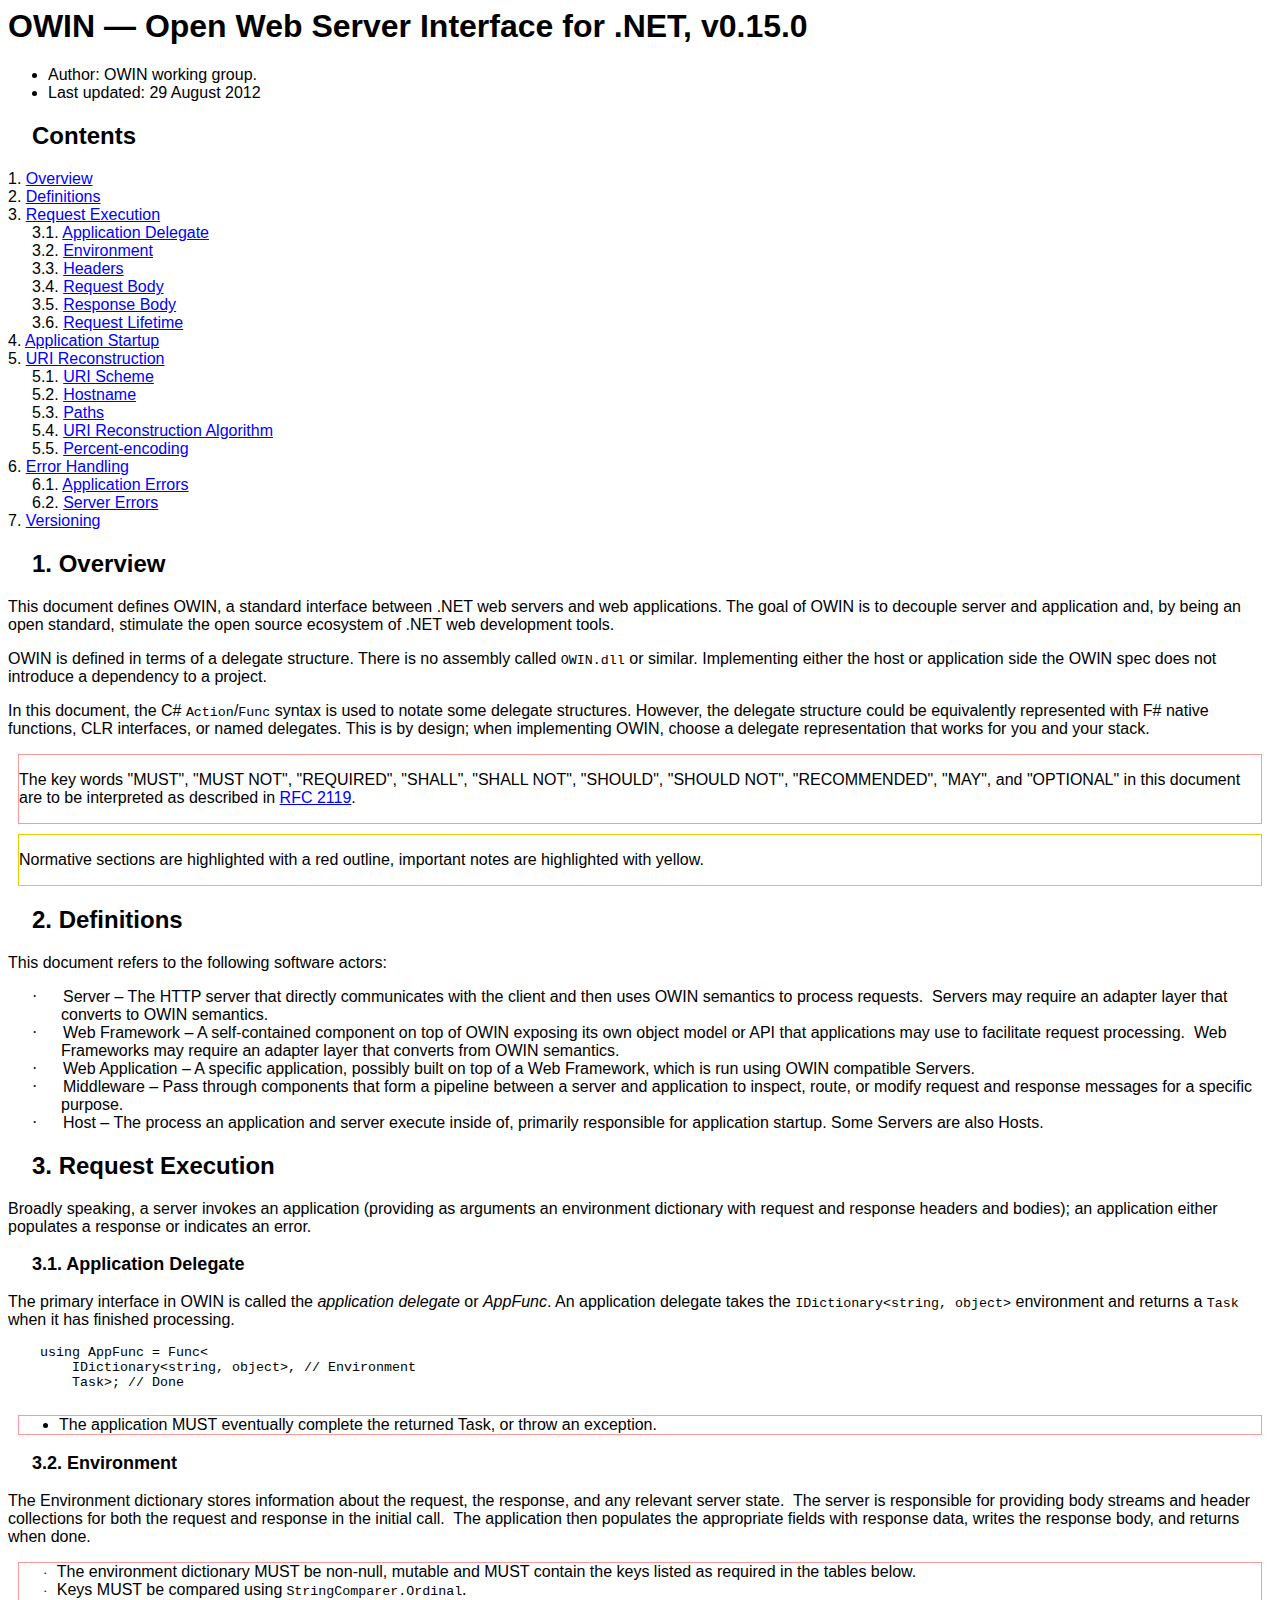
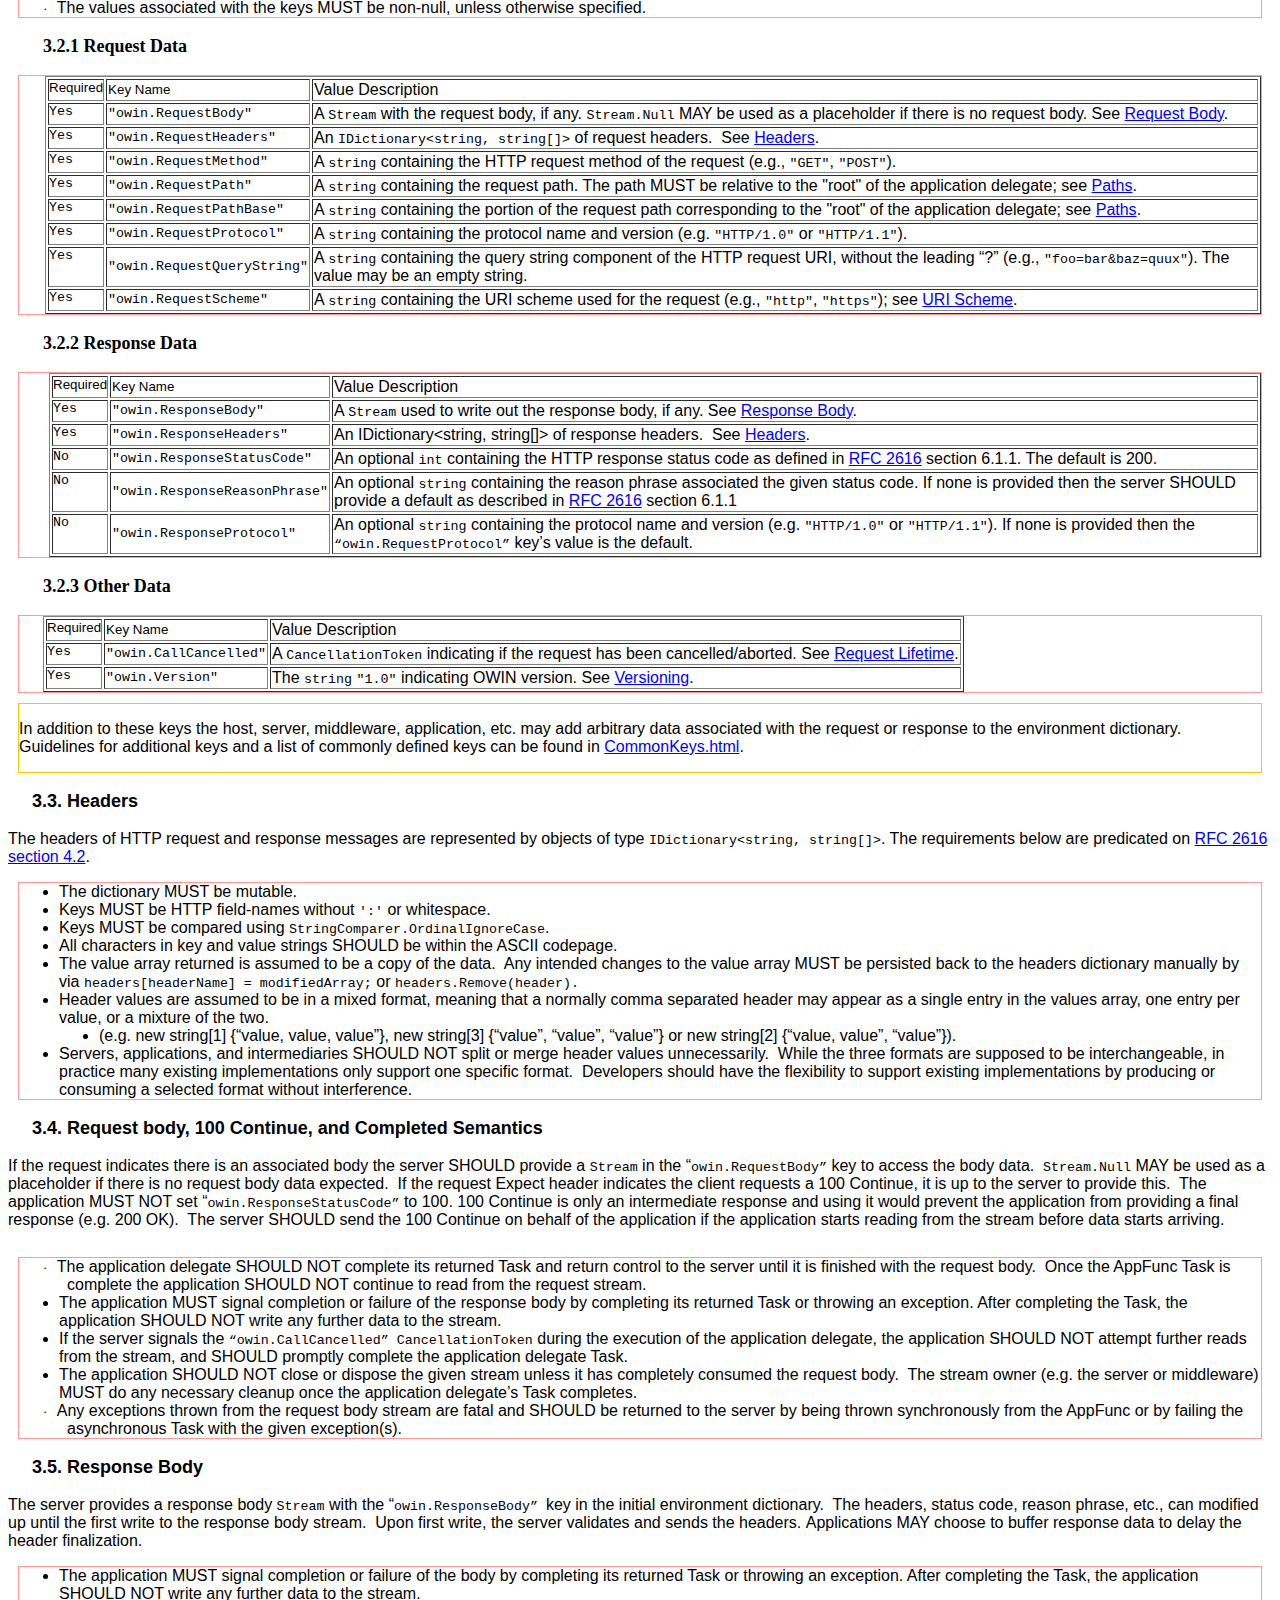
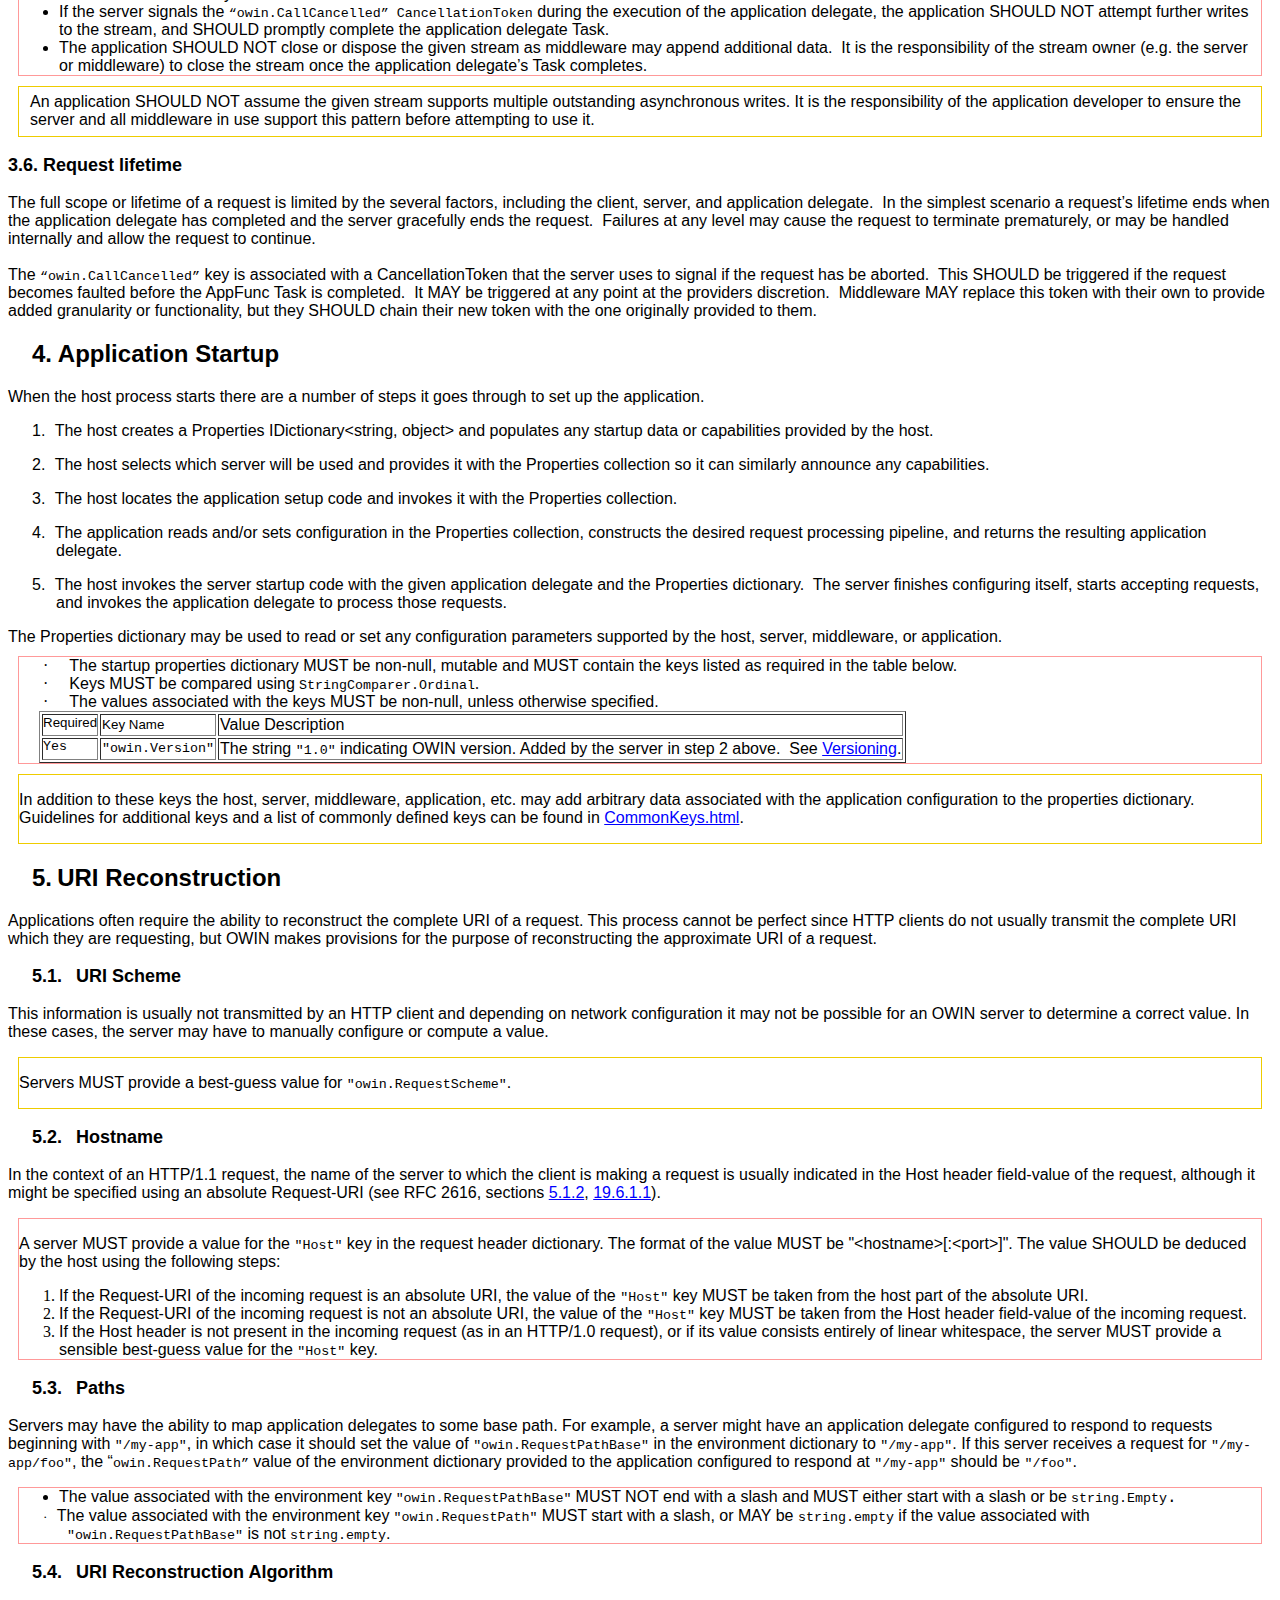
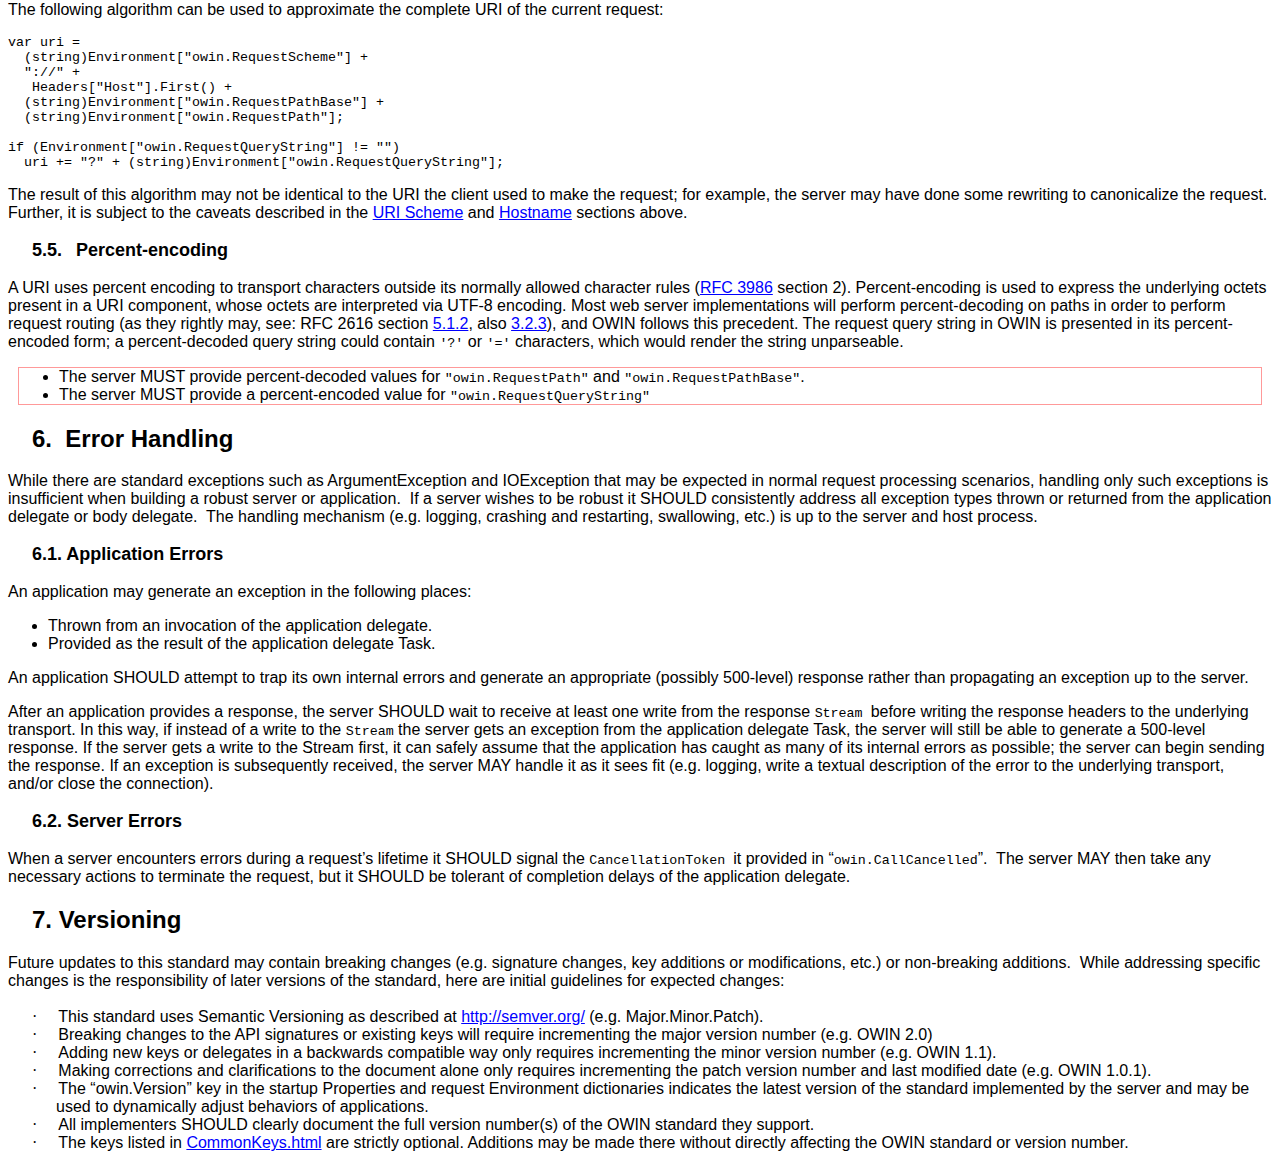
<file: spec/owin-0.15.0.html>
<html>

<head>
<meta http-equiv=Content-Type content="text/html; charset=us-ascii">
<meta name=Generator content="Microsoft Word 15 (filtered)">
<title>OWIN &#8212; Open Web Server Interface for .NET</title>
<style>
<!--
 /* Font Definitions */
 @font-face
	{font-family:Helvetica;
	panose-1:2 11 6 4 2 2 2 2 2 4;}
@font-face
	{font-family:Wingdings;
	panose-1:5 0 0 0 0 0 0 0 0 0;}
@font-face
	{font-family:"Cambria Math";
	panose-1:2 4 5 3 5 4 6 3 2 4;}
@font-face
	{font-family:"Segoe UI";
	panose-1:2 11 5 2 4 2 4 2 2 3;}
@font-face
	{font-family:Consolas;
	panose-1:2 11 6 9 2 2 4 3 2 4;}
@font-face
	{font-family:Cambria;
	panose-1:2 4 5 3 5 4 6 3 2 4;}
@font-face
	{font-family:Tahoma;
	panose-1:2 11 6 4 3 5 4 4 2 4;}
 /* Style Definitions */
 p.MsoNormal, li.MsoNormal, div.MsoNormal
	{margin:0in;
	margin-bottom:.0001pt;
	font-size:12.0pt;
	font-family:"Times New Roman","serif";}
h1
	{mso-style-link:"Heading 1 Char";
	margin-right:0in;
	margin-left:0in;
	font-size:24.0pt;
	font-family:"Times New Roman","serif";
	font-weight:bold;}
h2
	{mso-style-link:"Heading 2 Char";
	margin-right:0in;
	margin-left:.5in;
	text-indent:-.25in;
	font-size:18.0pt;
	font-family:"Helvetica","sans-serif";
	font-weight:bold;}
h3
	{mso-style-link:"Heading 3 Char";
	margin-right:0in;
	margin-left:0in;
	font-size:13.5pt;
	font-family:"Times New Roman","serif";
	font-weight:bold;}
h4
	{mso-style-link:"Heading 4 Char";
	margin-right:0in;
	margin-left:0in;
	font-size:12.0pt;
	font-family:"Times New Roman","serif";
	font-weight:bold;}
p.MsoToc1, li.MsoToc1, div.MsoToc1
	{margin-top:0in;
	margin-right:0in;
	margin-bottom:5.0pt;
	margin-left:0in;
	font-size:12.0pt;
	font-family:"Times New Roman","serif";}
p.MsoToc2, li.MsoToc2, div.MsoToc2
	{margin-top:0in;
	margin-right:0in;
	margin-bottom:5.0pt;
	margin-left:12.0pt;
	font-size:12.0pt;
	font-family:"Times New Roman","serif";}
p.MsoToc3, li.MsoToc3, div.MsoToc3
	{margin-top:0in;
	margin-right:0in;
	margin-bottom:5.0pt;
	margin-left:24.0pt;
	font-size:12.0pt;
	font-family:"Times New Roman","serif";}
a:link, span.MsoHyperlink
	{color:blue;
	text-decoration:underline;}
a:visited, span.MsoHyperlinkFollowed
	{color:purple;
	text-decoration:underline;}
p
	{margin-right:0in;
	margin-left:0in;
	font-size:12.0pt;
	font-family:"Times New Roman","serif";}
code
	{font-family:"Courier New";}
pre
	{mso-style-link:"HTML Preformatted Char";
	margin:0in;
	margin-bottom:.0001pt;
	font-size:10.0pt;
	font-family:"Courier New";}
p.MsoAcetate, li.MsoAcetate, div.MsoAcetate
	{mso-style-link:"Balloon Text Char";
	margin:0in;
	margin-bottom:.0001pt;
	font-size:8.0pt;
	font-family:"Tahoma","sans-serif";}
p.MsoNoSpacing, li.MsoNoSpacing, div.MsoNoSpacing
	{margin:0in;
	margin-bottom:.0001pt;
	font-size:12.0pt;
	font-family:"Times New Roman","serif";}
p.MsoListParagraph, li.MsoListParagraph, div.MsoListParagraph
	{margin-top:0in;
	margin-right:0in;
	margin-bottom:0in;
	margin-left:.5in;
	margin-bottom:.0001pt;
	font-size:12.0pt;
	font-family:"Times New Roman","serif";}
p.MsoTocHeading, li.MsoTocHeading, div.MsoTocHeading
	{margin-top:24.0pt;
	margin-right:0in;
	margin-bottom:0in;
	margin-left:0in;
	margin-bottom:.0001pt;
	line-height:115%;
	page-break-after:avoid;
	font-size:14.0pt;
	font-family:"Cambria","serif";
	color:#365F91;
	font-weight:bold;}
span.Heading1Char
	{mso-style-name:"Heading 1 Char";
	mso-style-link:"Heading 1";
	font-family:"Cambria","serif";
	color:#365F91;
	font-weight:bold;}
span.Heading2Char
	{mso-style-name:"Heading 2 Char";
	mso-style-link:"Heading 2";
	font-family:"Helvetica","sans-serif";
	font-weight:bold;}
span.Heading3Char
	{mso-style-name:"Heading 3 Char";
	mso-style-link:"Heading 3";
	font-family:"Cambria","serif";
	color:#4F81BD;
	font-weight:bold;}
span.Heading4Char
	{mso-style-name:"Heading 4 Char";
	mso-style-link:"Heading 4";
	font-family:"Cambria","serif";
	color:#4F81BD;
	font-weight:bold;
	font-style:italic;}
span.HTMLPreformattedChar
	{mso-style-name:"HTML Preformatted Char";
	mso-style-link:"HTML Preformatted";
	font-family:Consolas;}
span.BalloonTextChar
	{mso-style-name:"Balloon Text Char";
	mso-style-link:"Balloon Text";
	font-family:"Tahoma","sans-serif";}
p.msolistparagraphcxspfirst, li.msolistparagraphcxspfirst, div.msolistparagraphcxspfirst
	{mso-style-name:msolistparagraphcxspfirst;
	margin-top:0in;
	margin-right:0in;
	margin-bottom:0in;
	margin-left:.5in;
	margin-bottom:.0001pt;
	font-size:12.0pt;
	font-family:"Times New Roman","serif";}
p.msolistparagraphcxspmiddle, li.msolistparagraphcxspmiddle, div.msolistparagraphcxspmiddle
	{mso-style-name:msolistparagraphcxspmiddle;
	margin-top:0in;
	margin-right:0in;
	margin-bottom:0in;
	margin-left:.5in;
	margin-bottom:.0001pt;
	font-size:12.0pt;
	font-family:"Times New Roman","serif";}
p.msolistparagraphcxsplast, li.msolistparagraphcxsplast, div.msolistparagraphcxsplast
	{mso-style-name:msolistparagraphcxsplast;
	margin-top:0in;
	margin-right:0in;
	margin-bottom:0in;
	margin-left:.5in;
	margin-bottom:.0001pt;
	font-size:12.0pt;
	font-family:"Times New Roman","serif";}
p.normative, li.normative, div.normative
	{mso-style-name:normative;
	margin:7.5pt;
	font-size:12.0pt;
	font-family:"Times New Roman","serif";}
p.notes, li.notes, div.notes
	{mso-style-name:notes;
	margin:7.5pt;
	font-size:12.0pt;
	font-family:"Times New Roman","serif";}
p.msochpdefault, li.msochpdefault, div.msochpdefault
	{mso-style-name:msochpdefault;
	margin-right:0in;
	margin-left:0in;
	font-size:10.0pt;
	font-family:"Times New Roman","serif";}
.MsoChpDefault
	{font-size:10.0pt;}
@page WordSection1
	{size:8.5in 11.0in;
	margin:1.0in 1.0in 1.0in 1.0in;}
div.WordSection1
	{page:WordSection1;}
 /* List Definitions */
 ol
	{margin-bottom:0in;}
ul
	{margin-bottom:0in;}
-->
</style>

</head>

<body lang=EN-US link=blue vlink=purple>

<div class=WordSection1>

<h1><span style='font-family:"Helvetica","sans-serif"'>OWIN &#8212; Open Web
Server Interface for .NET, v0.15.0</span></h1>

<ul style='margin-top:0in' type=disc>
 <li class=MsoNormal><span style='font-family:"Helvetica","sans-serif"'>Author:
     OWIN working group.</span></li>
 <li class=MsoNormal><span style='font-family:"Helvetica","sans-serif"'>Last
     updated: 29 August 2012</span></li>
</ul>

<h2>Contents</h2>

<p class=MsoNormal style='margin-left:.25in;text-indent:-.25in'><span
style='font-family:"Helvetica","sans-serif"'>1. <a href="#Overview">Overview</a></span></p>

<p class=MsoNormal style='margin-left:.25in;text-indent:-.25in'><span
style='font-family:"Helvetica","sans-serif"'>2. <a href="#Definition">Definitions</a></span></p>

<p class=MsoNormal style='margin-left:.25in;text-indent:-.25in'><span
style='font-family:"Helvetica","sans-serif"'>3. <a href="#_3._Request_Execution">Request
Execution</a></span></p>

<p class=MsoNormal style='margin-left:.55in;text-indent:-.3in'><span
style='font-family:"Helvetica","sans-serif"'>3.1. <a href="#ApplicationDelegate">Application
Delegate</a></span></p>

<p class=MsoNormal style='margin-left:.55in;text-indent:-.3in'><span
style='font-family:"Helvetica","sans-serif"'>3.2. <a href="#_3.2._Environment">Environment</a></span></p>

<p class=MsoNormal style='margin-left:.55in;text-indent:-.3in'><span
style='font-family:"Helvetica","sans-serif"'>3.3. <a
href="#_Request_body_stream,">Headers</a></span></p>

<p class=MsoNormal style='margin-left:.55in;text-indent:-.3in'><span
style='font-family:"Helvetica","sans-serif"'>3.4. <a href="#_3.4._Request_body,">Request
Body</a></span></p>

<p class=MsoNormal style='margin-left:.55in;text-indent:-.3in'><span
style='font-family:"Helvetica","sans-serif"'>3.5. <a href="#_3.5._Response_Body">Response
Body</a></span></p>

<p class=MsoNormal style='margin-left:.55in;text-indent:-.3in'><span
style='font-family:"Helvetica","sans-serif"'>3.6. <a
href="#_3.6._Request_lifetime">Request Lifetime</a></span></p>

<p class=MsoNormal style='margin-left:.25in;text-indent:-.25in'><span
style='font-family:"Helvetica","sans-serif"'>4. <a
href="#_4._Application_Startup">Application Startup</a></span></p>

<p class=MsoNormal style='margin-left:.25in;text-indent:-.25in'><span
style='font-family:"Helvetica","sans-serif"'>5. <a href="#_5.__URI">URI
Reconstruction</a> </span></p>

<p class=MsoNormal style='margin-left:.55in;text-indent:-.3in'><span
style='font-family:"Helvetica","sans-serif"'>5.1. <a href="#URIScheme">URI
Scheme</a></span></p>

<p class=MsoNormal style='margin-left:.55in;text-indent:-.3in'><span
style='font-family:"Helvetica","sans-serif"'>5.2. <a href="#Hostname">Hostname</a></span></p>

<p class=MsoNormal style='margin-left:.55in;text-indent:-.3in'><span
style='font-family:"Helvetica","sans-serif"'>5.3. <a href="#Paths">Paths</a></span></p>

<p class=MsoNormal style='margin-left:.55in;text-indent:-.3in'><span
style='font-family:"Helvetica","sans-serif"'>5.4. <a
href="#URIReconstructionAlgorithm">URI Reconstruction Algorithm</a></span></p>

<p class=MsoNormal style='margin-left:.55in;text-indent:-.3in'><span
style='font-family:"Helvetica","sans-serif"'>5.5. <a href="#PercentEncoding">Percent-encoding</a></span></p>

<p class=MsoNormal style='margin-left:.25in;text-indent:-.25in'><span
style='font-family:"Helvetica","sans-serif"'>6. <a href="#ErrorHandling">Error
Handling</a> </span></p>

<p class=MsoNormal style='margin-left:.55in;text-indent:-.3in'><span
style='font-family:"Helvetica","sans-serif"'>6.1. <a href="#ApplicationErrors">Application
Errors</a></span></p>

<p class=MsoNormal style='margin-left:.55in;text-indent:-.3in'><span
style='font-family:"Helvetica","sans-serif"'>6.2. <a href="#HostErrors">Server
Errors</a></span></p>

<p class=MsoNormal><span style='font-family:"Helvetica","sans-serif"'>7. <a
href="#_5._Versioning">Versioning</a></span></p>

<h2><a name=Overview></a>1. Overview</h2>

<p><span style='font-family:"Helvetica","sans-serif"'>This document defines
OWIN, a standard interface between .NET web servers and web applications. The
goal of OWIN is to decouple server and application and, by being an open
standard, stimulate the open source ecosystem of .NET web development tools.</span></p>

<p><span style='font-family:"Helvetica","sans-serif"'>OWIN is defined in terms
of a delegate structure. There is no assembly called </span><span
style='font-size:10.0pt;font-family:"Courier New"'>OWIN.dll</span><span
style='font-family:"Helvetica","sans-serif"'> or similar. Implementing either
the host or application side the OWIN spec does not introduce a dependency to a
project.</span></p>

<p><span style='font-family:"Helvetica","sans-serif"'>In this document, the C# </span><code><span
style='font-size:10.0pt'>Action</span></code><span style='font-family:"Helvetica","sans-serif"'>/</span><code><span
style='font-size:10.0pt'>Func</span></code><span style='font-family:"Helvetica","sans-serif"'>
syntax is used to notate some delegate structures. However, the delegate
structure could be equivalently represented with F# native functions, CLR
interfaces, or named delegates. This is by design; when implementing OWIN,
choose a delegate representation that works for you and your stack.</span></p>

<div style='border:solid #FF9999 1.0pt;padding:0in 0in 0in 0in;margin-left:
7.5pt;margin-top:7.5pt;margin-right:7.5pt;margin-bottom:7.5pt'>

<p><span style='font-family:"Helvetica","sans-serif"'>The key words
&quot;MUST&quot;, &quot;MUST NOT&quot;, &quot;REQUIRED&quot;,
&quot;SHALL&quot;, &quot;SHALL NOT&quot;, &quot;SHOULD&quot;, &quot;SHOULD
NOT&quot;, &quot;RECOMMENDED&quot;, &quot;MAY&quot;, and &quot;OPTIONAL&quot;
in this document are to be interpreted as described in <a
href="http://www.ietf.org/rfc/rfc2119.txt">RFC 2119</a>. </span></p>

</div>

<div style='border:solid #EECC00 1.0pt;padding:0in 0in 0in 0in;margin-left:
7.5pt;margin-top:7.5pt;margin-right:7.5pt;margin-bottom:7.5pt'>

<p><span style='font-family:"Helvetica","sans-serif"'>Normative sections are
highlighted with a red outline, important notes are highlighted with yellow.</span></p>

</div>

<h2><a name=Definition></a><a name="_2._Definitions"></a>2. Definitions</h2>

<p><span style='font-family:"Helvetica","sans-serif"'>This document refers to
the following software actors:</span></p>

<p class=MsoNoSpacing style='margin-left:39.75pt;text-indent:-21.75pt'><span
style='font-family:Symbol'>&middot;</span><span style='font-size:7.0pt'>&nbsp;&nbsp;&nbsp;&nbsp;&nbsp;&nbsp;&nbsp;&nbsp;&nbsp;&nbsp;
</span><span style='font-family:"Helvetica","sans-serif"'>Server &#8211; The
HTTP server that directly communicates with the client and then uses OWIN
semantics to process requests.&nbsp; Servers may require an adapter layer that
converts to OWIN semantics.</span></p>

<p class=MsoNoSpacing style='margin-left:39.75pt;text-indent:-21.75pt'><span
style='font-family:Symbol'>&middot;</span><span style='font-size:7.0pt'>&nbsp;&nbsp;&nbsp;&nbsp;&nbsp;&nbsp;&nbsp;&nbsp;&nbsp;&nbsp;
</span><span style='font-family:"Helvetica","sans-serif"'>Web Framework &#8211;
A self-contained component on top of OWIN exposing its own object model or API
that applications may use to facilitate request processing.&nbsp; Web
Frameworks may require an adapter layer that converts from OWIN semantics.</span></p>

<p class=MsoNoSpacing style='margin-left:39.75pt;text-indent:-21.75pt'><span
style='font-family:Symbol'>&middot;</span><span style='font-size:7.0pt'>&nbsp;&nbsp;&nbsp;&nbsp;&nbsp;&nbsp;&nbsp;&nbsp;&nbsp;&nbsp;
</span><span style='font-family:"Helvetica","sans-serif"'>Web Application
&#8211; A specific application, possibly built on top of a Web Framework, which
is run using OWIN compatible Servers.</span></p>

<p class=MsoNoSpacing style='margin-left:39.75pt;text-indent:-21.75pt'><span
style='font-family:Symbol'>&middot;</span><span style='font-size:7.0pt'>&nbsp;&nbsp;&nbsp;&nbsp;&nbsp;&nbsp;&nbsp;&nbsp;&nbsp;&nbsp;
</span><span style='font-family:"Helvetica","sans-serif"'>Middleware &#8211;
Pass through components that form a pipeline between a server and application
to inspect, route, or modify request and response messages for a specific
purpose.</span></p>

<p class=MsoNoSpacing style='margin-left:39.75pt;text-indent:-21.75pt'><span
style='font-family:Symbol'>&middot;</span><span style='font-size:7.0pt'>&nbsp;&nbsp;&nbsp;&nbsp;&nbsp;&nbsp;&nbsp;&nbsp;&nbsp;&nbsp;
</span><span style='font-family:"Helvetica","sans-serif"'>Host &#8211; The
process an application and server execute inside of, primarily responsible for
application startup. Some Servers are also Hosts.</span></p>

<h2><a name="_3._Request_Execution"></a>3. Request Execution</h2>

<p><span style='font-family:"Helvetica","sans-serif"'>Broadly speaking, a
server invokes an application (providing as arguments an environment dictionary
with request and response headers and bodies); an application either populates
a response or indicates an error.</span></p>

<h3 style='margin-left:.75in;text-indent:-.5in'><a name="_2.1._IAppBuilder"></a><a
name=ApplicationDelegate></a><span style='font-family:"Helvetica","sans-serif"'>3.1.
Application Delegate</span></h3>

<p><span style='font-family:"Helvetica","sans-serif"'>The primary interface in
OWIN is called the <em><span style='font-family:"Helvetica","sans-serif"'>application
delegate</span></em> or <i>AppFunc</i>. An application delegate takes the </span><span
style='font-size:10.0pt;font-family:"Courier New"'>IDictionary&lt;string, object&gt;</span><span
style='font-family:"Helvetica","sans-serif"'> environment and returns a </span><span
style='font-size:10.0pt;font-family:"Courier New"'>Task</span><span
style='font-family:"Helvetica","sans-serif"'> when it has finished processing.</span></p>

<pre>&nbsp;&nbsp;&nbsp; using AppFunc = Func&lt;</pre><pre>&nbsp;&nbsp;&nbsp;&nbsp;&nbsp;&nbsp;&nbsp; IDictionary&lt;string, object&gt;, // Environment</pre><pre>&nbsp;&nbsp;&nbsp;&nbsp;&nbsp;&nbsp;&nbsp; Task&gt;; // Done</pre><pre>&nbsp;</pre>

<div style='border:solid #FF9999 1.0pt;padding:0in 0in 0in 0in;margin-left:
7.5pt;margin-top:7.5pt;margin-right:7.5pt;margin-bottom:7.5pt'>

<ul style='margin-top:0in' type=disc>
 <li class=MsoNormal><span style='font-family:"Helvetica","sans-serif"'>The
     application MUST eventually complete the returned Task, or throw an
     exception.</span></li>
</ul>

</div>

<h3 style='margin-left:.75in;text-indent:-.5in'><a name="_CallParameter"></a><a
name="_3.2._Environment"></a><span style='font-family:"Helvetica","sans-serif"'>3.2.
Environment</span></h3>

<p><span style='font-family:"Helvetica","sans-serif"'>The Environment
dictionary stores information about the request, the response, and any relevant
server state.&nbsp; The server is responsible for providing body streams and
header collections for both the request and response in the initial call.&nbsp;
The application then populates the appropriate fields with response data,
writes the response body, and returns when done.</span></p>

<div style='border:solid #FF9999 1.0pt;padding:0in 0in 0in 0in;margin-left:
7.5pt;margin-top:7.5pt;margin-right:7.5pt;margin-bottom:7.5pt'>

<p class=MsoNoSpacing style='margin-left:.5in;text-indent:-.25in'><span
style='font-size:10.0pt;font-family:Symbol'>&middot;</span><span
style='font-size:7.0pt'>&nbsp;&nbsp;&nbsp; </span><span style='font-family:
"Helvetica","sans-serif"'>The environment dictionary MUST be non-null, mutable
and MUST contain the keys listed as required in the tables below.</span> </p>

<p class=MsoNoSpacing style='margin-left:.5in;text-indent:-.25in'><span
style='font-size:10.0pt;font-family:Symbol'>&middot;</span><span
style='font-size:7.0pt'>&nbsp;&nbsp;&nbsp; </span><span style='font-family:
"Helvetica","sans-serif"'>Keys MUST be compared using</span> <span
style='font-size:10.0pt;font-family:"Courier New"'>StringComparer.Ordinal</span>.
</p>

<p class=MsoNoSpacing style='margin-left:.5in;text-indent:-.25in'><span
style='font-size:10.0pt;font-family:Symbol'>&middot;</span><span
style='font-size:7.0pt'>&nbsp;&nbsp;&nbsp; </span><span style='font-family:
"Helvetica","sans-serif"'>The values associated with the keys MUST be non-null,
unless otherwise specified.</span></p>

</div>

<h3 style='text-indent:26.25pt'>3.2.1 Request Data</h3>

<div style='border:solid #FF9999 1.0pt;padding:0in 0in 0in 0in;margin-left:
7.5pt;margin-top:7.5pt;margin-right:7.5pt;margin-bottom:7.5pt'>

<table class=MsoNormalTable border=1 cellpadding=0 style='margin-left:19.5pt'>
 <tr>
  <td valign=top style='padding:0in 0in 0in 0in'>
  <p class=MsoNormal><code><span style='font-size:10.0pt;font-family:"Helvetica","sans-serif"'>Required</span></code></p>
  </td>
  <td style='padding:.75pt .75pt .75pt .75pt'>
  <p class=MsoNormal><code><span style='font-size:10.0pt;font-family:"Helvetica","sans-serif"'>Key
  Name</span></code></p>
  </td>
  <td style='padding:.75pt .75pt .75pt .75pt'>
  <p class=MsoNormal><span style='font-family:"Helvetica","sans-serif"'>Value
  Description</span></p>
  </td>
 </tr>
 <tr>
  <td valign=top style='padding:0in 0in 0in 0in'>
  <p class=MsoNormal><code><span style='font-size:10.0pt'>Yes</span></code></p>
  </td>
  <td style='padding:.75pt .75pt .75pt .75pt'>
  <p class=MsoNormal><code><span style='font-size:10.0pt'>&quot;owin.RequestBody&quot;</span></code></p>
  </td>
  <td style='padding:.75pt .75pt .75pt .75pt'>
  <p class=MsoNormal><span style='font-family:"Helvetica","sans-serif"'>A </span><span
  style='font-size:10.0pt;font-family:"Courier New"'>Stream</span><span
  style='font-family:"Helvetica","sans-serif"'> with the request body, if any. </span><span
  style='font-size:10.0pt;font-family:"Courier New"'>Stream.Null</span><span
  style='font-family:"Helvetica","sans-serif"'> MAY be used as a placeholder if
  there is no request body. See <a href="#_3.4._Request_body,">Request Body</a>.</span></p>
  </td>
 </tr>
 <tr>
  <td valign=top style='padding:0in 0in 0in 0in'>
  <p class=MsoNormal><code><span style='font-size:10.0pt'>Yes</span></code></p>
  </td>
  <td style='padding:.75pt .75pt .75pt .75pt'>
  <p class=MsoNormal><code><span style='font-size:10.0pt'>&quot;owin.RequestHeaders&quot;</span></code></p>
  </td>
  <td style='padding:.75pt .75pt .75pt .75pt'>
  <p class=MsoNormal><span style='font-family:"Helvetica","sans-serif"'>An </span><span
  style='font-size:10.0pt;font-family:"Courier New"'>IDictionary&lt;string,
  string[]&gt;</span><span style='font-family:"Helvetica","sans-serif"'> of
  request headers.&nbsp; See <a href="#_Request_body_stream,">Headers</a>.</span></p>
  </td>
 </tr>
 <tr>
  <td valign=top style='padding:0in 0in 0in 0in'>
  <p class=MsoNormal><code><span style='font-size:10.0pt'>Yes</span></code></p>
  </td>
  <td style='padding:.75pt .75pt .75pt .75pt'>
  <p class=MsoNormal><code><span style='font-size:10.0pt'>&quot;owin.RequestMethod&quot;</span></code></p>
  </td>
  <td style='padding:.75pt .75pt .75pt .75pt'>
  <p class=MsoNormal><span style='font-family:"Helvetica","sans-serif"'>A </span><code><span
  style='font-size:10.0pt'>string</span></code><span style='font-family:"Helvetica","sans-serif"'>
  containing the HTTP request method of the request (e.g., </span><code><span
  style='font-size:10.0pt'>&quot;GET&quot;</span></code><span style='font-family:
  "Helvetica","sans-serif"'>, </span><code><span style='font-size:10.0pt'>&quot;POST&quot;</span></code><span
  style='font-family:"Helvetica","sans-serif"'>).</span></p>
  </td>
 </tr>
 <tr>
  <td valign=top style='padding:0in 0in 0in 0in'>
  <p class=MsoNormal><code><span style='font-size:10.0pt'>Yes</span></code></p>
  </td>
  <td style='padding:.75pt .75pt .75pt .75pt'>
  <p class=MsoNormal><code><span style='font-size:10.0pt'>&quot;owin.RequestPath&quot;</span></code></p>
  </td>
  <td style='padding:.75pt .75pt .75pt .75pt'>
  <p class=MsoNormal><span style='font-family:"Helvetica","sans-serif"'>A </span><code><span
  style='font-size:10.0pt'>string</span></code><span style='font-family:"Helvetica","sans-serif"'>
  containing the request path. The path MUST be relative to the &quot;root&quot;
  of the application delegate; see <a href="#Paths">Paths</a>.</span></p>
  </td>
 </tr>
 <tr>
  <td valign=top style='padding:0in 0in 0in 0in'>
  <p class=MsoNormal><code><span style='font-size:10.0pt'>Yes</span></code></p>
  </td>
  <td style='padding:.75pt .75pt .75pt .75pt'>
  <p class=MsoNormal><code><span style='font-size:10.0pt'>&quot;owin.RequestPathBase&quot;</span></code><span
  style='font-family:"Helvetica","sans-serif"'> </span></p>
  </td>
  <td style='padding:.75pt .75pt .75pt .75pt'>
  <p class=MsoNormal><span style='font-family:"Helvetica","sans-serif"'>A </span><code><span
  style='font-size:10.0pt'>string</span></code><span style='font-family:"Helvetica","sans-serif"'>
  containing the portion of the request path corresponding to the
  &quot;root&quot; of the application delegate; see <a href="#Paths">Paths</a>.</span></p>
  </td>
 </tr>
 <tr>
  <td valign=top style='padding:0in 0in 0in 0in'>
  <p class=MsoNormal><code><span style='font-size:10.0pt'>Yes</span></code></p>
  </td>
  <td style='padding:.75pt .75pt .75pt .75pt'>
  <p class=MsoNormal><code><span style='font-size:10.0pt'>&quot;owin.RequestProtocol&quot;</span></code><span
  style='font-family:"Helvetica","sans-serif"'> </span></p>
  </td>
  <td style='padding:.75pt .75pt .75pt .75pt'>
  <p class=MsoNormal><span style='font-family:"Helvetica","sans-serif"'>A </span><code><span
  style='font-size:10.0pt'>string</span></code><span style='font-family:"Helvetica","sans-serif"'>
  containing the protocol name and version (e.g. </span><code><span
  style='font-size:10.0pt'>&quot;</span></code><span style='font-size:10.0pt;
  font-family:"Courier New"'>HTTP/1.0<code>&quot;</code></span><span
  style='font-family:"Helvetica","sans-serif"'> or </span><code><span
  style='font-size:10.0pt'>&quot;</span></code><span style='font-size:10.0pt;
  font-family:"Courier New"'>HTTP/1.1<code>&quot;</code></span><span
  style='font-family:"Helvetica","sans-serif"'>). </span></p>
  </td>
 </tr>
 <tr>
  <td valign=top style='padding:0in 0in 0in 0in'>
  <p class=MsoNormal><code><span style='font-size:10.0pt'>Yes</span></code></p>
  </td>
  <td style='padding:.75pt .75pt .75pt .75pt'>
  <p class=MsoNormal><code><span style='font-size:10.0pt'>&quot;owin.RequestQueryString&quot;</span></code></p>
  </td>
  <td style='padding:.75pt .75pt .75pt .75pt'>
  <p class=MsoNormal><span style='font-family:"Helvetica","sans-serif"'>A </span><code><span
  style='font-size:10.0pt'>string</span></code><span style='font-family:"Helvetica","sans-serif"'>
  containing the query string component of the HTTP request URI, without the
  leading &#8220;?&#8221; (e.g., </span><code><span style='font-size:10.0pt'>&quot;foo=bar&amp;baz=quux&quot;</span></code><span
  style='font-family:"Helvetica","sans-serif"'>). The value may be an empty
  string. </span></p>
  </td>
 </tr>
 <tr>
  <td valign=top style='padding:0in 0in 0in 0in'>
  <p class=MsoNormal><code><span style='font-size:10.0pt'>Yes</span></code></p>
  </td>
  <td style='padding:.75pt .75pt .75pt .75pt'>
  <p class=MsoNormal><code><span style='font-size:10.0pt'>&quot;owin.RequestScheme&quot;</span></code><span
  style='font-family:"Helvetica","sans-serif"'> </span></p>
  </td>
  <td style='padding:.75pt .75pt .75pt .75pt'>
  <p class=MsoNormal><span style='font-family:"Helvetica","sans-serif"'>A </span><code><span
  style='font-size:10.0pt'>string</span></code><span style='font-family:"Helvetica","sans-serif"'>
  containing the URI scheme used for the request (e.g., </span><code><span
  style='font-size:10.0pt'>&quot;http&quot;</span></code><span
  style='font-family:"Helvetica","sans-serif"'>, </span><code><span
  style='font-size:10.0pt'>&quot;https&quot;</span></code><span
  style='font-family:"Helvetica","sans-serif"'>); see <a href="#URIScheme">URI
  Scheme</a>. </span></p>
  </td>
 </tr>
</table>

</div>

<h3 style='text-indent:26.25pt'>3.2.2 Response Data</h3>

<div style='border:solid #FF9999 1.0pt;padding:0in 0in 0in 0in;margin-left:
7.5pt;margin-top:7.5pt;margin-right:7.5pt;margin-bottom:7.5pt'>

<table class=MsoNormalTable border=1 cellpadding=0 style='margin-left:22.5pt'>
 <tr>
  <td valign=top style='padding:0in 0in 0in 0in'>
  <p class=MsoNormal><code><span style='font-size:10.0pt;font-family:"Helvetica","sans-serif"'>Required</span></code></p>
  </td>
  <td style='padding:.75pt .75pt .75pt .75pt'>
  <p class=MsoNormal><code><span style='font-size:10.0pt;font-family:"Helvetica","sans-serif"'>Key
  Name</span></code></p>
  </td>
  <td style='padding:.75pt .75pt .75pt .75pt'>
  <p class=MsoNormal><span style='font-family:"Helvetica","sans-serif"'>Value
  Description</span></p>
  </td>
 </tr>
 <tr>
  <td valign=top style='padding:0in 0in 0in 0in'>
  <p class=MsoNormal><code><span style='font-size:10.0pt'>Yes</span></code></p>
  </td>
  <td style='padding:.75pt .75pt .75pt .75pt'>
  <p class=MsoNormal><code><span style='font-size:10.0pt'>&quot;owin.ResponseBody&quot;</span></code></p>
  </td>
  <td style='padding:.75pt .75pt .75pt .75pt'>
  <p class=MsoNormal><span style='font-family:"Helvetica","sans-serif"'>A </span><span
  style='font-size:10.0pt;font-family:"Courier New"'>Stream</span><span
  style='font-family:"Helvetica","sans-serif"'> used to write out the response
  body, if any. See <a href="#_ResultParameters">Response Body</a>.</span></p>
  </td>
 </tr>
 <tr>
  <td valign=top style='padding:0in 0in 0in 0in'>
  <p class=MsoNormal><code><span style='font-size:10.0pt'>Yes</span></code></p>
  </td>
  <td style='padding:.75pt .75pt .75pt .75pt'>
  <p class=MsoNormal><code><span style='font-size:10.0pt'>&quot;owin.ResponseHeaders&quot;</span></code></p>
  </td>
  <td style='padding:.75pt .75pt .75pt .75pt'>
  <p class=MsoNormal><span style='font-family:"Helvetica","sans-serif"'>An
  IDictionary&lt;string, string[]&gt; of response headers.&nbsp; See <a
  href="#_Request_body_stream,">Headers</a>.</span></p>
  </td>
 </tr>
 <tr>
  <td valign=top style='padding:0in 0in 0in 0in'>
  <p class=MsoNormal><code><span style='font-size:10.0pt'>No</span></code></p>
  </td>
  <td style='padding:.75pt .75pt .75pt .75pt'>
  <p class=MsoNormal><code><span style='font-size:10.0pt'>&quot;owin.ResponseStatusCode&quot;</span></code></p>
  </td>
  <td style='padding:.75pt .75pt .75pt .75pt'>
  <p class=MsoNormal><span style='font-family:"Helvetica","sans-serif"'>An
  optional </span><code><span style='font-size:10.0pt'>int</span></code><span
  style='font-family:"Helvetica","sans-serif"'> containing the HTTP response
  status code as defined in <a href="http://www.ietf.org/rfc/rfc2616.txt">RFC
  2616</a> section 6.1.1. The default is 200.</span></p>
  </td>
 </tr>
 <tr>
  <td valign=top style='padding:0in 0in 0in 0in'>
  <p class=MsoNormal><code><span style='font-size:10.0pt'>No</span></code></p>
  </td>
  <td style='padding:.75pt .75pt .75pt .75pt'>
  <p class=MsoNormal><code><span style='font-size:10.0pt'>&quot;owin.ResponseReasonPhrase&quot;</span></code></p>
  </td>
  <td style='padding:.75pt .75pt .75pt .75pt'>
  <p class=MsoNormal><span style='font-family:"Helvetica","sans-serif"'>An
  optional </span><code><span style='font-size:10.0pt'>string</span></code><span
  style='font-family:"Helvetica","sans-serif"'> containing the reason phrase
  associated the given status code. If none is provided then the server SHOULD
  provide a default as described in <a
  href="http://www.ietf.org/rfc/rfc2616.txt">RFC 2616</a> section 6.1.1</span></p>
  </td>
 </tr>
 <tr>
  <td valign=top style='padding:0in 0in 0in 0in'>
  <p class=MsoNormal><code><span style='font-size:10.0pt'>No</span></code></p>
  </td>
  <td style='padding:.75pt .75pt .75pt .75pt'>
  <p class=MsoNormal><code><span style='font-size:10.0pt'>&quot;owin.ResponseProtocol&quot;</span></code></p>
  </td>
  <td style='padding:.75pt .75pt .75pt .75pt'>
  <p class=MsoNormal><span style='font-family:"Helvetica","sans-serif"'>An
  optional </span><code><span style='font-size:10.0pt'>string</span></code><span
  style='font-family:"Helvetica","sans-serif"'> containing the protocol name
  and version (e.g. </span><code><span style='font-size:10.0pt'>&quot;</span></code><span
  style='font-size:10.0pt;font-family:"Courier New"'>HTTP/1.0<code>&quot;</code></span><span
  style='font-family:"Helvetica","sans-serif"'> or </span><code><span
  style='font-size:10.0pt'>&quot;</span></code><span style='font-size:10.0pt;
  font-family:"Courier New"'>HTTP/1.1<code>&quot;</code></span><span
  style='font-family:"Helvetica","sans-serif"'>). If none is provided then the </span><span
  style='font-size:10.0pt;font-family:"Courier New"'>&#8220;owin.RequestProtocol&#8221;</span><span
  style='font-family:"Helvetica","sans-serif"'> key&#8217;s value is the
  default. &nbsp;&nbsp;</span></p>
  </td>
 </tr>
</table>

</div>

<h3 style='text-indent:26.25pt'>3.2.3 Other Data</h3>

<div style='border:solid #FF9999 1.0pt;padding:0in 0in 0in 0in;margin-left:
7.5pt;margin-top:7.5pt;margin-right:7.5pt;margin-bottom:7.5pt'>

<table class=MsoNormalTable border=1 cellpadding=0 style='margin-left:.25in'>
 <tr>
  <td valign=top style='padding:0in 0in 0in 0in'>
  <p class=MsoNormal><code><span style='font-size:10.0pt;font-family:"Helvetica","sans-serif"'>Required</span></code></p>
  </td>
  <td style='padding:.75pt .75pt .75pt .75pt'>
  <p class=MsoNormal><code><span style='font-size:10.0pt;font-family:"Helvetica","sans-serif"'>Key
  Name</span></code></p>
  </td>
  <td style='padding:.75pt .75pt .75pt .75pt'>
  <p class=MsoNormal><span style='font-family:"Helvetica","sans-serif"'>Value
  Description</span></p>
  </td>
 </tr>
 <tr>
  <td valign=top style='padding:0in 0in 0in 0in'>
  <p class=MsoNormal><code><span style='font-size:10.0pt'>Yes</span></code></p>
  </td>
  <td style='padding:.75pt .75pt .75pt .75pt'>
  <p class=MsoNormal><code><span style='font-size:10.0pt'>&quot;owin.CallCancelled&quot;</span></code></p>
  </td>
  <td style='padding:.75pt .75pt .75pt .75pt'>
  <p class=MsoNormal><span style='font-family:"Helvetica","sans-serif"'>A </span><span
  style='font-size:10.0pt;font-family:"Courier New"'>CancellationToken</span><span
  style='font-family:"Helvetica","sans-serif"'> indicating if the request has
  been cancelled/aborted. See <a href="#URIReconstruction">Request Lifetime</a>.</span></p>
  </td>
 </tr>
 <tr>
  <td valign=top style='padding:0in 0in 0in 0in'>
  <p class=MsoNormal><code><span style='font-size:10.0pt'>Yes</span></code></p>
  </td>
  <td style='padding:.75pt .75pt .75pt .75pt'>
  <p class=MsoNormal><code><span style='font-size:10.0pt'>&quot;owin.Version&quot;</span></code><span
  style='font-family:"Helvetica","sans-serif"'> </span></p>
  </td>
  <td style='padding:.75pt .75pt .75pt .75pt'>
  <p class=MsoNormal><span style='font-family:"Helvetica","sans-serif"'>The </span><span
  style='font-size:10.0pt;font-family:"Courier New"'>string</span><span
  style='font-family:"Helvetica","sans-serif"'> </span><code><span
  style='font-size:10.0pt'>&quot;1.0&quot;</span></code><span style='font-family:
  "Helvetica","sans-serif"'> indicating OWIN version. See <a
  href="#_5._Versioning">Versioning</a>.</span></p>
  </td>
 </tr>
</table>

</div>

<div style='border:solid #EECC00 1.0pt;padding:0in 0in 0in 0in;margin-left:
7.5pt;margin-top:7.5pt;margin-right:7.5pt;margin-bottom:7.5pt'>

<p><span style='font-family:"Helvetica","sans-serif"'>In addition to these keys
the host, server, middleware, application, etc. may add arbitrary data
associated with the request or response to the environment dictionary.&nbsp;
Guidelines for additional keys and a list of commonly defined keys can be found
in <a
href="/spec/CommonKeys.html">CommonKeys.html</a>.</span>&nbsp;</p>

</div>

<h3 style='margin-left:.75in;text-indent:-.5in'><a name="_Request_body_stream,"></a><a
name="_2.4._Request_body"></a><a name="_3.3._Headers"></a><span
style='font-family:"Helvetica","sans-serif"'>3.3. Headers</span></h3>

<p><span style='font-family:"Helvetica","sans-serif"'>The headers of HTTP
request and response messages are represented by objects of type </span><code><span
style='font-size:10.0pt'>IDictionary&lt;string, string[]&gt;</span></code><span
style='font-family:"Helvetica","sans-serif"'>. The requirements below are
predicated on <a
href="http://www.w3.org/Protocols/rfc2616/rfc2616-sec4.html#sec4.2">RFC 2616
section 4.2</a>.</span></p>

<div style='border:solid #FF9999 1.0pt;padding:0in 0in 0in 0in;margin-left:
7.5pt;margin-top:7.5pt;margin-right:7.5pt;margin-bottom:7.5pt'>

<ul style='margin-top:0in' type=disc>
 <li class=MsoNormal><span style='font-family:"Helvetica","sans-serif"'>The
     dictionary MUST be mutable.</span></li>
 <li class=MsoNormal><span style='font-family:"Helvetica","sans-serif"'>Keys
     MUST be HTTP field-names without </span><code><span style='font-size:10.0pt'>':'</span></code><span
     style='font-family:"Helvetica","sans-serif"'> or whitespace.</span></li>
 <li class=MsoNormal><span style='font-family:"Helvetica","sans-serif"'>Keys
     MUST be compared using </span><span style='font-size:10.0pt;font-family:
     "Courier New"'>StringComparer.OrdinalIgnoreCase</span><span
     style='font-family:"Helvetica","sans-serif"'>.</span></li>
 <li class=MsoNormal><span style='font-family:"Helvetica","sans-serif"'>All
     characters in key and value strings SHOULD be within the ASCII codepage.</span></li>
 <li class=MsoNormal><span style='font-family:"Helvetica","sans-serif"'>The
     value array returned is assumed to be a copy of the data.&nbsp; Any
     intended changes to the value array MUST be persisted back to the headers
     dictionary manually by via </span><span style='font-size:10.0pt;
     font-family:"Courier New"'>headers[headerName] = modifiedArray;</span><span
     style='font-family:"Helvetica","sans-serif"'> or </span><span
     style='font-size:10.0pt;font-family:"Courier New"'>headers.Remove(header).</span></li>
</ul>

<ul style='margin-top:0in' type=disc>
 <li class=MsoNormal><span style='font-family:"Helvetica","sans-serif"'>Header
     values are assumed to be in a mixed format, meaning that a normally comma
     separated header may appear as a single entry in the values array, one
     entry per value, or a mixture of the two. </span></li>
</ul>

<ul style='margin-top:0in' type=disc>
 <ul style='margin-top:0in' type=disc>
  <li class=MsoNormal><span style='font-family:"Helvetica","sans-serif"'>(e.g.
      new string[1] {&#8220;value, value, value&#8221;}, new string[3]
      {&#8220;value&#8221;, &#8220;value&#8221;, &#8220;value&#8221;} or new string[2]
      {&#8220;value, value&#8221;, &#8220;value&#8221;}).</span></li>
 </ul>
</ul>

<ul style='margin-top:0in' type=disc>
 <li class=MsoNormal><span style='font-family:"Helvetica","sans-serif"'>Servers,
     applications, and intermediaries SHOULD NOT split or merge header values
     unnecessarily.&nbsp; While the three formats are supposed to be
     interchangeable, in practice many existing implementations only support
     one specific format.&nbsp; Developers should have the flexibility to
     support existing implementations by producing or consuming a selected
     format without interference.</span></li>
</ul>

</div>

<h3 style='margin-left:.75in;text-indent:-.5in'><a name="_3.4._Request_body,"></a><span
style='font-family:"Helvetica","sans-serif"'>3.4. Request body, 100 Continue,
and Completed Semantics </span></h3>

<p class=MsoNormal><span style='font-family:"Helvetica","sans-serif"'>If the
request indicates there is an associated body the server SHOULD provide a </span><span
style='font-size:10.0pt;font-family:"Courier New"'>Stream</span><span
style='font-family:"Helvetica","sans-serif"'> in the &#8220;</span><span
style='font-size:10.0pt;font-family:"Courier New"'>owin.RequestBody&#8221;</span><span
style='font-family:"Helvetica","sans-serif"'> key to access the body
data.&nbsp; </span><span style='font-size:10.0pt;font-family:"Courier New"'>Stream.Null</span><span
style='font-family:"Helvetica","sans-serif"'> MAY be used as a placeholder if
there is no request body data expected.&nbsp; If the request Expect header
indicates the client requests a 100 Continue, it is up to the server to provide
this.&nbsp; The application MUST NOT set &#8220;</span><span style='font-size:
10.0pt;font-family:"Courier New"'>owin.ResponseStatusCode&#8221;</span><span
style='font-family:"Helvetica","sans-serif"'> to 100. 100 Continue is only an
intermediate response and using it would prevent the application from providing
a final response (e.g. 200 OK).&nbsp; The server SHOULD send the 100 Continue
on behalf of the application if the application starts reading from the stream
before data starts arriving.</span></p>

<p class=MsoNormal>&nbsp;</p>

<div style='border:solid #FF9999 1.0pt;padding:0in 0in 0in 0in;margin-left:
7.5pt;margin-top:7.5pt;margin-right:7.5pt;margin-bottom:7.5pt'>

<p class=MsoListParagraph style='text-indent:-.25in'><span style='font-size:
10.0pt;font-family:Symbol'>&middot;</span><span style='font-size:7.0pt'>&nbsp;&nbsp;&nbsp;
</span><span style='font-family:"Helvetica","sans-serif"'>The application
delegate SHOULD NOT complete its returned Task and return control to the server
until it is finished with the request body.&nbsp; Once the AppFunc Task is
complete the application SHOULD NOT continue to read from the request stream.</span></p>

<ul style='margin-top:0in' type=disc>
 <li class=MsoNormal><span style='font-family:"Helvetica","sans-serif"'>The
     application MUST signal completion or failure of the response body by
     completing its returned Task or throwing an exception. After completing
     the Task, the application SHOULD NOT write any further data to the stream.</span></li>
 <li class=MsoNormal><span style='font-family:"Helvetica","sans-serif"'>If the
     server signals the </span><span style='font-size:10.0pt;font-family:"Courier New"'>&#8220;owin.CallCancelled&#8221;
     CancellationToken</span><span style='font-family:"Helvetica","sans-serif"'>
     during the execution of the application delegate, the application SHOULD
     NOT attempt further reads from the stream, and SHOULD promptly complete
     the application delegate Task.</span></li>
 <li class=MsoNormal><span style='font-family:"Helvetica","sans-serif"'>The
     application SHOULD NOT close or dispose the given stream unless it has
     completely consumed the request body.&nbsp; The stream owner (e.g. the
     server or middleware) MUST do any necessary cleanup once the application
     delegate&#8217;s Task completes.</span></li>
</ul>

<p class=MsoListParagraph style='text-indent:-.25in'><span style='font-size:
10.0pt;font-family:Symbol'>&middot;</span><span style='font-size:7.0pt'>&nbsp;&nbsp;&nbsp;
</span><span style='font-family:"Helvetica","sans-serif"'>Any exceptions thrown
from the request body stream are fatal and SHOULD be returned to the server by
being thrown synchronously from the AppFunc or by failing the asynchronous Task
with the given exception(s).</span></p>

</div>

<h3 style='margin-left:.75in;text-indent:-.5in'><a name="_ResultParameters"></a><a
name=Headers></a><a name=BodyDelegate></a><a name="_2.8._Body_Delegate"></a><a
name="_3.5._Response_Body"></a><span style='font-family:"Helvetica","sans-serif"'>3.5.
Response Body</span></h3>

<p><span style='font-family:"Helvetica","sans-serif"'>The server provides a
response body </span><span style='font-size:10.0pt;font-family:"Courier New"'>Stream</span><span
style='font-family:"Helvetica","sans-serif"'> with the &#8220;</span><span
style='font-size:10.0pt;font-family:"Courier New"'>owin.ResponseBody&#8221; </span><span
style='font-family:"Helvetica","sans-serif"'>key in the initial environment
dictionary.&nbsp; The headers, status code, reason phrase, etc., can modified
up until the first write to the response body stream.&nbsp; Upon first write,
the server validates and sends the headers.&nbsp;Applications MAY choose to
buffer response data to delay the header finalization.</span></p>

<div style='border:solid #FF9999 1.0pt;padding:0in 0in 0in 0in;margin-left:
7.5pt;margin-top:7.5pt;margin-right:7.5pt;margin-bottom:7.5pt'>

<ul style='margin-top:0in' type=disc>
 <li class=MsoNormal><span style='font-family:"Helvetica","sans-serif"'>The
     application MUST signal completion or failure of the body by completing
     its returned Task or throwing an exception. After completing the Task, the
     application SHOULD NOT write any further data to the stream.</span></li>
 <li class=MsoNormal><span style='font-family:"Helvetica","sans-serif"'>If the
     server signals the </span><span style='font-size:10.0pt;font-family:"Courier New"'>&#8220;owin.CallCancelled&#8221;
     CancellationToken</span><span style='font-family:"Helvetica","sans-serif"'>
     during the execution of the application delegate, the application SHOULD
     NOT attempt further writes to the stream, and SHOULD promptly complete the
     application delegate Task.</span></li>
 <li class=MsoNormal><span style='font-family:"Helvetica","sans-serif"'>The
     application SHOULD NOT close or dispose the given stream as middleware may
     append additional data.&nbsp; It is the responsibility of the stream owner
     (e.g. the server or middleware) to close the stream once the application
     delegate&#8217;s Task completes.</span></li>
</ul>

</div>

<div style='border:solid #EECC00 1.0pt;padding:0in 0in 0in 0in;margin-left:
7.5pt;margin-top:7.5pt;margin-right:7.5pt;margin-bottom:7.5pt'>

<p style='margin-top:5.0pt;margin-right:8.25pt;margin-bottom:5.0pt;margin-left:
8.25pt'><span style='font-family:"Helvetica","sans-serif"'>An application
SHOULD NOT assume the given stream supports multiple outstanding asynchronous
writes. It is the responsibility of the application developer to ensure the
server and all middleware in use support this pattern before attempting to use
it.&nbsp; <a name=URIReconstruction></a><a name="_2.9._Request_lifetime"></a>&nbsp;&nbsp;&nbsp;
</span></p>

</div>

<h3><a name="_3.6._Request_lifetime"></a><span style='font-family:"Helvetica","sans-serif"'>3.6.
Request lifetime</span></h3>

<p class=MsoNoSpacing><span style='font-family:"Helvetica","sans-serif"'>The
full scope or lifetime of a request is limited by the several factors,
including the client, server, and application delegate.&nbsp; In the simplest
scenario a request&#8217;s lifetime ends when the application delegate has
completed and the server gracefully ends the request.&nbsp; Failures at any
level may cause the request to terminate prematurely, or may be handled
internally and allow the request to continue.&nbsp;</span></p>

<p class=MsoNoSpacing><span style='font-family:"Helvetica","sans-serif"'>&nbsp;</span></p>

<p class=MsoNoSpacing><span style='font-family:"Helvetica","sans-serif"'>The </span><span
style='font-size:10.0pt;font-family:"Courier New"'>&#8220;owin.CallCancelled&#8221;</span><span
style='font-family:"Helvetica","sans-serif"'> key is associated with a
CancellationToken that the server uses to signal if the request has be
aborted.&nbsp; This SHOULD be triggered if the request becomes faulted before the
AppFunc Task is completed.&nbsp; It MAY be triggered at any point at the
providers discretion.&nbsp; Middleware MAY replace this token with their own to
provide added granularity or functionality, but they SHOULD chain their new
token with the one originally provided to them.</span></p>

<h2><a name="_4._Application_Startup"></a>4. Application Startup</h2>

<p><span style='font-family:"Helvetica","sans-serif"'>When the host process
starts there are a number of steps it goes through to set up the
application.&nbsp; </span></p>

<p style='margin-left:.5in;text-indent:-.25in'><span style='font-family:"Helvetica","sans-serif"'>1.</span><span
style='font-size:7.0pt'>&nbsp;&nbsp;&nbsp; </span><span style='font-family:
"Helvetica","sans-serif"'>The host creates a Properties IDictionary&lt;string,
object&gt; and populates any startup data or capabilities provided by the host.</span></p>

<p style='margin-left:.5in;text-indent:-.25in'><span style='font-family:"Helvetica","sans-serif"'>2.</span><span
style='font-size:7.0pt'>&nbsp;&nbsp;&nbsp; </span><span style='font-family:
"Helvetica","sans-serif"'>The host selects which server will be used and
provides it with the Properties collection so it can similarly announce any
capabilities.</span></p>

<p style='margin-left:.5in;text-indent:-.25in'><span style='font-family:"Helvetica","sans-serif"'>3.</span><span
style='font-size:7.0pt'>&nbsp;&nbsp;&nbsp; </span><span style='font-family:
"Helvetica","sans-serif"'>The host locates the application setup code and
invokes it with the Properties collection.</span></p>

<p style='margin-left:.5in;text-indent:-.25in'><span style='font-family:"Helvetica","sans-serif"'>4.</span><span
style='font-size:7.0pt'>&nbsp;&nbsp;&nbsp; </span><span style='font-family:
"Helvetica","sans-serif"'>The application reads and/or sets configuration in
the Properties collection, constructs the desired request processing pipeline,
and returns the resulting application delegate.</span></p>

<p style='margin-left:.5in;text-indent:-.25in'><span style='font-family:"Helvetica","sans-serif"'>5.</span><span
style='font-size:7.0pt'>&nbsp;&nbsp;&nbsp; </span><span style='font-family:
"Helvetica","sans-serif"'>The host invokes the server startup code with the
given application delegate and the Properties dictionary.&nbsp; The server
finishes configuring itself, starts accepting requests, and invokes the
application delegate to process those requests.</span></p>

<p class=MsoNoSpacing><span style='font-family:"Helvetica","sans-serif"'>The
Properties dictionary may be used to read or set any configuration parameters
supported by the host, server, middleware, or application.&nbsp;</span></p>

<div style='border:solid #FF9999 1.0pt;padding:0in 0in 0in 0in;margin-left:
7.5pt;margin-top:7.5pt;margin-right:7.5pt;margin-bottom:7.5pt'>

<p class=MsoNoSpacing style='margin-left:.5in;text-indent:-.25in'><span
style='font-family:Symbol'>&middot;</span><span style='font-size:7.0pt'>&nbsp;&nbsp;&nbsp;&nbsp;&nbsp;&nbsp;&nbsp;&nbsp;
</span><span style='font-family:"Helvetica","sans-serif"'>The startup
properties dictionary MUST be non-null, mutable and MUST contain the keys
listed as required in the table below. </span></p>

<p class=MsoNoSpacing style='margin-left:.5in;text-indent:-.25in'><span
style='font-family:Symbol'>&middot;</span><span style='font-size:7.0pt'>&nbsp;&nbsp;&nbsp;&nbsp;&nbsp;&nbsp;&nbsp;&nbsp;
</span><span style='font-family:"Helvetica","sans-serif"'>Keys MUST be compared
using</span> <span style='font-size:10.0pt;font-family:"Courier New"'>StringComparer.Ordinal</span>.</p>

<p class=MsoNoSpacing style='margin-left:.5in;text-indent:-.25in'><span
style='font-family:Symbol'>&middot;</span><span style='font-size:7.0pt'>&nbsp;&nbsp;&nbsp;&nbsp;&nbsp;&nbsp;&nbsp;&nbsp;
</span><span style='font-family:"Helvetica","sans-serif"'>The values associated
with the keys MUST be non-null, unless otherwise specified.</span></p>

<table class=MsoNormalTable border=1 cellpadding=0 style='margin-left:15.0pt'>
 <tr>
  <td valign=top style='padding:0in 0in 0in 0in'>
  <p class=MsoNormal><code><span style='font-size:10.0pt;font-family:"Helvetica","sans-serif"'>Required</span></code></p>
  </td>
  <td style='padding:.75pt .75pt .75pt .75pt'>
  <p class=MsoNormal><code><span style='font-size:10.0pt;font-family:"Helvetica","sans-serif"'>Key
  Name</span></code></p>
  </td>
  <td style='padding:.75pt .75pt .75pt .75pt'>
  <p class=MsoNormal><span style='font-family:"Helvetica","sans-serif"'>Value
  Description</span></p>
  </td>
 </tr>
 <tr>
  <td valign=top style='padding:0in 0in 0in 0in'>
  <p class=MsoNormal><code><span style='font-size:10.0pt'>Yes</span></code></p>
  </td>
  <td style='padding:.75pt .75pt .75pt .75pt'>
  <p class=MsoNormal><code><span style='font-size:10.0pt'>&quot;owin.Version&quot;</span></code></p>
  </td>
  <td style='padding:.75pt .75pt .75pt .75pt'>
  <p class=MsoNormal><span style='font-family:"Helvetica","sans-serif"'>The
  string </span><code><span style='font-size:10.0pt'>&quot;1.0&quot;</span></code><span
  style='font-family:"Helvetica","sans-serif"'> indicating OWIN version. Added
  by the server in step 2 above.&nbsp; See <a href="#_5._Versioning">Versioning</a>.
  </span></p>
  </td>
 </tr>
</table>

</div>

<div style='border:solid #EECC00 1.0pt;padding:0in 0in 0in 0in;margin-left:
7.5pt;margin-top:7.5pt;margin-right:7.5pt;margin-bottom:7.5pt'>

<p><span style='font-family:"Helvetica","sans-serif"'>In addition to these keys
the host, server, middleware, application, etc. may add arbitrary data
associated with the application configuration to the properties dictionary.
Guidelines for additional keys and a list of commonly defined keys can be found
in <a
href="/spec/CommonKeys.html">CommonKeys.html</a>.</span></p>

</div>

<h2><a name="_5.__URI"></a>5.<span style='font-size:7.0pt'>&nbsp; </span>URI
Reconstruction</h2>

<p><span style='font-family:"Helvetica","sans-serif"'>Applications often
require the ability to reconstruct the complete URI of a request. This process
cannot be perfect since HTTP clients do not usually transmit the complete URI
which they are requesting, but OWIN makes provisions for the purpose of
reconstructing the approximate URI of a request.</span></p>

<h3 style='margin-left:.75in;text-indent:-.5in'><a name=URIScheme></a><span
style='font-family:"Helvetica","sans-serif"'>5.1.</span><span style='font-size:
7.0pt'>&nbsp;&nbsp;&nbsp;&nbsp;&nbsp; </span><span style='font-family:"Helvetica","sans-serif"'>URI
Scheme</span></h3>

<p><span style='font-family:"Helvetica","sans-serif"'>This information is
usually not transmitted by an HTTP client and depending on network
configuration it may not be possible for an OWIN server to determine a correct
value. In these cases, the server may have to manually configure or compute a
value.</span></p>

<div style='border:solid #EECC00 1.0pt;padding:0in 0in 0in 0in;margin-left:
7.5pt;margin-top:7.5pt;margin-right:7.5pt;margin-bottom:7.5pt'>

<p><span style='font-family:"Helvetica","sans-serif"'>Servers MUST provide a
best-guess value for </span><code><span style='font-size:10.0pt'>&quot;owin.RequestScheme&quot;</span></code><span
style='font-family:"Helvetica","sans-serif"'>.</span></p>

</div>

<h3 style='margin-left:.75in;text-indent:-.5in'><a name=Hostname></a><span
style='font-family:"Helvetica","sans-serif"'>5.2.</span><span style='font-size:
7.0pt'>&nbsp;&nbsp;&nbsp;&nbsp;&nbsp; </span><span style='font-family:"Helvetica","sans-serif"'>Hostname</span></h3>

<p><span style='font-family:"Helvetica","sans-serif"'>In the context of an
HTTP/1.1 request, the name of the server to which the client is making a
request is usually indicated in the Host header field-value of the request,
although it might be specified using an absolute Request-URI (see RFC 2616,
sections <a
href="http://www.w3.org/Protocols/rfc2616/rfc2616-sec5.html#sec5.1.2">5.1.2</a>,
<a href="http://www.w3.org/Protocols/rfc2616/rfc2616-sec19.html#sec19.6.1.1">19.6.1.1</a>).
</span></p>

<div style='border:solid #FF9999 1.0pt;padding:0in 0in 0in 0in;margin-left:
7.5pt;margin-top:7.5pt;margin-right:7.5pt;margin-bottom:7.5pt'>

<p><span style='font-family:"Helvetica","sans-serif"'>A server MUST provide a
value for the </span><code><span style='font-size:10.0pt'>&quot;Host&quot;</span></code><span
style='font-family:"Helvetica","sans-serif"'> key in the request header
dictionary. The format of the value MUST be
&quot;&lt;hostname&gt;[:&lt;port&gt;]&quot;. The value SHOULD be deduced by the
host using the following steps:</span></p>

<ol style='margin-top:0in' start=1 type=1>
 <li class=MsoNormal><span style='font-family:"Helvetica","sans-serif"'>If the
     Request-URI of the incoming request is an absolute URI, the value of the </span><code><span
     style='font-size:10.0pt'>&quot;Host&quot;</span></code><span
     style='font-family:"Helvetica","sans-serif"'> key MUST be taken from the
     host part of the absolute URI.</span></li>
 <li class=MsoNormal><span style='font-family:"Helvetica","sans-serif"'>If the
     Request-URI of the incoming request is not an absolute URI, the value of
     the </span><code><span style='font-size:10.0pt'>&quot;Host&quot;</span></code><span
     style='font-family:"Helvetica","sans-serif"'> key MUST be taken from the
     Host header field-value of the incoming request.</span></li>
 <li class=MsoNormal><span style='font-family:"Helvetica","sans-serif"'>If the
     Host header is not present in the incoming request (as in an HTTP/1.0
     request), or if its value consists entirely of linear whitespace, the
     server MUST provide a sensible best-guess value for the </span><code><span
     style='font-size:10.0pt'>&quot;Host&quot;</span></code><span
     style='font-family:"Helvetica","sans-serif"'> key. </span></li>
</ol>

</div>

<h3 style='margin-left:.75in;text-indent:-.5in'><a name=Paths></a><span
style='font-family:"Helvetica","sans-serif"'>5.3.</span><span style='font-size:
7.0pt'>&nbsp;&nbsp;&nbsp;&nbsp;&nbsp; </span><span style='font-family:"Helvetica","sans-serif"'>Paths</span></h3>

<p><span style='font-family:"Helvetica","sans-serif"'>Servers may have the
ability to map application delegates to some base path. For example, a server
might have an application delegate configured to respond to requests beginning
with </span><code><span style='font-size:10.0pt'>&quot;/my-app&quot;</span></code><span
style='font-family:"Helvetica","sans-serif"'>, in which case it should set the
value of </span><code><span style='font-size:10.0pt'>&quot;owin.RequestPathBase&quot;</span></code><span
style='font-family:"Helvetica","sans-serif"'> in the environment dictionary to </span><code><span
style='font-size:10.0pt'>&quot;/my-app&quot;</span></code><span
style='font-family:"Helvetica","sans-serif"'>. If this server receives a
request for </span><code><span style='font-size:10.0pt'>&quot;/my-app/foo&quot;</span></code><span
style='font-family:"Helvetica","sans-serif"'>, the &#8220;</span><code><span
style='font-size:10.0pt'>owin.RequestPath&#8221;</span></code><span
style='font-family:"Helvetica","sans-serif"'> value of the environment
dictionary provided to the application configured to respond at </span><code><span
style='font-size:10.0pt'>&quot;/my-app&quot;</span></code><span
style='font-family:"Helvetica","sans-serif"'> should be </span><code><span
style='font-size:10.0pt'>&quot;/foo&quot;</span></code><span style='font-family:
"Helvetica","sans-serif"'>.</span></p>

<div style='border:solid #FF9999 1.0pt;padding:0in 0in 0in 0in;margin-left:
7.5pt;margin-top:7.5pt;margin-right:7.5pt;margin-bottom:7.5pt'>

<ul style='margin-top:0in' type=disc>
 <li class=MsoNormal><span style='font-family:"Helvetica","sans-serif"'>The
     value associated with the environment key</span><span style='font-family:
     "Segoe UI","sans-serif"'>&nbsp;</span><span style='font-size:10.0pt;
     font-family:"Courier New"'>&quot;owin.RequestPathBase&quot;</span><span
     style='font-family:"Segoe UI","sans-serif"'>&nbsp;</span><span
     style='font-family:"Helvetica","sans-serif"'>MUST NOT end with a slash&nbsp;and</span><span
     style='font-family:"Segoe UI","sans-serif"'>&nbsp;</span><span
     style='font-family:"Helvetica","sans-serif"'>MUST either&nbsp;start with a
     slash or&nbsp;be</span><span style='font-family:"Segoe UI","sans-serif"'>&nbsp;</span><span
     style='font-size:10.0pt;font-family:"Courier New"'>string.Empty</span><span
     style='font-family:"Courier New"'><!--EndFragment -->.</span></li>
</ul>

<p class=MsoListParagraph style='margin-right:7.5pt;text-indent:-.25in'><span
style='font-size:10.0pt;font-family:Symbol'>&middot;<span style='font:7.0pt "Times New Roman"'>&nbsp;&nbsp;&nbsp;
</span></span><span style='font-family:"Helvetica","sans-serif"'>The value </span><span
style='font-family:"Helvetica","sans-serif"'>associated with </span><span
style='font-family:"Helvetica","sans-serif"'>the&nbsp;environment key</span><span
style='font-family:"Segoe UI","sans-serif"'> </span><span style='font-size:
10.0pt;font-family:"Courier New"'>&quot;owin.RequestPath&quot;</span><span
style='font-family:"Helvetica","sans-serif"'>&nbsp;MUST start with a slash,
or&nbsp;MAY be </span><span style='font-size:10.0pt;font-family:"Courier New"'>string.empty</span><span
style='font-family:"Helvetica","sans-serif"'>&nbsp;if the value associated with</span>
<span style='font-size:10.0pt;font-family:"Courier New"'>&quot;owin.RequestPathBase&quot;</span><span
style='font-family:"Helvetica","sans-serif"'> is not </span><span
style='font-size:10.0pt;font-family:"Courier New"'>string.empty</span><span
style='font-family:"Helvetica","sans-serif"'>.</span></p>

</div>

<h3 style='margin-left:.75in;text-indent:-.5in'><a
name=URIReconstructionAlgorithm></a><span style='font-family:"Helvetica","sans-serif"'>5.4.</span><span
style='font-size:7.0pt'>&nbsp;&nbsp;&nbsp;&nbsp;&nbsp; </span><span
style='font-family:"Helvetica","sans-serif"'>URI Reconstruction Algorithm</span></h3>

<p><span style='font-family:"Helvetica","sans-serif"'>The following algorithm
can be used to approximate the complete URI of the current request:</span></p>

<pre><code>var uri =</code></pre><pre><code>&nbsp; (string)Environment[&quot;owin.RequestScheme&quot;] + </code></pre><pre><code>&nbsp;&nbsp;&quot;://&quot; +</code></pre><pre><code>&nbsp; &nbsp;Headers[&quot;Host&quot;].First() +</code></pre><pre><code>&nbsp; (string)Environment[&quot;owin.RequestPathBase&quot;] +</code></pre><pre><code>&nbsp; (string)Environment[&quot;owin.RequestPath&quot;];</code></pre><pre><code>&nbsp;&nbsp;&nbsp;&nbsp;&nbsp;&nbsp;&nbsp; </code></pre><pre><code>if (Environment[&quot;owin.RequestQueryString&quot;] != &quot;&quot;)</code></pre><pre><code>&nbsp; uri += &quot;?&quot; + (string)Environment[&quot;owin.RequestQueryString&quot;];</code></pre>

<p><span style='font-family:"Helvetica","sans-serif"'>The result of this
algorithm may not be identical to the URI the client used to make the request;
for example, the server may have done some rewriting to canonicalize the
request. Further, it is subject to the caveats described in the <a
href="#URIScheme">URI Scheme</a> and <a href="#Hostname">Hostname</a> sections
above.</span></p>

<h3 style='margin-left:.75in;text-indent:-.5in'><a name=PercentEncoding></a><span
style='font-family:"Helvetica","sans-serif"'>5.5.</span><span style='font-size:
7.0pt'>&nbsp;&nbsp;&nbsp;&nbsp;&nbsp; </span><span style='font-family:"Helvetica","sans-serif"'>Percent-encoding</span></h3>

<p><span style='font-family:"Helvetica","sans-serif"'>A URI uses percent
encoding to transport characters outside its normally allowed character rules (<a
href="http://www.ietf.org/rfc/rfc3986.txt">RFC 3986</a> section 2).
Percent-encoding is used to express the underlying octets present in a URI
component, whose octets are interpreted via UTF-8 encoding. Most web server
implementations will perform percent-decoding on paths in order to perform
request routing (as they rightly may, see: RFC 2616 section <a
href="http://www.w3.org/Protocols/rfc2616/rfc2616-sec5.html#sec5.1.2">5.1.2</a>,
also <a href="http://www.w3.org/Protocols/rfc2616/rfc2616-sec3.html#sec3.2.3">3.2.3</a>),
and OWIN follows this precedent. The request query string in OWIN is presented
in its percent-encoded form; a percent-decoded query string could contain </span><code><span
style='font-size:10.0pt'>'?'</span></code><span style='font-family:"Helvetica","sans-serif"'>
or </span><code><span style='font-size:10.0pt'>'='</span></code><span
style='font-family:"Helvetica","sans-serif"'> characters, which would render
the string unparseable. </span></p>

<div style='border:solid #FF9999 1.0pt;padding:0in 0in 0in 0in;margin-left:
7.5pt;margin-top:7.5pt;margin-right:7.5pt;margin-bottom:7.5pt'>

<ul style='margin-top:0in' type=disc>
 <li class=MsoNormal><span style='font-family:"Helvetica","sans-serif"'>The
     server MUST provide percent-decoded values for </span><code><span
     style='font-size:10.0pt'>&quot;owin.RequestPath&quot;</span></code><span
     style='font-family:"Helvetica","sans-serif"'> and </span><code><span
     style='font-size:10.0pt'>&quot;owin.RequestPathBase&quot;</span></code><span
     style='font-family:"Helvetica","sans-serif"'>.</span></li>
 <li class=MsoNormal><span style='font-family:"Helvetica","sans-serif"'>The
     server MUST provide a percent-encoded value for </span><code><span
     style='font-size:10.0pt'>&quot;owin.RequestQueryString&quot;</span></code></li>
</ul>

</div>

<h2><a name=ErrorHandling></a>6.&nbsp; Error Handling</h2>

<p class=MsoNoSpacing><span style='font-family:"Helvetica","sans-serif"'>While
there are standard exceptions such as ArgumentException and IOException that
may be expected in normal request processing scenarios, handling only such exceptions
is insufficient when building a robust server or application.&nbsp; If a server
wishes to be robust it SHOULD consistently address all exception types thrown
or returned from the application delegate or body delegate.&nbsp; The handling
mechanism (e.g. logging, crashing and restarting, swallowing, etc.) is up to
the server and host process.</span></p>

<h3 style='margin-left:.75in;text-indent:-.5in'><a name=ApplicationErrors></a><span
style='font-family:"Helvetica","sans-serif"'>6.1. Application Errors</span></h3>

<p><span style='font-family:"Helvetica","sans-serif"'>An application may
generate an exception in the following places:</span></p>

<ul style='margin-top:0in' type=disc>
 <li class=MsoNormal><span style='font-family:"Helvetica","sans-serif"'>Thrown
     from an invocation of the application delegate.</span></li>
 <li class=MsoNormal><span style='font-family:"Helvetica","sans-serif"'>Provided
     as the result of the application delegate Task.</span></li>
</ul>

<p><span style='font-family:"Helvetica","sans-serif"'>An application SHOULD
attempt to trap its own internal errors and generate an appropriate (possibly
500-level) response rather than propagating an exception up to the server.</span></p>

<p><span style='font-family:"Helvetica","sans-serif"'>After an application
provides a response, the server SHOULD wait to receive at least one write from
the response </span><span style='font-size:10.0pt;font-family:"Courier New"'>Stream
</span><span style='font-family:"Helvetica","sans-serif"'>before writing the
response headers to the underlying transport. In this way, if instead of a
write to the </span><span style='font-size:10.0pt;font-family:"Courier New"'>Stream</span><span
style='font-family:"Helvetica","sans-serif"'> the server gets an exception from
the application delegate Task, the server will still be able to generate a
500-level response. If the server gets a write to the Stream first, it can
safely assume that the application has caught as many of its internal errors as
possible; the server can begin sending the response. If an exception is
subsequently received, the server MAY handle it as it sees fit (e.g. logging,
write a textual description of the error to the underlying transport, and/or
close the connection).</span></p>

<h3 style='margin-left:.75in;text-indent:-.5in'><a name=HostErrors></a><span
style='font-family:"Helvetica","sans-serif"'>6.2. Server Errors</span></h3>

<p><span style='font-family:"Helvetica","sans-serif"'>When a server encounters
errors during a request&#8217;s lifetime it SHOULD signal the </span><span
style='font-size:10.0pt;font-family:"Courier New"'>CancellationToken </span><span
style='font-family:"Helvetica","sans-serif"'>it provided in &#8220;</span><span
style='font-size:10.0pt;font-family:"Courier New"'>owin.CallCancelled</span><span
style='font-family:"Helvetica","sans-serif"'>&#8221;.&nbsp; The server MAY then
take any necessary actions to terminate the request, but it SHOULD be tolerant
of completion delays of the application delegate.</span></p>

<h2><a name="_5._Versioning"></a>7. Versioning</h2>

<p class=MsoNormal><span style='font-family:"Helvetica","sans-serif"'>Future
updates to this standard may contain breaking changes (e.g. signature changes,
key additions or modifications, etc.) or non-breaking additions.&nbsp; While
addressing specific changes is the responsibility of later versions of the
standard, here are initial guidelines for expected changes:</span></p>

<p class=MsoNormal><span style='font-family:"Helvetica","sans-serif"'>&nbsp;</span></p>

<p class=MsoListParagraph style='text-indent:-.25in'><span style='font-family:
Symbol'>&middot;</span><span style='font-size:7.0pt'>&nbsp;&nbsp;&nbsp;&nbsp;&nbsp;&nbsp;&nbsp;&nbsp;
</span><span style='font-family:"Helvetica","sans-serif"'>This standard uses
Semantic Versioning as described at <a href="http://semver.org/">http://semver.org/</a>
(e.g. Major.Minor.Patch).</span></p>

<p class=MsoListParagraph style='text-indent:-.25in'><span style='font-family:
Symbol'>&middot;</span><span style='font-size:7.0pt'>&nbsp;&nbsp;&nbsp;&nbsp;&nbsp;&nbsp;&nbsp;&nbsp;
</span><span style='font-family:"Helvetica","sans-serif"'>Breaking changes to
the API signatures or existing keys will require incrementing the major version
number (e.g. OWIN 2.0)</span></p>

<p class=MsoListParagraph style='text-indent:-.25in'><span style='font-family:
Symbol'>&middot;</span><span style='font-size:7.0pt'>&nbsp;&nbsp;&nbsp;&nbsp;&nbsp;&nbsp;&nbsp;&nbsp;
</span><span style='font-family:"Helvetica","sans-serif"'>Adding new keys or
delegates in a backwards compatible way only requires incrementing the minor
version number (e.g. OWIN 1.1).</span></p>

<p class=MsoListParagraph style='text-indent:-.25in'><span style='font-family:
Symbol'>&middot;</span><span style='font-size:7.0pt'>&nbsp;&nbsp;&nbsp;&nbsp;&nbsp;&nbsp;&nbsp;&nbsp;
</span><span style='font-family:"Helvetica","sans-serif"'>Making corrections and
clarifications to the document alone only requires incrementing the patch
version number and last modified date (e.g. OWIN 1.0.1).</span></p>

<p class=MsoListParagraph style='text-indent:-.25in'><span style='font-family:
Symbol'>&middot;</span><span style='font-size:7.0pt'>&nbsp;&nbsp;&nbsp;&nbsp;&nbsp;&nbsp;&nbsp;&nbsp;
</span><span style='font-family:"Helvetica","sans-serif"'>The
&#8220;owin.Version&#8221; key in the startup Properties and request
Environment dictionaries indicates the latest version of the standard
implemented by the server and may be used to dynamically adjust behaviors of
applications.</span></p>

<p class=MsoListParagraph style='text-indent:-.25in'><span style='font-family:
Symbol'>&middot;</span><span style='font-size:7.0pt'>&nbsp;&nbsp;&nbsp;&nbsp;&nbsp;&nbsp;&nbsp;&nbsp;
</span><span style='font-family:"Helvetica","sans-serif"'>All implementers
SHOULD clearly document the full version number(s) of the OWIN standard they
support.</span></p>

<p class=MsoListParagraph style='text-indent:-.25in'><span style='font-family:
Symbol'>&middot;</span><span style='font-size:7.0pt'>&nbsp;&nbsp;&nbsp;&nbsp;&nbsp;&nbsp;&nbsp;&nbsp;
</span><span style='font-family:"Helvetica","sans-serif"'>The keys listed in <a
href="/spec/CommonKeys.html">CommonKeys.html</a>
are strictly optional. Additions may be made there without directly affecting
the OWIN standard or version number.</span></p>

</div>

</body>

</html>
</file>
<file: spec/history-1.0-style.css>
body
{
  font-family: Helvetica, sans-serif;
	text-align: center;
}

p {
  line-height: 28px;
}

#main {
	width: 600px;
	margin: 0 auto;
	text-align: left;
}

#masthead h1 {
	text-align: center;
	color: #9df;
	font-size: 4.5em;
	margin: 0;
}

#masthead h2 {
	text-align: center;
	color: #666;
	font-size: .9em;
	margin: 0;
}

#content h2 {
	color:#a3d538
}

#nav {
	padding: 20px;
	text-align: center;
}

#nav li {
	display: inline;
	margin:0;
}

#nav li a {
	color: #000;
	text-decoration: none;
	background: #eee;
	padding: 10px;
}

#nav li a:visited {
	color: #000;
}

#nav li a:hover {
	background: #9df;
	color: #fff;
}
#content a {
	color: #ff6000;
	text-decoration: none;
}

#speclist {
	padding: 0;
}

#speclist a.version {
	font-size: 1.5em;
}

#speclist li {
	padding: 10px;
	list-style: none;
	margin:5px;
	background: #f7f7f7;
}

#speclist .date {
	color: #6bd;
	padding-left: 10px;
	font-size: .8em;
}

#speclist .summary {
	margin: 20px 0 0 0;
}

#extendlist {
	padding: 0;
}

#extendlist a.version {
	font-size: 1.5em;
}

#extendlist li {
	padding: 10px;
	list-style: none;
	margin:5px;
	background: #f7f7f7;
}

#extendlist .date {
	color: #6bd;
	padding-left: 10px;
	font-size: .8em;
}

#extendlist .summary {
	margin: 20px 0 0 0;
}
</file>
